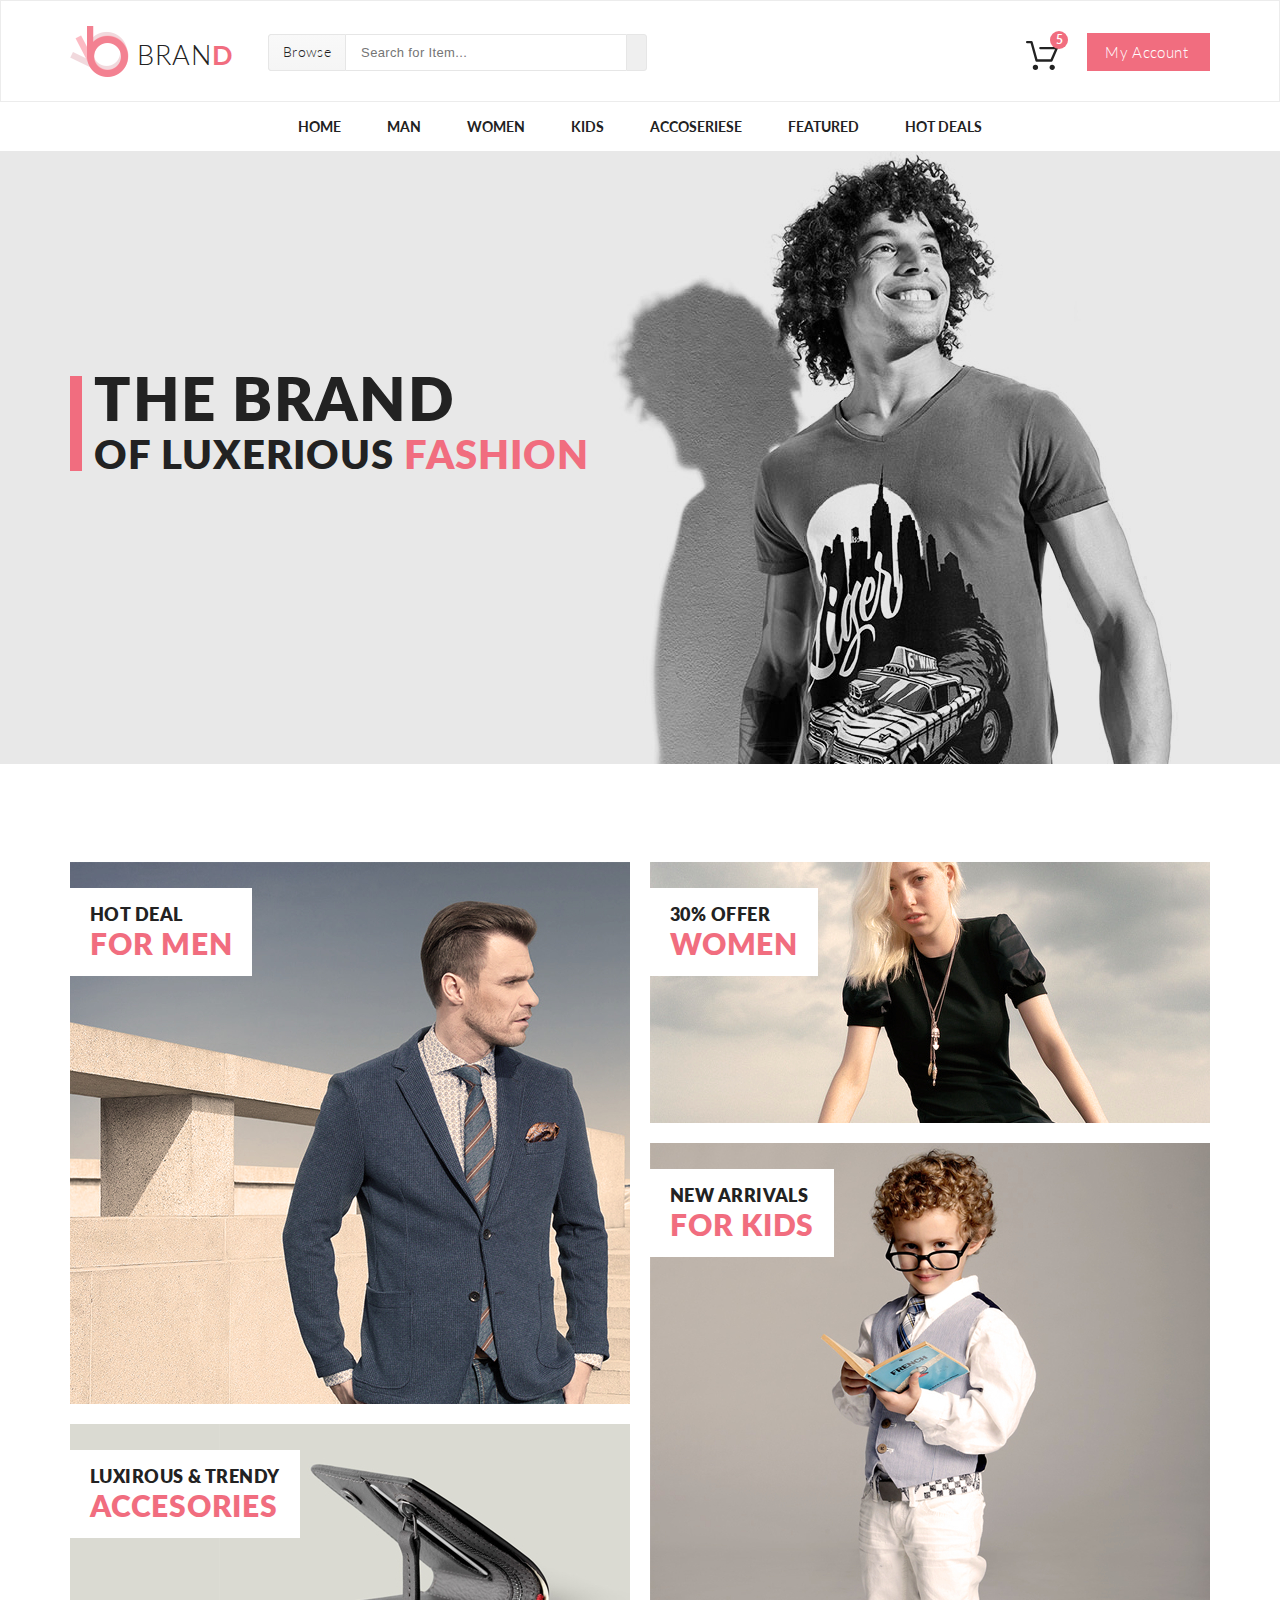
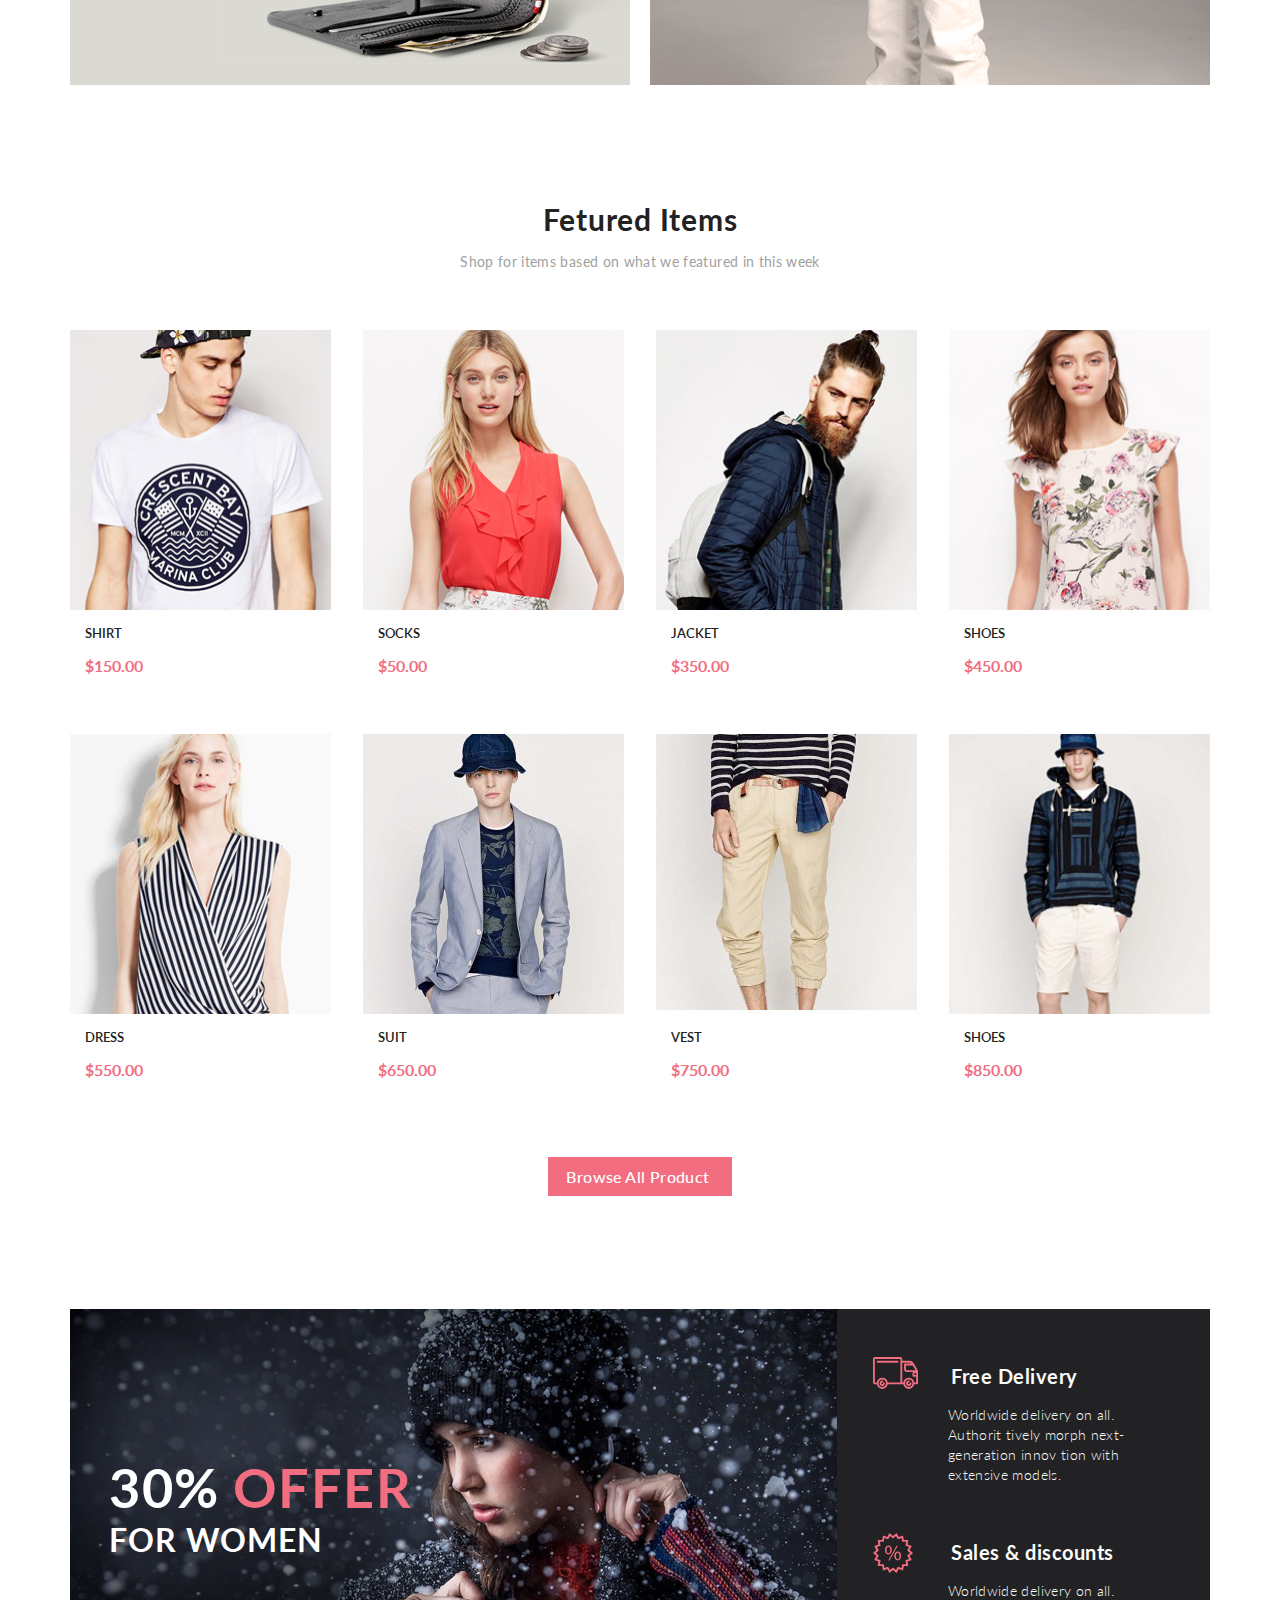
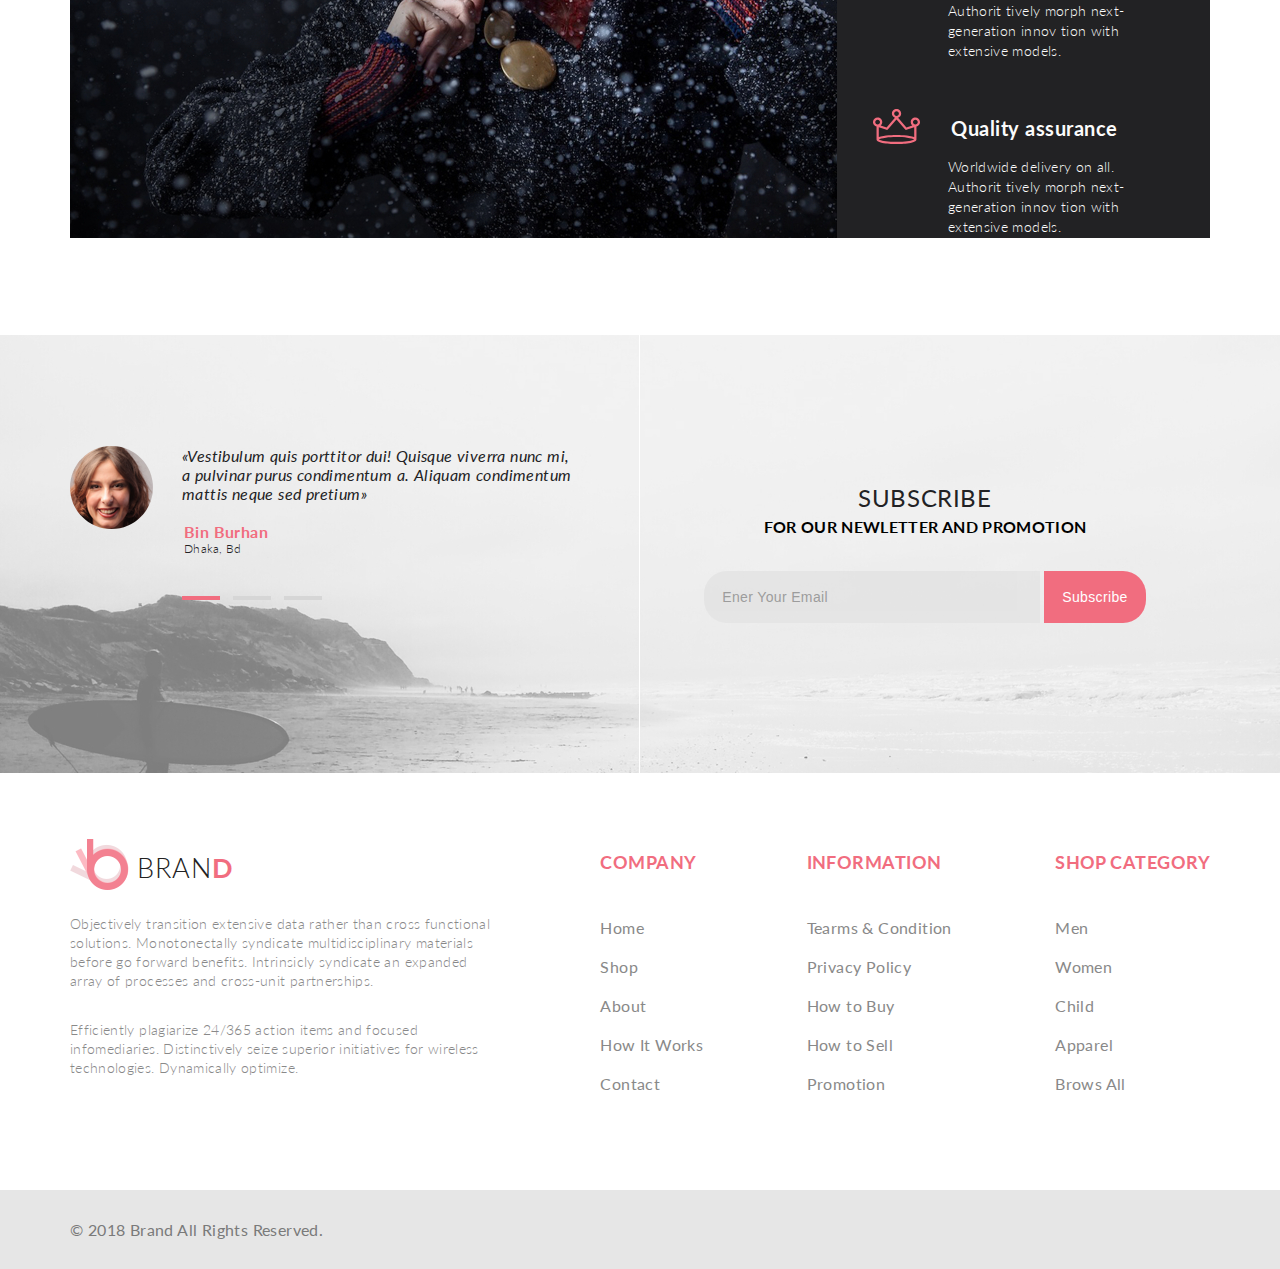
<file: shop2/index.html>
<!DOCTYPE html>
<html lang="en">

<head>
    <meta charset="UTF-8">
    <title>BRAND</title>
    <link href="https://fonts.googleapis.com/css?family=Lato:300,400,700,900" rel="stylesheet">
    <link rel="stylesheet" href="https://use.fontawesome.com/releases/v5.6.1/css/all.css"
          integrity="sha384-gfdkjb5BdAXd+lj+gudLWI+BXq4IuLW5IT+brZEZsLFm++aCMlF1V92rMkPaX4PP" crossorigin="anonymous">
    <link rel="stylesheet" href="css/style.css">    
   
</head>

<body>
<div class="wrapper">
    <div class="top">
        <!--HEADER-->
        <!--Подгонка в PixelPerfect-->
        <header class="header">
            <div class="container header__flex">
                <div class="header__left">
                    <a class="logo" href="index.html"><img src="img/logo.png" alt="logo">
                        <div class="brand">BRAN<span class="pink weight">D</span></div>
                    </a>
                    <form class="header__form" action="#">
                        <div class="browse"><a href="#" class="brw">Browse<i class="fas fa-caret-down"></i></a>
                            <div class="drop__browse">
                                <h3 class="drop__header">Women</h3>
                                <ul>
                                    <li><a href="catalog.html" class="drop__link">Dresses</a></li>
                                    <li><a href="catalog.html" class="drop__link">Tops</a></li>
                                    <li><a href="catalog.html" class="drop__link">Sweaters/Knits</a></li>
                                    <li><a href="catalog.html" class="drop__link">Jackets/Coats</a></li>
                                    <li><a href="catalog.html" class="drop__link">Blazers</a></li>
                                    <li><a href="catalog.html" class="drop__link">Denim</a></li>
                                    <li><a href="catalog.html" class="drop__link">Leggings/Pants</a></li>
                                    <li><a href="catalog.html" class="drop__link">Skirts/Shorts</a></li>
                                    <li><a href="catalog.html" class="drop__link">Accessories </a></li>
                                </ul>
                                <h3 style="margin-top: 22px;" class="drop__header">Men</h3>
                                <ul>
                                    <li><a href="catalog.html" class="drop__link">Tees/Tank tops</a></li>
                                    <li><a href="catalog.html" class="drop__link">Shirts/Polos</a></li>
                                    <li><a href="catalog.html" class="drop__link">Sweaters</a></li>
                                    <li><a href="catalog.html" class="drop__link">Sweatshirts/Hoodies</a></li>
                                    <li><a href="catalog.html" class="drop__link">Blazers</a></li>
                                    <li><a href="catalog.html" class="drop__link">Jackets/vests</a></li>
                                </ul>
                            </div>
                        </div>
                        <input type="text" class="search" placeholder="Search for Item...">
                        <button class="search__button"><i class="fas fa-search"></i></button>
                    </form>
                </div>
                <div class="header__right">
                    <div class="sh"><a href="shopping-card.html"><img src="img/Forma_1.svg" alt="basket"
                                                                     class="shopping-cart"></a>
                        <div class="sh-count">5</div>
                        <div class="shopping-cart__drop">

                            <!-- from javascript -->
                            <div class="render__cartList"></div>
                            
                            <div class="total">
                                <div>total</div>
                                <div>$500.00</div>
                            </div>
                            <a href="checkout.html" class="sc-btn">Checkout</a>
                            <a href="shopping-card.html" class="sc-btn">go&nbsp;to&nbsp;cart</a>
                        </div>
                    </div>
                    <a class="button" href="#">My&nbsp;Account<i class="fas fa-caret-down"></i></a>
                </div>
            </div>
        </header>
        <!--HEADER-->
        <!--MENU-->
        <nav class="navigation">
            <ul class="container menu">
                <li class="menu-list"><a href="index.html" class="menu-link">Home</a>
                </li>
                <li class="menu-list menu-list-second"><a href="catalog.html" class="menu-link">Man</a>
                    <div class="drop">
                        <div class="drop-flex">
                            <h3 class="drop-h3">Women</h3>
                            <ul>
                                <li><a href="catalog.html" class="drop-link">Dresses</a></li>
                                <li><a href="catalog.html" class="drop-link">Tops</a></li>
                                <li><a href="catalog.html" class="drop-link">Sweaters/Knits</a></li>
                                <li><a href="catalog.html" class="drop-link">Jackets/Coats</a></li>
                                <li><a href="catalog.html" class="drop-link">Blazers</a></li>
                                <li><a href="catalog.html" class="drop-link">Denim</a></li>
                                <li><a href="catalog.html" class="drop-link">Leggings/Pants</a></li>
                                <li><a href="catalog.html" class="drop-link">Skirts/Shorts</a></li>
                                <li><a href="catalog.html" class="drop-link">Accessories </a></li>
                            </ul>
                        </div>
                        <div class="drop-flex">
                            <h3 class="drop-h3">Women</h3>
                            <ul>
                                <li><a href="catalog.html" class="drop-link">Dresses</a></li>
                                <li><a href="catalog.html" class="drop-link">Tops</a></li>
                                <li><a href="catalog.html" class="drop-link">Sweaters/Knits</a></li>
                                <li><a href="catalog.html" class="drop-link">Jackets/Coats</a></li>
                            </ul>
                            <h3 class="drop-h3 drop-menu__margin">Women</h3>
                            <ul>
                                <li><a href="catalog.html" class="drop-link">Dresses</a></li>
                                <li><a href="catalog.html" class="drop-link">Tops</a></li>
                                <li><a href="catalog.html" class="drop-link">Sweaters/Knits</a></li>
                            </ul>
                        </div>
                        <div class="drop-flex">
                            <h3 class="drop-h3">Women</h3>
                            <ul>
                                <li><a href="catalog.html" class="drop-link">Dresses</a></li>
                                <li><a href="catalog.html" class="drop-link">Tops</a></li>
                                <li><a href="catalog.html" class="drop-link">Sweaters/Knits</a></li>
                                <li><a href="catalog.html" class="drop-link">Jackets/Coats</a></li>
                            </ul>
                            <div class="drop-flex-img"><a href="catalog.html" class="drop-super-sale">Super
                                sale!</a>
                            </div>
                        </div>
                    </div>
                </li>
                <li class="menu-list menu-list-third"><a href="catalog.html" class="menu-link">Women</a>
                    <div class="drop">
                        <div class="drop-flex">
                            <h3 class="drop-h3">Women</h3>
                            <ul>
                                <li><a href="catalog.html" class="drop-link">Dresses</a></li>
                                <li><a href="catalog.html" class="drop-link">Tops</a></li>
                                <li><a href="catalog.html" class="drop-link">Sweaters/Knits</a></li>
                                <li><a href="catalog.html" class="drop-link">Jackets/Coats</a></li>
                                <li><a href="catalog.html" class="drop-link">Blazers</a></li>
                                <li><a href="catalog.html" class="drop-link">Denim</a></li>
                                <li><a href="catalog.html" class="drop-link">Leggings/Pants</a></li>
                                <li><a href="catalog.html" class="drop-link">Skirts/Shorts</a></li>
                                <li><a href="catalog.html" class="drop-link">Accessories </a></li>
                            </ul>
                        </div>
                        <div class="drop-flex">
                            <h3 class="drop-h3">Women</h3>
                            <ul>
                                <li><a href="catalog.html" class="drop-link">Dresses</a></li>
                                <li><a href="catalog.html" class="drop-link">Tops</a></li>
                                <li><a href="catalog.html" class="drop-link">Sweaters/Knits</a></li>
                                <li><a href="catalog.html" class="drop-link">Jackets/Coats</a></li>
                            </ul>
                            <h3 class="drop-h3 drop-menu__margin">Women</h3>
                            <ul>
                                <li><a href="catalog.html" class="drop-link">Dresses</a></li>
                                <li><a href="catalog.html" class="drop-link">Tops</a></li>
                                <li><a href="catalog.html" class="drop-link">Sweaters/Knits</a></li>
                            </ul>
                        </div>
                        <div class="drop-flex">
                            <h3 class="drop-h3">Women</h3>
                            <ul>
                                <li><a href="catalog.html" class="drop-link">Dresses</a></li>
                                <li><a href="catalog.html" class="drop-link">Tops</a></li>
                                <li><a href="catalog.html" class="drop-link">Sweaters/Knits</a></li>
                                <li><a href="catalog.html" class="drop-link">Jackets/Coats</a></li>
                            </ul>
                            <div class="drop-flex-img"><a href="catalog.html" class="drop-super-sale">Super
                                sale!</a>
                            </div>
                        </div>
                    </div>
                </li>
                <li class="menu-list menu-list-fourth"><a href="catalog.html" class="menu-link">Kids</a>
                    <div class="drop">
                        <div class="drop-flex">
                            <h3 class="drop-h3">Women</h3>
                            <ul>
                                <li><a href="catalog.html" class="drop-link">Dresses</a></li>
                                <li><a href="catalog.html" class="drop-link">Tops</a></li>
                                <li><a href="catalog.html" class="drop-link">Sweaters/Knits</a></li>
                                <li><a href="catalog.html" class="drop-link">Jackets/Coats</a></li>
                                <li><a href="catalog.html" class="drop-link">Blazers</a></li>
                                <li><a href="catalog.html" class="drop-link">Denim</a></li>
                                <li><a href="catalog.html" class="drop-link">Leggings/Pants</a></li>
                                <li><a href="catalog.html" class="drop-link">Skirts/Shorts</a></li>
                                <li><a href="catalog.html" class="drop-link">Accessories </a></li>
                            </ul>
                        </div>
                        <div class="drop-flex">
                            <h3 class="drop-h3">Women</h3>
                            <ul>
                                <li><a href="catalog.html" class="drop-link">Dresses</a></li>
                                <li><a href="catalog.html" class="drop-link">Tops</a></li>
                                <li><a href="catalog.html" class="drop-link">Sweaters/Knits</a></li>
                                <li><a href="catalog.html" class="drop-link">Jackets/Coats</a></li>
                            </ul>
                            <h3 class="drop-h3 drop-menu__margin">Women</h3>
                            <ul>
                                <li><a href="catalog.html" class="drop-link">Dresses</a></li>
                                <li><a href="catalog.html" class="drop-link">Tops</a></li>
                                <li><a href="catalog.html" class="drop-link">Sweaters/Knits</a></li>
                            </ul>
                        </div>
                        <div class="drop-flex">
                            <h3 class="drop-h3">Women</h3>
                            <ul>
                                <li><a href="catalog.html" class="drop-link">Dresses</a></li>
                                <li><a href="catalog.html" class="drop-link">Tops</a></li>
                                <li><a href="catalog.html" class="drop-link">Sweaters/Knits</a></li>
                                <li><a href="catalog.html" class="drop-link">Jackets/Coats</a></li>
                            </ul>
                            <div class="drop-flex-img"><a href="catalog.html" class="drop-super-sale">Super
                                sale!</a>
                            </div>
                        </div>
                    </div>
                </li>
                <li class="menu-list menu-list-fifth"><a href="catalog.html" class="menu-link">Accoseriese</a>
                    <div class="drop">
                        <div class="drop-flex">
                            <h3 class="drop-h3">Women</h3>
                            <ul>
                                <li><a href="catalog.html" class="drop-link">Dresses</a></li>
                                <li><a href="catalog.html" class="drop-link">Tops</a></li>
                                <li><a href="catalog.html" class="drop-link">Sweaters/Knits</a></li>
                                <li><a href="catalog.html" class="drop-link">Jackets/Coats</a></li>
                                <li><a href="catalog.html" class="drop-link">Blazers</a></li>
                                <li><a href="catalog.html" class="drop-link">Denim</a></li>
                                <li><a href="catalog.html" class="drop-link">Leggings/Pants</a></li>
                                <li><a href="catalog.html" class="drop-link">Skirts/Shorts</a></li>
                                <li><a href="catalog.html" class="drop-link">Accessories </a></li>
                            </ul>
                        </div>
                        <div class="drop-flex">
                            <h3 class="drop-h3">Women</h3>
                            <ul>
                                <li><a href="catalog.html" class="drop-link">Dresses</a></li>
                                <li><a href="catalog.html" class="drop-link">Tops</a></li>
                                <li><a href="catalog.html" class="drop-link">Sweaters/Knits</a></li>
                                <li><a href="catalog.html" class="drop-link">Jackets/Coats</a></li>
                            </ul>
                            <h3 class="drop-h3 drop-menu__margin">Women</h3>
                            <ul>
                                <li><a href="catalog.html" class="drop-link">Dresses</a></li>
                                <li><a href="catalog.html" class="drop-link">Tops</a></li>
                                <li><a href="catalog.html" class="drop-link">Sweaters/Knits</a></li>
                            </ul>
                        </div>
                        <div class="drop-flex">
                            <h3 class="drop-h3">Women</h3>
                            <ul>
                                <li><a href="catalog.html" class="drop-link">Dresses</a></li>
                                <li><a href="catalog.html" class="drop-link">Tops</a></li>
                                <li><a href="catalog.html" class="drop-link">Sweaters/Knits</a></li>
                                <li><a href="catalog.html" class="drop-link">Jackets/Coats</a></li>
                            </ul>
                            <div class="drop-flex-img"><a href="catalog.html" class="drop-super-sale">Super
                                sale!</a>
                            </div>
                        </div>
                    </div>
                </li>
                <li class="menu-list menu-list-pre-last"><a href="catalog.html" class="menu-link">Featured</a>
                    <div class="drop">
                        <div class="drop-flex">
                            <h3 class="drop-h3">Women</h3>
                            <ul>
                                <li><a href="catalog.html" class="drop-link">Dresses</a></li>
                                <li><a href="catalog.html" class="drop-link">Tops</a></li>
                                <li><a href="catalog.html" class="drop-link">Sweaters/Knits</a></li>
                                <li><a href="catalog.html" class="drop-link">Jackets/Coats</a></li>
                                <li><a href="catalog.html" class="drop-link">Blazers</a></li>
                                <li><a href="catalog.html" class="drop-link">Denim</a></li>
                                <li><a href="catalog.html" class="drop-link">Leggings/Pants</a></li>
                                <li><a href="catalog.html" class="drop-link">Skirts/Shorts</a></li>
                                <li><a href="catalog.html" class="drop-link">Accessories </a></li>
                            </ul>
                        </div>
                        <div class="drop-flex">
                            <h3 class="drop-h3">Women</h3>
                            <ul>
                                <li><a href="catalog.html" class="drop-link">Dresses</a></li>
                                <li><a href="catalog.html" class="drop-link">Tops</a></li>
                                <li><a href="catalog.html" class="drop-link">Sweaters/Knits</a></li>
                                <li><a href="catalog.html" class="drop-link">Jackets/Coats</a></li>
                            </ul>
                            <h3 class="drop-h3 drop-menu__margin">Women</h3>
                            <ul>
                                <li><a href="catalog.html" class="drop-link">Dresses</a></li>
                                <li><a href="catalog.html" class="drop-link">Tops</a></li>
                                <li><a href="catalog.html" class="drop-link">Sweaters/Knits</a></li>
                            </ul>
                        </div>
                        <div class="drop-flex">
                            <h3 class="drop-h3">Women</h3>
                            <ul>
                                <li><a href="catalog.html" class="drop-link">Dresses</a></li>
                                <li><a href="catalog.html" class="drop-link">Tops</a></li>
                                <li><a href="catalog.html" class="drop-link">Sweaters/Knits</a></li>
                                <li><a href="catalog.html" class="drop-link">Jackets/Coats</a></li>
                            </ul>
                            <div class="drop-flex-img"><a href="catalog.html" class="drop-super-sale">Super
                                sale!</a>
                            </div>
                        </div>
                    </div>
                </li>
                <li class="menu-list menu-list-last"><a href="catalog.html" class="menu-link">Hot Deals</a>
                    <div class="drop">
                        <div class="drop-flex">
                            <h3 class="drop-h3">Women</h3>
                            <ul>
                                <li><a href="catalog.html" class="drop-link">Dresses</a></li>
                                <li><a href="catalog.html" class="drop-link">Tops</a></li>
                                <li><a href="catalog.html" class="drop-link">Sweaters/Knits</a></li>
                                <li><a href="catalog.html" class="drop-link">Jackets/Coats</a></li>
                                <li><a href="catalog.html" class="drop-link">Blazers</a></li>
                                <li><a href="catalog.html" class="drop-link">Denim</a></li>
                                <li><a href="catalog.html" class="drop-link">Leggings/Pants</a></li>
                                <li><a href="catalog.html" class="drop-link">Skirts/Shorts</a></li>
                                <li><a href="catalog.html" class="drop-link">Accessories </a></li>
                            </ul>
                        </div>
                        <div class="drop-flex">
                            <h3 class="drop-h3">Women</h3>
                            <ul>
                                <li><a href="catalog.html" class="drop-link">Dresses</a></li>
                                <li><a href="catalog.html" class="drop-link">Tops</a></li>
                                <li><a href="catalog.html" class="drop-link">Sweaters/Knits</a></li>
                                <li><a href="catalog.html" class="drop-link">Jackets/Coats</a></li>
                            </ul>
                            <h3 class="drop-h3 drop-menu__margin">Women</h3>
                            <ul>
                                <li><a href="catalog.html" class="drop-link">Dresses</a></li>
                                <li><a href="catalog.html" class="drop-link">Tops</a></li>
                                <li><a href="catalog.html" class="drop-link">Sweaters/Knits</a></li>
                            </ul>
                        </div>
                        <div class="drop-flex">
                            <h3 class="drop-h3">Women</h3>
                            <ul>
                                <li><a href="catalog.html" class="drop-link">Dresses</a></li>
                                <li><a href="catalog.html" class="drop-link">Tops</a></li>
                                <li><a href="catalog.html" class="drop-link">Sweaters/Knits</a></li>
                                <li><a href="catalog.html" class="drop-link">Jackets/Coats</a></li>
                            </ul>
                            <div class="drop-flex-img"><a href="catalog.html" class="drop-super-sale">Super
                                sale!</a>
                            </div>
                        </div>
                    </div>
                </li>
            </ul>
        </nav>
        <!--MENU-->
        <!--PROMO-->
        <section class="promo">
            <div class="container promo__content">
                <div class="promo__text">
                    <h2 class="promo-h2">THE BRAND</h2>
                    <h3 class="promo-h3">OF&nbsp;LUXERIOUS <span class="pink">FASHION</span></h3>
                </div>
            </div>
        </section>
        <!--PROMO-->
        <!--Подгонка в PixelPerfect-->
        <!--CATEGORIES-->
        <div class="categories container">
            <a href="catalog.html" class="categories__wrapper-men">
                <article class="formen">
                    <h3 class="cat-text">hOT dEAL<br><span class="cat-text2">
FOR MEN</span></h3>
                </article>
            </a>
            <a href="catalog.html" class="categories__wrapper-acc">
                <article class="accesories">
                    <h3 class="cat-text">LUXIROUS &amp;&nbsp;trendy<br><span class="cat-text2">
ACCESORIES</span></h3>
                </article>
            </a>
            <a href="catalog.html" class="categories__wrapper-women">
                <article class="forwomen">
                    <h3 class="cat-text">30% offer<br><span class="cat-text2">
women</span></h3>
                </article>
            </a>
            <a href="catalog.html" class="categories__wrapper-kids">
                <article class="forkids">
                    <h3 class="cat-text">new arrivals<br><span class="cat-text2">
FOR kids</span></h3>
                </article>
            </a>
        </div>
        <!--CATEGORIES-->
        <!--MAIN PAGE CATALOG-->
        <section class="container">
            <h2 class="Fetured-h2">Fetured Items</h2>
            <p class="Fetured-p">Shop for items based on&nbsp;what we&nbsp;featured in&nbsp;this week</p>
            <div class="flex-catalog">
                
                <!-- from main.js  (goods) -->

            </div>


            <div class="browsebutton"><a class="button" href="catalog.html">Browse All Product<i
                    class="fas fa-long-arrow-alt-right"></i></a></div>
        </section>
        <!--MAIN PAGE CATALOG-->
        <!--FEATURE-->
        <section class="feature container">
            <div class="banner">
                <h2 class="offer"><span class="percent">30%</span> <span class="offer2">OFFER</span></h2>
                <h3 class="offerw">FOR WOMEN</h3>
            </div>

            <div class="feature-box">
                <article class="offers-icon" style="background-image: url(img/delivery.svg);">
                    <h4>Free Delivery</h4>
                    <p>Worldwide delivery on&nbsp;all. Authorit tively morph next-generation innov tion with extensive
                        models.</p>
                </article>
                <article class="offers-icon" style="background-image: url(img/discount.svg);">
                    <h4>Sales &amp;&nbsp;discounts</h4>
                    <p>Worldwide delivery on&nbsp;all. Authorit tively morph next-generation innov tion with extensive
                        models.</p>
                </article>
                <article class="offers-icon" style="background-image: url(img/quality.svg);">
                    <h4>Quality assurance</h4>
                    <p>Worldwide delivery on&nbsp;all. Authorit tively morph next-generation innov tion with extensive
                        models.</p>
                </article>
            </div>
        </section>
        <!--FEATURE-->
        <!--SUBSCRIBE PANEL-->
        <div class="subscribe">
            <div class="container">
                <div class="review">
                    <div class="rev review__rev">
                        <p class="rev-pers">&laquo;Vestibulum quis porttitor dui! Quisque viverra nunc&nbsp;mi,
                            a&nbsp;pulvinar purus condimentum&nbsp;a. Aliquam condimentum mattis neque sed pretium&raquo;</p>
                        <p class="person-name">Bin Burhan</p>
                        <p class="person-place">Dhaka, Bd</p>
                        <div class="lines">
                            <div class="line checked"></div>
                            <div class="line"></div>
                            <div class="line"></div>
                        </div>
                    </div>

                </div>
                <article class="subs">
                    <h3>Subscribe</h3>
                    <h4>FOR OUR NEWLETTER AND PROMOTION</h4>
                    <form action="#" class="fs">
                        <input type="email" class="form" placeholder="Ener Your Email">
                        <button class="sub-but">Subscribe</button>
                    </form>
                </article>
            </div>
        </div>
    </div>
    <!--SUBSCRIBE PANEL-->
    <!--FOOTER-->
    <footer class="container">
        <div class="info">
            <a class="logo" href="index.html"><img src="img/logo.png" alt="logo">
                <div class="brand">BRAN<span class="pink weight">D</span></div>
            </a>
            <p>Objectively transition extensive data rather than cross functional solutions. Monotonectally syndicate
                multidisciplinary materials before go&nbsp;forward benefits. Intrinsicly syndicate an&nbsp;expanded
                array of&nbsp;processes
                and cross-unit partnerships.</p>
            <p>Efficiently plagiarize 24/365 action items and focused infomediaries.
                Distinctively seize superior initiatives for wireless technologies. Dynamically optimize.</p>
        </div>
        <nav>
            <h4>COMPANY</h4>
            <ul>
                <li><a href="index.html">Home</a></li>
                <li><a href="catalog.html">Shop</a></li>
                <li><a href="#">About</a></li>
                <li><a href="#">How It&nbsp;Works</a></li>
                <li><a href="#">Contact</a></li>
            </ul>
        </nav>
        <nav>

            <h4>INFORMATION</h4>
            <ul>
                <li><a href="#">Tearms &amp;&nbsp;Condition</a></li>
                <li><a href="#">Privacy Policy</a></li>
                <li><a href="#">How to&nbsp;Buy</a></li>
                <li><a href="#">How to&nbsp;Sell</a></li>
                <li><a href="#">Promotion</a></li>
            </ul>
        </nav>
        <nav>

            <h4>SHOP CATEGORY</h4>
            <ul>
                <li><a href="catalog.html">Men</a></li>
                <li><a href="catalog.html">Women</a></li>
                <li><a href="catalog.html">Child</a></li>
                <li><a href="catalog.html">Apparel</a></li>
                <li><a href="catalog.html">Brows All</a></li>
            </ul>
        </nav>

    </footer>


    <div class="social">
        <div class="container">
            <div class="rights">&copy;&nbsp;2018 Brand All Rights Reserved.</div>
            <div class="icons">
                <a href="#"><i class="fab fa-facebook-square"></i></a>
                <a href="#"><i class="fab fa-twitter-square"></i></a>
                <a href="#"><i class="fab fa-linkedin"></i></a>
                <a href="#"><i class="fab fa-pinterest-square"></i></a>
                <a href="#"><i class="fab fa-google-plus-square"></i></a>
            </div>
        </div>
    </div>
    <!--FOOTER-->
</div>

<script src="js/main.js"></script>

</body>

</html>
</file>
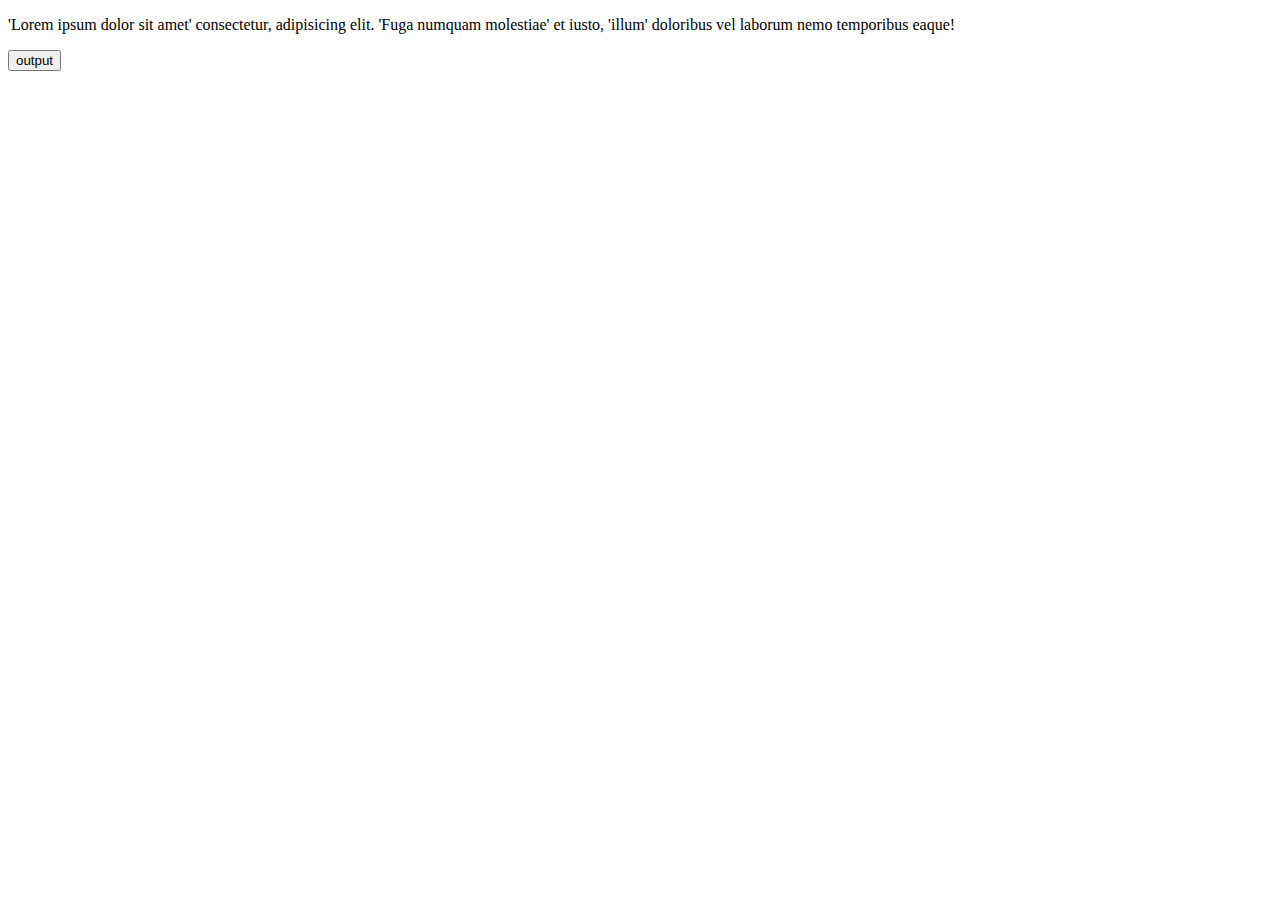
<file: task1/index.html>
<!DOCTYPE html>
<html lang="en">
<head>
    <meta charset="UTF-8">
    <meta name="viewport" content="width=device-width, initial-scale=1.0">
    <meta http-equiv="X-UA-Compatible" content="ie=edge">
    <link rel="stylesheet" href="style.css">
    <title>task 1</title>
</head>
<body>
    
    <p  class="text-in" >
        'Lorem ipsum dolor sit amet' consectetur, adipisicing elit.
         'Fuga numquam molestiae' et iusto, 'illum' doloribus vel
          laborum nemo temporibus eaque!
    </p>

    <button class="btn-test">output</button>

    <p class="text-out"></p>

    <script src="main.js"></script>
</body>
</html>
</file>
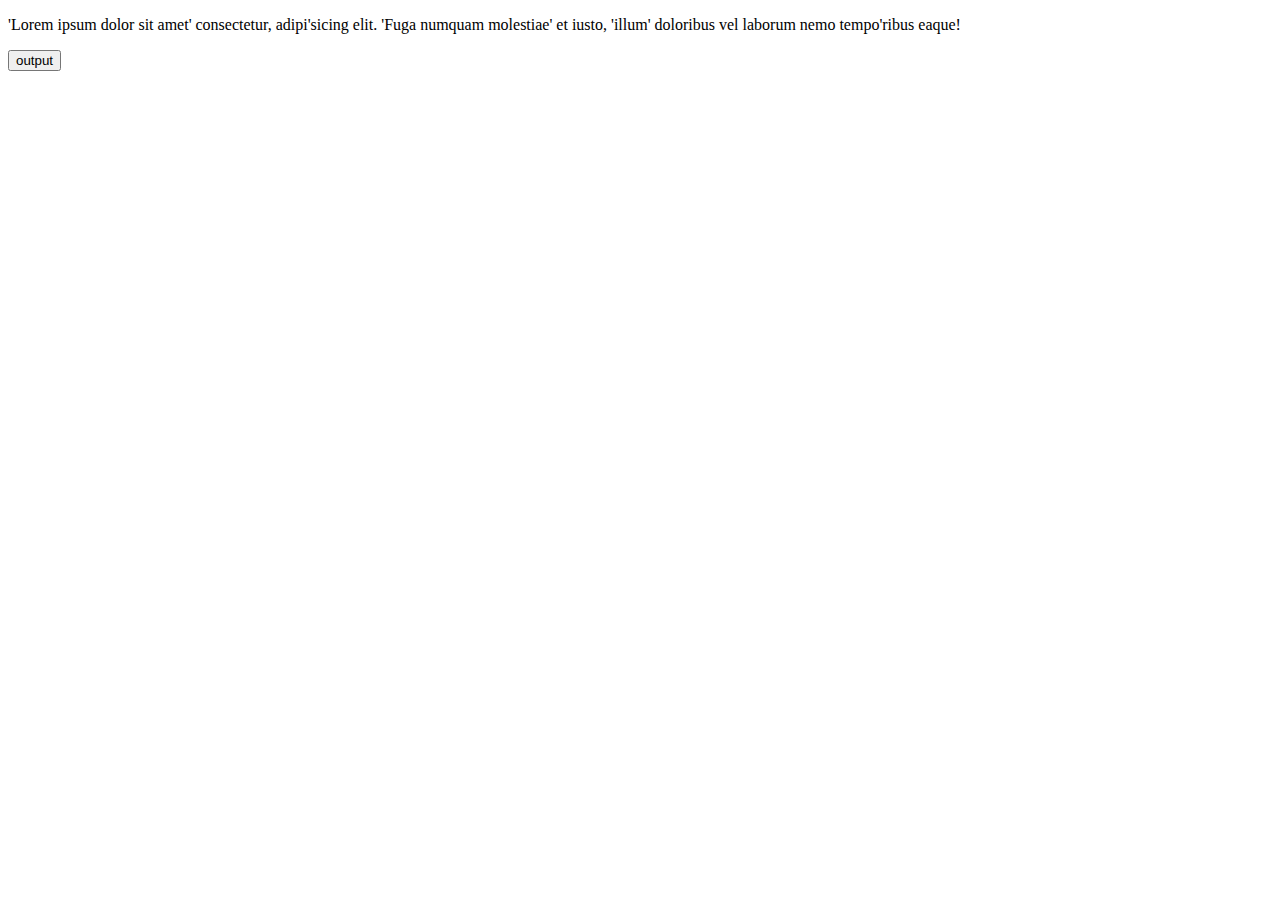
<file: task2/index.html>
<!DOCTYPE html>
<html lang="en">
<head>
    <meta charset="UTF-8">
    <meta name="viewport" content="width=device-width, initial-scale=1.0">
    <meta http-equiv="X-UA-Compatible" content="ie=edge">
    <link rel="stylesheet" href="style.css">
    <title>task 2</title>
</head>
<body>
    
    <p  class="text-in" >
        'Lorem ipsum dolor sit amet' consectetur, adipi'sicing elit.
         'Fuga numquam molestiae' et iusto, 'illum' doloribus vel
          laborum nemo tempo'ribus eaque!
    </p>

    <button class="btn-test">output</button>

    <p class="text-out"></p>

    <script src="main.js"></script>
</body>
</html>
</file>
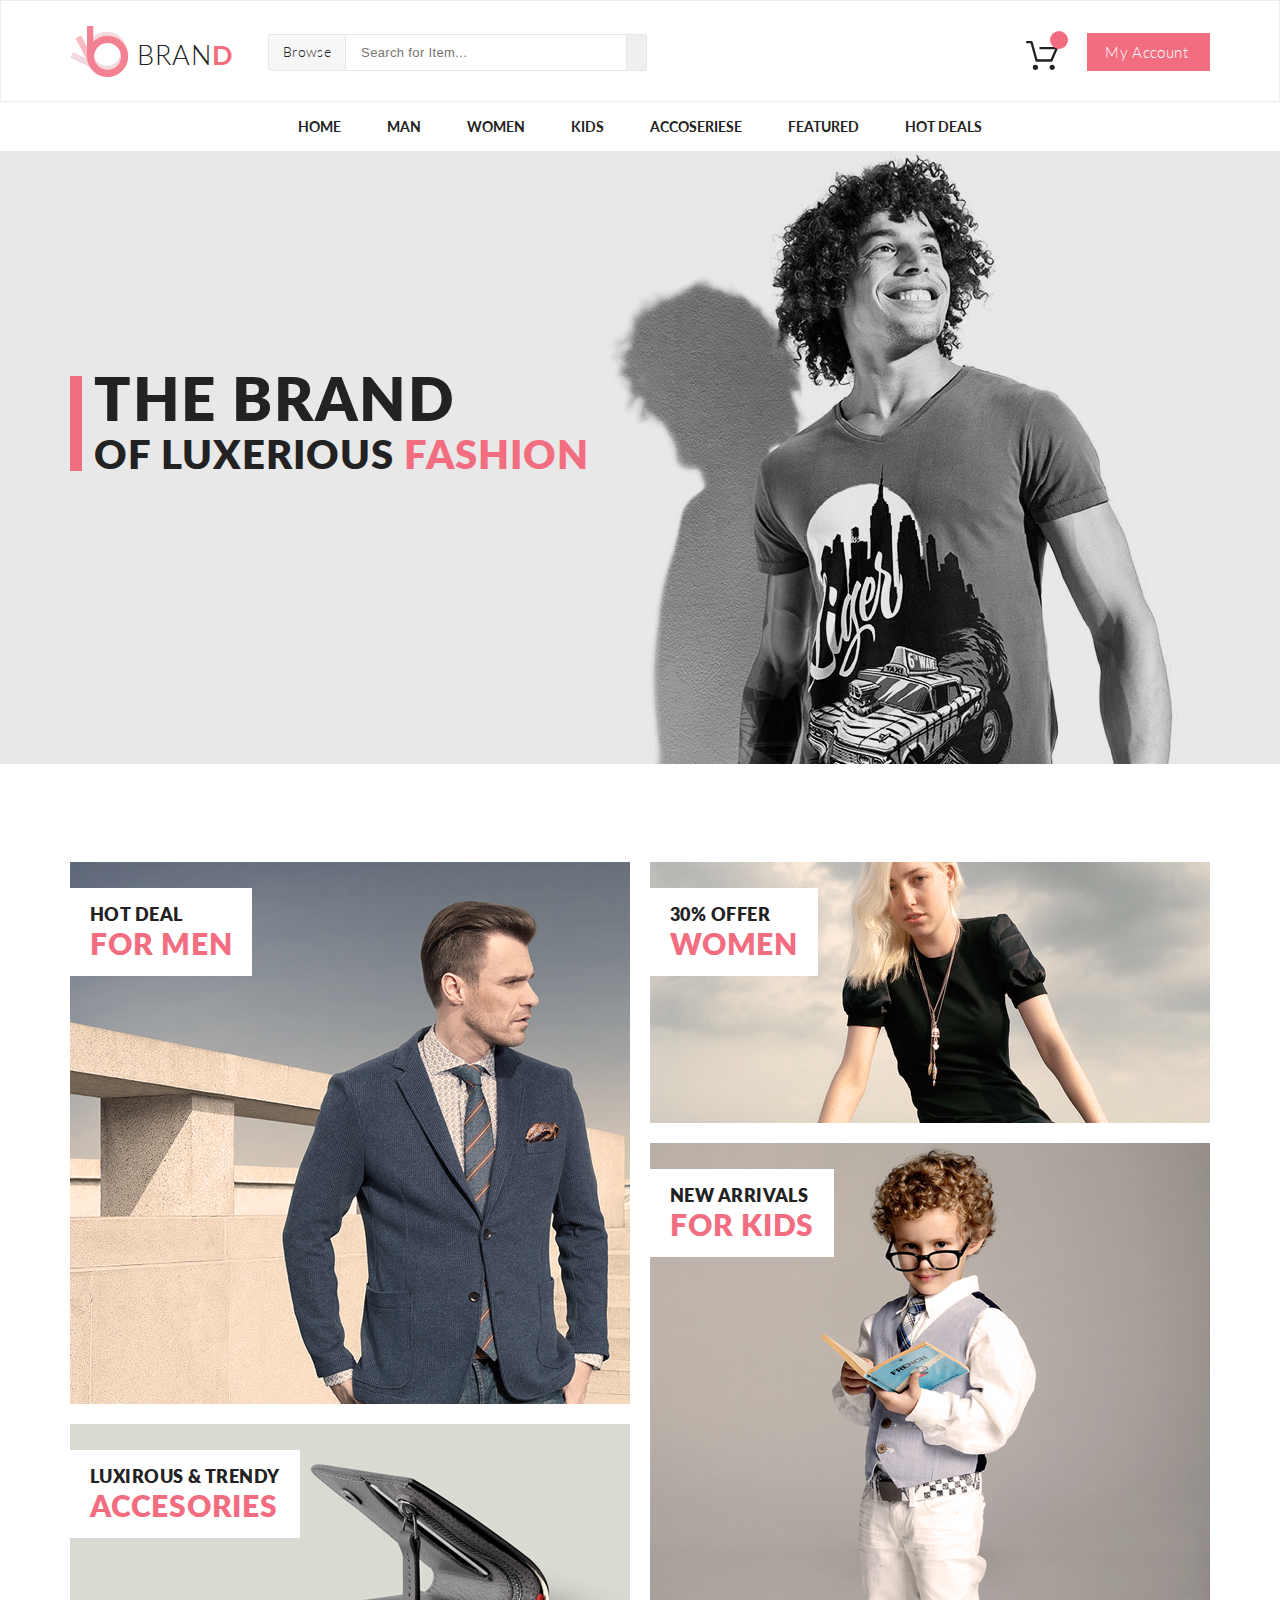
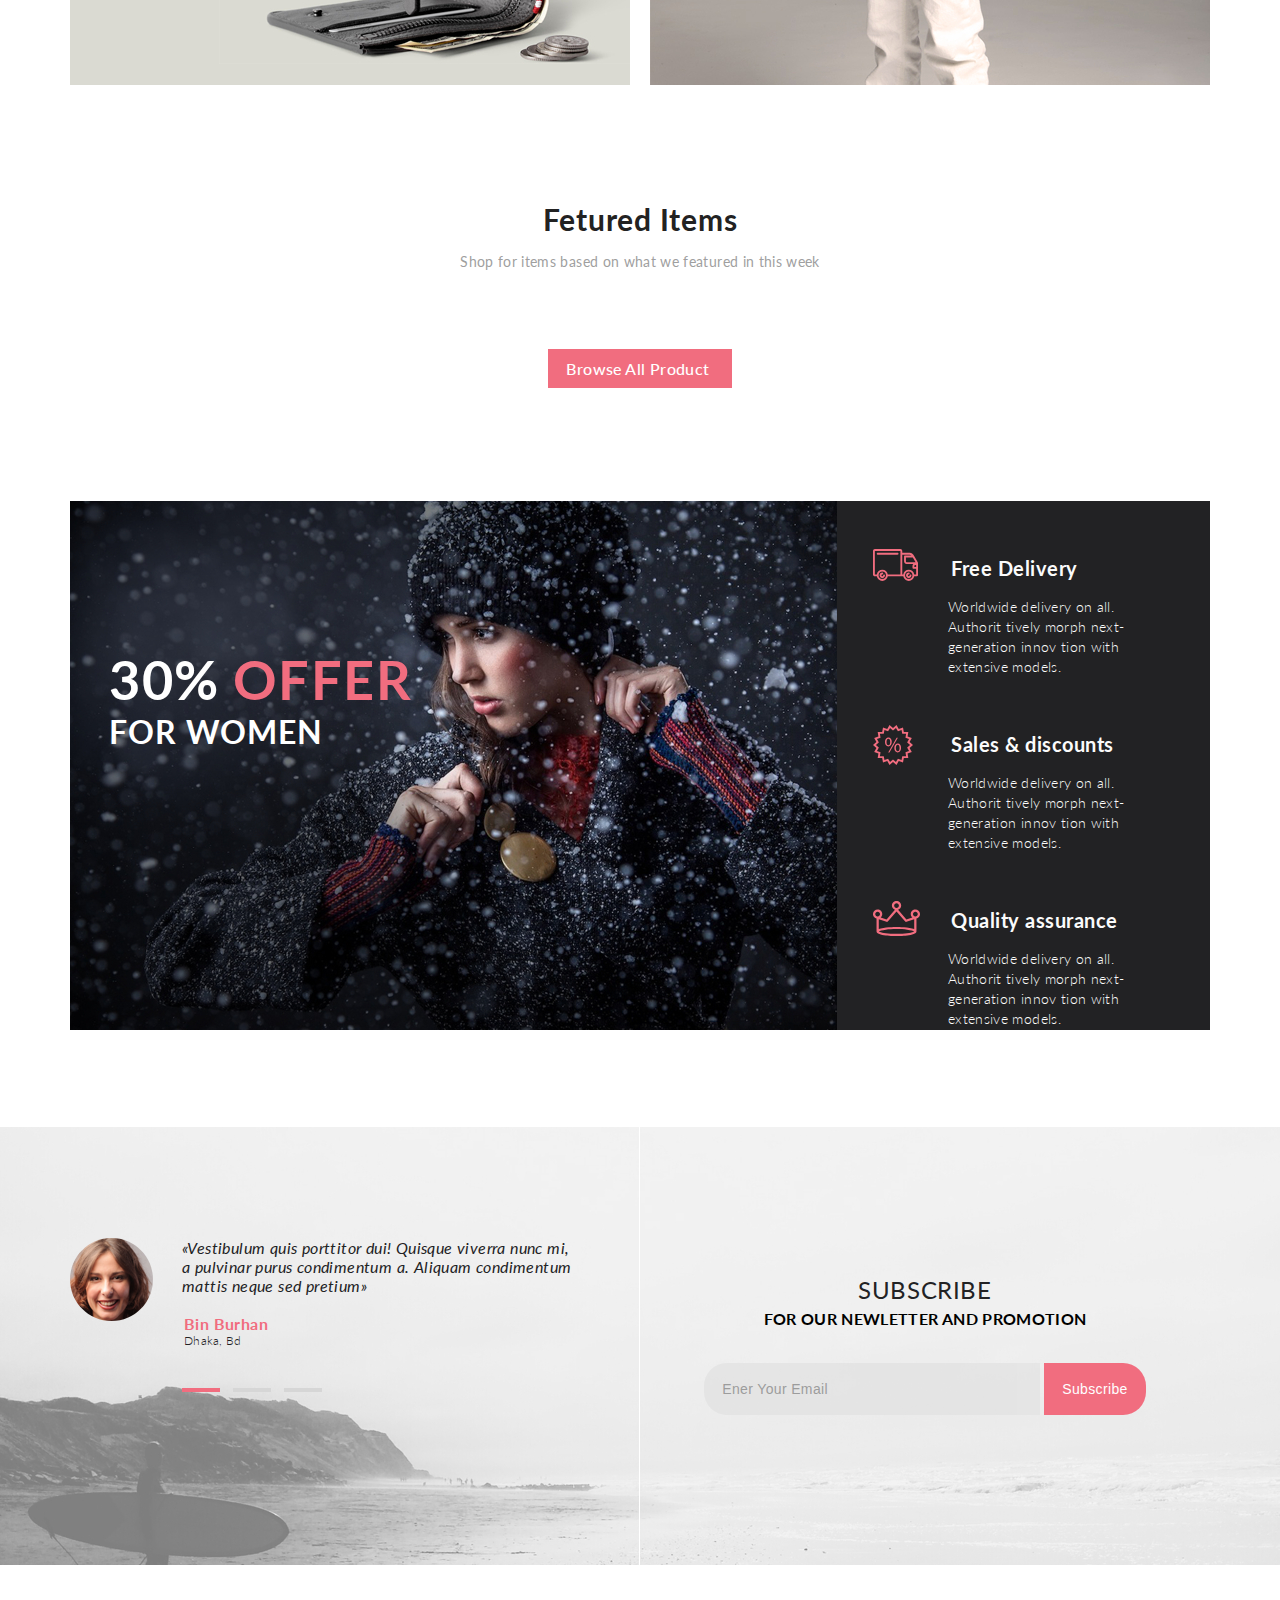
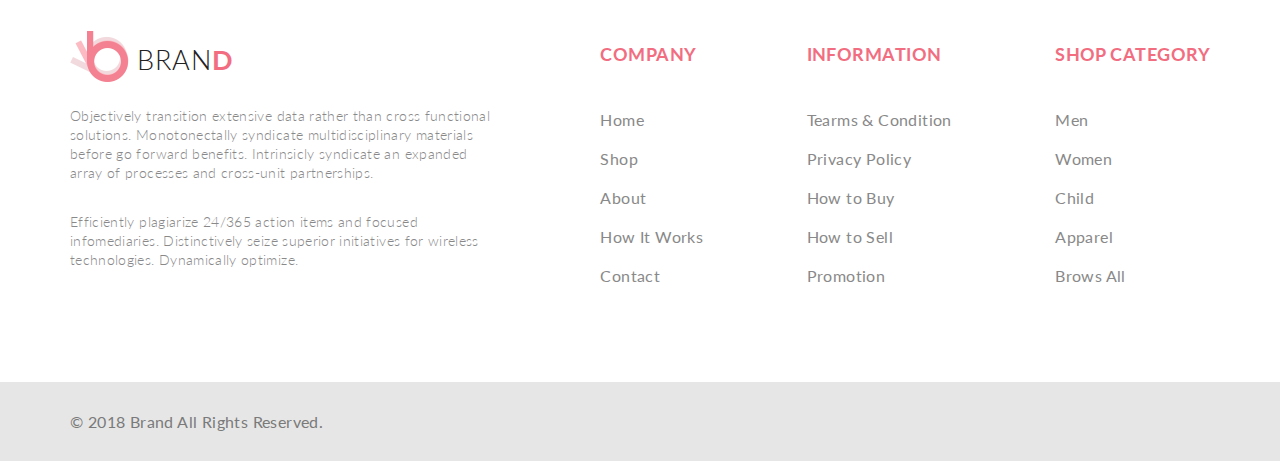
<file: eshop/public/index.html>
<!DOCTYPE html>
<html lang="en">

<head>
    <meta charset="UTF-8">
    <title>BRAND</title>
    <link href="https://fonts.googleapis.com/css?family=Lato:300,400,700,900" rel="stylesheet">
    <link rel="stylesheet" href="https://use.fontawesome.com/releases/v5.6.1/css/all.css"
          integrity="sha384-gfdkjb5BdAXd+lj+gudLWI+BXq4IuLW5IT+brZEZsLFm++aCMlF1V92rMkPaX4PP" crossorigin="anonymous">
    <link rel="stylesheet" href="css/style.css">    
   
</head>

<body>
<div class="wrapper">
    <div class="top">
        <!--HEADER-->
        <!--Подгонка в PixelPerfect-->
        <header class="header">
            <div class="container header__flex">
                <div class="header__left">
                    <a class="logo" href="index.html"><img src="img/logo.png" alt="logo">
                        <div class="brand">BRAN<span class="pink weight">D</span></div>
                    </a>
                    <form class="header__form" action="#">
                        <div class="browse"><a href="#" class="brw">Browse<i class="fas fa-caret-down"></i></a>
                            <div class="drop__browse">
                                <h3 class="drop__header">Women</h3>
                                <ul>
                                    <li><a href="catalog.html" class="drop__link">Dresses</a></li>
                                    <li><a href="catalog.html" class="drop__link">Tops</a></li>
                                    <li><a href="catalog.html" class="drop__link">Sweaters/Knits</a></li>
                                    <li><a href="catalog.html" class="drop__link">Jackets/Coats</a></li>
                                    <li><a href="catalog.html" class="drop__link">Blazers</a></li>
                                    <li><a href="catalog.html" class="drop__link">Denim</a></li>
                                    <li><a href="catalog.html" class="drop__link">Leggings/Pants</a></li>
                                    <li><a href="catalog.html" class="drop__link">Skirts/Shorts</a></li>
                                    <li><a href="catalog.html" class="drop__link">Accessories </a></li>
                                </ul>
                                <h3 style="margin-top: 22px;" class="drop__header">Men</h3>
                                <ul>
                                    <li><a href="catalog.html" class="drop__link">Tees/Tank tops</a></li>
                                    <li><a href="catalog.html" class="drop__link">Shirts/Polos</a></li>
                                    <li><a href="catalog.html" class="drop__link">Sweaters</a></li>
                                    <li><a href="catalog.html" class="drop__link">Sweatshirts/Hoodies</a></li>
                                    <li><a href="catalog.html" class="drop__link">Blazers</a></li>
                                    <li><a href="catalog.html" class="drop__link">Jackets/vests</a></li>
                                </ul>
                            </div>
                        </div>
                        <input type="text" class="search" placeholder="Search for Item...">
                        <button class="search__button"><i class="fas fa-search"></i></button>
                    </form>
                </div>
                <div class="header__right">
                    <div class="sh"><a href="shopping-card.html"><img src="img/Forma_1.svg" alt="basket"
                                                                     class="shopping-cart"></a>
                        <!--from main.js   -->
                        <div class="sh-count"></div>
                        <div class="shopping-cart__drop">

                            <!-- from javascript -->
                            <div class="render__cartList"></div>
                            
                            <div class="total">
                                <div class="total__title">total</div>
                                <!-- from mai.js -->
                                <div class="total__price"></div>
                            </div>
                            <a href="checkout.html" id="sc-btn__checkout" class="sc-btn">Checkout</a>
                            <a href="shopping-card.html" id="sc-btn__cart" class="sc-btn">go&nbsp;to&nbsp;cart</a>
                        </div>
                    </div>
                    <a class="button" href="#">My&nbsp;Account<i class="fas fa-caret-down"></i></a>
                </div>
            </div>
        </header>
        <!--HEADER-->
        <!--MENU-->
        <nav class="navigation">
            <ul class="container menu">
                <li class="menu-list"><a href="index.html" class="menu-link">Home</a>
                </li>
                <li class="menu-list menu-list-second"><a href="catalog.html" class="menu-link">Man</a>
                    <div class="drop">
                        <div class="drop-flex">
                            <h3 class="drop-h3">Women</h3>
                            <ul>
                                <li><a href="catalog.html" class="drop-link">Dresses</a></li>
                                <li><a href="catalog.html" class="drop-link">Tops</a></li>
                                <li><a href="catalog.html" class="drop-link">Sweaters/Knits</a></li>
                                <li><a href="catalog.html" class="drop-link">Jackets/Coats</a></li>
                                <li><a href="catalog.html" class="drop-link">Blazers</a></li>
                                <li><a href="catalog.html" class="drop-link">Denim</a></li>
                                <li><a href="catalog.html" class="drop-link">Leggings/Pants</a></li>
                                <li><a href="catalog.html" class="drop-link">Skirts/Shorts</a></li>
                                <li><a href="catalog.html" class="drop-link">Accessories </a></li>
                            </ul>
                        </div>
                        <div class="drop-flex">
                            <h3 class="drop-h3">Women</h3>
                            <ul>
                                <li><a href="catalog.html" class="drop-link">Dresses</a></li>
                                <li><a href="catalog.html" class="drop-link">Tops</a></li>
                                <li><a href="catalog.html" class="drop-link">Sweaters/Knits</a></li>
                                <li><a href="catalog.html" class="drop-link">Jackets/Coats</a></li>
                            </ul>
                            <h3 class="drop-h3 drop-menu__margin">Women</h3>
                            <ul>
                                <li><a href="catalog.html" class="drop-link">Dresses</a></li>
                                <li><a href="catalog.html" class="drop-link">Tops</a></li>
                                <li><a href="catalog.html" class="drop-link">Sweaters/Knits</a></li>
                            </ul>
                        </div>
                        <div class="drop-flex">
                            <h3 class="drop-h3">Women</h3>
                            <ul>
                                <li><a href="catalog.html" class="drop-link">Dresses</a></li>
                                <li><a href="catalog.html" class="drop-link">Tops</a></li>
                                <li><a href="catalog.html" class="drop-link">Sweaters/Knits</a></li>
                                <li><a href="catalog.html" class="drop-link">Jackets/Coats</a></li>
                            </ul>
                            <div class="drop-flex-img"><a href="catalog.html" class="drop-super-sale">Super
                                sale!</a>
                            </div>
                        </div>
                    </div>
                </li>
                <li class="menu-list menu-list-third"><a href="catalog.html" class="menu-link">Women</a>
                    <div class="drop">
                        <div class="drop-flex">
                            <h3 class="drop-h3">Women</h3>
                            <ul>
                                <li><a href="catalog.html" class="drop-link">Dresses</a></li>
                                <li><a href="catalog.html" class="drop-link">Tops</a></li>
                                <li><a href="catalog.html" class="drop-link">Sweaters/Knits</a></li>
                                <li><a href="catalog.html" class="drop-link">Jackets/Coats</a></li>
                                <li><a href="catalog.html" class="drop-link">Blazers</a></li>
                                <li><a href="catalog.html" class="drop-link">Denim</a></li>
                                <li><a href="catalog.html" class="drop-link">Leggings/Pants</a></li>
                                <li><a href="catalog.html" class="drop-link">Skirts/Shorts</a></li>
                                <li><a href="catalog.html" class="drop-link">Accessories </a></li>
                            </ul>
                        </div>
                        <div class="drop-flex">
                            <h3 class="drop-h3">Women</h3>
                            <ul>
                                <li><a href="catalog.html" class="drop-link">Dresses</a></li>
                                <li><a href="catalog.html" class="drop-link">Tops</a></li>
                                <li><a href="catalog.html" class="drop-link">Sweaters/Knits</a></li>
                                <li><a href="catalog.html" class="drop-link">Jackets/Coats</a></li>
                            </ul>
                            <h3 class="drop-h3 drop-menu__margin">Women</h3>
                            <ul>
                                <li><a href="catalog.html" class="drop-link">Dresses</a></li>
                                <li><a href="catalog.html" class="drop-link">Tops</a></li>
                                <li><a href="catalog.html" class="drop-link">Sweaters/Knits</a></li>
                            </ul>
                        </div>
                        <div class="drop-flex">
                            <h3 class="drop-h3">Women</h3>
                            <ul>
                                <li><a href="catalog.html" class="drop-link">Dresses</a></li>
                                <li><a href="catalog.html" class="drop-link">Tops</a></li>
                                <li><a href="catalog.html" class="drop-link">Sweaters/Knits</a></li>
                                <li><a href="catalog.html" class="drop-link">Jackets/Coats</a></li>
                            </ul>
                            <div class="drop-flex-img"><a href="catalog.html" class="drop-super-sale">Super
                                sale!</a>
                            </div>
                        </div>
                    </div>
                </li>
                <li class="menu-list menu-list-fourth"><a href="catalog.html" class="menu-link">Kids</a>
                    <div class="drop">
                        <div class="drop-flex">
                            <h3 class="drop-h3">Women</h3>
                            <ul>
                                <li><a href="catalog.html" class="drop-link">Dresses</a></li>
                                <li><a href="catalog.html" class="drop-link">Tops</a></li>
                                <li><a href="catalog.html" class="drop-link">Sweaters/Knits</a></li>
                                <li><a href="catalog.html" class="drop-link">Jackets/Coats</a></li>
                                <li><a href="catalog.html" class="drop-link">Blazers</a></li>
                                <li><a href="catalog.html" class="drop-link">Denim</a></li>
                                <li><a href="catalog.html" class="drop-link">Leggings/Pants</a></li>
                                <li><a href="catalog.html" class="drop-link">Skirts/Shorts</a></li>
                                <li><a href="catalog.html" class="drop-link">Accessories </a></li>
                            </ul>
                        </div>
                        <div class="drop-flex">
                            <h3 class="drop-h3">Women</h3>
                            <ul>
                                <li><a href="catalog.html" class="drop-link">Dresses</a></li>
                                <li><a href="catalog.html" class="drop-link">Tops</a></li>
                                <li><a href="catalog.html" class="drop-link">Sweaters/Knits</a></li>
                                <li><a href="catalog.html" class="drop-link">Jackets/Coats</a></li>
                            </ul>
                            <h3 class="drop-h3 drop-menu__margin">Women</h3>
                            <ul>
                                <li><a href="catalog.html" class="drop-link">Dresses</a></li>
                                <li><a href="catalog.html" class="drop-link">Tops</a></li>
                                <li><a href="catalog.html" class="drop-link">Sweaters/Knits</a></li>
                            </ul>
                        </div>
                        <div class="drop-flex">
                            <h3 class="drop-h3">Women</h3>
                            <ul>
                                <li><a href="catalog.html" class="drop-link">Dresses</a></li>
                                <li><a href="catalog.html" class="drop-link">Tops</a></li>
                                <li><a href="catalog.html" class="drop-link">Sweaters/Knits</a></li>
                                <li><a href="catalog.html" class="drop-link">Jackets/Coats</a></li>
                            </ul>
                            <div class="drop-flex-img"><a href="catalog.html" class="drop-super-sale">Super
                                sale!</a>
                            </div>
                        </div>
                    </div>
                </li>
                <li class="menu-list menu-list-fifth"><a href="catalog.html" class="menu-link">Accoseriese</a>
                    <div class="drop">
                        <div class="drop-flex">
                            <h3 class="drop-h3">Women</h3>
                            <ul>
                                <li><a href="catalog.html" class="drop-link">Dresses</a></li>
                                <li><a href="catalog.html" class="drop-link">Tops</a></li>
                                <li><a href="catalog.html" class="drop-link">Sweaters/Knits</a></li>
                                <li><a href="catalog.html" class="drop-link">Jackets/Coats</a></li>
                                <li><a href="catalog.html" class="drop-link">Blazers</a></li>
                                <li><a href="catalog.html" class="drop-link">Denim</a></li>
                                <li><a href="catalog.html" class="drop-link">Leggings/Pants</a></li>
                                <li><a href="catalog.html" class="drop-link">Skirts/Shorts</a></li>
                                <li><a href="catalog.html" class="drop-link">Accessories </a></li>
                            </ul>
                        </div>
                        <div class="drop-flex">
                            <h3 class="drop-h3">Women</h3>
                            <ul>
                                <li><a href="catalog.html" class="drop-link">Dresses</a></li>
                                <li><a href="catalog.html" class="drop-link">Tops</a></li>
                                <li><a href="catalog.html" class="drop-link">Sweaters/Knits</a></li>
                                <li><a href="catalog.html" class="drop-link">Jackets/Coats</a></li>
                            </ul>
                            <h3 class="drop-h3 drop-menu__margin">Women</h3>
                            <ul>
                                <li><a href="catalog.html" class="drop-link">Dresses</a></li>
                                <li><a href="catalog.html" class="drop-link">Tops</a></li>
                                <li><a href="catalog.html" class="drop-link">Sweaters/Knits</a></li>
                            </ul>
                        </div>
                        <div class="drop-flex">
                            <h3 class="drop-h3">Women</h3>
                            <ul>
                                <li><a href="catalog.html" class="drop-link">Dresses</a></li>
                                <li><a href="catalog.html" class="drop-link">Tops</a></li>
                                <li><a href="catalog.html" class="drop-link">Sweaters/Knits</a></li>
                                <li><a href="catalog.html" class="drop-link">Jackets/Coats</a></li>
                            </ul>
                            <div class="drop-flex-img"><a href="catalog.html" class="drop-super-sale">Super
                                sale!</a>
                            </div>
                        </div>
                    </div>
                </li>
                <li class="menu-list menu-list-pre-last"><a href="catalog.html" class="menu-link">Featured</a>
                    <div class="drop">
                        <div class="drop-flex">
                            <h3 class="drop-h3">Women</h3>
                            <ul>
                                <li><a href="catalog.html" class="drop-link">Dresses</a></li>
                                <li><a href="catalog.html" class="drop-link">Tops</a></li>
                                <li><a href="catalog.html" class="drop-link">Sweaters/Knits</a></li>
                                <li><a href="catalog.html" class="drop-link">Jackets/Coats</a></li>
                                <li><a href="catalog.html" class="drop-link">Blazers</a></li>
                                <li><a href="catalog.html" class="drop-link">Denim</a></li>
                                <li><a href="catalog.html" class="drop-link">Leggings/Pants</a></li>
                                <li><a href="catalog.html" class="drop-link">Skirts/Shorts</a></li>
                                <li><a href="catalog.html" class="drop-link">Accessories </a></li>
                            </ul>
                        </div>
                        <div class="drop-flex">
                            <h3 class="drop-h3">Women</h3>
                            <ul>
                                <li><a href="catalog.html" class="drop-link">Dresses</a></li>
                                <li><a href="catalog.html" class="drop-link">Tops</a></li>
                                <li><a href="catalog.html" class="drop-link">Sweaters/Knits</a></li>
                                <li><a href="catalog.html" class="drop-link">Jackets/Coats</a></li>
                            </ul>
                            <h3 class="drop-h3 drop-menu__margin">Women</h3>
                            <ul>
                                <li><a href="catalog.html" class="drop-link">Dresses</a></li>
                                <li><a href="catalog.html" class="drop-link">Tops</a></li>
                                <li><a href="catalog.html" class="drop-link">Sweaters/Knits</a></li>
                            </ul>
                        </div>
                        <div class="drop-flex">
                            <h3 class="drop-h3">Women</h3>
                            <ul>
                                <li><a href="catalog.html" class="drop-link">Dresses</a></li>
                                <li><a href="catalog.html" class="drop-link">Tops</a></li>
                                <li><a href="catalog.html" class="drop-link">Sweaters/Knits</a></li>
                                <li><a href="catalog.html" class="drop-link">Jackets/Coats</a></li>
                            </ul>
                            <div class="drop-flex-img"><a href="catalog.html" class="drop-super-sale">Super
                                sale!</a>
                            </div>
                        </div>
                    </div>
                </li>
                <li class="menu-list menu-list-last"><a href="catalog.html" class="menu-link">Hot Deals</a>
                    <div class="drop">
                        <div class="drop-flex">
                            <h3 class="drop-h3">Women</h3>
                            <ul>
                                <li><a href="catalog.html" class="drop-link">Dresses</a></li>
                                <li><a href="catalog.html" class="drop-link">Tops</a></li>
                                <li><a href="catalog.html" class="drop-link">Sweaters/Knits</a></li>
                                <li><a href="catalog.html" class="drop-link">Jackets/Coats</a></li>
                                <li><a href="catalog.html" class="drop-link">Blazers</a></li>
                                <li><a href="catalog.html" class="drop-link">Denim</a></li>
                                <li><a href="catalog.html" class="drop-link">Leggings/Pants</a></li>
                                <li><a href="catalog.html" class="drop-link">Skirts/Shorts</a></li>
                                <li><a href="catalog.html" class="drop-link">Accessories </a></li>
                            </ul>
                        </div>
                        <div class="drop-flex">
                            <h3 class="drop-h3">Women</h3>
                            <ul>
                                <li><a href="catalog.html" class="drop-link">Dresses</a></li>
                                <li><a href="catalog.html" class="drop-link">Tops</a></li>
                                <li><a href="catalog.html" class="drop-link">Sweaters/Knits</a></li>
                                <li><a href="catalog.html" class="drop-link">Jackets/Coats</a></li>
                            </ul>
                            <h3 class="drop-h3 drop-menu__margin">Women</h3>
                            <ul>
                                <li><a href="catalog.html" class="drop-link">Dresses</a></li>
                                <li><a href="catalog.html" class="drop-link">Tops</a></li>
                                <li><a href="catalog.html" class="drop-link">Sweaters/Knits</a></li>
                            </ul>
                        </div>
                        <div class="drop-flex">
                            <h3 class="drop-h3">Women</h3>
                            <ul>
                                <li><a href="catalog.html" class="drop-link">Dresses</a></li>
                                <li><a href="catalog.html" class="drop-link">Tops</a></li>
                                <li><a href="catalog.html" class="drop-link">Sweaters/Knits</a></li>
                                <li><a href="catalog.html" class="drop-link">Jackets/Coats</a></li>
                            </ul>
                            <div class="drop-flex-img"><a href="catalog.html" class="drop-super-sale">Super
                                sale!</a>
                            </div>
                        </div>
                    </div>
                </li>
            </ul>
        </nav>
        <!--MENU-->
        <!--PROMO-->
        <section class="promo">
            <div class="container promo__content">
                <div class="promo__text">
                    <h2 class="promo-h2">THE BRAND</h2>
                    <h3 class="promo-h3">OF&nbsp;LUXERIOUS <span class="pink">FASHION</span></h3>
                </div>
            </div>
        </section>
        <!--PROMO-->
        <!--Подгонка в PixelPerfect-->
        <!--CATEGORIES-->
        <div class="categories container">
            <a href="catalog.html" class="categories__wrapper-men">
                <article class="formen">
                    <h3 class="cat-text">hOT dEAL<br><span class="cat-text2">
FOR MEN</span></h3>
                </article>
            </a>
            <a href="catalog.html" class="categories__wrapper-acc">
                <article class="accesories">
                    <h3 class="cat-text">LUXIROUS &amp;&nbsp;trendy<br><span class="cat-text2">
ACCESORIES</span></h3>
                </article>
            </a>
            <a href="catalog.html" class="categories__wrapper-women">
                <article class="forwomen">
                    <h3 class="cat-text">30% offer<br><span class="cat-text2">
women</span></h3>
                </article>
            </a>
            <a href="catalog.html" class="categories__wrapper-kids">
                <article class="forkids">
                    <h3 class="cat-text">new arrivals<br><span class="cat-text2">
FOR kids</span></h3>
                </article>
            </a>
        </div>
        <!--CATEGORIES-->
        <!--MAIN PAGE CATALOG-->
        <section class="container">
            <h2 class="Fetured-h2">Fetured Items</h2>
            <p class="Fetured-p">Shop for items based on&nbsp;what we&nbsp;featured in&nbsp;this week</p>
            <div class="flex-catalog">
                
                <!-- from main.js  (goods) -->

            </div>


            <div class="browsebutton"><a class="button" href="catalog.html">Browse All Product<i
                    class="fas fa-long-arrow-alt-right"></i></a></div>
        </section>
        <!--MAIN PAGE CATALOG-->
        <!--FEATURE-->
        <section class="feature container">
            <div class="banner">
                <h2 class="offer"><span class="percent">30%</span> <span class="offer2">OFFER</span></h2>
                <h3 class="offerw">FOR WOMEN</h3>
            </div>

            <div class="feature-box">
                <article class="offers-icon" style="background-image: url(img/delivery.svg);">
                    <h4>Free Delivery</h4>
                    <p>Worldwide delivery on&nbsp;all. Authorit tively morph next-generation innov tion with extensive
                        models.</p>
                </article>
                <article class="offers-icon" style="background-image: url(img/discount.svg);">
                    <h4>Sales &amp;&nbsp;discounts</h4>
                    <p>Worldwide delivery on&nbsp;all. Authorit tively morph next-generation innov tion with extensive
                        models.</p>
                </article>
                <article class="offers-icon" style="background-image: url(img/quality.svg);">
                    <h4>Quality assurance</h4>
                    <p>Worldwide delivery on&nbsp;all. Authorit tively morph next-generation innov tion with extensive
                        models.</p>
                </article>
            </div>
        </section>
        <!--FEATURE-->
        <!--SUBSCRIBE PANEL-->
        <div class="subscribe">
            <div class="container">
                <div class="review">
                    <div class="rev review__rev">
                        <p class="rev-pers">&laquo;Vestibulum quis porttitor dui! Quisque viverra nunc&nbsp;mi,
                            a&nbsp;pulvinar purus condimentum&nbsp;a. Aliquam condimentum mattis neque sed pretium&raquo;</p>
                        <p class="person-name">Bin Burhan</p>
                        <p class="person-place">Dhaka, Bd</p>
                        <div class="lines">
                            <div class="line checked"></div>
                            <div class="line"></div>
                            <div class="line"></div>
                        </div>
                    </div>

                </div>
                <article class="subs">
                    <h3>Subscribe</h3>
                    <h4>FOR OUR NEWLETTER AND PROMOTION</h4>
                    <form action="#" class="fs">
                        <input type="email" class="form" placeholder="Ener Your Email">
                        <button class="sub-but">Subscribe</button>
                    </form>
                </article>
            </div>
        </div>
    </div>
    <!--SUBSCRIBE PANEL-->
    <!--FOOTER-->
    <footer class="container">
        <div class="info">
            <a class="logo" href="index.html"><img src="img/logo.png" alt="logo">
                <div class="brand">BRAN<span class="pink weight">D</span></div>
            </a>
            <p>Objectively transition extensive data rather than cross functional solutions. Monotonectally syndicate
                multidisciplinary materials before go&nbsp;forward benefits. Intrinsicly syndicate an&nbsp;expanded
                array of&nbsp;processes
                and cross-unit partnerships.</p>
            <p>Efficiently plagiarize 24/365 action items and focused infomediaries.
                Distinctively seize superior initiatives for wireless technologies. Dynamically optimize.</p>
        </div>
        <nav>
            <h4>COMPANY</h4>
            <ul>
                <li><a href="index.html">Home</a></li>
                <li><a href="catalog.html">Shop</a></li>
                <li><a href="#">About</a></li>
                <li><a href="#">How It&nbsp;Works</a></li>
                <li><a href="#">Contact</a></li>
            </ul>
        </nav>
        <nav>

            <h4>INFORMATION</h4>
            <ul>
                <li><a href="#">Tearms &amp;&nbsp;Condition</a></li>
                <li><a href="#">Privacy Policy</a></li>
                <li><a href="#">How to&nbsp;Buy</a></li>
                <li><a href="#">How to&nbsp;Sell</a></li>
                <li><a href="#">Promotion</a></li>
            </ul>
        </nav>
        <nav>

            <h4>SHOP CATEGORY</h4>
            <ul>
                <li><a href="catalog.html">Men</a></li>
                <li><a href="catalog.html">Women</a></li>
                <li><a href="catalog.html">Child</a></li>
                <li><a href="catalog.html">Apparel</a></li>
                <li><a href="catalog.html">Brows All</a></li>
            </ul>
        </nav>

    </footer>


    <div class="social">
        <div class="container">
            <div class="rights">&copy;&nbsp;2018 Brand All Rights Reserved.</div>
            <div class="icons">
                <a href="#"><i class="fab fa-facebook-square"></i></a>
                <a href="#"><i class="fab fa-twitter-square"></i></a>
                <a href="#"><i class="fab fa-linkedin"></i></a>
                <a href="#"><i class="fab fa-pinterest-square"></i></a>
                <a href="#"><i class="fab fa-google-plus-square"></i></a>
            </div>
        </div>
    </div>
    <!--FOOTER-->
</div>

<script src="js/main.js"></script>

</body>

</html>
</file>
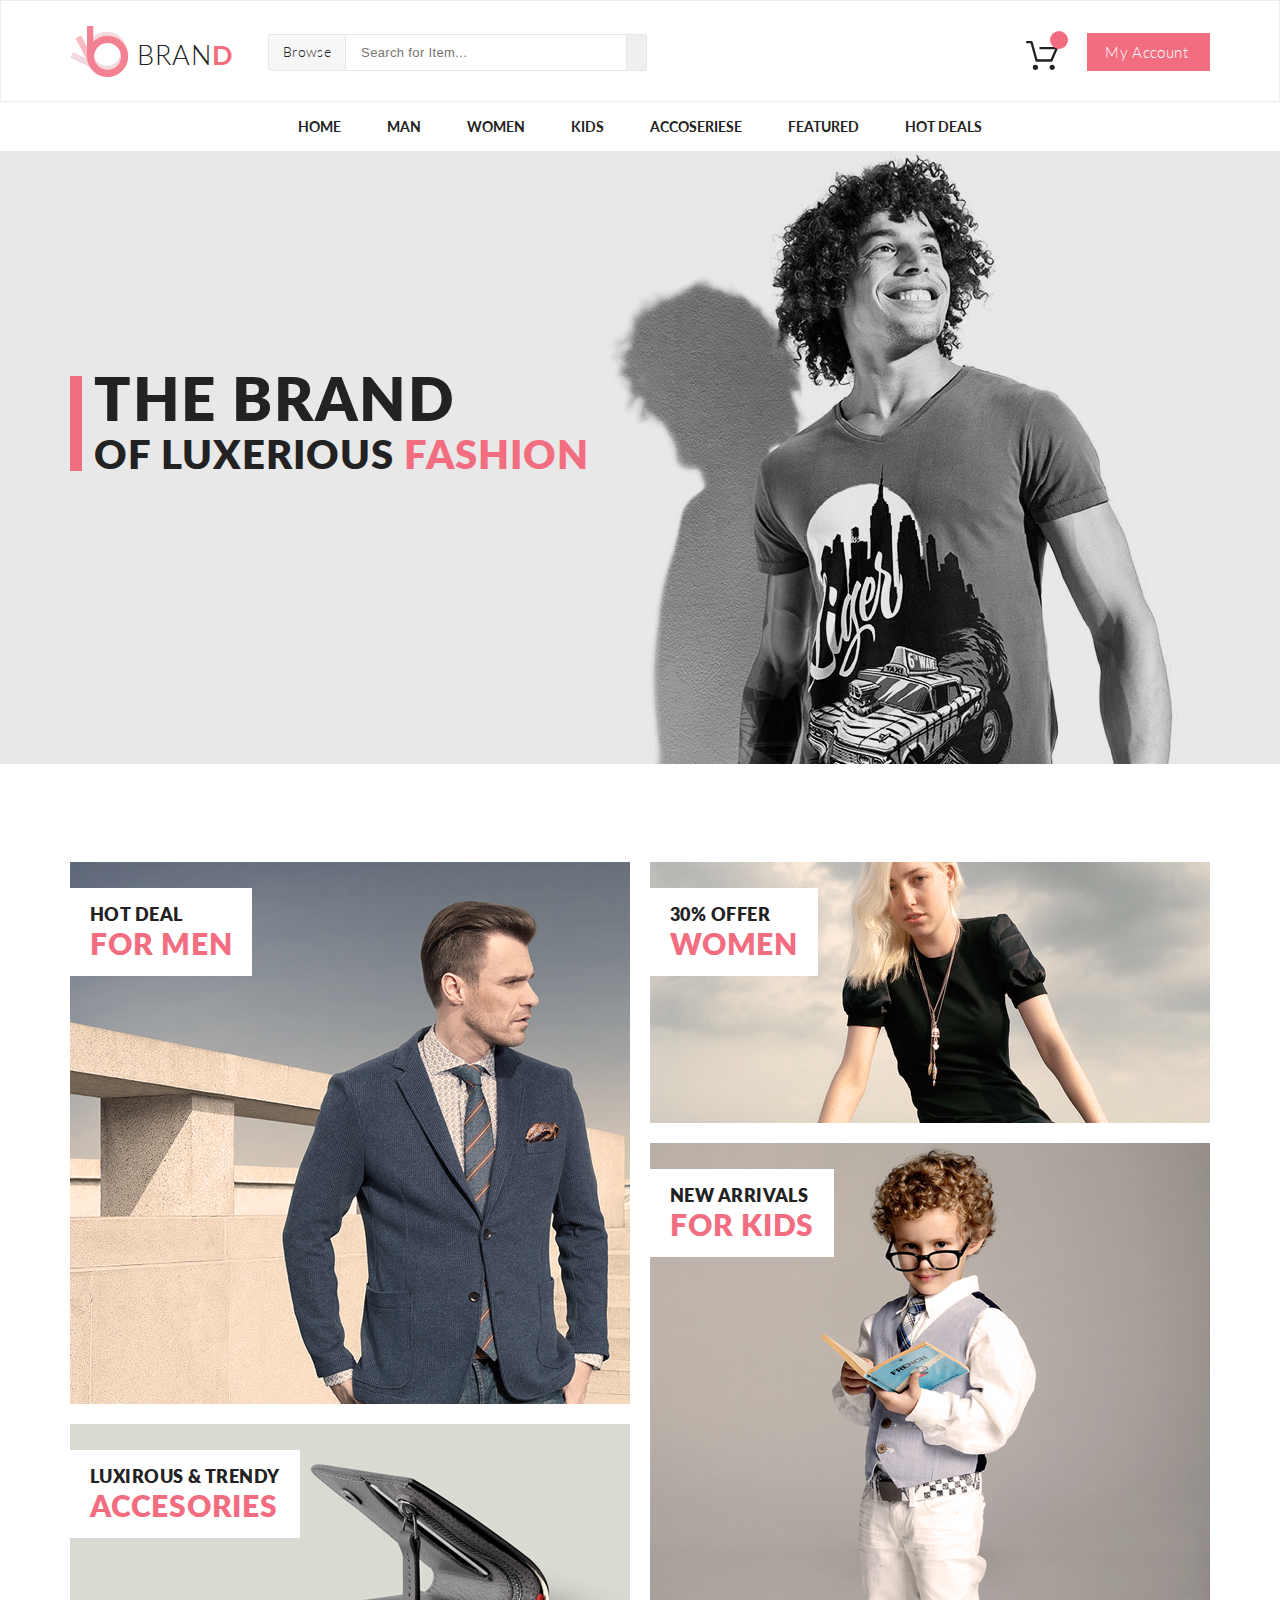
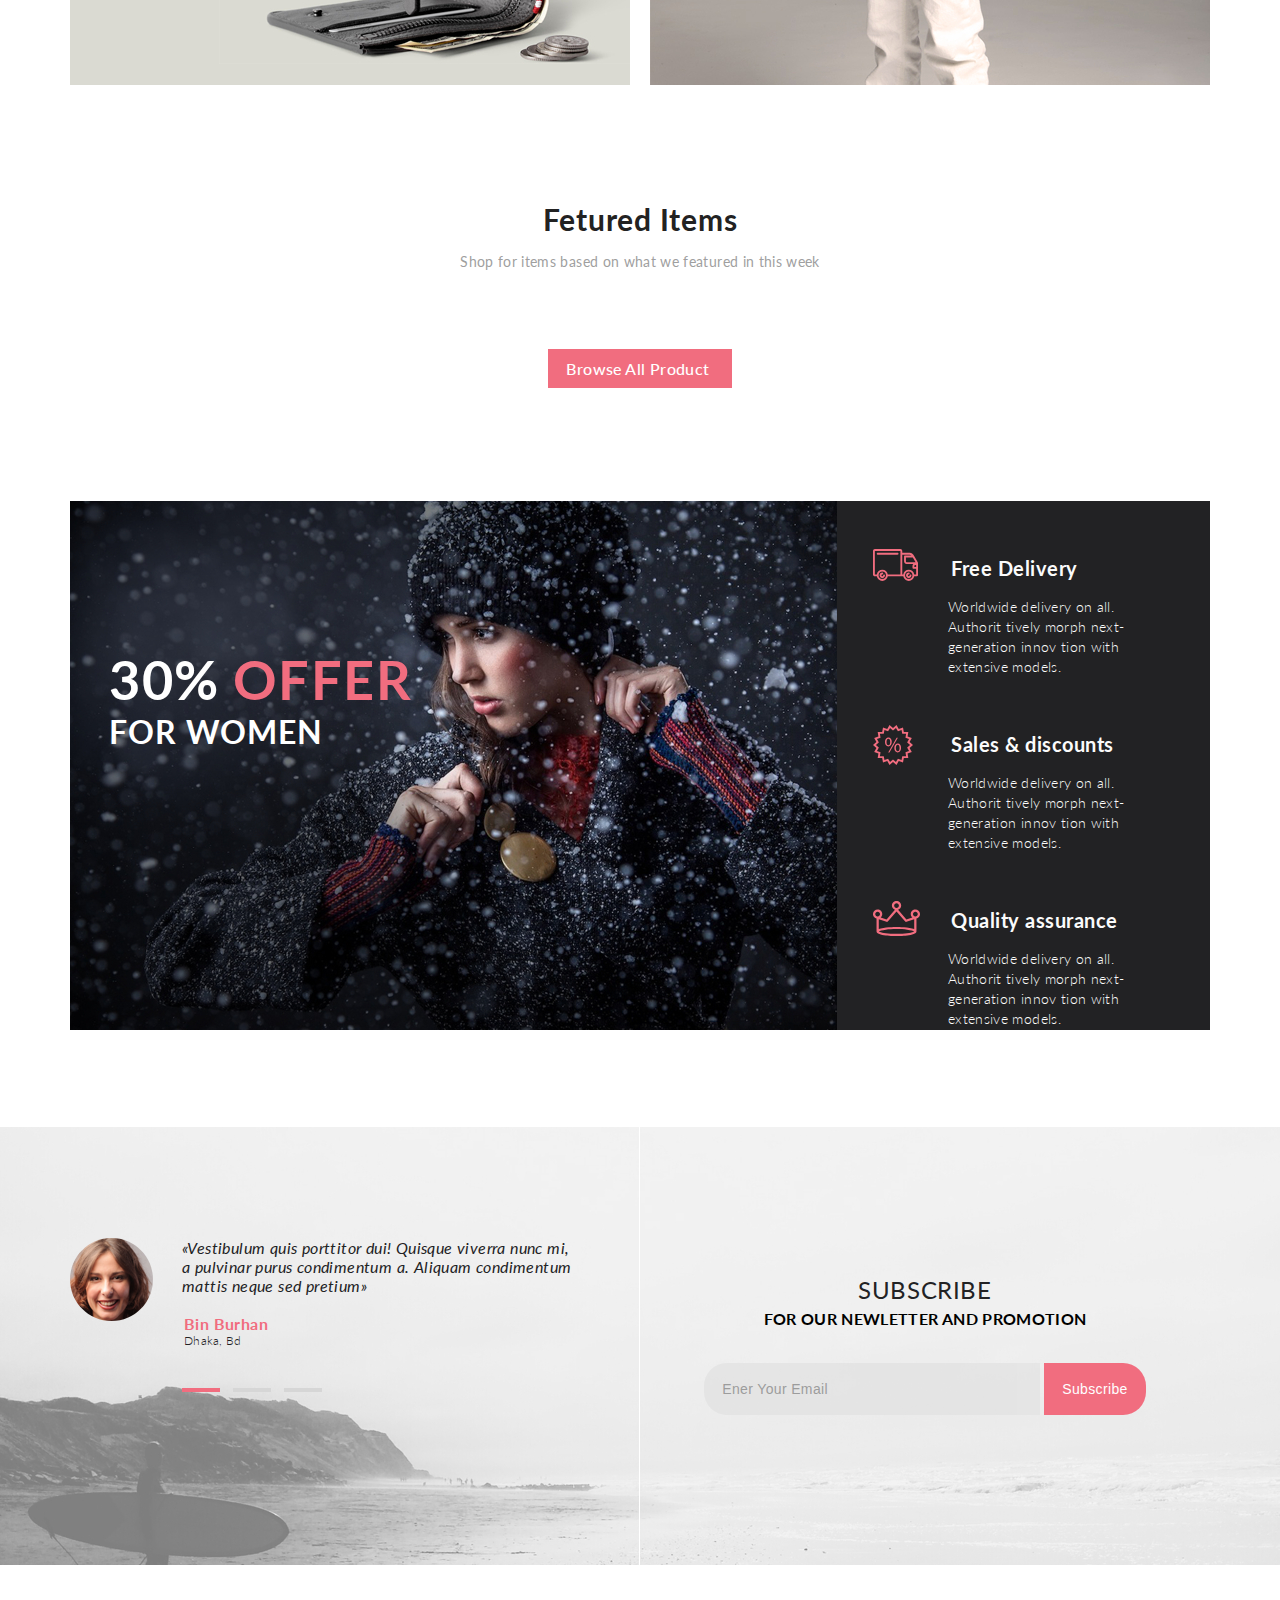
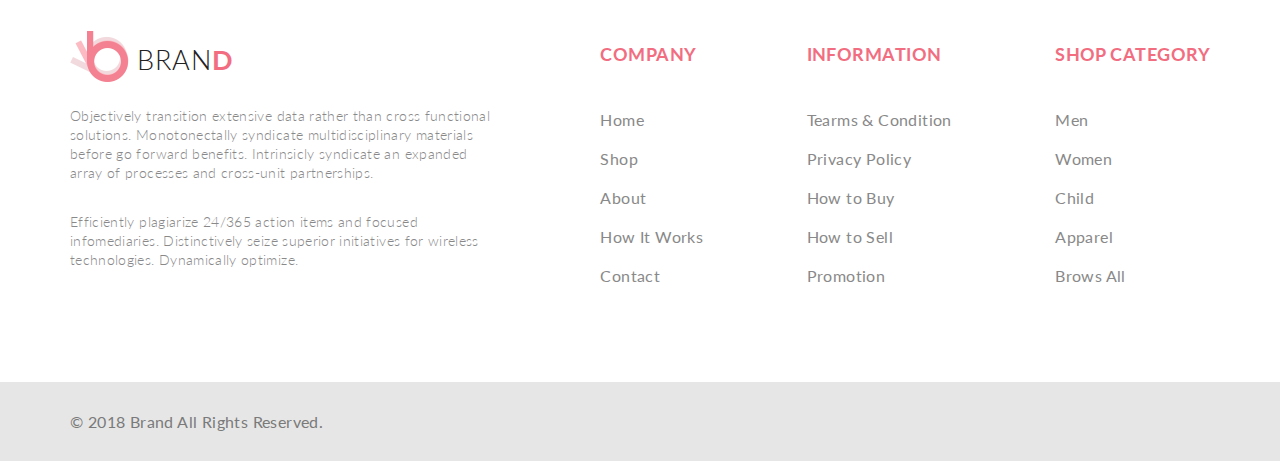
<file: shop3/public/index.html>
<!DOCTYPE html>
<html lang="en">

<head>
    <meta charset="UTF-8">
    <title>BRAND</title>
    <link href="https://fonts.googleapis.com/css?family=Lato:300,400,700,900" rel="stylesheet">
    <link rel="stylesheet" href="https://use.fontawesome.com/releases/v5.6.1/css/all.css"
          integrity="sha384-gfdkjb5BdAXd+lj+gudLWI+BXq4IuLW5IT+brZEZsLFm++aCMlF1V92rMkPaX4PP" crossorigin="anonymous">
    <link rel="stylesheet" href="css/style.css">    
   
</head>

<body>
<div class="wrapper">
    <div class="top">
        <!--HEADER-->
        <!--Подгонка в PixelPerfect-->
        <header class="header">
            <div class="container header__flex">
                <div class="header__left">
                    <a class="logo" href="index.html"><img src="img/logo.png" alt="logo">
                        <div class="brand">BRAN<span class="pink weight">D</span></div>
                    </a>
                    <form class="header__form" action="#">
                        <div class="browse"><a href="#" class="brw">Browse<i class="fas fa-caret-down"></i></a>
                            <div class="drop__browse">
                                <h3 class="drop__header">Women</h3>
                                <ul>
                                    <li><a href="catalog.html" class="drop__link">Dresses</a></li>
                                    <li><a href="catalog.html" class="drop__link">Tops</a></li>
                                    <li><a href="catalog.html" class="drop__link">Sweaters/Knits</a></li>
                                    <li><a href="catalog.html" class="drop__link">Jackets/Coats</a></li>
                                    <li><a href="catalog.html" class="drop__link">Blazers</a></li>
                                    <li><a href="catalog.html" class="drop__link">Denim</a></li>
                                    <li><a href="catalog.html" class="drop__link">Leggings/Pants</a></li>
                                    <li><a href="catalog.html" class="drop__link">Skirts/Shorts</a></li>
                                    <li><a href="catalog.html" class="drop__link">Accessories </a></li>
                                </ul>
                                <h3 style="margin-top: 22px;" class="drop__header">Men</h3>
                                <ul>
                                    <li><a href="catalog.html" class="drop__link">Tees/Tank tops</a></li>
                                    <li><a href="catalog.html" class="drop__link">Shirts/Polos</a></li>
                                    <li><a href="catalog.html" class="drop__link">Sweaters</a></li>
                                    <li><a href="catalog.html" class="drop__link">Sweatshirts/Hoodies</a></li>
                                    <li><a href="catalog.html" class="drop__link">Blazers</a></li>
                                    <li><a href="catalog.html" class="drop__link">Jackets/vests</a></li>
                                </ul>
                            </div>
                        </div>
                        <input type="text" class="search" placeholder="Search for Item...">
                        <button class="search__button"><i class="fas fa-search"></i></button>
                    </form>
                </div>
                <div class="header__right">
                    <div class="sh"><a href="shopping-card.html"><img src="img/Forma_1.svg" alt="basket"
                                                                     class="shopping-cart"></a>
                        <!--from main.js   -->
                        <div class="sh-count"></div>
                        <div class="shopping-cart__drop">

                            <!-- from javascript -->
                            <div class="render__cartList"></div>
                            
                            <div class="total">
                                <div>total</div>
                                <!-- from mai.js -->
                                <div class="total__price"></div>
                            </div>
                            <a href="checkout.html" class="sc-btn">Checkout</a>
                            <a href="shopping-card.html" class="sc-btn">go&nbsp;to&nbsp;cart</a>
                        </div>
                    </div>
                    <a class="button" href="#">My&nbsp;Account<i class="fas fa-caret-down"></i></a>
                </div>
            </div>
        </header>
        <!--HEADER-->
        <!--MENU-->
        <nav class="navigation">
            <ul class="container menu">
                <li class="menu-list"><a href="index.html" class="menu-link">Home</a>
                </li>
                <li class="menu-list menu-list-second"><a href="catalog.html" class="menu-link">Man</a>
                    <div class="drop">
                        <div class="drop-flex">
                            <h3 class="drop-h3">Women</h3>
                            <ul>
                                <li><a href="catalog.html" class="drop-link">Dresses</a></li>
                                <li><a href="catalog.html" class="drop-link">Tops</a></li>
                                <li><a href="catalog.html" class="drop-link">Sweaters/Knits</a></li>
                                <li><a href="catalog.html" class="drop-link">Jackets/Coats</a></li>
                                <li><a href="catalog.html" class="drop-link">Blazers</a></li>
                                <li><a href="catalog.html" class="drop-link">Denim</a></li>
                                <li><a href="catalog.html" class="drop-link">Leggings/Pants</a></li>
                                <li><a href="catalog.html" class="drop-link">Skirts/Shorts</a></li>
                                <li><a href="catalog.html" class="drop-link">Accessories </a></li>
                            </ul>
                        </div>
                        <div class="drop-flex">
                            <h3 class="drop-h3">Women</h3>
                            <ul>
                                <li><a href="catalog.html" class="drop-link">Dresses</a></li>
                                <li><a href="catalog.html" class="drop-link">Tops</a></li>
                                <li><a href="catalog.html" class="drop-link">Sweaters/Knits</a></li>
                                <li><a href="catalog.html" class="drop-link">Jackets/Coats</a></li>
                            </ul>
                            <h3 class="drop-h3 drop-menu__margin">Women</h3>
                            <ul>
                                <li><a href="catalog.html" class="drop-link">Dresses</a></li>
                                <li><a href="catalog.html" class="drop-link">Tops</a></li>
                                <li><a href="catalog.html" class="drop-link">Sweaters/Knits</a></li>
                            </ul>
                        </div>
                        <div class="drop-flex">
                            <h3 class="drop-h3">Women</h3>
                            <ul>
                                <li><a href="catalog.html" class="drop-link">Dresses</a></li>
                                <li><a href="catalog.html" class="drop-link">Tops</a></li>
                                <li><a href="catalog.html" class="drop-link">Sweaters/Knits</a></li>
                                <li><a href="catalog.html" class="drop-link">Jackets/Coats</a></li>
                            </ul>
                            <div class="drop-flex-img"><a href="catalog.html" class="drop-super-sale">Super
                                sale!</a>
                            </div>
                        </div>
                    </div>
                </li>
                <li class="menu-list menu-list-third"><a href="catalog.html" class="menu-link">Women</a>
                    <div class="drop">
                        <div class="drop-flex">
                            <h3 class="drop-h3">Women</h3>
                            <ul>
                                <li><a href="catalog.html" class="drop-link">Dresses</a></li>
                                <li><a href="catalog.html" class="drop-link">Tops</a></li>
                                <li><a href="catalog.html" class="drop-link">Sweaters/Knits</a></li>
                                <li><a href="catalog.html" class="drop-link">Jackets/Coats</a></li>
                                <li><a href="catalog.html" class="drop-link">Blazers</a></li>
                                <li><a href="catalog.html" class="drop-link">Denim</a></li>
                                <li><a href="catalog.html" class="drop-link">Leggings/Pants</a></li>
                                <li><a href="catalog.html" class="drop-link">Skirts/Shorts</a></li>
                                <li><a href="catalog.html" class="drop-link">Accessories </a></li>
                            </ul>
                        </div>
                        <div class="drop-flex">
                            <h3 class="drop-h3">Women</h3>
                            <ul>
                                <li><a href="catalog.html" class="drop-link">Dresses</a></li>
                                <li><a href="catalog.html" class="drop-link">Tops</a></li>
                                <li><a href="catalog.html" class="drop-link">Sweaters/Knits</a></li>
                                <li><a href="catalog.html" class="drop-link">Jackets/Coats</a></li>
                            </ul>
                            <h3 class="drop-h3 drop-menu__margin">Women</h3>
                            <ul>
                                <li><a href="catalog.html" class="drop-link">Dresses</a></li>
                                <li><a href="catalog.html" class="drop-link">Tops</a></li>
                                <li><a href="catalog.html" class="drop-link">Sweaters/Knits</a></li>
                            </ul>
                        </div>
                        <div class="drop-flex">
                            <h3 class="drop-h3">Women</h3>
                            <ul>
                                <li><a href="catalog.html" class="drop-link">Dresses</a></li>
                                <li><a href="catalog.html" class="drop-link">Tops</a></li>
                                <li><a href="catalog.html" class="drop-link">Sweaters/Knits</a></li>
                                <li><a href="catalog.html" class="drop-link">Jackets/Coats</a></li>
                            </ul>
                            <div class="drop-flex-img"><a href="catalog.html" class="drop-super-sale">Super
                                sale!</a>
                            </div>
                        </div>
                    </div>
                </li>
                <li class="menu-list menu-list-fourth"><a href="catalog.html" class="menu-link">Kids</a>
                    <div class="drop">
                        <div class="drop-flex">
                            <h3 class="drop-h3">Women</h3>
                            <ul>
                                <li><a href="catalog.html" class="drop-link">Dresses</a></li>
                                <li><a href="catalog.html" class="drop-link">Tops</a></li>
                                <li><a href="catalog.html" class="drop-link">Sweaters/Knits</a></li>
                                <li><a href="catalog.html" class="drop-link">Jackets/Coats</a></li>
                                <li><a href="catalog.html" class="drop-link">Blazers</a></li>
                                <li><a href="catalog.html" class="drop-link">Denim</a></li>
                                <li><a href="catalog.html" class="drop-link">Leggings/Pants</a></li>
                                <li><a href="catalog.html" class="drop-link">Skirts/Shorts</a></li>
                                <li><a href="catalog.html" class="drop-link">Accessories </a></li>
                            </ul>
                        </div>
                        <div class="drop-flex">
                            <h3 class="drop-h3">Women</h3>
                            <ul>
                                <li><a href="catalog.html" class="drop-link">Dresses</a></li>
                                <li><a href="catalog.html" class="drop-link">Tops</a></li>
                                <li><a href="catalog.html" class="drop-link">Sweaters/Knits</a></li>
                                <li><a href="catalog.html" class="drop-link">Jackets/Coats</a></li>
                            </ul>
                            <h3 class="drop-h3 drop-menu__margin">Women</h3>
                            <ul>
                                <li><a href="catalog.html" class="drop-link">Dresses</a></li>
                                <li><a href="catalog.html" class="drop-link">Tops</a></li>
                                <li><a href="catalog.html" class="drop-link">Sweaters/Knits</a></li>
                            </ul>
                        </div>
                        <div class="drop-flex">
                            <h3 class="drop-h3">Women</h3>
                            <ul>
                                <li><a href="catalog.html" class="drop-link">Dresses</a></li>
                                <li><a href="catalog.html" class="drop-link">Tops</a></li>
                                <li><a href="catalog.html" class="drop-link">Sweaters/Knits</a></li>
                                <li><a href="catalog.html" class="drop-link">Jackets/Coats</a></li>
                            </ul>
                            <div class="drop-flex-img"><a href="catalog.html" class="drop-super-sale">Super
                                sale!</a>
                            </div>
                        </div>
                    </div>
                </li>
                <li class="menu-list menu-list-fifth"><a href="catalog.html" class="menu-link">Accoseriese</a>
                    <div class="drop">
                        <div class="drop-flex">
                            <h3 class="drop-h3">Women</h3>
                            <ul>
                                <li><a href="catalog.html" class="drop-link">Dresses</a></li>
                                <li><a href="catalog.html" class="drop-link">Tops</a></li>
                                <li><a href="catalog.html" class="drop-link">Sweaters/Knits</a></li>
                                <li><a href="catalog.html" class="drop-link">Jackets/Coats</a></li>
                                <li><a href="catalog.html" class="drop-link">Blazers</a></li>
                                <li><a href="catalog.html" class="drop-link">Denim</a></li>
                                <li><a href="catalog.html" class="drop-link">Leggings/Pants</a></li>
                                <li><a href="catalog.html" class="drop-link">Skirts/Shorts</a></li>
                                <li><a href="catalog.html" class="drop-link">Accessories </a></li>
                            </ul>
                        </div>
                        <div class="drop-flex">
                            <h3 class="drop-h3">Women</h3>
                            <ul>
                                <li><a href="catalog.html" class="drop-link">Dresses</a></li>
                                <li><a href="catalog.html" class="drop-link">Tops</a></li>
                                <li><a href="catalog.html" class="drop-link">Sweaters/Knits</a></li>
                                <li><a href="catalog.html" class="drop-link">Jackets/Coats</a></li>
                            </ul>
                            <h3 class="drop-h3 drop-menu__margin">Women</h3>
                            <ul>
                                <li><a href="catalog.html" class="drop-link">Dresses</a></li>
                                <li><a href="catalog.html" class="drop-link">Tops</a></li>
                                <li><a href="catalog.html" class="drop-link">Sweaters/Knits</a></li>
                            </ul>
                        </div>
                        <div class="drop-flex">
                            <h3 class="drop-h3">Women</h3>
                            <ul>
                                <li><a href="catalog.html" class="drop-link">Dresses</a></li>
                                <li><a href="catalog.html" class="drop-link">Tops</a></li>
                                <li><a href="catalog.html" class="drop-link">Sweaters/Knits</a></li>
                                <li><a href="catalog.html" class="drop-link">Jackets/Coats</a></li>
                            </ul>
                            <div class="drop-flex-img"><a href="catalog.html" class="drop-super-sale">Super
                                sale!</a>
                            </div>
                        </div>
                    </div>
                </li>
                <li class="menu-list menu-list-pre-last"><a href="catalog.html" class="menu-link">Featured</a>
                    <div class="drop">
                        <div class="drop-flex">
                            <h3 class="drop-h3">Women</h3>
                            <ul>
                                <li><a href="catalog.html" class="drop-link">Dresses</a></li>
                                <li><a href="catalog.html" class="drop-link">Tops</a></li>
                                <li><a href="catalog.html" class="drop-link">Sweaters/Knits</a></li>
                                <li><a href="catalog.html" class="drop-link">Jackets/Coats</a></li>
                                <li><a href="catalog.html" class="drop-link">Blazers</a></li>
                                <li><a href="catalog.html" class="drop-link">Denim</a></li>
                                <li><a href="catalog.html" class="drop-link">Leggings/Pants</a></li>
                                <li><a href="catalog.html" class="drop-link">Skirts/Shorts</a></li>
                                <li><a href="catalog.html" class="drop-link">Accessories </a></li>
                            </ul>
                        </div>
                        <div class="drop-flex">
                            <h3 class="drop-h3">Women</h3>
                            <ul>
                                <li><a href="catalog.html" class="drop-link">Dresses</a></li>
                                <li><a href="catalog.html" class="drop-link">Tops</a></li>
                                <li><a href="catalog.html" class="drop-link">Sweaters/Knits</a></li>
                                <li><a href="catalog.html" class="drop-link">Jackets/Coats</a></li>
                            </ul>
                            <h3 class="drop-h3 drop-menu__margin">Women</h3>
                            <ul>
                                <li><a href="catalog.html" class="drop-link">Dresses</a></li>
                                <li><a href="catalog.html" class="drop-link">Tops</a></li>
                                <li><a href="catalog.html" class="drop-link">Sweaters/Knits</a></li>
                            </ul>
                        </div>
                        <div class="drop-flex">
                            <h3 class="drop-h3">Women</h3>
                            <ul>
                                <li><a href="catalog.html" class="drop-link">Dresses</a></li>
                                <li><a href="catalog.html" class="drop-link">Tops</a></li>
                                <li><a href="catalog.html" class="drop-link">Sweaters/Knits</a></li>
                                <li><a href="catalog.html" class="drop-link">Jackets/Coats</a></li>
                            </ul>
                            <div class="drop-flex-img"><a href="catalog.html" class="drop-super-sale">Super
                                sale!</a>
                            </div>
                        </div>
                    </div>
                </li>
                <li class="menu-list menu-list-last"><a href="catalog.html" class="menu-link">Hot Deals</a>
                    <div class="drop">
                        <div class="drop-flex">
                            <h3 class="drop-h3">Women</h3>
                            <ul>
                                <li><a href="catalog.html" class="drop-link">Dresses</a></li>
                                <li><a href="catalog.html" class="drop-link">Tops</a></li>
                                <li><a href="catalog.html" class="drop-link">Sweaters/Knits</a></li>
                                <li><a href="catalog.html" class="drop-link">Jackets/Coats</a></li>
                                <li><a href="catalog.html" class="drop-link">Blazers</a></li>
                                <li><a href="catalog.html" class="drop-link">Denim</a></li>
                                <li><a href="catalog.html" class="drop-link">Leggings/Pants</a></li>
                                <li><a href="catalog.html" class="drop-link">Skirts/Shorts</a></li>
                                <li><a href="catalog.html" class="drop-link">Accessories </a></li>
                            </ul>
                        </div>
                        <div class="drop-flex">
                            <h3 class="drop-h3">Women</h3>
                            <ul>
                                <li><a href="catalog.html" class="drop-link">Dresses</a></li>
                                <li><a href="catalog.html" class="drop-link">Tops</a></li>
                                <li><a href="catalog.html" class="drop-link">Sweaters/Knits</a></li>
                                <li><a href="catalog.html" class="drop-link">Jackets/Coats</a></li>
                            </ul>
                            <h3 class="drop-h3 drop-menu__margin">Women</h3>
                            <ul>
                                <li><a href="catalog.html" class="drop-link">Dresses</a></li>
                                <li><a href="catalog.html" class="drop-link">Tops</a></li>
                                <li><a href="catalog.html" class="drop-link">Sweaters/Knits</a></li>
                            </ul>
                        </div>
                        <div class="drop-flex">
                            <h3 class="drop-h3">Women</h3>
                            <ul>
                                <li><a href="catalog.html" class="drop-link">Dresses</a></li>
                                <li><a href="catalog.html" class="drop-link">Tops</a></li>
                                <li><a href="catalog.html" class="drop-link">Sweaters/Knits</a></li>
                                <li><a href="catalog.html" class="drop-link">Jackets/Coats</a></li>
                            </ul>
                            <div class="drop-flex-img"><a href="catalog.html" class="drop-super-sale">Super
                                sale!</a>
                            </div>
                        </div>
                    </div>
                </li>
            </ul>
        </nav>
        <!--MENU-->
        <!--PROMO-->
        <section class="promo">
            <div class="container promo__content">
                <div class="promo__text">
                    <h2 class="promo-h2">THE BRAND</h2>
                    <h3 class="promo-h3">OF&nbsp;LUXERIOUS <span class="pink">FASHION</span></h3>
                </div>
            </div>
        </section>
        <!--PROMO-->
        <!--Подгонка в PixelPerfect-->
        <!--CATEGORIES-->
        <div class="categories container">
            <a href="catalog.html" class="categories__wrapper-men">
                <article class="formen">
                    <h3 class="cat-text">hOT dEAL<br><span class="cat-text2">
FOR MEN</span></h3>
                </article>
            </a>
            <a href="catalog.html" class="categories__wrapper-acc">
                <article class="accesories">
                    <h3 class="cat-text">LUXIROUS &amp;&nbsp;trendy<br><span class="cat-text2">
ACCESORIES</span></h3>
                </article>
            </a>
            <a href="catalog.html" class="categories__wrapper-women">
                <article class="forwomen">
                    <h3 class="cat-text">30% offer<br><span class="cat-text2">
women</span></h3>
                </article>
            </a>
            <a href="catalog.html" class="categories__wrapper-kids">
                <article class="forkids">
                    <h3 class="cat-text">new arrivals<br><span class="cat-text2">
FOR kids</span></h3>
                </article>
            </a>
        </div>
        <!--CATEGORIES-->
        <!--MAIN PAGE CATALOG-->
        <section class="container">
            <h2 class="Fetured-h2">Fetured Items</h2>
            <p class="Fetured-p">Shop for items based on&nbsp;what we&nbsp;featured in&nbsp;this week</p>
            <div class="flex-catalog">
                
                <!-- from main.js  (goods) -->

            </div>


            <div class="browsebutton"><a class="button" href="catalog.html">Browse All Product<i
                    class="fas fa-long-arrow-alt-right"></i></a></div>
        </section>
        <!--MAIN PAGE CATALOG-->
        <!--FEATURE-->
        <section class="feature container">
            <div class="banner">
                <h2 class="offer"><span class="percent">30%</span> <span class="offer2">OFFER</span></h2>
                <h3 class="offerw">FOR WOMEN</h3>
            </div>

            <div class="feature-box">
                <article class="offers-icon" style="background-image: url(img/delivery.svg);">
                    <h4>Free Delivery</h4>
                    <p>Worldwide delivery on&nbsp;all. Authorit tively morph next-generation innov tion with extensive
                        models.</p>
                </article>
                <article class="offers-icon" style="background-image: url(img/discount.svg);">
                    <h4>Sales &amp;&nbsp;discounts</h4>
                    <p>Worldwide delivery on&nbsp;all. Authorit tively morph next-generation innov tion with extensive
                        models.</p>
                </article>
                <article class="offers-icon" style="background-image: url(img/quality.svg);">
                    <h4>Quality assurance</h4>
                    <p>Worldwide delivery on&nbsp;all. Authorit tively morph next-generation innov tion with extensive
                        models.</p>
                </article>
            </div>
        </section>
        <!--FEATURE-->
        <!--SUBSCRIBE PANEL-->
        <div class="subscribe">
            <div class="container">
                <div class="review">
                    <div class="rev review__rev">
                        <p class="rev-pers">&laquo;Vestibulum quis porttitor dui! Quisque viverra nunc&nbsp;mi,
                            a&nbsp;pulvinar purus condimentum&nbsp;a. Aliquam condimentum mattis neque sed pretium&raquo;</p>
                        <p class="person-name">Bin Burhan</p>
                        <p class="person-place">Dhaka, Bd</p>
                        <div class="lines">
                            <div class="line checked"></div>
                            <div class="line"></div>
                            <div class="line"></div>
                        </div>
                    </div>

                </div>
                <article class="subs">
                    <h3>Subscribe</h3>
                    <h4>FOR OUR NEWLETTER AND PROMOTION</h4>
                    <form action="#" class="fs">
                        <input type="email" class="form" placeholder="Ener Your Email">
                        <button class="sub-but">Subscribe</button>
                    </form>
                </article>
            </div>
        </div>
    </div>
    <!--SUBSCRIBE PANEL-->
    <!--FOOTER-->
    <footer class="container">
        <div class="info">
            <a class="logo" href="index.html"><img src="img/logo.png" alt="logo">
                <div class="brand">BRAN<span class="pink weight">D</span></div>
            </a>
            <p>Objectively transition extensive data rather than cross functional solutions. Monotonectally syndicate
                multidisciplinary materials before go&nbsp;forward benefits. Intrinsicly syndicate an&nbsp;expanded
                array of&nbsp;processes
                and cross-unit partnerships.</p>
            <p>Efficiently plagiarize 24/365 action items and focused infomediaries.
                Distinctively seize superior initiatives for wireless technologies. Dynamically optimize.</p>
        </div>
        <nav>
            <h4>COMPANY</h4>
            <ul>
                <li><a href="index.html">Home</a></li>
                <li><a href="catalog.html">Shop</a></li>
                <li><a href="#">About</a></li>
                <li><a href="#">How It&nbsp;Works</a></li>
                <li><a href="#">Contact</a></li>
            </ul>
        </nav>
        <nav>

            <h4>INFORMATION</h4>
            <ul>
                <li><a href="#">Tearms &amp;&nbsp;Condition</a></li>
                <li><a href="#">Privacy Policy</a></li>
                <li><a href="#">How to&nbsp;Buy</a></li>
                <li><a href="#">How to&nbsp;Sell</a></li>
                <li><a href="#">Promotion</a></li>
            </ul>
        </nav>
        <nav>

            <h4>SHOP CATEGORY</h4>
            <ul>
                <li><a href="catalog.html">Men</a></li>
                <li><a href="catalog.html">Women</a></li>
                <li><a href="catalog.html">Child</a></li>
                <li><a href="catalog.html">Apparel</a></li>
                <li><a href="catalog.html">Brows All</a></li>
            </ul>
        </nav>

    </footer>


    <div class="social">
        <div class="container">
            <div class="rights">&copy;&nbsp;2018 Brand All Rights Reserved.</div>
            <div class="icons">
                <a href="#"><i class="fab fa-facebook-square"></i></a>
                <a href="#"><i class="fab fa-twitter-square"></i></a>
                <a href="#"><i class="fab fa-linkedin"></i></a>
                <a href="#"><i class="fab fa-pinterest-square"></i></a>
                <a href="#"><i class="fab fa-google-plus-square"></i></a>
            </div>
        </div>
    </div>
    <!--FOOTER-->
</div>

<script src="js/main.js"></script>

</body>

</html>
</file>
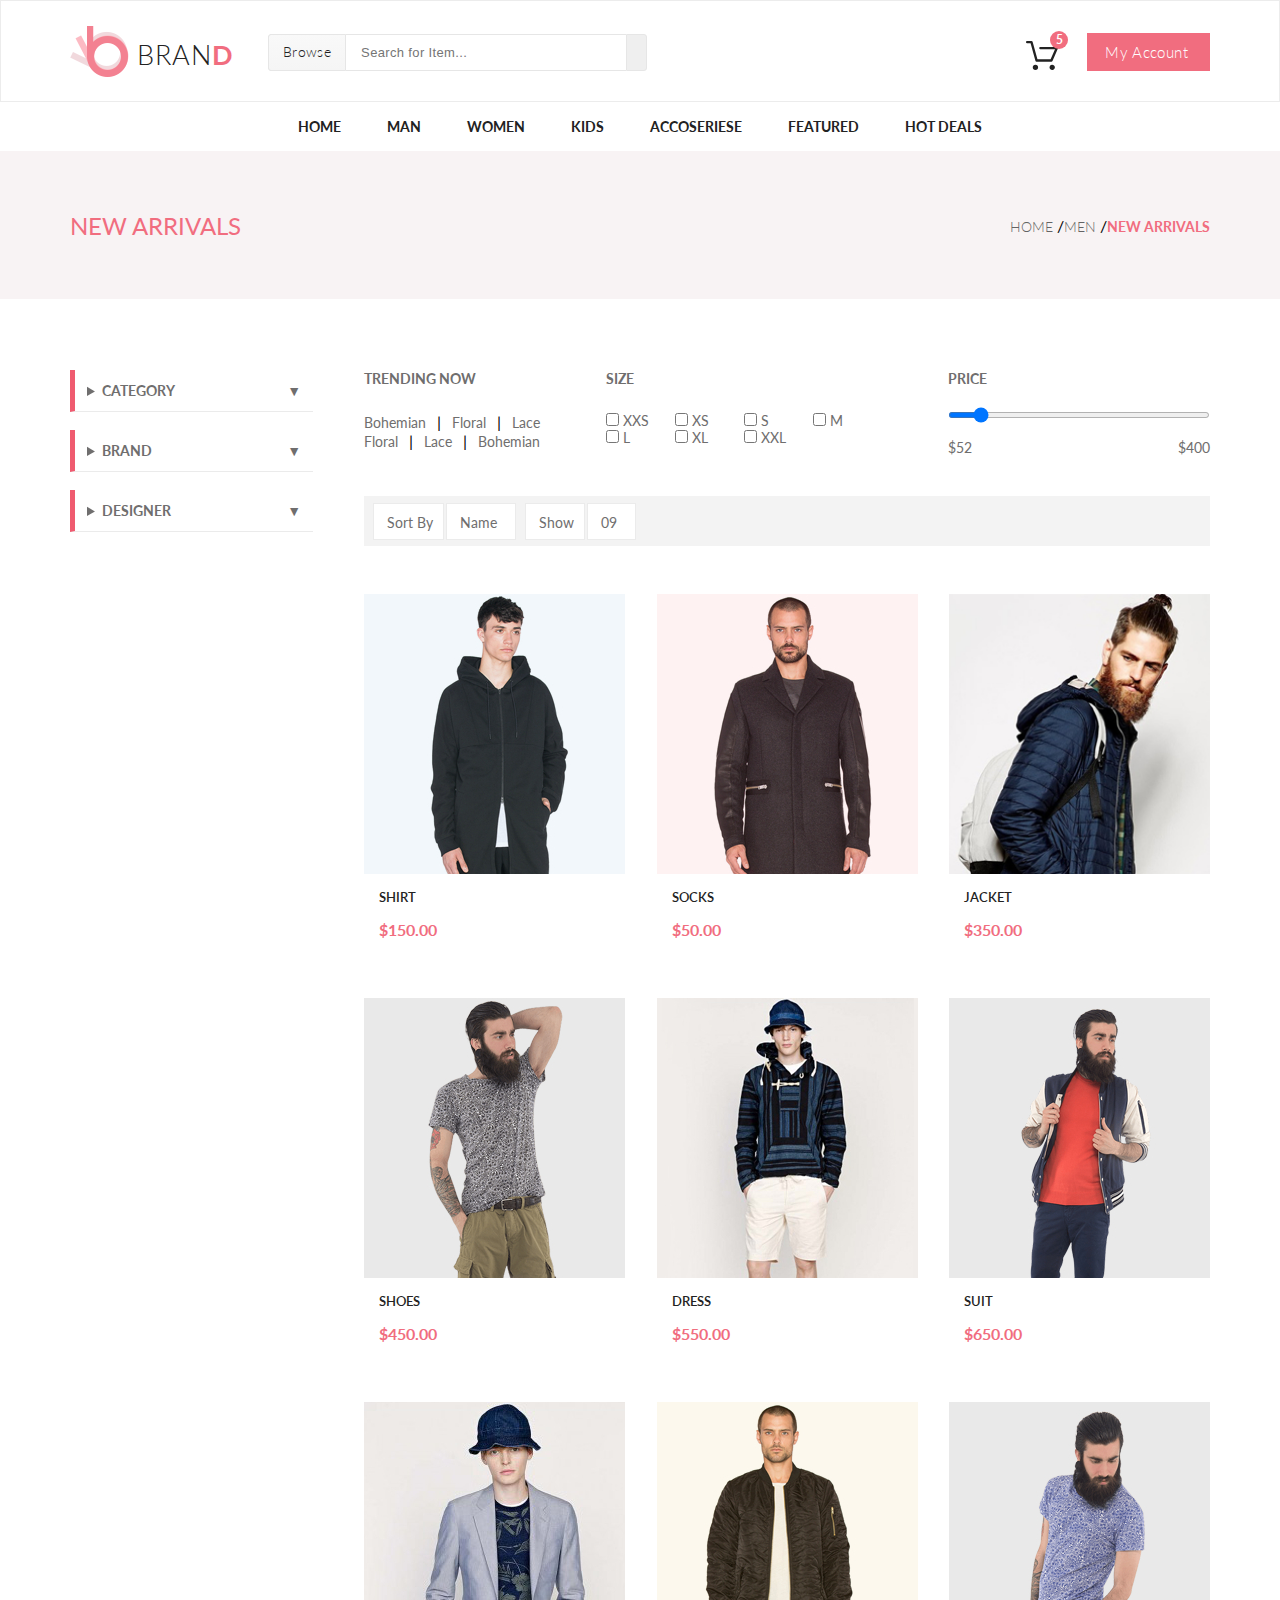
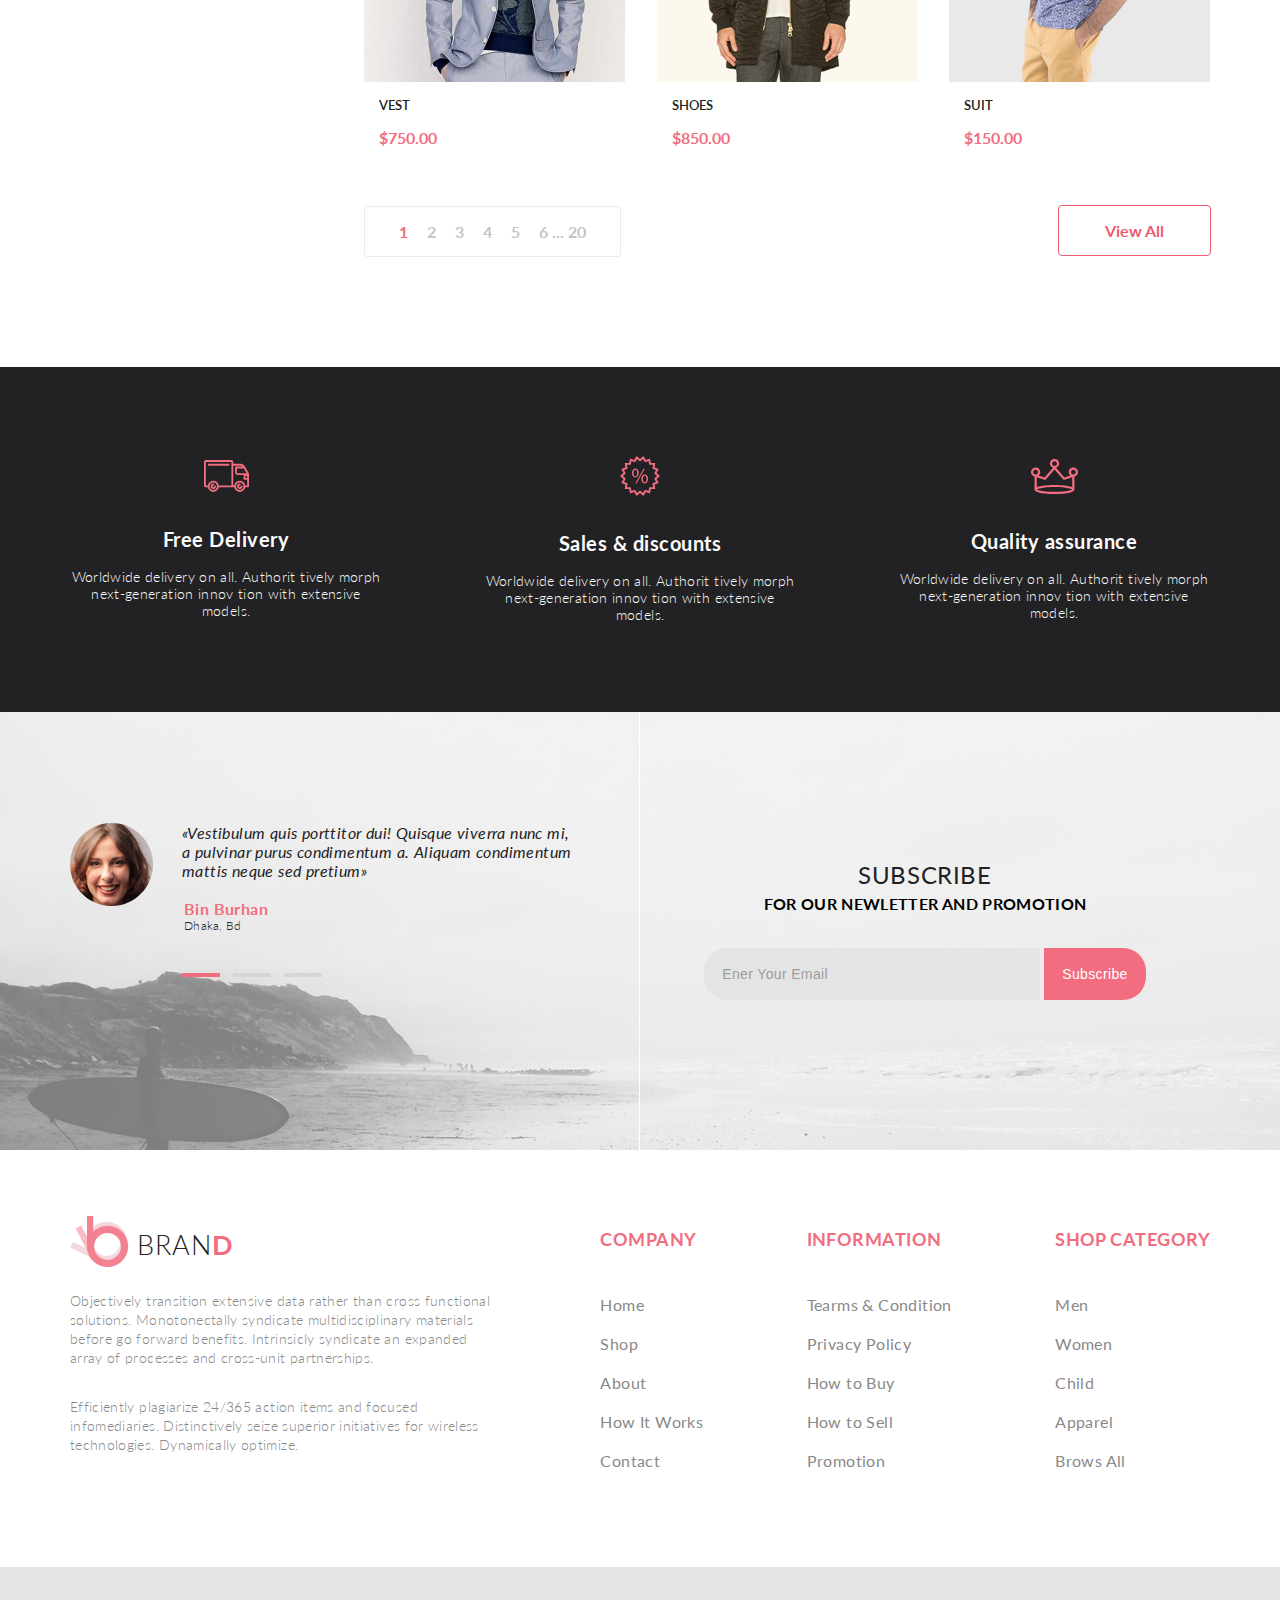
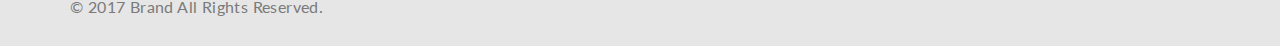
<file: shop2/catalog.html>
<!DOCTYPE html>
<html lang="en">

<head>
    <meta charset="UTF-8">
    <title>Catalog</title>
    <link href="https://fonts.googleapis.com/css?family=Lato:300,400,700,900" rel="stylesheet">
    <link rel="stylesheet" href="https://use.fontawesome.com/releases/v5.6.1/css/all.css"
          integrity="sha384-gfdkjb5BdAXd+lj+gudLWI+BXq4IuLW5IT+brZEZsLFm++aCMlF1V92rMkPaX4PP" crossorigin="anonymous">
    <link rel="stylesheet" href="css/style.css">
</head>

<body>
<div class="wrapper">
    <div class="top">
        <!--HEADER-->
        <header class="header">
            <div class="container header__flex">
                <div class="header__left">
                    <a class="logo" href="index.html"><img src="img/logo.png" alt="logo">
                        <div class="brand">BRAN<span class="pink weight">D</span></div>
                    </a>
                    <form class="header__form" action="#">
                        <div class="browse"><a href="#" class="brw">Browse<i class="fas fa-caret-down"></i></a>
                            <div class="drop__browse">
                                <h3 class="drop__header">Women</h3>
                                <ul>
                                    <li><a href="catalog.html" class="drop__link">Dresses</a></li>
                                    <li><a href="catalog.html" class="drop__link">Tops</a></li>
                                    <li><a href="catalog.html" class="drop__link">Sweaters/Knits</a></li>
                                    <li><a href="catalog.html" class="drop__link">Jackets/Coats</a></li>
                                    <li><a href="catalog.html" class="drop__link">Blazers</a></li>
                                    <li><a href="catalog.html" class="drop__link">Denim</a></li>
                                    <li><a href="catalog.html" class="drop__link">Leggings/Pants</a></li>
                                    <li><a href="catalog.html" class="drop__link">Skirts/Shorts</a></li>
                                    <li><a href="catalog.html" class="drop__link">Accessories </a></li>
                                </ul>
                                <h3 style="margin-top: 22px;" class="drop__header">Men</h3>
                                <ul>
                                    <li><a href="catalog.html" class="drop__link">Tees/Tank tops</a></li>
                                    <li><a href="catalog.html" class="drop__link">Shirts/Polos</a></li>
                                    <li><a href="catalog.html" class="drop__link">Sweaters</a></li>
                                    <li><a href="catalog.html" class="drop__link">Sweatshirts/Hoodies</a></li>
                                    <li><a href="catalog.html" class="drop__link">Blazers</a></li>
                                    <li><a href="catalog.html" class="drop__link">Jackets/vests</a></li>
                                </ul>
                            </div>
                        </div>
                        <input type="text" class="search" placeholder="Search for Item...">
                        <button class="search__button"><i class="fas fa-search"></i></button>
                    </form>
                </div>
                <div class="header__right">
                    <div class="sh"><a href="shopping-card.html"><img src="img/Forma_1.svg" alt="basket"
                                                                     class="shopping-cart"></a>
                        <div class="sh-count">5</div>
                        <div class="shopping-cart__drop">
                            
                            <!-- from catalog.js -->
                            <div class="render__cartList"></div>    
                            
                            <div class="total">
                                <div>total</div>
                                <div>$500.00</div>
                            </div>
                            <a href="checkout.html" class="sc-btn">Checkout</a>
                            <a href="shopping-card.html" class="sc-btn">go&nbsp;to&nbsp;cart</a>
                        </div>
                    </div>
                    <a class="button" href="#">My&nbsp;Account<i class="fas fa-caret-down"></i></a>
                </div>
            </div>
        </header>
        <!--HEADER-->
        <!--MENU-->
        <nav class="navigation">
            <ul class="container menu">
                <li class="menu-list"><a href="index.html" class="menu-link">Home</a>
                </li>
                <li class="menu-list menu-list-second"><a href="catalog.html" class="menu-link">Man</a>
                    <div class="drop">
                        <div class="drop-flex">
                            <h3 class="drop-h3">Women</h3>
                            <ul>
                                <li><a href="catalog.html" class="drop-link">Dresses</a></li>
                                <li><a href="catalog.html" class="drop-link">Tops</a></li>
                                <li><a href="catalog.html" class="drop-link">Sweaters/Knits</a></li>
                                <li><a href="catalog.html" class="drop-link">Jackets/Coats</a></li>
                                <li><a href="catalog.html" class="drop-link">Blazers</a></li>
                                <li><a href="catalog.html" class="drop-link">Denim</a></li>
                                <li><a href="catalog.html" class="drop-link">Leggings/Pants</a></li>
                                <li><a href="catalog.html" class="drop-link">Skirts/Shorts</a></li>
                                <li><a href="catalog.html" class="drop-link">Accessories </a></li>
                            </ul>
                        </div>
                        <div class="drop-flex">
                            <h3 class="drop-h3">Women</h3>
                            <ul>
                                <li><a href="catalog.html" class="drop-link">Dresses</a></li>
                                <li><a href="catalog.html" class="drop-link">Tops</a></li>
                                <li><a href="catalog.html" class="drop-link">Sweaters/Knits</a></li>
                                <li><a href="catalog.html" class="drop-link">Jackets/Coats</a></li>
                            </ul>
                            <h3 class="drop-h3 drop-menu__margin">Women</h3>
                            <ul>
                                <li><a href="catalog.html" class="drop-link">Dresses</a></li>
                                <li><a href="catalog.html" class="drop-link">Tops</a></li>
                                <li><a href="catalog.html" class="drop-link">Sweaters/Knits</a></li>
                            </ul>
                        </div>
                        <div class="drop-flex">
                            <h3 class="drop-h3">Women</h3>
                            <ul>
                                <li><a href="catalog.html" class="drop-link">Dresses</a></li>
                                <li><a href="catalog.html" class="drop-link">Tops</a></li>
                                <li><a href="catalog.html" class="drop-link">Sweaters/Knits</a></li>
                                <li><a href="catalog.html" class="drop-link">Jackets/Coats</a></li>
                            </ul>
                            <div class="drop-flex-img"><a href="catalog.html" class="drop-super-sale">Super
                                sale!</a>
                            </div>
                        </div>
                    </div>
                </li>
                <li class="menu-list menu-list-third"><a href="catalog.html" class="menu-link">Women</a>
                    <div class="drop">
                        <div class="drop-flex">
                            <h3 class="drop-h3">Women</h3>
                            <ul>
                                <li><a href="catalog.html" class="drop-link">Dresses</a></li>
                                <li><a href="catalog.html" class="drop-link">Tops</a></li>
                                <li><a href="catalog.html" class="drop-link">Sweaters/Knits</a></li>
                                <li><a href="catalog.html" class="drop-link">Jackets/Coats</a></li>
                                <li><a href="catalog.html" class="drop-link">Blazers</a></li>
                                <li><a href="catalog.html" class="drop-link">Denim</a></li>
                                <li><a href="catalog.html" class="drop-link">Leggings/Pants</a></li>
                                <li><a href="catalog.html" class="drop-link">Skirts/Shorts</a></li>
                                <li><a href="catalog.html" class="drop-link">Accessories </a></li>
                            </ul>
                        </div>
                        <div class="drop-flex">
                            <h3 class="drop-h3">Women</h3>
                            <ul>
                                <li><a href="catalog.html" class="drop-link">Dresses</a></li>
                                <li><a href="catalog.html" class="drop-link">Tops</a></li>
                                <li><a href="catalog.html" class="drop-link">Sweaters/Knits</a></li>
                                <li><a href="catalog.html" class="drop-link">Jackets/Coats</a></li>
                            </ul>
                            <h3 class="drop-h3 drop-menu__margin">Women</h3>
                            <ul>
                                <li><a href="catalog.html" class="drop-link">Dresses</a></li>
                                <li><a href="catalog.html" class="drop-link">Tops</a></li>
                                <li><a href="catalog.html" class="drop-link">Sweaters/Knits</a></li>
                            </ul>
                        </div>
                        <div class="drop-flex">
                            <h3 class="drop-h3">Women</h3>
                            <ul>
                                <li><a href="catalog.html" class="drop-link">Dresses</a></li>
                                <li><a href="catalog.html" class="drop-link">Tops</a></li>
                                <li><a href="catalog.html" class="drop-link">Sweaters/Knits</a></li>
                                <li><a href="catalog.html" class="drop-link">Jackets/Coats</a></li>
                            </ul>
                            <div class="drop-flex-img"><a href="catalog.html" class="drop-super-sale">Super
                                sale!</a>
                            </div>
                        </div>
                    </div>
                </li>
                <li class="menu-list menu-list-fourth"><a href="catalog.html" class="menu-link">Kids</a>
                    <div class="drop">
                        <div class="drop-flex">
                            <h3 class="drop-h3">Women</h3>
                            <ul>
                                <li><a href="catalog.html" class="drop-link">Dresses</a></li>
                                <li><a href="catalog.html" class="drop-link">Tops</a></li>
                                <li><a href="catalog.html" class="drop-link">Sweaters/Knits</a></li>
                                <li><a href="catalog.html" class="drop-link">Jackets/Coats</a></li>
                                <li><a href="catalog.html" class="drop-link">Blazers</a></li>
                                <li><a href="catalog.html" class="drop-link">Denim</a></li>
                                <li><a href="catalog.html" class="drop-link">Leggings/Pants</a></li>
                                <li><a href="catalog.html" class="drop-link">Skirts/Shorts</a></li>
                                <li><a href="catalog.html" class="drop-link">Accessories </a></li>
                            </ul>
                        </div>
                        <div class="drop-flex">
                            <h3 class="drop-h3">Women</h3>
                            <ul>
                                <li><a href="catalog.html" class="drop-link">Dresses</a></li>
                                <li><a href="catalog.html" class="drop-link">Tops</a></li>
                                <li><a href="catalog.html" class="drop-link">Sweaters/Knits</a></li>
                                <li><a href="catalog.html" class="drop-link">Jackets/Coats</a></li>
                            </ul>
                            <h3 class="drop-h3 drop-menu__margin">Women</h3>
                            <ul>
                                <li><a href="catalog.html" class="drop-link">Dresses</a></li>
                                <li><a href="catalog.html" class="drop-link">Tops</a></li>
                                <li><a href="catalog.html" class="drop-link">Sweaters/Knits</a></li>
                            </ul>
                        </div>
                        <div class="drop-flex">
                            <h3 class="drop-h3">Women</h3>
                            <ul>
                                <li><a href="catalog.html" class="drop-link">Dresses</a></li>
                                <li><a href="catalog.html" class="drop-link">Tops</a></li>
                                <li><a href="catalog.html" class="drop-link">Sweaters/Knits</a></li>
                                <li><a href="catalog.html" class="drop-link">Jackets/Coats</a></li>
                            </ul>
                            <div class="drop-flex-img"><a href="catalog.html" class="drop-super-sale">Super
                                sale!</a>
                            </div>
                        </div>
                    </div>
                </li>
                <li class="menu-list menu-list-fifth"><a href="catalog.html" class="menu-link">Accoseriese</a>
                    <div class="drop">
                        <div class="drop-flex">
                            <h3 class="drop-h3">Women</h3>
                            <ul>
                                <li><a href="catalog.html" class="drop-link">Dresses</a></li>
                                <li><a href="catalog.html" class="drop-link">Tops</a></li>
                                <li><a href="catalog.html" class="drop-link">Sweaters/Knits</a></li>
                                <li><a href="catalog.html" class="drop-link">Jackets/Coats</a></li>
                                <li><a href="catalog.html" class="drop-link">Blazers</a></li>
                                <li><a href="catalog.html" class="drop-link">Denim</a></li>
                                <li><a href="catalog.html" class="drop-link">Leggings/Pants</a></li>
                                <li><a href="catalog.html" class="drop-link">Skirts/Shorts</a></li>
                                <li><a href="catalog.html" class="drop-link">Accessories </a></li>
                            </ul>
                        </div>
                        <div class="drop-flex">
                            <h3 class="drop-h3">Women</h3>
                            <ul>
                                <li><a href="catalog.html" class="drop-link">Dresses</a></li>
                                <li><a href="catalog.html" class="drop-link">Tops</a></li>
                                <li><a href="catalog.html" class="drop-link">Sweaters/Knits</a></li>
                                <li><a href="catalog.html" class="drop-link">Jackets/Coats</a></li>
                            </ul>
                            <h3 class="drop-h3 drop-menu__margin">Women</h3>
                            <ul>
                                <li><a href="catalog.html" class="drop-link">Dresses</a></li>
                                <li><a href="catalog.html" class="drop-link">Tops</a></li>
                                <li><a href="catalog.html" class="drop-link">Sweaters/Knits</a></li>
                            </ul>
                        </div>
                        <div class="drop-flex">
                            <h3 class="drop-h3">Women</h3>
                            <ul>
                                <li><a href="catalog.html" class="drop-link">Dresses</a></li>
                                <li><a href="catalog.html" class="drop-link">Tops</a></li>
                                <li><a href="catalog.html" class="drop-link">Sweaters/Knits</a></li>
                                <li><a href="catalog.html" class="drop-link">Jackets/Coats</a></li>
                            </ul>
                            <div class="drop-flex-img"><a href="catalog.html" class="drop-super-sale">Super
                                sale!</a>
                            </div>
                        </div>
                    </div>
                </li>
                <li class="menu-list menu-list-pre-last"><a href="catalog.html" class="menu-link">Featured</a>
                    <div class="drop">
                        <div class="drop-flex">
                            <h3 class="drop-h3">Women</h3>
                            <ul>
                                <li><a href="catalog.html" class="drop-link">Dresses</a></li>
                                <li><a href="catalog.html" class="drop-link">Tops</a></li>
                                <li><a href="catalog.html" class="drop-link">Sweaters/Knits</a></li>
                                <li><a href="catalog.html" class="drop-link">Jackets/Coats</a></li>
                                <li><a href="catalog.html" class="drop-link">Blazers</a></li>
                                <li><a href="catalog.html" class="drop-link">Denim</a></li>
                                <li><a href="catalog.html" class="drop-link">Leggings/Pants</a></li>
                                <li><a href="catalog.html" class="drop-link">Skirts/Shorts</a></li>
                                <li><a href="catalog.html" class="drop-link">Accessories </a></li>
                            </ul>
                        </div>
                        <div class="drop-flex">
                            <h3 class="drop-h3">Women</h3>
                            <ul>
                                <li><a href="catalog.html" class="drop-link">Dresses</a></li>
                                <li><a href="catalog.html" class="drop-link">Tops</a></li>
                                <li><a href="catalog.html" class="drop-link">Sweaters/Knits</a></li>
                                <li><a href="catalog.html" class="drop-link">Jackets/Coats</a></li>
                            </ul>
                            <h3 class="drop-h3 drop-menu__margin">Women</h3>
                            <ul>
                                <li><a href="catalog.html" class="drop-link">Dresses</a></li>
                                <li><a href="catalog.html" class="drop-link">Tops</a></li>
                                <li><a href="catalog.html" class="drop-link">Sweaters/Knits</a></li>
                            </ul>
                        </div>
                        <div class="drop-flex">
                            <h3 class="drop-h3">Women</h3>
                            <ul>
                                <li><a href="catalog.html" class="drop-link">Dresses</a></li>
                                <li><a href="catalog.html" class="drop-link">Tops</a></li>
                                <li><a href="catalog.html" class="drop-link">Sweaters/Knits</a></li>
                                <li><a href="catalog.html" class="drop-link">Jackets/Coats</a></li>
                            </ul>
                            <div class="drop-flex-img"><a href="catalog.html" class="drop-super-sale">Super
                                sale!</a>
                            </div>
                        </div>
                    </div>
                </li>
                <li class="menu-list menu-list-last"><a href="catalog.html" class="menu-link">Hot Deals</a>
                    <div class="drop">
                        <div class="drop-flex">
                            <h3 class="drop-h3">Women</h3>
                            <ul>
                                <li><a href="catalog.html" class="drop-link">Dresses</a></li>
                                <li><a href="catalog.html" class="drop-link">Tops</a></li>
                                <li><a href="catalog.html" class="drop-link">Sweaters/Knits</a></li>
                                <li><a href="catalog.html" class="drop-link">Jackets/Coats</a></li>
                                <li><a href="catalog.html" class="drop-link">Blazers</a></li>
                                <li><a href="catalog.html" class="drop-link">Denim</a></li>
                                <li><a href="catalog.html" class="drop-link">Leggings/Pants</a></li>
                                <li><a href="catalog.html" class="drop-link">Skirts/Shorts</a></li>
                                <li><a href="catalog.html" class="drop-link">Accessories </a></li>
                            </ul>
                        </div>
                        <div class="drop-flex">
                            <h3 class="drop-h3">Women</h3>
                            <ul>
                                <li><a href="catalog.html" class="drop-link">Dresses</a></li>
                                <li><a href="catalog.html" class="drop-link">Tops</a></li>
                                <li><a href="catalog.html" class="drop-link">Sweaters/Knits</a></li>
                                <li><a href="catalog.html" class="drop-link">Jackets/Coats</a></li>
                            </ul>
                            <h3 class="drop-h3 drop-menu__margin">Women</h3>
                            <ul>
                                <li><a href="catalog.html" class="drop-link">Dresses</a></li>
                                <li><a href="catalog.html" class="drop-link">Tops</a></li>
                                <li><a href="catalog.html" class="drop-link">Sweaters/Knits</a></li>
                            </ul>
                        </div>
                        <div class="drop-flex">
                            <h3 class="drop-h3">Women</h3>
                            <ul>
                                <li><a href="catalog.html" class="drop-link">Dresses</a></li>
                                <li><a href="catalog.html" class="drop-link">Tops</a></li>
                                <li><a href="catalog.html" class="drop-link">Sweaters/Knits</a></li>
                                <li><a href="catalog.html" class="drop-link">Jackets/Coats</a></li>
                            </ul>
                            <div class="drop-flex-img"><a href="catalog.html" class="drop-super-sale">Super
                                sale!</a>
                            </div>
                        </div>
                    </div>
                </li>
            </ul>
        </nav>
        <!--MENU-->
        <!--BREADCRUMBS-->
        <section class="catalog-header">
            <div class="container ch-flex">
                <h1>New Arrivals</h1>
                <nav>
                    <ul>
                        <li><a href="index.html">Home</a>&nbsp;/</li>
                        <li><a href="catalog.html">Men</a>&nbsp;/</li>
                        <li><a href="#" class="activate">New Arrivals</a></li>
                    </ul>
                </nav>
            </div>
        </section>
        <!--BREADCRUMBS-->
        <div class="container">
            <!--LEFT-SIDE CATALOG-->
            <nav class="left-side">
                <details>
                    <summary>Category</summary>
                    <ul>
                        <li><a href="catalog.html">Accessories</a></li>
                        <li><a href="catalog.html">Bags</a></li>
                        <li><a href="catalog.html">Denim</a></li>
                        <li><a href="catalog.html">Hoodies &amp;&nbsp;Sweatshirts</a></li>
                        <li><a href="catalog.html">Jackets &amp;&nbsp;Coats</a></li>
                        <li><a href="catalog.html">Pants</a></li>
                        <li><a href="catalog.html">Polos</a></li>
                        <li><a href="catalog.html">Shirts</a></li>
                        <li><a href="catalog.html">Shoes</a></li>
                        <li><a href="catalog.html">Shorts</a></li>
                        <li><a href="catalog.html">Sweaters &amp;&nbsp;Knits</a></li>
                        <li><a href="catalog.html">T-Shirts</a></li>
                        <li><a href="catalog.html">Tanks</a></li>
                    </ul>
                </details>
                <details>
                    <summary>BRAND</summary>
                </details>
                <details>
                    <summary>DESIGNER</summary>
                </details>
            </nav>
            <!--LEFT-SIDE CATALOG-->
            <!--RIGHT-SIDE CATALOG-->
            <section class="right-side">
                <!--FILTERS-->
                <div class="top-filter">
                    <div class="trending">
                        <h3>Trending now</h3>
                        <div class="floral">
                            <a href="catalog.html">Bohemian</a>&nbsp;| <a href="catalog.html">Floral</a>&nbsp;| <a
                                href="catalog.html">Lace</a>
                            <a href="catalog.html">Floral</a>&nbsp;| <a href="catalog.html">Lace</a>&nbsp;| <a
                                href="catalog.html">Bohemian</a>
                        </div>
                    </div>
                    <div class="size">
                        <h3>Size</h3>
                        <div class="size-filter">
                            <div>
                                <label for="XXS">
                                    <input id="XXS" type="checkbox">
                                    XXS
                                </label>
                                <label for="L">
                                    <input id="L" type="checkbox">
                                    L
                                </label>
                            </div>
                            <div>
                                <label for="XS">
                                    <input id="XS" type="checkbox">
                                    XS
                                </label>
                                <label for="XL">
                                    <input id="XL" type="checkbox">
                                    XL
                                </label>
                            </div>
                            <div>
                                <label for="S">
                                    <input id="S" type="checkbox">
                                    S
                                </label>
                                <label for="XXL">
                                    <input id="XXL" type="checkbox">
                                    XXL
                                </label>
                            </div>
                            <div>
                                <label for="M">
                                    <input id="M" type="checkbox">
                                    M
                                </label>
                            </div>
                        </div>
                    </div>
                    <div>
                        <h3>Price</h3>
                        <input type="range" value="10" step="0.1" class="range" title="range">
                        <div class="min-price">$52</div>
                        <div class="max-price">$400</div>
                    </div>
                </div>
                <div class="sort">
                    <div class="sortby">Sort By</div>
                    <a href="#">
                        <div class="sortname">Name <i class="fas fa-caret-down"></i></div>
                    </a>
                    <div class="sortby">Show</div>
                    <a href="#">
                        <div class="sortname">09 <i class="fas fa-caret-down"></i></div>
                    </a>
                </div>
                <!--FILTERS-->
                <!--PRODUCT CATALOG-->
                <div class="product-catalog">
                  
                    <!-- from catalog.js -->

                </div>
                <!--PRODUCT CATALOG-->
                <!--PRODUCT CATALOG BOTTOM-->
                <div>
                    <div class="pages">
                        <a href="#"><i class="fas fa-angle-left"></i></a>
                        <a href="#"><i class="active">1</i></a>
                        <a href="#"><i>2</i></a>
                        <a href="#"><i>3</i></a>
                        <a href="#"><i>4</i></a>
                        <a href="#"><i>5</i></a>
                        <a href="#"><i>6</i></a>
                        <a href="#"><i>...</i></a>
                        <a href="#"><i>20</i></a>
                        <a href="#"><i class="fas fa-angle-right"></i></a>
                    </div>
                    <a href="#" class="viewall">View All</a>
                </div>

            </section>
            <!--PRODUCT CATALOG-->
        </div>

        <!--FEATURE-->
        <div class="feature-box-side">
            <div class="feature-box-catalog container">
                <article class="box-catalog-title">
                    <img src="img/delivery.svg" alt="delivery">
                    <h4>Free Delivery</h4>
                    <p>Worldwide delivery on&nbsp;all. Authorit tively morph next-generation innov tion with extensive
                        models.</p>
                </article>
                <article class="box-catalog-title">
                    <img src="img/discount.svg" alt="discount">
                    <h4>Sales &amp;&nbsp;discounts</h4>
                    <p>Worldwide delivery on&nbsp;all. Authorit tively morph next-generation innov tion with extensive
                        models.</p>
                </article>
                <article class="box-catalog-title">
                    <img src="img/quality.svg" alt="quality">
                    <h4>Quality assurance</h4>
                    <p>Worldwide delivery on&nbsp;all. Authorit tively morph next-generation innov tion with extensive
                        models.</p>
                </article>
            </div>
        </div>
        <!--FEATURE-->
        <!--SUBSCRIBE PANEL-->
        <div class="subscribe">
            <div class="container">
                <div class="review">
                    <div class="rev review__rev">
                        <p class="rev-pers">&laquo;Vestibulum quis porttitor dui! Quisque viverra nunc&nbsp;mi,
                            a&nbsp;pulvinar purus condimentum&nbsp;a. Aliquam condimentum mattis neque sed pretium&raquo;</p>
                        <p class="person-name">Bin Burhan</p>
                        <p class="person-place">Dhaka, Bd</p>
                        <div class="lines">
                            <div class="line checked"></div>
                            <div class="line"></div>
                            <div class="line"></div>
                        </div>
                    </div>

                </div>
                <article class="subs">
                    <h3>Subscribe</h3>
                    <h4>FOR OUR NEWLETTER AND PROMOTION</h4>
                    <form action="#" class="fs">
                        <input type="email" class="form" placeholder="Ener Your Email">
                        <button class="sub-but">Subscribe</button>
                    </form>
                </article>
            </div>
        </div>
    </div>
    <!--SUBSCRIBE PANEL-->
    <!--FOOTER-->
    <footer class="container">
        <div class="info">
            <a class="logo" href="index.html"><img src="img/logo.png" alt="logo">
                <div class="brand">BRAN<span class="pink weight">D</span></div>
            </a>
            <p>Objectively transition extensive data rather than cross functional solutions. Monotonectally syndicate
                multidisciplinary materials before go&nbsp;forward benefits. Intrinsicly syndicate an&nbsp;expanded
                array of
                processes
                and cross-unit partnerships.</p>
            <p>Efficiently plagiarize 24/365 action items and focused infomediaries.
                Distinctively seize superior initiatives for wireless technologies. Dynamically optimize.</p>
        </div>
        <nav>
            <h4>COMPANY</h4>
            <ul>
                <li><a href="index.html">Home</a></li>
                <li><a href="catalog.html">Shop</a></li>
                <li><a href="#">About</a></li>
                <li><a href="#">How It&nbsp;Works</a></li>
                <li><a href="#">Contact</a></li>
            </ul>
        </nav>
        <nav>

            <h4>INFORMATION</h4>
            <ul>
                <li><a href="#">Tearms &amp;&nbsp;Condition</a></li>
                <li><a href="#">Privacy Policy</a></li>
                <li><a href="#">How to&nbsp;Buy</a></li>
                <li><a href="#">How to&nbsp;Sell</a></li>
                <li><a href="#">Promotion</a></li>
            </ul>
        </nav>
        <nav>

            <h4>SHOP CATEGORY</h4>
            <ul>
                <li><a href="catalog.html">Men</a></li>
                <li><a href="catalog.html">Women</a></li>
                <li><a href="catalog.html">Child</a></li>
                <li><a href="catalog.html">Apparel</a></li>
                <li><a href="catalog.html">Brows All</a></li>
            </ul>
        </nav>

    </footer>


    <div class="social">
        <div class="container">
            <div class="rights">&copy;&nbsp;2017 Brand All Rights Reserved.</div>
            <div class="icons">
                <a href="#"><i class="fab fa-facebook-square"></i></a>
                <a href="#"><i class="fab fa-twitter-square"></i></a>
                <a href="#"><i class="fab fa-linkedin"></i></a>
                <a href="#"><i class="fab fa-pinterest-square"></i></a>
                <a href="#"><i class="fab fa-google-plus-square"></i></a>
            </div>
        </div>
    </div>
    <!--FOOTER-->
</div>

<script src="js/catalog.js"></script>

</body>
</html>
</file>
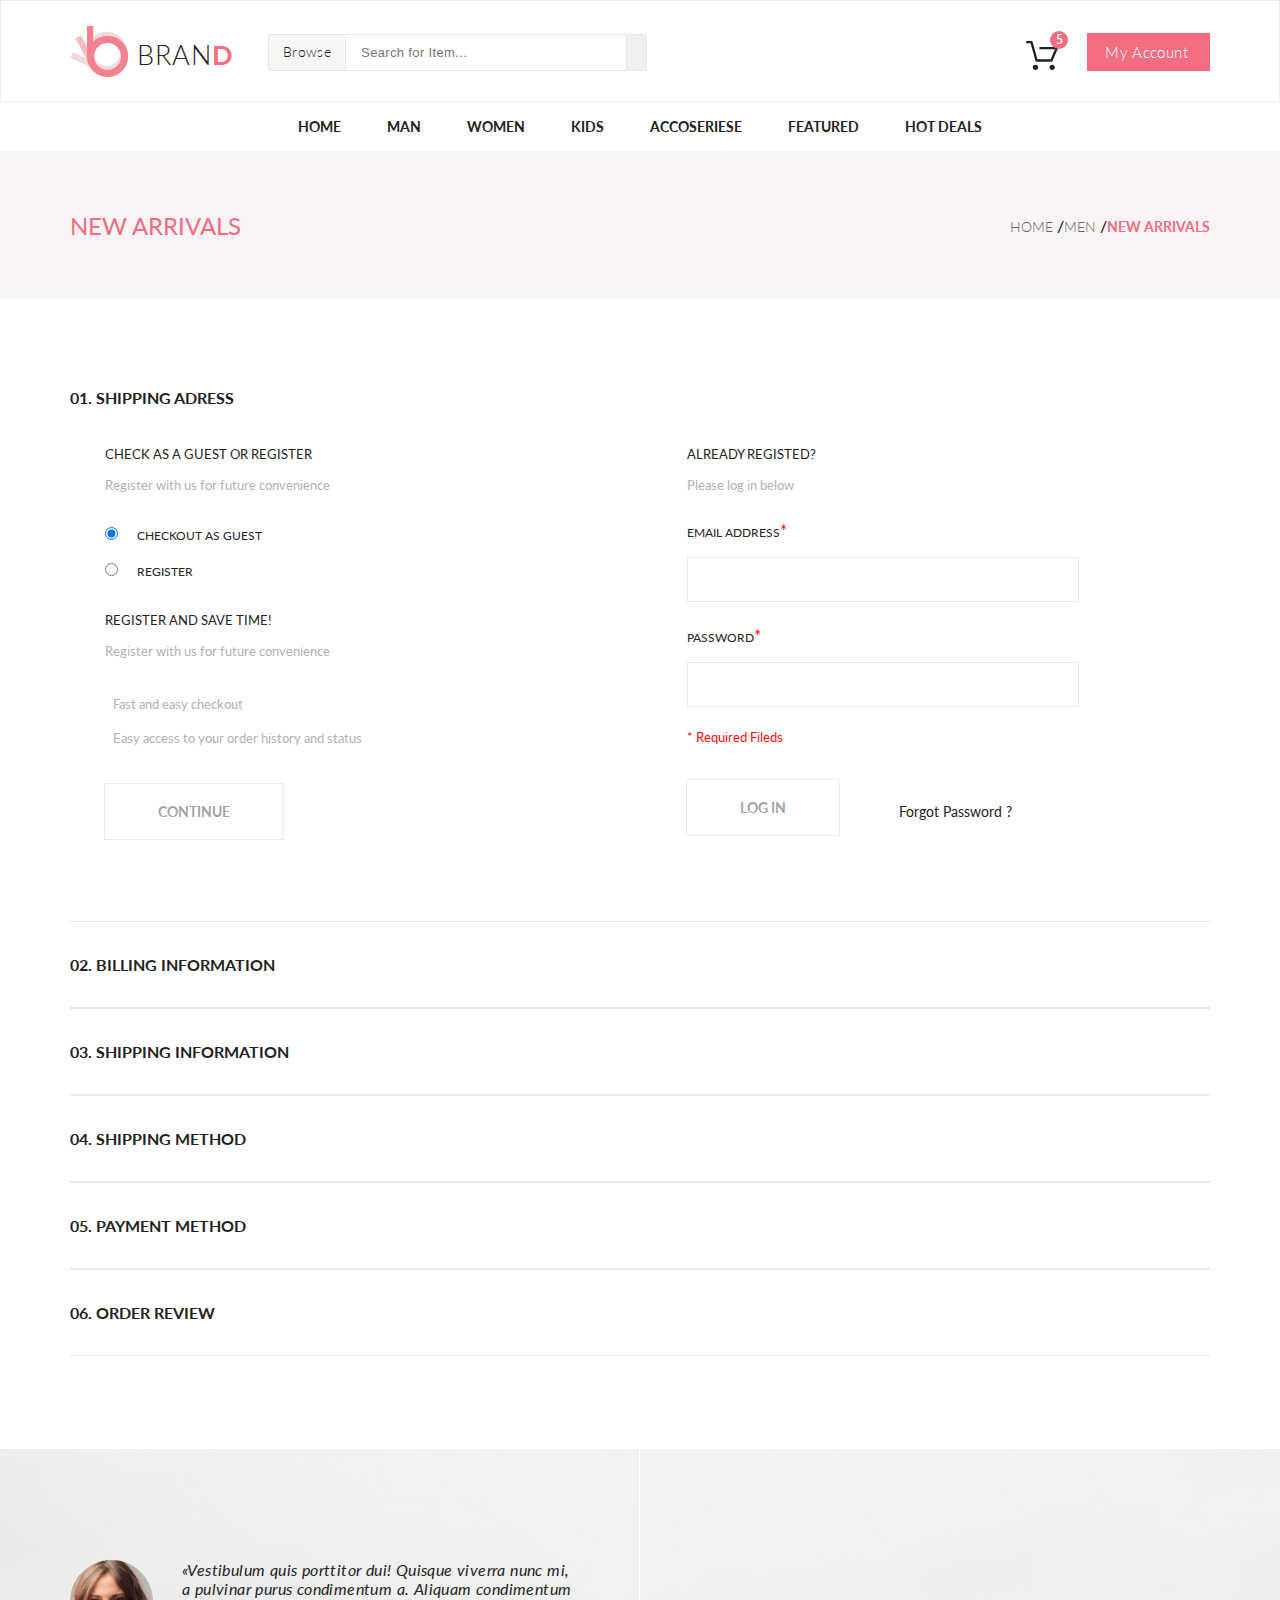
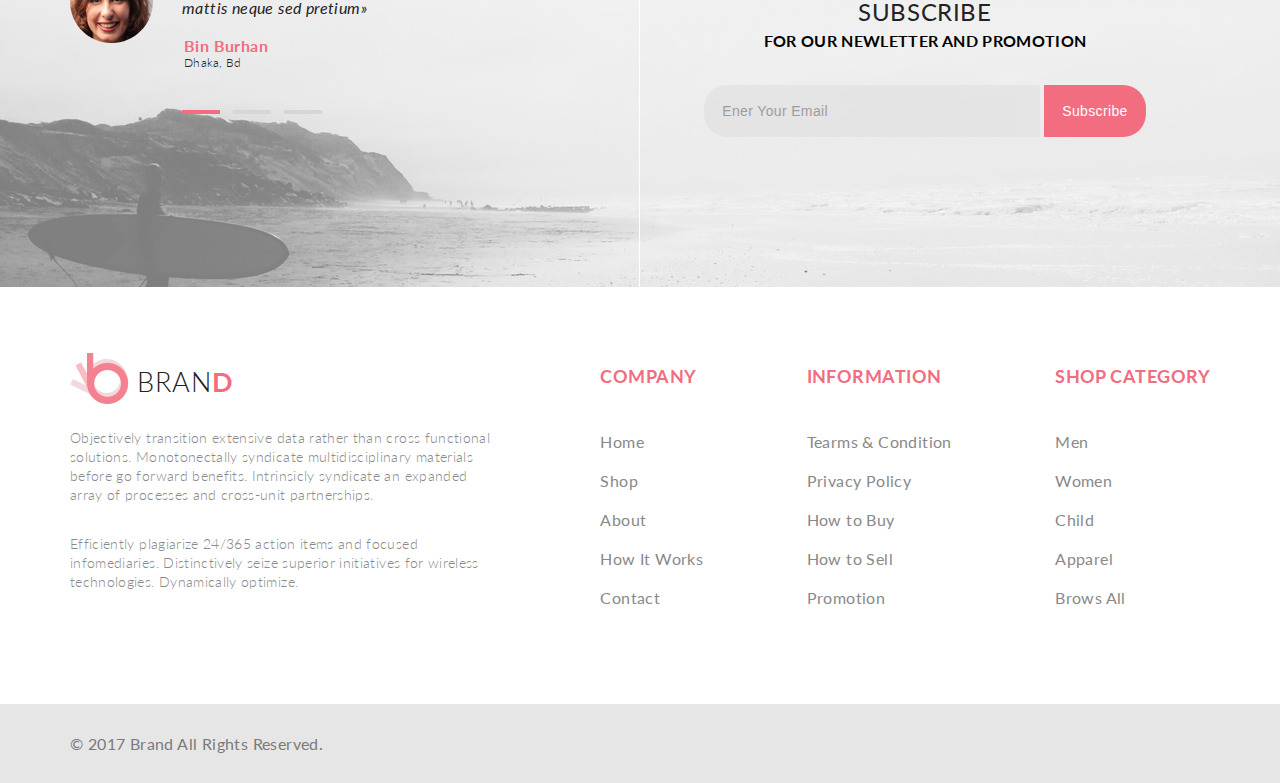
<file: shop2/checkout.html>
<!DOCTYPE html>
<html lang="en">

<head>
    <meta charset="UTF-8">
    <title>Check-out</title>
    <link href="https://fonts.googleapis.com/css?family=Lato:300,400,700,900" rel="stylesheet">
    <link rel="stylesheet" href="https://use.fontawesome.com/releases/v5.6.1/css/all.css"
          integrity="sha384-gfdkjb5BdAXd+lj+gudLWI+BXq4IuLW5IT+brZEZsLFm++aCMlF1V92rMkPaX4PP" crossorigin="anonymous">
    <link rel="stylesheet" href="css/style.css">
</head>

<body>
<div class="wrapper">
    <div class="top">
        <!--HEADER-->
        <header class="header">
            <div class="container header__flex">
                <div class="header__left">
                    <a class="logo" href="index.html"><img src="img/logo.png" alt="logo">
                        <div class="brand">BRAN<span class="pink weight">D</span></div>
                    </a>
                    <form class="header__form" action="#">
                        <div class="browse"><a href="#" class="brw">Browse<i class="fas fa-caret-down"></i></a>
                            <div class="drop__browse">
                                <h3 class="drop__header">Women</h3>
                                <ul>
                                    <li><a href="catalog.html" class="drop__link">Dresses</a></li>
                                    <li><a href="catalog.html" class="drop__link">Tops</a></li>
                                    <li><a href="catalog.html" class="drop__link">Sweaters/Knits</a></li>
                                    <li><a href="catalog.html" class="drop__link">Jackets/Coats</a></li>
                                    <li><a href="catalog.html" class="drop__link">Blazers</a></li>
                                    <li><a href="catalog.html" class="drop__link">Denim</a></li>
                                    <li><a href="catalog.html" class="drop__link">Leggings/Pants</a></li>
                                    <li><a href="catalog.html" class="drop__link">Skirts/Shorts</a></li>
                                    <li><a href="catalog.html" class="drop__link">Accessories </a></li>
                                </ul>
                                <h3 style="margin-top: 22px;" class="drop__header">Men</h3>
                                <ul>
                                    <li><a href="catalog.html" class="drop__link">Tees/Tank tops</a></li>
                                    <li><a href="catalog.html" class="drop__link">Shirts/Polos</a></li>
                                    <li><a href="catalog.html" class="drop__link">Sweaters</a></li>
                                    <li><a href="catalog.html" class="drop__link">Sweatshirts/Hoodies</a></li>
                                    <li><a href="catalog.html" class="drop__link">Blazers</a></li>
                                    <li><a href="catalog.html" class="drop__link">Jackets/vests</a></li>
                                </ul>
                            </div>
                        </div>
                        <input type="text" class="search" placeholder="Search for Item...">
                        <button class="search__button"><i class="fas fa-search"></i></button>
                    </form>
                </div>
                <div class="header__right">
                    <div class="sh"><a href="shopping-card.html"><img src="img/Forma_1.svg" alt="basket"
                                                                     class="shopping-cart"></a>
                        <div class="sh-count">5</div>
                        <div class="shopping-cart__drop">
                            <div class="product-in-sc">
                                <a href="single-page.html" style="float: left; width: 240px;">
                                    <div class="product-in-sc-img" style="background-image: url(img/sc_img1.jpg)">
                                    </div>

                                    <div class="product-in-sc-desc">
                                        <h3 class="h3-sc-name">Rebox Zane</h3>
                                        <div class="sc-rating">
                                            <i class="fas fa-star rat"></i>
                                            <i class="fas fa-star rat"></i>
                                            <i class="fas fa-star rat"></i>
                                            <i class="fas fa-star rat"></i>
                                            <i class="fas fa-star rat"></i>
                                        </div>
                                        <div class="sc-count">1&nbsp;x $250</div>

                                    </div>
                                </a>
                                <div class="sh__action"><a href="#" class="action"><i
                                        class="far fa-times-circle"></i></a></div>

                            </div>
                            <div class="product-in-sc"><a href="single-page.html" style="float: left; width: 240px;">
                                <div class="product-in-sc-img" style="background-image: url(img/sc_img2.jpg)">
                                </div>

                                <div class="product-in-sc-desc">
                                    <h3 class="h3-sc-name">Rebox Zane</h3>
                                    <div class="sc-rating">
                                        <i class="fas fa-star rat"></i>
                                        <i class="fas fa-star rat"></i>
                                        <i class="fas fa-star rat"></i>
                                        <i class="fas fa-star rat"></i>
                                        <i class="fas fa-star rat"></i>
                                    </div>
                                    <div class="sc-count">1&nbsp;x $250</div>

                                </div>
                            </a>
                                <div class="sh__action"><a href="#" class="action"><i
                                        class="far fa-times-circle"></i></a></div>
                            </div>
                            <div class="total">
                                <div>total</div>
                                <div>$500.00</div>
                            </div>
                            <a href="checkout.html" class="sc-btn">Checkout</a>
                            <a href="shopping-card.html" class="sc-btn">go&nbsp;to&nbsp;cart</a>
                        </div>
                    </div>
                    <a class="button" href="#">My&nbsp;Account<i class="fas fa-caret-down"></i></a>
                </div>
            </div>
        </header>
        <!--HEADER-->
        <!--MENU-->
        <nav class="navigation">
            <ul class="container menu">
                <li class="menu-list"><a href="index.html" class="menu-link">Home</a>
                </li>
                <li class="menu-list menu-list-second"><a href="catalog.html" class="menu-link">Man</a>
                    <div class="drop">
                        <div class="drop-flex">
                            <h3 class="drop-h3">Women</h3>
                            <ul>
                                <li><a href="catalog.html" class="drop-link">Dresses</a></li>
                                <li><a href="catalog.html" class="drop-link">Tops</a></li>
                                <li><a href="catalog.html" class="drop-link">Sweaters/Knits</a></li>
                                <li><a href="catalog.html" class="drop-link">Jackets/Coats</a></li>
                                <li><a href="catalog.html" class="drop-link">Blazers</a></li>
                                <li><a href="catalog.html" class="drop-link">Denim</a></li>
                                <li><a href="catalog.html" class="drop-link">Leggings/Pants</a></li>
                                <li><a href="catalog.html" class="drop-link">Skirts/Shorts</a></li>
                                <li><a href="catalog.html" class="drop-link">Accessories </a></li>
                            </ul>
                        </div>
                        <div class="drop-flex">
                            <h3 class="drop-h3">Women</h3>
                            <ul>
                                <li><a href="catalog.html" class="drop-link">Dresses</a></li>
                                <li><a href="catalog.html" class="drop-link">Tops</a></li>
                                <li><a href="catalog.html" class="drop-link">Sweaters/Knits</a></li>
                                <li><a href="catalog.html" class="drop-link">Jackets/Coats</a></li>
                            </ul>
                            <h3 class="drop-h3 drop-menu__margin">Women</h3>
                            <ul>
                                <li><a href="catalog.html" class="drop-link">Dresses</a></li>
                                <li><a href="catalog.html" class="drop-link">Tops</a></li>
                                <li><a href="catalog.html" class="drop-link">Sweaters/Knits</a></li>
                            </ul>
                        </div>
                        <div class="drop-flex">
                            <h3 class="drop-h3">Women</h3>
                            <ul>
                                <li><a href="catalog.html" class="drop-link">Dresses</a></li>
                                <li><a href="catalog.html" class="drop-link">Tops</a></li>
                                <li><a href="catalog.html" class="drop-link">Sweaters/Knits</a></li>
                                <li><a href="catalog.html" class="drop-link">Jackets/Coats</a></li>
                            </ul>
                            <div class="drop-flex-img"><a href="catalog.html" class="drop-super-sale">Super
                                sale!</a>
                            </div>
                        </div>
                    </div>
                </li>
                <li class="menu-list menu-list-third"><a href="catalog.html" class="menu-link">Women</a>
                    <div class="drop">
                        <div class="drop-flex">
                            <h3 class="drop-h3">Women</h3>
                            <ul>
                                <li><a href="catalog.html" class="drop-link">Dresses</a></li>
                                <li><a href="catalog.html" class="drop-link">Tops</a></li>
                                <li><a href="catalog.html" class="drop-link">Sweaters/Knits</a></li>
                                <li><a href="catalog.html" class="drop-link">Jackets/Coats</a></li>
                                <li><a href="catalog.html" class="drop-link">Blazers</a></li>
                                <li><a href="catalog.html" class="drop-link">Denim</a></li>
                                <li><a href="catalog.html" class="drop-link">Leggings/Pants</a></li>
                                <li><a href="catalog.html" class="drop-link">Skirts/Shorts</a></li>
                                <li><a href="catalog.html" class="drop-link">Accessories </a></li>
                            </ul>
                        </div>
                        <div class="drop-flex">
                            <h3 class="drop-h3">Women</h3>
                            <ul>
                                <li><a href="catalog.html" class="drop-link">Dresses</a></li>
                                <li><a href="catalog.html" class="drop-link">Tops</a></li>
                                <li><a href="catalog.html" class="drop-link">Sweaters/Knits</a></li>
                                <li><a href="catalog.html" class="drop-link">Jackets/Coats</a></li>
                            </ul>
                            <h3 class="drop-h3 drop-menu__margin">Women</h3>
                            <ul>
                                <li><a href="catalog.html" class="drop-link">Dresses</a></li>
                                <li><a href="catalog.html" class="drop-link">Tops</a></li>
                                <li><a href="catalog.html" class="drop-link">Sweaters/Knits</a></li>
                            </ul>
                        </div>
                        <div class="drop-flex">
                            <h3 class="drop-h3">Women</h3>
                            <ul>
                                <li><a href="catalog.html" class="drop-link">Dresses</a></li>
                                <li><a href="catalog.html" class="drop-link">Tops</a></li>
                                <li><a href="catalog.html" class="drop-link">Sweaters/Knits</a></li>
                                <li><a href="catalog.html" class="drop-link">Jackets/Coats</a></li>
                            </ul>
                            <div class="drop-flex-img"><a href="catalog.html" class="drop-super-sale">Super
                                sale!</a>
                            </div>
                        </div>
                    </div>
                </li>
                <li class="menu-list menu-list-fourth"><a href="catalog.html" class="menu-link">Kids</a>
                    <div class="drop">
                        <div class="drop-flex">
                            <h3 class="drop-h3">Women</h3>
                            <ul>
                                <li><a href="catalog.html" class="drop-link">Dresses</a></li>
                                <li><a href="catalog.html" class="drop-link">Tops</a></li>
                                <li><a href="catalog.html" class="drop-link">Sweaters/Knits</a></li>
                                <li><a href="catalog.html" class="drop-link">Jackets/Coats</a></li>
                                <li><a href="catalog.html" class="drop-link">Blazers</a></li>
                                <li><a href="catalog.html" class="drop-link">Denim</a></li>
                                <li><a href="catalog.html" class="drop-link">Leggings/Pants</a></li>
                                <li><a href="catalog.html" class="drop-link">Skirts/Shorts</a></li>
                                <li><a href="catalog.html" class="drop-link">Accessories </a></li>
                            </ul>
                        </div>
                        <div class="drop-flex">
                            <h3 class="drop-h3">Women</h3>
                            <ul>
                                <li><a href="catalog.html" class="drop-link">Dresses</a></li>
                                <li><a href="catalog.html" class="drop-link">Tops</a></li>
                                <li><a href="catalog.html" class="drop-link">Sweaters/Knits</a></li>
                                <li><a href="catalog.html" class="drop-link">Jackets/Coats</a></li>
                            </ul>
                            <h3 class="drop-h3 drop-menu__margin">Women</h3>
                            <ul>
                                <li><a href="catalog.html" class="drop-link">Dresses</a></li>
                                <li><a href="catalog.html" class="drop-link">Tops</a></li>
                                <li><a href="catalog.html" class="drop-link">Sweaters/Knits</a></li>
                            </ul>
                        </div>
                        <div class="drop-flex">
                            <h3 class="drop-h3">Women</h3>
                            <ul>
                                <li><a href="catalog.html" class="drop-link">Dresses</a></li>
                                <li><a href="catalog.html" class="drop-link">Tops</a></li>
                                <li><a href="catalog.html" class="drop-link">Sweaters/Knits</a></li>
                                <li><a href="catalog.html" class="drop-link">Jackets/Coats</a></li>
                            </ul>
                            <div class="drop-flex-img"><a href="catalog.html" class="drop-super-sale">Super
                                sale!</a>
                            </div>
                        </div>
                    </div>
                </li>
                <li class="menu-list menu-list-fifth"><a href="catalog.html" class="menu-link">Accoseriese</a>
                    <div class="drop">
                        <div class="drop-flex">
                            <h3 class="drop-h3">Women</h3>
                            <ul>
                                <li><a href="catalog.html" class="drop-link">Dresses</a></li>
                                <li><a href="catalog.html" class="drop-link">Tops</a></li>
                                <li><a href="catalog.html" class="drop-link">Sweaters/Knits</a></li>
                                <li><a href="catalog.html" class="drop-link">Jackets/Coats</a></li>
                                <li><a href="catalog.html" class="drop-link">Blazers</a></li>
                                <li><a href="catalog.html" class="drop-link">Denim</a></li>
                                <li><a href="catalog.html" class="drop-link">Leggings/Pants</a></li>
                                <li><a href="catalog.html" class="drop-link">Skirts/Shorts</a></li>
                                <li><a href="catalog.html" class="drop-link">Accessories </a></li>
                            </ul>
                        </div>
                        <div class="drop-flex">
                            <h3 class="drop-h3">Women</h3>
                            <ul>
                                <li><a href="catalog.html" class="drop-link">Dresses</a></li>
                                <li><a href="catalog.html" class="drop-link">Tops</a></li>
                                <li><a href="catalog.html" class="drop-link">Sweaters/Knits</a></li>
                                <li><a href="catalog.html" class="drop-link">Jackets/Coats</a></li>
                            </ul>
                            <h3 class="drop-h3 drop-menu__margin">Women</h3>
                            <ul>
                                <li><a href="catalog.html" class="drop-link">Dresses</a></li>
                                <li><a href="catalog.html" class="drop-link">Tops</a></li>
                                <li><a href="catalog.html" class="drop-link">Sweaters/Knits</a></li>
                            </ul>
                        </div>
                        <div class="drop-flex">
                            <h3 class="drop-h3">Women</h3>
                            <ul>
                                <li><a href="catalog.html" class="drop-link">Dresses</a></li>
                                <li><a href="catalog.html" class="drop-link">Tops</a></li>
                                <li><a href="catalog.html" class="drop-link">Sweaters/Knits</a></li>
                                <li><a href="catalog.html" class="drop-link">Jackets/Coats</a></li>
                            </ul>
                            <div class="drop-flex-img"><a href="catalog.html" class="drop-super-sale">Super
                                sale!</a>
                            </div>
                        </div>
                    </div>
                </li>
                <li class="menu-list menu-list-pre-last"><a href="catalog.html" class="menu-link">Featured</a>
                    <div class="drop">
                        <div class="drop-flex">
                            <h3 class="drop-h3">Women</h3>
                            <ul>
                                <li><a href="catalog.html" class="drop-link">Dresses</a></li>
                                <li><a href="catalog.html" class="drop-link">Tops</a></li>
                                <li><a href="catalog.html" class="drop-link">Sweaters/Knits</a></li>
                                <li><a href="catalog.html" class="drop-link">Jackets/Coats</a></li>
                                <li><a href="catalog.html" class="drop-link">Blazers</a></li>
                                <li><a href="catalog.html" class="drop-link">Denim</a></li>
                                <li><a href="catalog.html" class="drop-link">Leggings/Pants</a></li>
                                <li><a href="catalog.html" class="drop-link">Skirts/Shorts</a></li>
                                <li><a href="catalog.html" class="drop-link">Accessories </a></li>
                            </ul>
                        </div>
                        <div class="drop-flex">
                            <h3 class="drop-h3">Women</h3>
                            <ul>
                                <li><a href="catalog.html" class="drop-link">Dresses</a></li>
                                <li><a href="catalog.html" class="drop-link">Tops</a></li>
                                <li><a href="catalog.html" class="drop-link">Sweaters/Knits</a></li>
                                <li><a href="catalog.html" class="drop-link">Jackets/Coats</a></li>
                            </ul>
                            <h3 class="drop-h3 drop-menu__margin">Women</h3>
                            <ul>
                                <li><a href="catalog.html" class="drop-link">Dresses</a></li>
                                <li><a href="catalog.html" class="drop-link">Tops</a></li>
                                <li><a href="catalog.html" class="drop-link">Sweaters/Knits</a></li>
                            </ul>
                        </div>
                        <div class="drop-flex">
                            <h3 class="drop-h3">Women</h3>
                            <ul>
                                <li><a href="catalog.html" class="drop-link">Dresses</a></li>
                                <li><a href="catalog.html" class="drop-link">Tops</a></li>
                                <li><a href="catalog.html" class="drop-link">Sweaters/Knits</a></li>
                                <li><a href="catalog.html" class="drop-link">Jackets/Coats</a></li>
                            </ul>
                            <div class="drop-flex-img"><a href="catalog.html" class="drop-super-sale">Super
                                sale!</a>
                            </div>
                        </div>
                    </div>
                </li>
                <li class="menu-list menu-list-last"><a href="catalog.html" class="menu-link">Hot Deals</a>
                    <div class="drop">
                        <div class="drop-flex">
                            <h3 class="drop-h3">Women</h3>
                            <ul>
                                <li><a href="catalog.html" class="drop-link">Dresses</a></li>
                                <li><a href="catalog.html" class="drop-link">Tops</a></li>
                                <li><a href="catalog.html" class="drop-link">Sweaters/Knits</a></li>
                                <li><a href="catalog.html" class="drop-link">Jackets/Coats</a></li>
                                <li><a href="catalog.html" class="drop-link">Blazers</a></li>
                                <li><a href="catalog.html" class="drop-link">Denim</a></li>
                                <li><a href="catalog.html" class="drop-link">Leggings/Pants</a></li>
                                <li><a href="catalog.html" class="drop-link">Skirts/Shorts</a></li>
                                <li><a href="catalog.html" class="drop-link">Accessories </a></li>
                            </ul>
                        </div>
                        <div class="drop-flex">
                            <h3 class="drop-h3">Women</h3>
                            <ul>
                                <li><a href="catalog.html" class="drop-link">Dresses</a></li>
                                <li><a href="catalog.html" class="drop-link">Tops</a></li>
                                <li><a href="catalog.html" class="drop-link">Sweaters/Knits</a></li>
                                <li><a href="catalog.html" class="drop-link">Jackets/Coats</a></li>
                            </ul>
                            <h3 class="drop-h3 drop-menu__margin">Women</h3>
                            <ul>
                                <li><a href="catalog.html" class="drop-link">Dresses</a></li>
                                <li><a href="catalog.html" class="drop-link">Tops</a></li>
                                <li><a href="catalog.html" class="drop-link">Sweaters/Knits</a></li>
                            </ul>
                        </div>
                        <div class="drop-flex">
                            <h3 class="drop-h3">Women</h3>
                            <ul>
                                <li><a href="catalog.html" class="drop-link">Dresses</a></li>
                                <li><a href="catalog.html" class="drop-link">Tops</a></li>
                                <li><a href="catalog.html" class="drop-link">Sweaters/Knits</a></li>
                                <li><a href="catalog.html" class="drop-link">Jackets/Coats</a></li>
                            </ul>
                            <div class="drop-flex-img"><a href="catalog.html" class="drop-super-sale">Super
                                sale!</a>
                            </div>
                        </div>
                    </div>
                </li>
            </ul>
        </nav>
        <!--MENU-->
        <!--BREADCRUMBS-->
        <section class="catalog-header">
            <div class="container ch-flex">
                <h1>New Arrivals</h1>
                <nav>
                    <ul>
                        <li><a href="index.html">Home</a>&nbsp;/</li>
                        <li><a href="catalog.html">Men</a>&nbsp;/</li>
                        <li><a href="#" class="activate">New Arrivals</a></li>
                    </ul>
                </nav>
            </div>
        </section>
        <!--BREADCRUMBS-->
        <!--SHIPPING ADDRESS-->
        <section class="checkout container">
            <h2 class="first-shipping">
                01. Shipping Adress
            </h2>
            <div class="first-shipping-div">
                <!--LEFT-SIDE-->
                <div class="ch-left-side">
                    <div class="checkas">Check as&nbsp;a&nbsp;guest or&nbsp;register</div>
                    <div class="register">Register with&nbsp;us for future convenience</div>
                    <div class="radio">
                        <div>
                            <input type="radio" name="form" id="radio-guest" checked><label for="radio-guest">checkout
                            as
                            guest</label>
                        </div>
                        <div>
                            <input type="radio" name="form" id="radio-reg"><label for="radio-reg">register</label>
                        </div>
                    </div>
                    <div class="checkas">register and save time!</div>
                    <div class="register">Register with&nbsp;us for future convenience</div>
                    <div class="fast"><a href="#"><i class="fas fa-angle-double-right"></i> Fast and
                        easy
                        checkout</a></div>
                    <div class="fast"><a href="#"><i class="fas fa-angle-double-right"></i> Easy access
                        to&nbsp;your
                        order history and status</a></div>
                    <a href="#">
                        <div class="button-continue">Continue</div>
                    </a>
                </div>
                <!--LEFT-SIDE-->
                <!--RIGHT-SIDE-->
                <div class="ch-right-side">
                    <div class="checkas">Already registed?</div>
                    <div class="log">Please log in&nbsp;below</div>
                    <div class="input-text"><label for="email">EMAIL&nbsp;ADDRESS</label><span class="star">*</span>
                    </div>
                    <div>
                        <input type="email" class="reg-form" id="email">
                    </div>
                    <div class="input-text"><label for="password">PASSWORD</label><span class="star">*</span></div>
                    <div><input type="password" class="reg-form" id="password">
                    </div>
                    <div class="required">* Required Fileds</div>
                    <a href="#">
                        <div style="float:left;" class="button-continue">Log in</div>
                    </a>
                    <div class="forgot"><a href="#" class="forgot-text">Forgot Password ?</a></div>
                </div>
            </div>
            <!--RIGHT-SIDE-->
            <!--SHIPPING ADDRESS-->
            <!--ANOTHER SHIPIINGS-->
            <h2 class="shipping">02. BILLING INFORMATION</h2>
            <h2 class="shipping">03. SHIPPING INFORMATION</h2>
            <h2 class="shipping">04. SHIPPING METHOD</h2>
            <h2 class="shipping">05. PAYMENT METHOD</h2>
            <h2 class="shipping">06. ORDER REVIEW</h2>
            <!--ANOTHER SHIPIINGS-->
        </section>

        <!--SUBSCRIBE PANEL-->
        <div class="subscribe">
            <div class="container">
                <div class="review">
                    <div class="rev review__rev">
                        <p class="rev-pers">&laquo;Vestibulum quis porttitor dui! Quisque viverra nunc&nbsp;mi,
                            a&nbsp;pulvinar purus condimentum&nbsp;a. Aliquam condimentum mattis neque sed pretium&raquo;</p>
                        <p class="person-name">Bin Burhan</p>
                        <p class="person-place">Dhaka, Bd</p>
                        <div class="lines">
                            <div class="line checked"></div>
                            <div class="line"></div>
                            <div class="line"></div>
                        </div>
                    </div>

                </div>
                <article class="subs">
                    <h3>Subscribe</h3>
                    <h4>FOR OUR NEWLETTER AND PROMOTION</h4>
                    <form action="#" class="fs">
                        <input type="email" class="form" placeholder="Ener Your Email">
                        <button class="sub-but">Subscribe</button>
                    </form>
                </article>
            </div>
        </div>
    </div>
    <!--SUBSCRIBE PANEL-->
    <!--FOOTER-->
    <footer class="container">
        <div class="info">
            <a class="logo" href="index.html"><img src="img/logo.png" alt="logo">
                <div class="brand">BRAN<span class="pink weight">D</span></div>
            </a>
            <p>Objectively transition extensive data rather than cross functional solutions. Monotonectally syndicate
                multidisciplinary materials before go&nbsp;forward benefits. Intrinsicly syndicate an&nbsp;expanded
                array of
                processes
                and cross-unit partnerships.</p>
            <p>Efficiently plagiarize 24/365 action items and focused infomediaries.
                Distinctively seize superior initiatives for wireless technologies. Dynamically optimize.</p>
        </div>
        <nav>
            <h4>COMPANY</h4>
            <ul>
                <li><a href="index.html">Home</a></li>
                <li><a href="catalog.html">Shop</a></li>
                <li><a href="#">About</a></li>
                <li><a href="#">How It&nbsp;Works</a></li>
                <li><a href="#">Contact</a></li>
            </ul>
        </nav>
        <nav>

            <h4>INFORMATION</h4>
            <ul>
                <li><a href="#">Tearms &amp;&nbsp;Condition</a></li>
                <li><a href="#">Privacy Policy</a></li>
                <li><a href="#">How to&nbsp;Buy</a></li>
                <li><a href="#">How to&nbsp;Sell</a></li>
                <li><a href="#">Promotion</a></li>
            </ul>
        </nav>
        <nav>

            <h4>SHOP CATEGORY</h4>
            <ul>
                <li><a href="catalog.html">Men</a></li>
                <li><a href="catalog.html">Women</a></li>
                <li><a href="catalog.html">Child</a></li>
                <li><a href="catalog.html">Apparel</a></li>
                <li><a href="catalog.html">Brows All</a></li>
            </ul>
        </nav>
        </div>

    </footer>


    <div class="social">
        <div class="container">
            <div class="rights">&copy;&nbsp;2017 Brand All Rights Reserved.</div>
            <div class="icons">
                <a href="#"><i class="fab fa-facebook-square"></i></a>
                <a href="#"><i class="fab fa-twitter-square"></i></a>
                <a href="#"><i class="fab fa-linkedin"></i></a>
                <a href="#"><i class="fab fa-pinterest-square"></i></a>
                <a href="#"><i class="fab fa-google-plus-square"></i></a>
            </div>
        </div>
    </div>
    <!--FOOTER-->
</div>
</body>
</html>
</file>
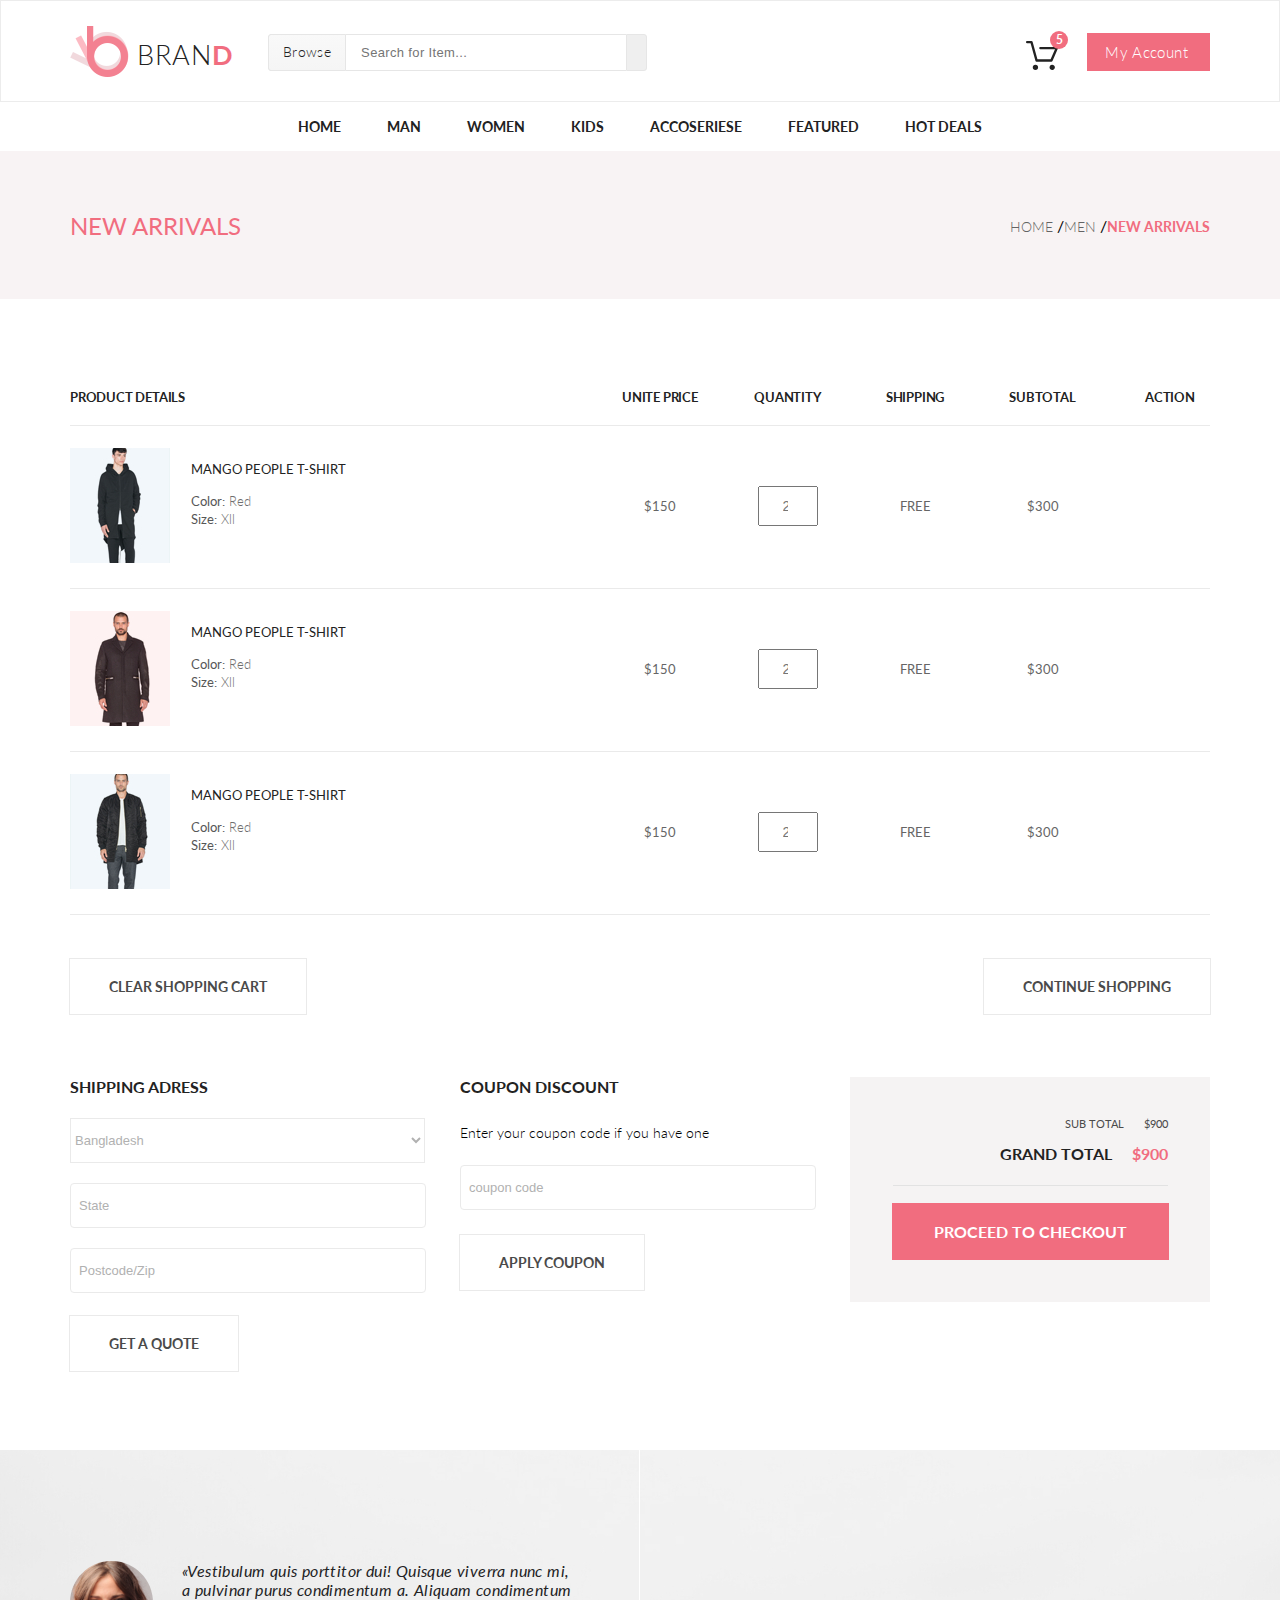
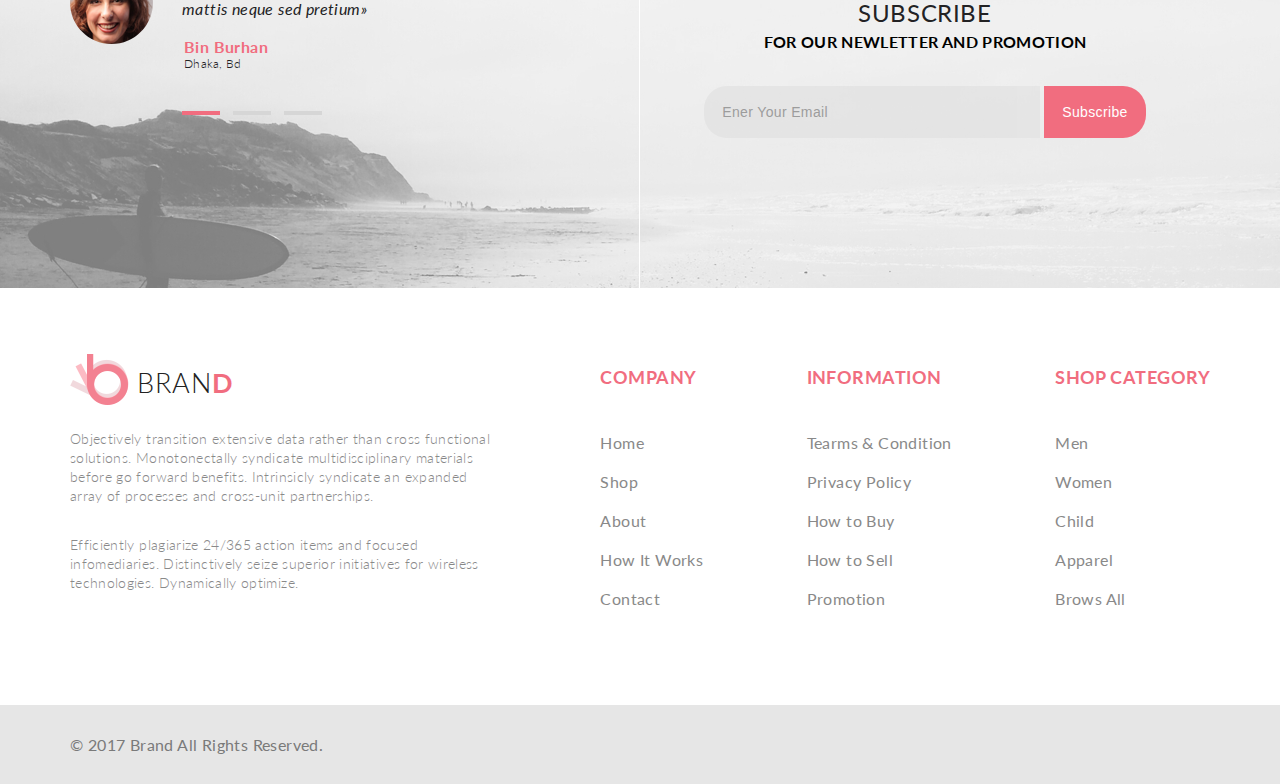
<file: shop2/shopping-card.html>
<!DOCTYPE html>
<html lang="en">

<head>
    <meta charset="UTF-8">
    <title>Shopping-Cart</title>
    <link href="https://fonts.googleapis.com/css?family=Lato:300,400,700,900" rel="stylesheet">
    <link rel="stylesheet" href="https://use.fontawesome.com/releases/v5.6.1/css/all.css"
          integrity="sha384-gfdkjb5BdAXd+lj+gudLWI+BXq4IuLW5IT+brZEZsLFm++aCMlF1V92rMkPaX4PP" crossorigin="anonymous">
    <link rel="stylesheet" href="css/style.css">
</head>

<body>
<div class="wrapper">
    <div class="top">
        <!--HEADER-->
        <header class="header">
            <div class="container header__flex">
                <div class="header__left">
                    <a class="logo" href="index.html"><img src="img/logo.png" alt="logo">
                        <div class="brand">BRAN<span class="pink weight">D</span></div>
                    </a>
                    <form class="header__form" action="#">
                        <div class="browse"><a href="#" class="brw">Browse<i class="fas fa-caret-down"></i></a>
                            <div class="drop__browse">
                                <h3 class="drop__header">Women</h3>
                                <ul>
                                    <li><a href="catalog.html" class="drop__link">Dresses</a></li>
                                    <li><a href="catalog.html" class="drop__link">Tops</a></li>
                                    <li><a href="catalog.html" class="drop__link">Sweaters/Knits</a></li>
                                    <li><a href="catalog.html" class="drop__link">Jackets/Coats</a></li>
                                    <li><a href="catalog.html" class="drop__link">Blazers</a></li>
                                    <li><a href="catalog.html" class="drop__link">Denim</a></li>
                                    <li><a href="catalog.html" class="drop__link">Leggings/Pants</a></li>
                                    <li><a href="catalog.html" class="drop__link">Skirts/Shorts</a></li>
                                    <li><a href="catalog.html" class="drop__link">Accessories </a></li>
                                </ul>
                                <h3 style="margin-top: 22px;" class="drop__header">Men</h3>
                                <ul>
                                    <li><a href="catalog.html" class="drop__link">Tees/Tank tops</a></li>
                                    <li><a href="catalog.html" class="drop__link">Shirts/Polos</a></li>
                                    <li><a href="catalog.html" class="drop__link">Sweaters</a></li>
                                    <li><a href="catalog.html" class="drop__link">Sweatshirts/Hoodies</a></li>
                                    <li><a href="catalog.html" class="drop__link">Blazers</a></li>
                                    <li><a href="catalog.html" class="drop__link">Jackets/vests</a></li>
                                </ul>
                            </div>
                        </div>
                        <input type="text" class="search" placeholder="Search for Item...">
                        <button class="search__button"><i class="fas fa-search"></i></button>
                    </form>
                </div>
                <div class="header__right">
                    <div class="sh"><a href="shopping-card.html"><img src="img/Forma_1.svg" alt="basket"
                                                                     class="shopping-cart"></a>
                        <div class="sh-count">5</div>
                        <div class="shopping-cart__drop">
                            <div class="product-in-sc">
                                <a href="single-page.html" style="float: left; width: 240px;">
                                    <div class="product-in-sc-img" style="background-image: url(img/sc_img1.jpg)">
                                    </div>

                                    <div class="product-in-sc-desc">
                                        <h3 class="h3-sc-name">Rebox Zane</h3>
                                        <div class="sc-rating">
                                            <i class="fas fa-star rat"></i>
                                            <i class="fas fa-star rat"></i>
                                            <i class="fas fa-star rat"></i>
                                            <i class="fas fa-star rat"></i>
                                            <i class="fas fa-star rat"></i>
                                        </div>
                                        <div class="sc-count">1&nbsp;x $250</div>

                                    </div>
                                </a>
                                <div class="sh__action"><a href="#" class="action"><i
                                        class="far fa-times-circle"></i></a></div>

                            </div>
                            <div class="product-in-sc"><a href="single-page.html" style="float: left; width: 240px;">
                                <div class="product-in-sc-img" style="background-image: url(img/sc_img2.jpg)">
                                </div>

                                <div class="product-in-sc-desc">
                                    <h3 class="h3-sc-name">Rebox Zane</h3>
                                    <div class="sc-rating">
                                        <i class="fas fa-star rat"></i>
                                        <i class="fas fa-star rat"></i>
                                        <i class="fas fa-star rat"></i>
                                        <i class="fas fa-star rat"></i>
                                        <i class="fas fa-star rat"></i>
                                    </div>
                                    <div class="sc-count">1&nbsp;x $250</div>

                                </div>
                            </a>
                                <div class="sh__action"><a href="#" class="action"><i
                                        class="far fa-times-circle"></i></a></div>
                            </div>
                            <div class="total">
                                <div>total</div>
                                <div>$500.00</div>
                            </div>
                            <a href="checkout.html" class="sc-btn">Checkout</a>
                            <a href="shopping-card.html" class="sc-btn">go&nbsp;to&nbsp;cart</a>
                        </div>
                    </div>
                    <a class="button" href="#">My&nbsp;Account<i class="fas fa-caret-down"></i></a>
                </div>
            </div>
        </header>
        <!--HEADER-->
        <!--MENU-->
        <nav class="navigation">
            <ul class="container menu">
                <li class="menu-list"><a href="index.html" class="menu-link">Home</a>
                </li>
                <li class="menu-list menu-list-second"><a href="catalog.html" class="menu-link">Man</a>
                    <div class="drop">
                        <div class="drop-flex">
                            <h3 class="drop-h3">Women</h3>
                            <ul>
                                <li><a href="catalog.html" class="drop-link">Dresses</a></li>
                                <li><a href="catalog.html" class="drop-link">Tops</a></li>
                                <li><a href="catalog.html" class="drop-link">Sweaters/Knits</a></li>
                                <li><a href="catalog.html" class="drop-link">Jackets/Coats</a></li>
                                <li><a href="catalog.html" class="drop-link">Blazers</a></li>
                                <li><a href="catalog.html" class="drop-link">Denim</a></li>
                                <li><a href="catalog.html" class="drop-link">Leggings/Pants</a></li>
                                <li><a href="catalog.html" class="drop-link">Skirts/Shorts</a></li>
                                <li><a href="catalog.html" class="drop-link">Accessories </a></li>
                            </ul>
                        </div>
                        <div class="drop-flex">
                            <h3 class="drop-h3">Women</h3>
                            <ul>
                                <li><a href="catalog.html" class="drop-link">Dresses</a></li>
                                <li><a href="catalog.html" class="drop-link">Tops</a></li>
                                <li><a href="catalog.html" class="drop-link">Sweaters/Knits</a></li>
                                <li><a href="catalog.html" class="drop-link">Jackets/Coats</a></li>
                            </ul>
                            <h3 class="drop-h3 drop-menu__margin">Women</h3>
                            <ul>
                                <li><a href="catalog.html" class="drop-link">Dresses</a></li>
                                <li><a href="catalog.html" class="drop-link">Tops</a></li>
                                <li><a href="catalog.html" class="drop-link">Sweaters/Knits</a></li>
                            </ul>
                        </div>
                        <div class="drop-flex">
                            <h3 class="drop-h3">Women</h3>
                            <ul>
                                <li><a href="catalog.html" class="drop-link">Dresses</a></li>
                                <li><a href="catalog.html" class="drop-link">Tops</a></li>
                                <li><a href="catalog.html" class="drop-link">Sweaters/Knits</a></li>
                                <li><a href="catalog.html" class="drop-link">Jackets/Coats</a></li>
                            </ul>
                            <div class="drop-flex-img"><a href="catalog.html" class="drop-super-sale">Super
                                sale!</a>
                            </div>
                        </div>
                    </div>
                </li>
                <li class="menu-list menu-list-third"><a href="catalog.html" class="menu-link">Women</a>
                    <div class="drop">
                        <div class="drop-flex">
                            <h3 class="drop-h3">Women</h3>
                            <ul>
                                <li><a href="catalog.html" class="drop-link">Dresses</a></li>
                                <li><a href="catalog.html" class="drop-link">Tops</a></li>
                                <li><a href="catalog.html" class="drop-link">Sweaters/Knits</a></li>
                                <li><a href="catalog.html" class="drop-link">Jackets/Coats</a></li>
                                <li><a href="catalog.html" class="drop-link">Blazers</a></li>
                                <li><a href="catalog.html" class="drop-link">Denim</a></li>
                                <li><a href="catalog.html" class="drop-link">Leggings/Pants</a></li>
                                <li><a href="catalog.html" class="drop-link">Skirts/Shorts</a></li>
                                <li><a href="catalog.html" class="drop-link">Accessories </a></li>
                            </ul>
                        </div>
                        <div class="drop-flex">
                            <h3 class="drop-h3">Women</h3>
                            <ul>
                                <li><a href="catalog.html" class="drop-link">Dresses</a></li>
                                <li><a href="catalog.html" class="drop-link">Tops</a></li>
                                <li><a href="catalog.html" class="drop-link">Sweaters/Knits</a></li>
                                <li><a href="catalog.html" class="drop-link">Jackets/Coats</a></li>
                            </ul>
                            <h3 class="drop-h3 drop-menu__margin">Women</h3>
                            <ul>
                                <li><a href="catalog.html" class="drop-link">Dresses</a></li>
                                <li><a href="catalog.html" class="drop-link">Tops</a></li>
                                <li><a href="catalog.html" class="drop-link">Sweaters/Knits</a></li>
                            </ul>
                        </div>
                        <div class="drop-flex">
                            <h3 class="drop-h3">Women</h3>
                            <ul>
                                <li><a href="catalog.html" class="drop-link">Dresses</a></li>
                                <li><a href="catalog.html" class="drop-link">Tops</a></li>
                                <li><a href="catalog.html" class="drop-link">Sweaters/Knits</a></li>
                                <li><a href="catalog.html" class="drop-link">Jackets/Coats</a></li>
                            </ul>
                            <div class="drop-flex-img"><a href="catalog.html" class="drop-super-sale">Super
                                sale!</a>
                            </div>
                        </div>
                    </div>
                </li>
                <li class="menu-list menu-list-fourth"><a href="catalog.html" class="menu-link">Kids</a>
                    <div class="drop">
                        <div class="drop-flex">
                            <h3 class="drop-h3">Women</h3>
                            <ul>
                                <li><a href="catalog.html" class="drop-link">Dresses</a></li>
                                <li><a href="catalog.html" class="drop-link">Tops</a></li>
                                <li><a href="catalog.html" class="drop-link">Sweaters/Knits</a></li>
                                <li><a href="catalog.html" class="drop-link">Jackets/Coats</a></li>
                                <li><a href="catalog.html" class="drop-link">Blazers</a></li>
                                <li><a href="catalog.html" class="drop-link">Denim</a></li>
                                <li><a href="catalog.html" class="drop-link">Leggings/Pants</a></li>
                                <li><a href="catalog.html" class="drop-link">Skirts/Shorts</a></li>
                                <li><a href="catalog.html" class="drop-link">Accessories </a></li>
                            </ul>
                        </div>
                        <div class="drop-flex">
                            <h3 class="drop-h3">Women</h3>
                            <ul>
                                <li><a href="catalog.html" class="drop-link">Dresses</a></li>
                                <li><a href="catalog.html" class="drop-link">Tops</a></li>
                                <li><a href="catalog.html" class="drop-link">Sweaters/Knits</a></li>
                                <li><a href="catalog.html" class="drop-link">Jackets/Coats</a></li>
                            </ul>
                            <h3 class="drop-h3 drop-menu__margin">Women</h3>
                            <ul>
                                <li><a href="catalog.html" class="drop-link">Dresses</a></li>
                                <li><a href="catalog.html" class="drop-link">Tops</a></li>
                                <li><a href="catalog.html" class="drop-link">Sweaters/Knits</a></li>
                            </ul>
                        </div>
                        <div class="drop-flex">
                            <h3 class="drop-h3">Women</h3>
                            <ul>
                                <li><a href="catalog.html" class="drop-link">Dresses</a></li>
                                <li><a href="catalog.html" class="drop-link">Tops</a></li>
                                <li><a href="catalog.html" class="drop-link">Sweaters/Knits</a></li>
                                <li><a href="catalog.html" class="drop-link">Jackets/Coats</a></li>
                            </ul>
                            <div class="drop-flex-img"><a href="catalog.html" class="drop-super-sale">Super
                                sale!</a>
                            </div>
                        </div>
                    </div>
                </li>
                <li class="menu-list menu-list-fifth"><a href="catalog.html" class="menu-link">Accoseriese</a>
                    <div class="drop">
                        <div class="drop-flex">
                            <h3 class="drop-h3">Women</h3>
                            <ul>
                                <li><a href="catalog.html" class="drop-link">Dresses</a></li>
                                <li><a href="catalog.html" class="drop-link">Tops</a></li>
                                <li><a href="catalog.html" class="drop-link">Sweaters/Knits</a></li>
                                <li><a href="catalog.html" class="drop-link">Jackets/Coats</a></li>
                                <li><a href="catalog.html" class="drop-link">Blazers</a></li>
                                <li><a href="catalog.html" class="drop-link">Denim</a></li>
                                <li><a href="catalog.html" class="drop-link">Leggings/Pants</a></li>
                                <li><a href="catalog.html" class="drop-link">Skirts/Shorts</a></li>
                                <li><a href="catalog.html" class="drop-link">Accessories </a></li>
                            </ul>
                        </div>
                        <div class="drop-flex">
                            <h3 class="drop-h3">Women</h3>
                            <ul>
                                <li><a href="catalog.html" class="drop-link">Dresses</a></li>
                                <li><a href="catalog.html" class="drop-link">Tops</a></li>
                                <li><a href="catalog.html" class="drop-link">Sweaters/Knits</a></li>
                                <li><a href="catalog.html" class="drop-link">Jackets/Coats</a></li>
                            </ul>
                            <h3 class="drop-h3 drop-menu__margin">Women</h3>
                            <ul>
                                <li><a href="catalog.html" class="drop-link">Dresses</a></li>
                                <li><a href="catalog.html" class="drop-link">Tops</a></li>
                                <li><a href="catalog.html" class="drop-link">Sweaters/Knits</a></li>
                            </ul>
                        </div>
                        <div class="drop-flex">
                            <h3 class="drop-h3">Women</h3>
                            <ul>
                                <li><a href="catalog.html" class="drop-link">Dresses</a></li>
                                <li><a href="catalog.html" class="drop-link">Tops</a></li>
                                <li><a href="catalog.html" class="drop-link">Sweaters/Knits</a></li>
                                <li><a href="catalog.html" class="drop-link">Jackets/Coats</a></li>
                            </ul>
                            <div class="drop-flex-img"><a href="catalog.html" class="drop-super-sale">Super
                                sale!</a>
                            </div>
                        </div>
                    </div>
                </li>
                <li class="menu-list menu-list-pre-last"><a href="catalog.html" class="menu-link">Featured</a>
                    <div class="drop">
                        <div class="drop-flex">
                            <h3 class="drop-h3">Women</h3>
                            <ul>
                                <li><a href="catalog.html" class="drop-link">Dresses</a></li>
                                <li><a href="catalog.html" class="drop-link">Tops</a></li>
                                <li><a href="catalog.html" class="drop-link">Sweaters/Knits</a></li>
                                <li><a href="catalog.html" class="drop-link">Jackets/Coats</a></li>
                                <li><a href="catalog.html" class="drop-link">Blazers</a></li>
                                <li><a href="catalog.html" class="drop-link">Denim</a></li>
                                <li><a href="catalog.html" class="drop-link">Leggings/Pants</a></li>
                                <li><a href="catalog.html" class="drop-link">Skirts/Shorts</a></li>
                                <li><a href="catalog.html" class="drop-link">Accessories </a></li>
                            </ul>
                        </div>
                        <div class="drop-flex">
                            <h3 class="drop-h3">Women</h3>
                            <ul>
                                <li><a href="catalog.html" class="drop-link">Dresses</a></li>
                                <li><a href="catalog.html" class="drop-link">Tops</a></li>
                                <li><a href="catalog.html" class="drop-link">Sweaters/Knits</a></li>
                                <li><a href="catalog.html" class="drop-link">Jackets/Coats</a></li>
                            </ul>
                            <h3 class="drop-h3 drop-menu__margin">Women</h3>
                            <ul>
                                <li><a href="catalog.html" class="drop-link">Dresses</a></li>
                                <li><a href="catalog.html" class="drop-link">Tops</a></li>
                                <li><a href="catalog.html" class="drop-link">Sweaters/Knits</a></li>
                            </ul>
                        </div>
                        <div class="drop-flex">
                            <h3 class="drop-h3">Women</h3>
                            <ul>
                                <li><a href="catalog.html" class="drop-link">Dresses</a></li>
                                <li><a href="catalog.html" class="drop-link">Tops</a></li>
                                <li><a href="catalog.html" class="drop-link">Sweaters/Knits</a></li>
                                <li><a href="catalog.html" class="drop-link">Jackets/Coats</a></li>
                            </ul>
                            <div class="drop-flex-img"><a href="catalog.html" class="drop-super-sale">Super
                                sale!</a>
                            </div>
                        </div>
                    </div>
                </li>
                <li class="menu-list menu-list-last"><a href="catalog.html" class="menu-link">Hot Deals</a>
                    <div class="drop">
                        <div class="drop-flex">
                            <h3 class="drop-h3">Women</h3>
                            <ul>
                                <li><a href="catalog.html" class="drop-link">Dresses</a></li>
                                <li><a href="catalog.html" class="drop-link">Tops</a></li>
                                <li><a href="catalog.html" class="drop-link">Sweaters/Knits</a></li>
                                <li><a href="catalog.html" class="drop-link">Jackets/Coats</a></li>
                                <li><a href="catalog.html" class="drop-link">Blazers</a></li>
                                <li><a href="catalog.html" class="drop-link">Denim</a></li>
                                <li><a href="catalog.html" class="drop-link">Leggings/Pants</a></li>
                                <li><a href="catalog.html" class="drop-link">Skirts/Shorts</a></li>
                                <li><a href="catalog.html" class="drop-link">Accessories </a></li>
                            </ul>
                        </div>
                        <div class="drop-flex">
                            <h3 class="drop-h3">Women</h3>
                            <ul>
                                <li><a href="catalog.html" class="drop-link">Dresses</a></li>
                                <li><a href="catalog.html" class="drop-link">Tops</a></li>
                                <li><a href="catalog.html" class="drop-link">Sweaters/Knits</a></li>
                                <li><a href="catalog.html" class="drop-link">Jackets/Coats</a></li>
                            </ul>
                            <h3 class="drop-h3 drop-menu__margin">Women</h3>
                            <ul>
                                <li><a href="catalog.html" class="drop-link">Dresses</a></li>
                                <li><a href="catalog.html" class="drop-link">Tops</a></li>
                                <li><a href="catalog.html" class="drop-link">Sweaters/Knits</a></li>
                            </ul>
                        </div>
                        <div class="drop-flex">
                            <h3 class="drop-h3">Women</h3>
                            <ul>
                                <li><a href="catalog.html" class="drop-link">Dresses</a></li>
                                <li><a href="catalog.html" class="drop-link">Tops</a></li>
                                <li><a href="catalog.html" class="drop-link">Sweaters/Knits</a></li>
                                <li><a href="catalog.html" class="drop-link">Jackets/Coats</a></li>
                            </ul>
                            <div class="drop-flex-img"><a href="catalog.html" class="drop-super-sale">Super
                                sale!</a>
                            </div>
                        </div>
                    </div>
                </li>
            </ul>
        </nav>
        <!--MENU-->
        <!--BREADCRUMBS-->
        <section class="catalog-header">
            <div class="container ch-flex">
                <h1>New Arrivals</h1>
                <nav>
                    <ul>
                        <li><a href="index.html">Home</a>&nbsp;/</li>
                        <li><a href="catalog.html">Men</a>&nbsp;/</li>
                        <li><a href="#" class="activate">New Arrivals</a></li>
                    </ul>
                </nav>
            </div>
        </section>
        <!--BREADCRUMBS-->
        <!--SHOPPING CART-->
        <div>
            <div class="shopping-card container">
                <div class="header__shopping-card">
                    <div class="product-details">Product Details</div>
                    <div class="flex-shopping-card">
                        <div>unite Price</div>
                        <div>Quantity</div>
                        <div>shipping</div>
                        <div>Subtotal</div>
                        <div>ACTION</div>
                    </div>
                </div>

                <div class="unit-shopping-card">

                    <a href="single-page.html" class="product-details shopping-card-unit">
                        <div style="background-image: url(img/shopping-card-img/Layer_43.jpg);"
                             class="unit-shopping-card-img"></div>
                        <div class="unit-shopping-card-info">
                            <div class="unit-shopping-card-name">Mango People T-shirt</div>
                            <div class="unit-shopping-card-rating">
                                <i class="fas fa-star rat"></i>
                                <i class="fas fa-star rat"></i>
                                <i class="fas fa-star rat"></i>
                                <i class="fas fa-star rat"></i>
                                <i class="fas fa-star rat"></i>
                            </div>
                            <div class="unit-shopping-card-color"><span class="color-size">Color:</span> Red</div>
                            <div class="unit-shopping-card-color"><span class="color-size">Size:</span> Xll</div>
                        </div>
                    </a>

                    <div class="flex-shopping-card">
                        <div class="shopping-card-price">$150</div>
                        <div><input type="number" placeholder="2" class="quanity"></div>
                        <div class="shipping-shopping-card">free</div>
                        <div class="shopping-card-price">$300</div>
                        <div><a href="#" class="action"><i class="far fa-times-circle"></i></a></div>
                    </div>
                </div>

                <div class="unit-shopping-card">
                    <a href="single-page.html" class="product-details shopping-card-unit">
                        <div style="background-image: url(img/shopping-card-img/Layer_44.jpg);"
                             class="unit-shopping-card-img"></div>
                        <div class="unit-shopping-card-info">
                            <div class="unit-shopping-card-name">Mango People T-shirt</div>
                            <div class="unit-shopping-card-rating">
                                <i class="fas fa-star rat"></i>
                                <i class="fas fa-star rat"></i>
                                <i class="fas fa-star rat"></i>
                                <i class="fas fa-star rat"></i>
                                <i class="fas fa-star rat"></i>
                            </div>
                            <div class="unit-shopping-card-color"><span class="color-size">Color:</span> Red</div>
                            <div class="unit-shopping-card-color"><span class="color-size">Size:</span> Xll</div>
                        </div>
                    </a>
                    <div class="flex-shopping-card">
                        <div class="shopping-card-price">$150</div>
                        <div><input type="number" placeholder="2" class="quanity"></div>
                        <div class="shipping-shopping-card">free</div>
                        <div class="shopping-card-price">$300</div>
                        <div><a href="#" class="action"><i class="far fa-times-circle"></i></a></div>
                    </div>
                </div>

                <div class="unit-shopping-card">
                    <a href="single-page.html" class="product-details shopping-card-unit">
                        <div style="background-image: url(img/shopping-card-img/Layer-45.jpg);"
                             class="unit-shopping-card-img"></div>
                        <div class="unit-shopping-card-info">
                            <div class="unit-shopping-card-name">Mango People T-shirt</div>
                            <div class="unit-shopping-card-rating">
                                <i class="fas fa-star rat"></i>
                                <i class="fas fa-star rat"></i>
                                <i class="fas fa-star rat"></i>
                                <i class="fas fa-star rat"></i>
                                <i class="fas fa-star rat"></i>
                            </div>
                            <div class="unit-shopping-card-color"><span class="color-size">Color:</span> Red</div>
                            <div class="unit-shopping-card-color"><span class="color-size">Size:</span> Xll</div>
                        </div>
                    </a>
                    <div class="flex-shopping-card">
                        <div class="shopping-card-price">$150</div>
                        <div><input type="number" placeholder="2" class="quanity"></div>
                        <div class="shipping-shopping-card">free</div>
                        <div class="shopping-card-price">$300</div>
                        <div><a href="#" class="action"><i class="far fa-times-circle"></i></a></div>
                    </div>
                </div>

                <div class="shopping-card-buttons">
                    <div><a href="#" class="btn">cLEAR SHOPPING CART</a></div>
                    <div><a href="checkout.html" class="btn">cONTINUE sHOPPING</a></div>
                </div>

            </div>
            <!--SHOPPING CART-->
            <!--SHOPPING CART FORMS-->
            <div class="container flex">
                <div class="flex-element">
                    <div class="flex-header">Shipping Adress</div>
                    <select name="country" id="country" class="choice-country" title="Choice your country">
                        <option value="bangladesh">Bangladesh</option>
                        <option value="russia">Russia</option>
                    </select>
                    <input type="text" placeholder="State" class="state">
                    <input type="text" placeholder="Postcode/Zip" class="state">
                    <div style="margin-top: 23px;"><a href="#" class="btn">get a&nbsp;quote</a></div>
                </div>
                <div class="flex-element">
                    <div class="flex-header">coupon discount</div>
                    <div class="coupon">Enter your coupon code if&nbsp;you have one</div>
                    <input type="text" placeholder="coupon code" class="coupon-input">
                    <div style="margin-top: 25px;"><a href="#" class="btn">Apply coupon</a></div>
                </div>
                <div class="checkout-panel">
                    <div class="border-checkout">
                        <div class="sub-total">Sub total<span class="sub-total-price">$900</span></div>
                        <div class="grand-total">GRAND TOTAL<span class="grand-total-price">$900</span></div>
                    </div>
                    <div><a href="checkout.html" class="check-btn">proceed to&nbsp;checkout</a></div>
                </div>
            </div>
        </div>
        <!--SHOPPING CART FORMS-->
        <!--SUBSCRIBE PANEL-->
        <div class="subscribe">
            <div class="container">
                <div class="review">
                    <div class="rev review__rev">
                        <p class="rev-pers">&laquo;Vestibulum quis porttitor dui! Quisque viverra nunc&nbsp;mi,
                            a&nbsp;pulvinar purus condimentum&nbsp;a. Aliquam condimentum mattis neque sed pretium&raquo;</p>
                        <p class="person-name">Bin Burhan</p>
                        <p class="person-place">Dhaka, Bd</p>
                        <div class="lines">
                            <div class="line checked"></div>
                            <div class="line"></div>
                            <div class="line"></div>
                        </div>
                    </div>

                </div>
                <article class="subs">
                    <h3>Subscribe</h3>
                    <h4>FOR OUR NEWLETTER AND PROMOTION</h4>
                    <form action="#" class="fs">
                        <input type="email" class="form" placeholder="Ener Your Email">
                        <button class="sub-but">Subscribe</button>
                    </form>
                </article>
            </div>
        </div>
    </div>
    <!--&lt;!&ndash;SUBSCRIBE PANEL&ndash;&gt;-->
    <!--&lt;!&ndash;FOOTER&ndash;&gt;-->
    <footer class="container">
        <div class="info">
            <a class="logo" href="index.html"><img src="img/logo.png" alt="logo">
                <div class="brand">BRAN<span class="pink weight">D</span></div>
            </a>
            <p>Objectively transition extensive data rather than cross functional solutions. Monotonectally syndicate
                multidisciplinary materials before go&nbsp;forward benefits. Intrinsicly syndicate an&nbsp;expanded
                array of
                processes
                and cross-unit partnerships.</p>
            <p>Efficiently plagiarize 24/365 action items and focused infomediaries.
                Distinctively seize superior initiatives for wireless technologies. Dynamically optimize.</p>
        </div>
        <nav>
            <h4>COMPANY</h4>
            <ul>
                <li><a href="index.html">Home</a></li>
                <li><a href="catalog.html">Shop</a></li>
                <li><a href="#">About</a></li>
                <li><a href="#">How It&nbsp;Works</a></li>
                <li><a href="#">Contact</a></li>
            </ul>
        </nav>
        <nav>

            <h4>INFORMATION</h4>
            <ul>
                <li><a href="#">Tearms &amp;&nbsp;Condition</a></li>
                <li><a href="#">Privacy Policy</a></li>
                <li><a href="#">How to&nbsp;Buy</a></li>
                <li><a href="#">How to&nbsp;Sell</a></li>
                <li><a href="#">Promotion</a></li>
            </ul>
        </nav>
        <nav>

            <h4>SHOP CATEGORY</h4>
            <ul>
                <li><a href="catalog.html">Men</a></li>
                <li><a href="catalog.html">Women</a></li>
                <li><a href="catalog.html">Child</a></li>
                <li><a href="catalog.html">Apparel</a></li>
                <li><a href="catalog.html">Brows All</a></li>
            </ul>
        </nav>

    </footer>


    <div class="social">
        <div class="container">
            <div class="rights">&copy;&nbsp;2017 Brand All Rights Reserved.</div>
            <div class="icons">
                <a href="#"><i class="fab fa-facebook-square"></i></a>
                <a href="#"><i class="fab fa-twitter-square"></i></a>
                <a href="#"><i class="fab fa-linkedin"></i></a>
                <a href="#"><i class="fab fa-pinterest-square"></i></a>
                <a href="#"><i class="fab fa-google-plus-square"></i></a>
            </div>
        </div>
    </div>
    <!--FOOTER-->
</div>
</body>
</html>
</file>
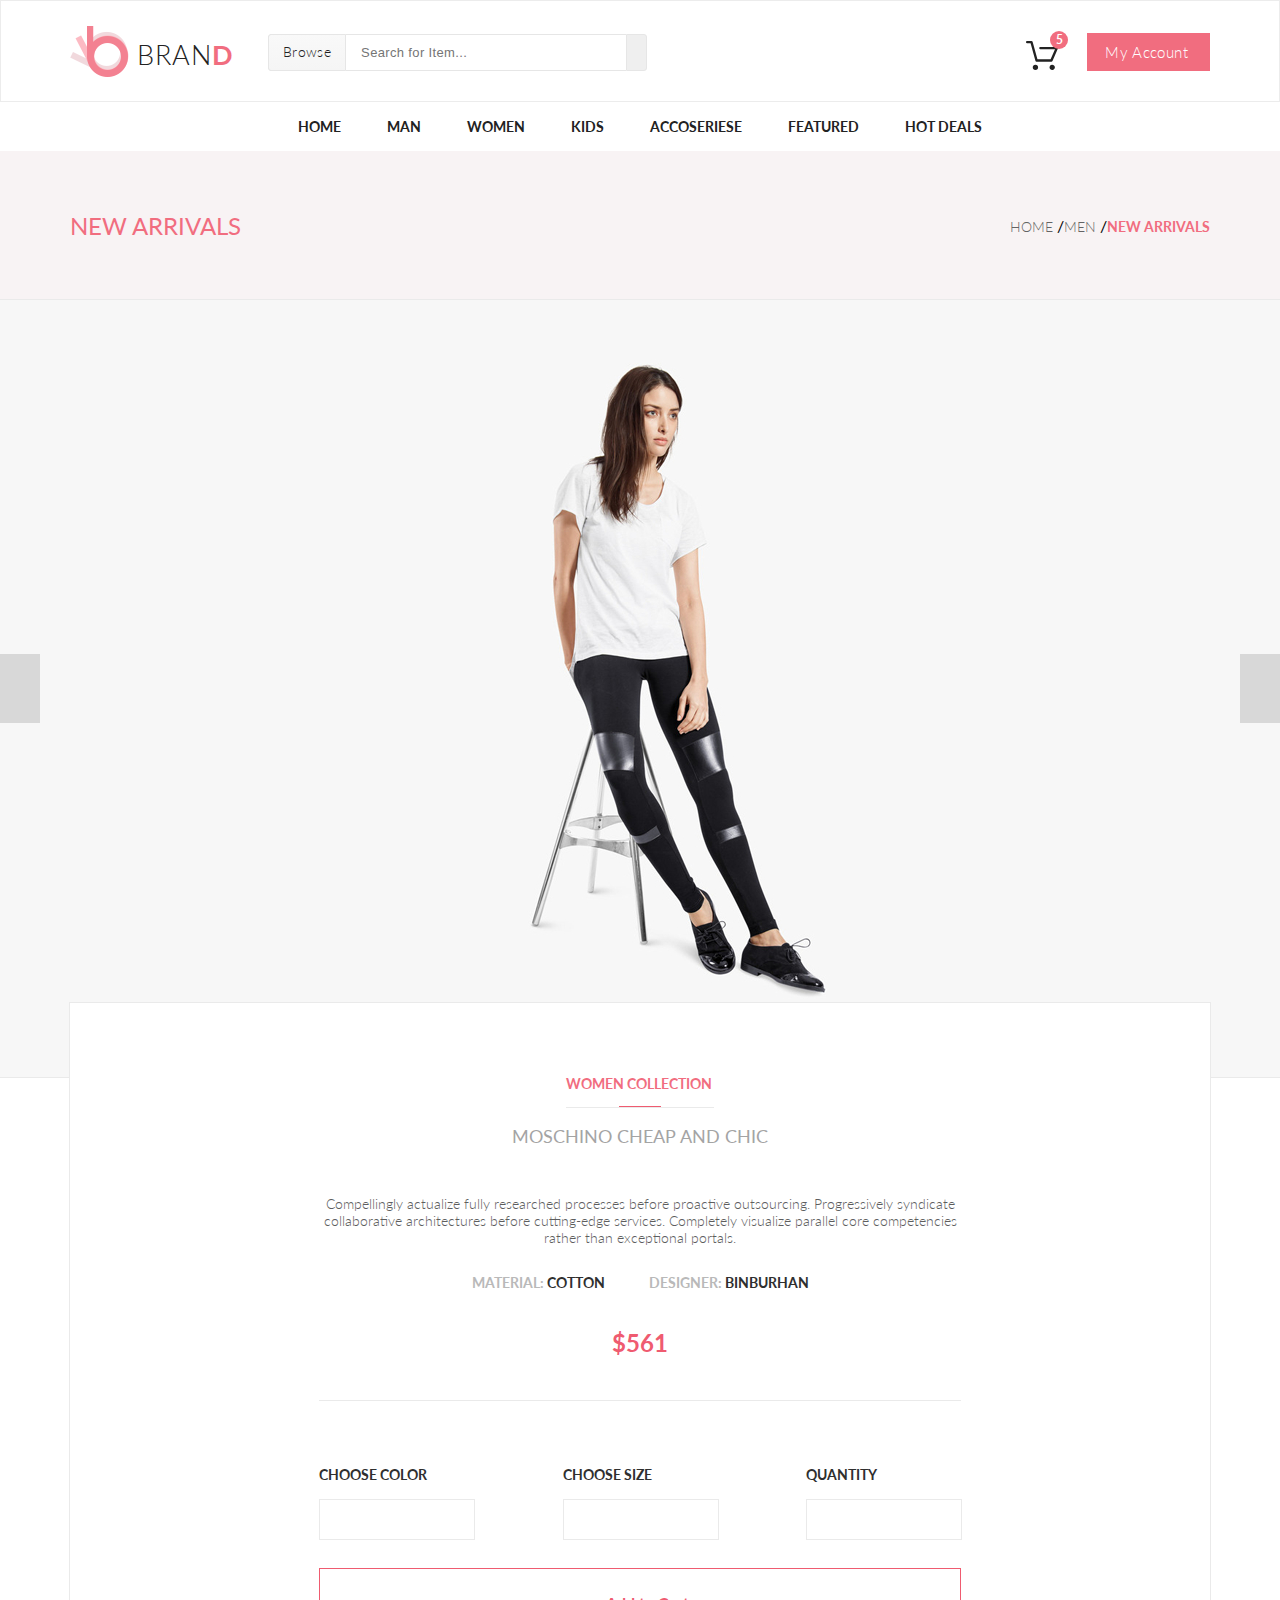
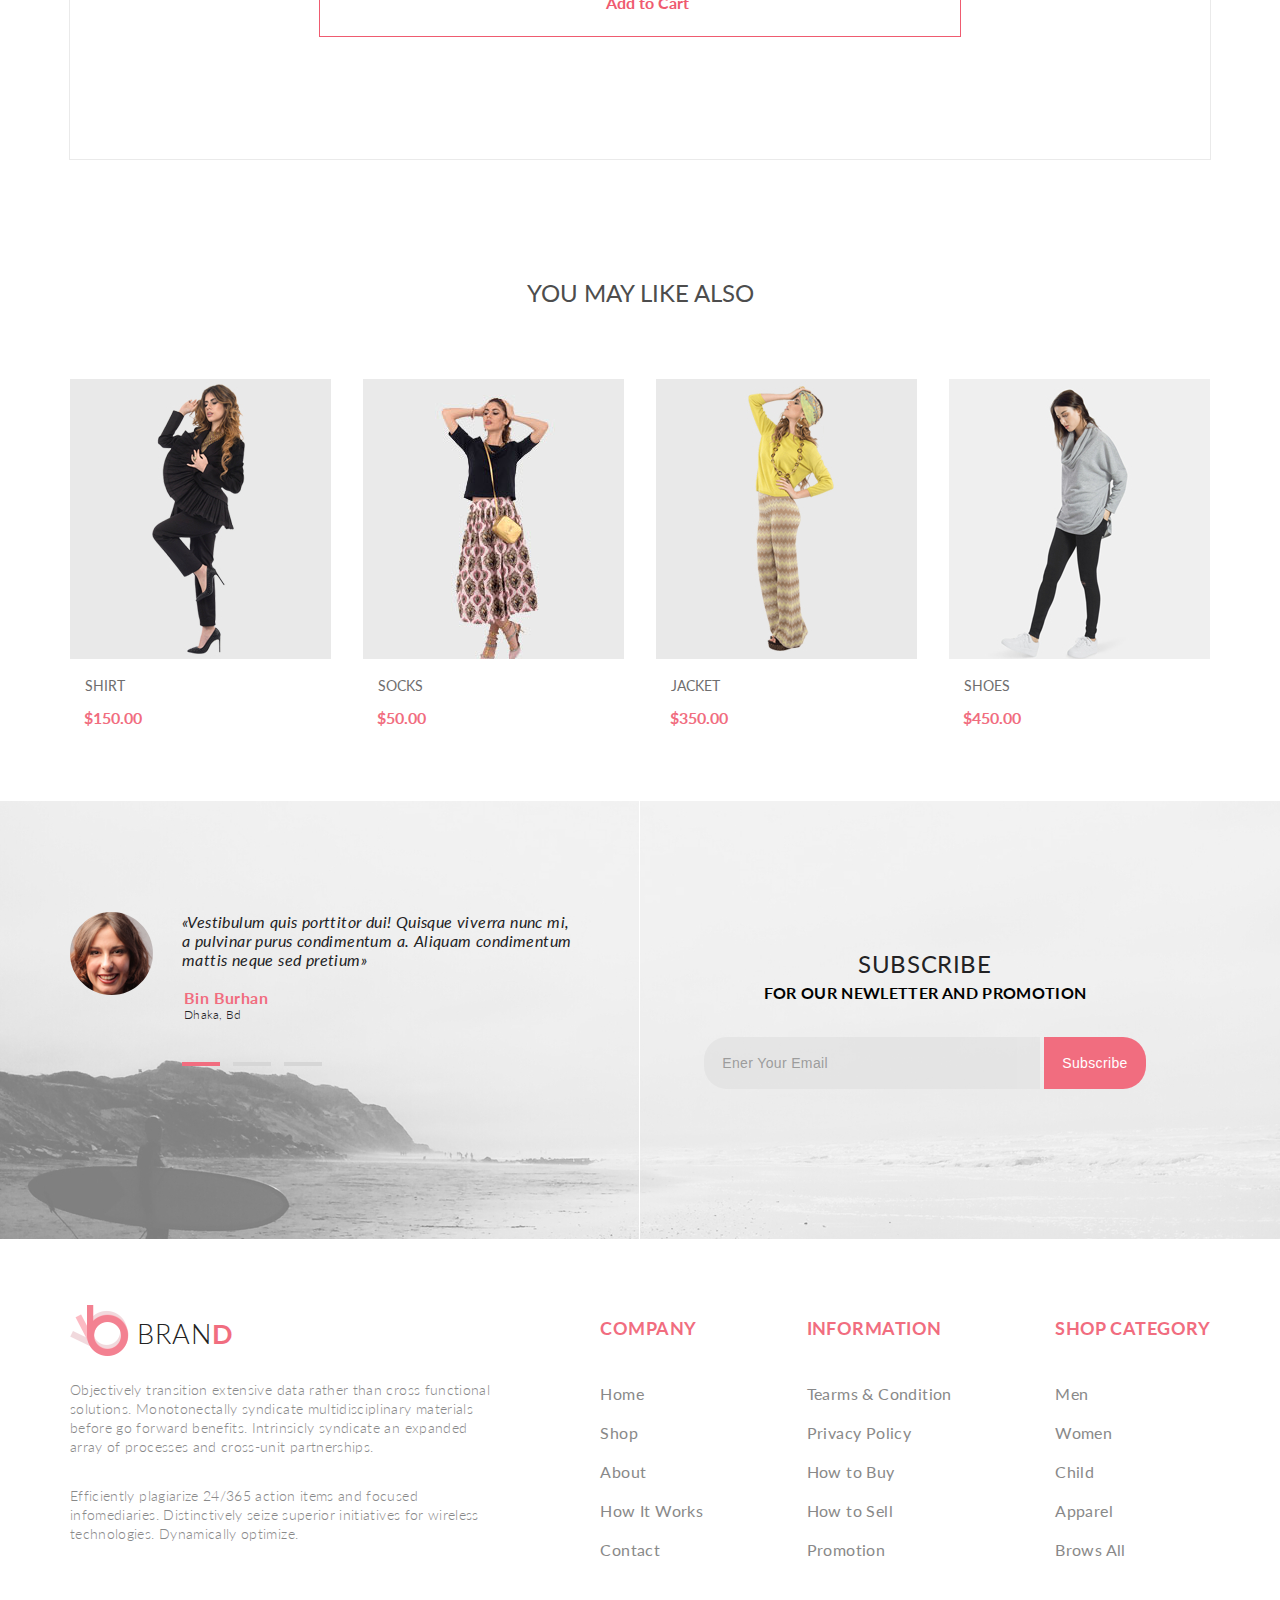
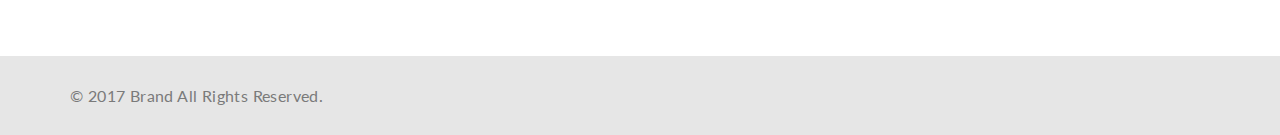
<file: shop2/single-page.html>
<!DOCTYPE html>
<html lang="en">

<head>
    <meta charset="UTF-8">
    <title>Single-Page</title>
    <link href="https://fonts.googleapis.com/css?family=Lato:300,400,700,900" rel="stylesheet">
    <link rel="stylesheet" href="https://use.fontawesome.com/releases/v5.6.1/css/all.css"
          integrity="sha384-gfdkjb5BdAXd+lj+gudLWI+BXq4IuLW5IT+brZEZsLFm++aCMlF1V92rMkPaX4PP" crossorigin="anonymous">
    <link rel="stylesheet" href="css/style.css">
</head>

<body>
<div class="wrapper">
    <div class="top">
        <!--HEADER-->
        <header class="header">
            <div class="container header__flex">
                <div class="header__left">
                    <a class="logo" href="index.html"><img src="img/logo.png" alt="logo">
                        <div class="brand">BRAN<span class="pink weight">D</span></div>
                    </a>
                    <form class="header__form" action="#">
                        <div class="browse"><a href="#" class="brw">Browse<i class="fas fa-caret-down"></i></a>
                            <div class="drop__browse">
                                <h3 class="drop__header">Women</h3>
                                <ul>
                                    <li><a href="catalog.html" class="drop__link">Dresses</a></li>
                                    <li><a href="catalog.html" class="drop__link">Tops</a></li>
                                    <li><a href="catalog.html" class="drop__link">Sweaters/Knits</a></li>
                                    <li><a href="catalog.html" class="drop__link">Jackets/Coats</a></li>
                                    <li><a href="catalog.html" class="drop__link">Blazers</a></li>
                                    <li><a href="catalog.html" class="drop__link">Denim</a></li>
                                    <li><a href="catalog.html" class="drop__link">Leggings/Pants</a></li>
                                    <li><a href="catalog.html" class="drop__link">Skirts/Shorts</a></li>
                                    <li><a href="catalog.html" class="drop__link">Accessories </a></li>
                                </ul>
                                <h3 style="margin-top: 22px;" class="drop__header">Men</h3>
                                <ul>
                                    <li><a href="catalog.html" class="drop__link">Tees/Tank tops</a></li>
                                    <li><a href="catalog.html" class="drop__link">Shirts/Polos</a></li>
                                    <li><a href="catalog.html" class="drop__link">Sweaters</a></li>
                                    <li><a href="catalog.html" class="drop__link">Sweatshirts/Hoodies</a></li>
                                    <li><a href="catalog.html" class="drop__link">Blazers</a></li>
                                    <li><a href="catalog.html" class="drop__link">Jackets/vests</a></li>
                                </ul>
                            </div>
                        </div>
                        <input type="text" class="search" placeholder="Search for Item...">
                        <button class="search__button"><i class="fas fa-search"></i></button>
                    </form>
                </div>
                <div class="header__right">
                    <div class="sh"><a href="shopping-card.html"><img src="img/Forma_1.svg" alt="basket"
                                                                     class="shopping-cart"></a>
                        <div class="sh-count">5</div>
                        <div class="shopping-cart__drop">
                            
                            <!-- from single-page.js -->
                            <div class="render__cartList"></div>
                            
                            <div class="total">
                                <div>total</div>
                                <div>$500.00</div>
                            </div>
                            <a href="checkout.html" class="sc-btn">Checkout</a>
                            <a href="shopping-card.html" class="sc-btn">go&nbsp;to&nbsp;cart</a>
                        </div>
                    </div>
                    <a class="button" href="#">My&nbsp;Account<i class="fas fa-caret-down"></i></a>
                </div>
            </div>
        </header>
        <!--HEADER-->
        <!--MENU-->
        <nav class="navigation">
            <ul class="container menu">
                <li class="menu-list"><a href="index.html" class="menu-link">Home</a>
                </li>
                <li class="menu-list menu-list-second"><a href="catalog.html" class="menu-link">Man</a>
                    <div class="drop">
                        <div class="drop-flex">
                            <h3 class="drop-h3">Women</h3>
                            <ul>
                                <li><a href="catalog.html" class="drop-link">Dresses</a></li>
                                <li><a href="catalog.html" class="drop-link">Tops</a></li>
                                <li><a href="catalog.html" class="drop-link">Sweaters/Knits</a></li>
                                <li><a href="catalog.html" class="drop-link">Jackets/Coats</a></li>
                                <li><a href="catalog.html" class="drop-link">Blazers</a></li>
                                <li><a href="catalog.html" class="drop-link">Denim</a></li>
                                <li><a href="catalog.html" class="drop-link">Leggings/Pants</a></li>
                                <li><a href="catalog.html" class="drop-link">Skirts/Shorts</a></li>
                                <li><a href="catalog.html" class="drop-link">Accessories </a></li>
                            </ul>
                        </div>
                        <div class="drop-flex">
                            <h3 class="drop-h3">Women</h3>
                            <ul>
                                <li><a href="catalog.html" class="drop-link">Dresses</a></li>
                                <li><a href="catalog.html" class="drop-link">Tops</a></li>
                                <li><a href="catalog.html" class="drop-link">Sweaters/Knits</a></li>
                                <li><a href="catalog.html" class="drop-link">Jackets/Coats</a></li>
                            </ul>
                            <h3 class="drop-h3 drop-menu__margin">Women</h3>
                            <ul>
                                <li><a href="catalog.html" class="drop-link">Dresses</a></li>
                                <li><a href="catalog.html" class="drop-link">Tops</a></li>
                                <li><a href="catalog.html" class="drop-link">Sweaters/Knits</a></li>
                            </ul>
                        </div>
                        <div class="drop-flex">
                            <h3 class="drop-h3">Women</h3>
                            <ul>
                                <li><a href="catalog.html" class="drop-link">Dresses</a></li>
                                <li><a href="catalog.html" class="drop-link">Tops</a></li>
                                <li><a href="catalog.html" class="drop-link">Sweaters/Knits</a></li>
                                <li><a href="catalog.html" class="drop-link">Jackets/Coats</a></li>
                            </ul>
                            <div class="drop-flex-img"><a href="catalog.html" class="drop-super-sale">Super
                                sale!</a>
                            </div>
                        </div>
                    </div>
                </li>
                <li class="menu-list menu-list-third"><a href="catalog.html" class="menu-link">Women</a>
                    <div class="drop">
                        <div class="drop-flex">
                            <h3 class="drop-h3">Women</h3>
                            <ul>
                                <li><a href="catalog.html" class="drop-link">Dresses</a></li>
                                <li><a href="catalog.html" class="drop-link">Tops</a></li>
                                <li><a href="catalog.html" class="drop-link">Sweaters/Knits</a></li>
                                <li><a href="catalog.html" class="drop-link">Jackets/Coats</a></li>
                                <li><a href="catalog.html" class="drop-link">Blazers</a></li>
                                <li><a href="catalog.html" class="drop-link">Denim</a></li>
                                <li><a href="catalog.html" class="drop-link">Leggings/Pants</a></li>
                                <li><a href="catalog.html" class="drop-link">Skirts/Shorts</a></li>
                                <li><a href="catalog.html" class="drop-link">Accessories </a></li>
                            </ul>
                        </div>
                        <div class="drop-flex">
                            <h3 class="drop-h3">Women</h3>
                            <ul>
                                <li><a href="catalog.html" class="drop-link">Dresses</a></li>
                                <li><a href="catalog.html" class="drop-link">Tops</a></li>
                                <li><a href="catalog.html" class="drop-link">Sweaters/Knits</a></li>
                                <li><a href="catalog.html" class="drop-link">Jackets/Coats</a></li>
                            </ul>
                            <h3 class="drop-h3 drop-menu__margin">Women</h3>
                            <ul>
                                <li><a href="catalog.html" class="drop-link">Dresses</a></li>
                                <li><a href="catalog.html" class="drop-link">Tops</a></li>
                                <li><a href="catalog.html" class="drop-link">Sweaters/Knits</a></li>
                            </ul>
                        </div>
                        <div class="drop-flex">
                            <h3 class="drop-h3">Women</h3>
                            <ul>
                                <li><a href="catalog.html" class="drop-link">Dresses</a></li>
                                <li><a href="catalog.html" class="drop-link">Tops</a></li>
                                <li><a href="catalog.html" class="drop-link">Sweaters/Knits</a></li>
                                <li><a href="catalog.html" class="drop-link">Jackets/Coats</a></li>
                            </ul>
                            <div class="drop-flex-img"><a href="catalog.html" class="drop-super-sale">Super
                                sale!</a>
                            </div>
                        </div>
                    </div>
                </li>
                <li class="menu-list menu-list-fourth"><a href="catalog.html" class="menu-link">Kids</a>
                    <div class="drop">
                        <div class="drop-flex">
                            <h3 class="drop-h3">Women</h3>
                            <ul>
                                <li><a href="catalog.html" class="drop-link">Dresses</a></li>
                                <li><a href="catalog.html" class="drop-link">Tops</a></li>
                                <li><a href="catalog.html" class="drop-link">Sweaters/Knits</a></li>
                                <li><a href="catalog.html" class="drop-link">Jackets/Coats</a></li>
                                <li><a href="catalog.html" class="drop-link">Blazers</a></li>
                                <li><a href="catalog.html" class="drop-link">Denim</a></li>
                                <li><a href="catalog.html" class="drop-link">Leggings/Pants</a></li>
                                <li><a href="catalog.html" class="drop-link">Skirts/Shorts</a></li>
                                <li><a href="catalog.html" class="drop-link">Accessories </a></li>
                            </ul>
                        </div>
                        <div class="drop-flex">
                            <h3 class="drop-h3">Women</h3>
                            <ul>
                                <li><a href="catalog.html" class="drop-link">Dresses</a></li>
                                <li><a href="catalog.html" class="drop-link">Tops</a></li>
                                <li><a href="catalog.html" class="drop-link">Sweaters/Knits</a></li>
                                <li><a href="catalog.html" class="drop-link">Jackets/Coats</a></li>
                            </ul>
                            <h3 class="drop-h3 drop-menu__margin">Women</h3>
                            <ul>
                                <li><a href="catalog.html" class="drop-link">Dresses</a></li>
                                <li><a href="catalog.html" class="drop-link">Tops</a></li>
                                <li><a href="catalog.html" class="drop-link">Sweaters/Knits</a></li>
                            </ul>
                        </div>
                        <div class="drop-flex">
                            <h3 class="drop-h3">Women</h3>
                            <ul>
                                <li><a href="catalog.html" class="drop-link">Dresses</a></li>
                                <li><a href="catalog.html" class="drop-link">Tops</a></li>
                                <li><a href="catalog.html" class="drop-link">Sweaters/Knits</a></li>
                                <li><a href="catalog.html" class="drop-link">Jackets/Coats</a></li>
                            </ul>
                            <div class="drop-flex-img"><a href="catalog.html" class="drop-super-sale">Super
                                sale!</a>
                            </div>
                        </div>
                    </div>
                </li>
                <li class="menu-list menu-list-fifth"><a href="catalog.html" class="menu-link">Accoseriese</a>
                    <div class="drop">
                        <div class="drop-flex">
                            <h3 class="drop-h3">Women</h3>
                            <ul>
                                <li><a href="catalog.html" class="drop-link">Dresses</a></li>
                                <li><a href="catalog.html" class="drop-link">Tops</a></li>
                                <li><a href="catalog.html" class="drop-link">Sweaters/Knits</a></li>
                                <li><a href="catalog.html" class="drop-link">Jackets/Coats</a></li>
                                <li><a href="catalog.html" class="drop-link">Blazers</a></li>
                                <li><a href="catalog.html" class="drop-link">Denim</a></li>
                                <li><a href="catalog.html" class="drop-link">Leggings/Pants</a></li>
                                <li><a href="catalog.html" class="drop-link">Skirts/Shorts</a></li>
                                <li><a href="catalog.html" class="drop-link">Accessories </a></li>
                            </ul>
                        </div>
                        <div class="drop-flex">
                            <h3 class="drop-h3">Women</h3>
                            <ul>
                                <li><a href="catalog.html" class="drop-link">Dresses</a></li>
                                <li><a href="catalog.html" class="drop-link">Tops</a></li>
                                <li><a href="catalog.html" class="drop-link">Sweaters/Knits</a></li>
                                <li><a href="catalog.html" class="drop-link">Jackets/Coats</a></li>
                            </ul>
                            <h3 class="drop-h3 drop-menu__margin">Women</h3>
                            <ul>
                                <li><a href="catalog.html" class="drop-link">Dresses</a></li>
                                <li><a href="catalog.html" class="drop-link">Tops</a></li>
                                <li><a href="catalog.html" class="drop-link">Sweaters/Knits</a></li>
                            </ul>
                        </div>
                        <div class="drop-flex">
                            <h3 class="drop-h3">Women</h3>
                            <ul>
                                <li><a href="catalog.html" class="drop-link">Dresses</a></li>
                                <li><a href="catalog.html" class="drop-link">Tops</a></li>
                                <li><a href="catalog.html" class="drop-link">Sweaters/Knits</a></li>
                                <li><a href="catalog.html" class="drop-link">Jackets/Coats</a></li>
                            </ul>
                            <div class="drop-flex-img"><a href="catalog.html" class="drop-super-sale">Super
                                sale!</a>
                            </div>
                        </div>
                    </div>
                </li>
                <li class="menu-list menu-list-pre-last"><a href="catalog.html" class="menu-link">Featured</a>
                    <div class="drop">
                        <div class="drop-flex">
                            <h3 class="drop-h3">Women</h3>
                            <ul>
                                <li><a href="catalog.html" class="drop-link">Dresses</a></li>
                                <li><a href="catalog.html" class="drop-link">Tops</a></li>
                                <li><a href="catalog.html" class="drop-link">Sweaters/Knits</a></li>
                                <li><a href="catalog.html" class="drop-link">Jackets/Coats</a></li>
                                <li><a href="catalog.html" class="drop-link">Blazers</a></li>
                                <li><a href="catalog.html" class="drop-link">Denim</a></li>
                                <li><a href="catalog.html" class="drop-link">Leggings/Pants</a></li>
                                <li><a href="catalog.html" class="drop-link">Skirts/Shorts</a></li>
                                <li><a href="catalog.html" class="drop-link">Accessories </a></li>
                            </ul>
                        </div>
                        <div class="drop-flex">
                            <h3 class="drop-h3">Women</h3>
                            <ul>
                                <li><a href="catalog.html" class="drop-link">Dresses</a></li>
                                <li><a href="catalog.html" class="drop-link">Tops</a></li>
                                <li><a href="catalog.html" class="drop-link">Sweaters/Knits</a></li>
                                <li><a href="catalog.html" class="drop-link">Jackets/Coats</a></li>
                            </ul>
                            <h3 class="drop-h3 drop-menu__margin">Women</h3>
                            <ul>
                                <li><a href="catalog.html" class="drop-link">Dresses</a></li>
                                <li><a href="catalog.html" class="drop-link">Tops</a></li>
                                <li><a href="catalog.html" class="drop-link">Sweaters/Knits</a></li>
                            </ul>
                        </div>
                        <div class="drop-flex">
                            <h3 class="drop-h3">Women</h3>
                            <ul>
                                <li><a href="catalog.html" class="drop-link">Dresses</a></li>
                                <li><a href="catalog.html" class="drop-link">Tops</a></li>
                                <li><a href="catalog.html" class="drop-link">Sweaters/Knits</a></li>
                                <li><a href="catalog.html" class="drop-link">Jackets/Coats</a></li>
                            </ul>
                            <div class="drop-flex-img"><a href="catalog.html" class="drop-super-sale">Super
                                sale!</a>
                            </div>
                        </div>
                    </div>
                </li>
                <li class="menu-list menu-list-last"><a href="catalog.html" class="menu-link">Hot Deals</a>
                    <div class="drop">
                        <div class="drop-flex">
                            <h3 class="drop-h3">Women</h3>
                            <ul>
                                <li><a href="catalog.html" class="drop-link">Dresses</a></li>
                                <li><a href="catalog.html" class="drop-link">Tops</a></li>
                                <li><a href="catalog.html" class="drop-link">Sweaters/Knits</a></li>
                                <li><a href="catalog.html" class="drop-link">Jackets/Coats</a></li>
                                <li><a href="catalog.html" class="drop-link">Blazers</a></li>
                                <li><a href="catalog.html" class="drop-link">Denim</a></li>
                                <li><a href="catalog.html" class="drop-link">Leggings/Pants</a></li>
                                <li><a href="catalog.html" class="drop-link">Skirts/Shorts</a></li>
                                <li><a href="catalog.html" class="drop-link">Accessories </a></li>
                            </ul>
                        </div>
                        <div class="drop-flex">
                            <h3 class="drop-h3">Women</h3>
                            <ul>
                                <li><a href="catalog.html" class="drop-link">Dresses</a></li>
                                <li><a href="catalog.html" class="drop-link">Tops</a></li>
                                <li><a href="catalog.html" class="drop-link">Sweaters/Knits</a></li>
                                <li><a href="catalog.html" class="drop-link">Jackets/Coats</a></li>
                            </ul>
                            <h3 class="drop-h3 drop-menu__margin">Women</h3>
                            <ul>
                                <li><a href="catalog.html" class="drop-link">Dresses</a></li>
                                <li><a href="catalog.html" class="drop-link">Tops</a></li>
                                <li><a href="catalog.html" class="drop-link">Sweaters/Knits</a></li>
                            </ul>
                        </div>
                        <div class="drop-flex">
                            <h3 class="drop-h3">Women</h3>
                            <ul>
                                <li><a href="catalog.html" class="drop-link">Dresses</a></li>
                                <li><a href="catalog.html" class="drop-link">Tops</a></li>
                                <li><a href="catalog.html" class="drop-link">Sweaters/Knits</a></li>
                                <li><a href="catalog.html" class="drop-link">Jackets/Coats</a></li>
                            </ul>
                            <div class="drop-flex-img"><a href="catalog.html" class="drop-super-sale">Super
                                sale!</a>
                            </div>
                        </div>
                    </div>
                </li>
            </ul>
        </nav>
        <!--MENU-->
        <!--BREADCRUMBS-->
        <section class="catalog-header">
            <div class="container ch-flex">
                <h1>New Arrivals</h1>
                <nav>
                    <ul>
                        <li><a href="index.html">Home</a>&nbsp;/</li>
                        <li><a href="catalog.html">Men</a>&nbsp;/</li>
                        <li><a href="#" class="activate">New Arrivals</a></li>
                    </ul>
                </nav>
            </div>
        </section>
        <!--BREADCRUMBS-->
        <!--SINGLE PAGE PANEL-->
        <div class="single-page" style="background-image: url(img/Layer_42.jpg)">
            <a href="#" class="arrow">
                <div class="angle"><i class="fas fa-angle-left"></i></div>
            </a>
            <a href="#" class="arrow">
                <div class="angle"><i class="fas fa-angle-right"></i></div>
            </a>
        </div>
        <!--SINGLE PAGE PANEL-->
        <!--SINGLE PAGE DESCRIPTION-->
        <div class="product-description container">
            <div class="product-desc__wrapper">
                <div class="desc-head">WOMEN COLLECTION
                    <div class="border-bottom"></div>
                </div>
                <div class="product-description-name">Moschino Cheap And Chic</div>
                <div class="product-description-rating">
                    <i class="fas fa-star rat"></i>
                    <i class="fas fa-star rat"></i>
                    <i class="fas fa-star rat"></i>
                    <i class="fas fa-star rat"></i>
                    <i class="fas fa-star rat"></i>
                </div>
                <div class="product-description-desc">Compellingly actualize fully researched processes before proactive
                    outsourcing. Progressively syndicate collaborative architectures before cutting-edge services.
                    Completely
                    visualize parallel core competencies rather than exceptional portals.
                </div>
                <div class="product-description-info">
                    <div><span class="desc-info-name">MATERIAL:</span> COTTON</div>
                    <div><span class="desc-info-name">DESIGNER:</span> BINBURHAN</div>
                </div>
                <div class="desc-info-price">$561</div>
                <div class="choose-form">
                    <div class="form-choose-div"><span class="product-desc-head">CHOOSE COLOR</span><input id="color"
                                                                                                           list="dl_color"
                                                                                                           class="color"
                                                                                                           title="color">
                        <datalist id="dl_color">
                            <option label="Red" value="Red"></option>
                            <option label="Blue" value="Blue"></option>
                            <option label="Green" value="Green"></option>
                        </datalist>
                    </div>
                    <div class="form-choose-div"><span class="product-desc-head">CHOOSE SIZE</span><input id="size"
                                                                                                          list="dl_size"
                                                                                                          class="color"
                                                                                                          title="size">
                        <datalist id="dl_size">
                            <option label="S" value="S"></option>
                            <option label="M" value="M"></option>
                            <option label="L" value="L"></option>
                        </datalist>
                    </div>
                    <div class="form-choose-div"><span class="product-desc-head">QUANTITY</span><input type="number"
                                                                                                       class="number"
                                                                                                       title="number">
                    </div>
                </div>
                <a href="shopping-card.html"
                   class="choose-btn-text">
                    <div class="choose-btn"><i class="fas fa-shopping-cart qw"></i>Add to&nbsp;Cart</div>
                </a>
            </div>
        </div>
        <!--SINGLE PAGE DESCRIPTION-->
        <!--YOU MAY LIKE ALSO BLOCK-->
        <div class="container">
            <div class="also-header">you may like also</div>
            <div class="also-flex">
                
                <!-- from single-page.js -->

            </div>
        </div>
        <!--YOU MAY LIKE ALSO BLOCK-->
        <!--SUBSCRIBE PANEL-->
        <div class="subscribe">
            <div class="container">
                <div class="review">
                    <div class="rev review__rev">
                        <p class="rev-pers">&laquo;Vestibulum quis porttitor dui! Quisque viverra nunc&nbsp;mi,
                            a&nbsp;pulvinar purus condimentum&nbsp;a. Aliquam condimentum mattis neque sed pretium&raquo;</p>
                        <p class="person-name">Bin Burhan</p>
                        <p class="person-place">Dhaka, Bd</p>
                        <div class="lines">
                            <div class="line checked"></div>
                            <div class="line"></div>
                            <div class="line"></div>
                        </div>
                    </div>

                </div>
                <article class="subs">
                    <h3>Subscribe</h3>
                    <h4>FOR OUR NEWLETTER AND PROMOTION</h4>
                    <form action="#" class="fs">
                        <input type="email" class="form" placeholder="Ener Your Email">
                        <button class="sub-but">Subscribe</button>
                    </form>
                </article>
            </div>
        </div>
    </div>
    <!--SUBSCRIBE PANEL-->
    <!--FOOTER-->
    <footer class="container">
        <div class="info">
            <a class="logo" href="index.html"><img src="img/logo.png" alt="logo">
                <div class="brand">BRAN<span class="pink weight">D</span></div>
            </a>
            <p>Objectively transition extensive data rather than cross functional solutions. Monotonectally syndicate
                multidisciplinary materials before go&nbsp;forward benefits. Intrinsicly syndicate an&nbsp;expanded
                array of&nbsp;processes
                and cross-unit partnerships.</p>
            <p>Efficiently plagiarize 24/365 action items and focused infomediaries.
                Distinctively seize superior initiatives for wireless technologies. Dynamically optimize.</p>
        </div>
        <nav>
            <h4>COMPANY</h4>
            <ul>
                <li><a href="index.html">Home</a></li>
                <li><a href="catalog.html">Shop</a></li>
                <li><a href="#">About</a></li>
                <li><a href="#">How It&nbsp;Works</a></li>
                <li><a href="#">Contact</a></li>
            </ul>
        </nav>
        <nav>

            <h4>INFORMATION</h4>
            <ul>
                <li><a href="#">Tearms &amp;&nbsp;Condition</a></li>
                <li><a href="#">Privacy Policy</a></li>
                <li><a href="#">How to&nbsp;Buy</a></li>
                <li><a href="#">How to&nbsp;Sell</a></li>
                <li><a href="#">Promotion</a></li>
            </ul>
        </nav>
        <nav>

            <h4>SHOP CATEGORY</h4>
            <ul>
                <li><a href="catalog.html">Men</a></li>
                <li><a href="catalog.html">Women</a></li>
                <li><a href="catalog.html">Child</a></li>
                <li><a href="catalog.html">Apparel</a></li>
                <li><a href="catalog.html">Brows All</a></li>
            </ul>
        </nav>

    </footer>


    <div class="social">
        <div class="container">
            <div class="rights">&copy;&nbsp;2017 Brand All Rights Reserved.</div>
            <div class="icons">
                <a href="#"><i class="fab fa-facebook-square"></i></a>
                <a href="#"><i class="fab fa-twitter-square"></i></a>
                <a href="#"><i class="fab fa-linkedin"></i></a>
                <a href="#"><i class="fab fa-pinterest-square"></i></a>
                <a href="#"><i class="fab fa-google-plus-square"></i></a>
            </div>
        </div>
    </div>
    <!--FOOTER-->
</div>

<script src="js/single-page.js"></script>

</body>
</html>
</file>
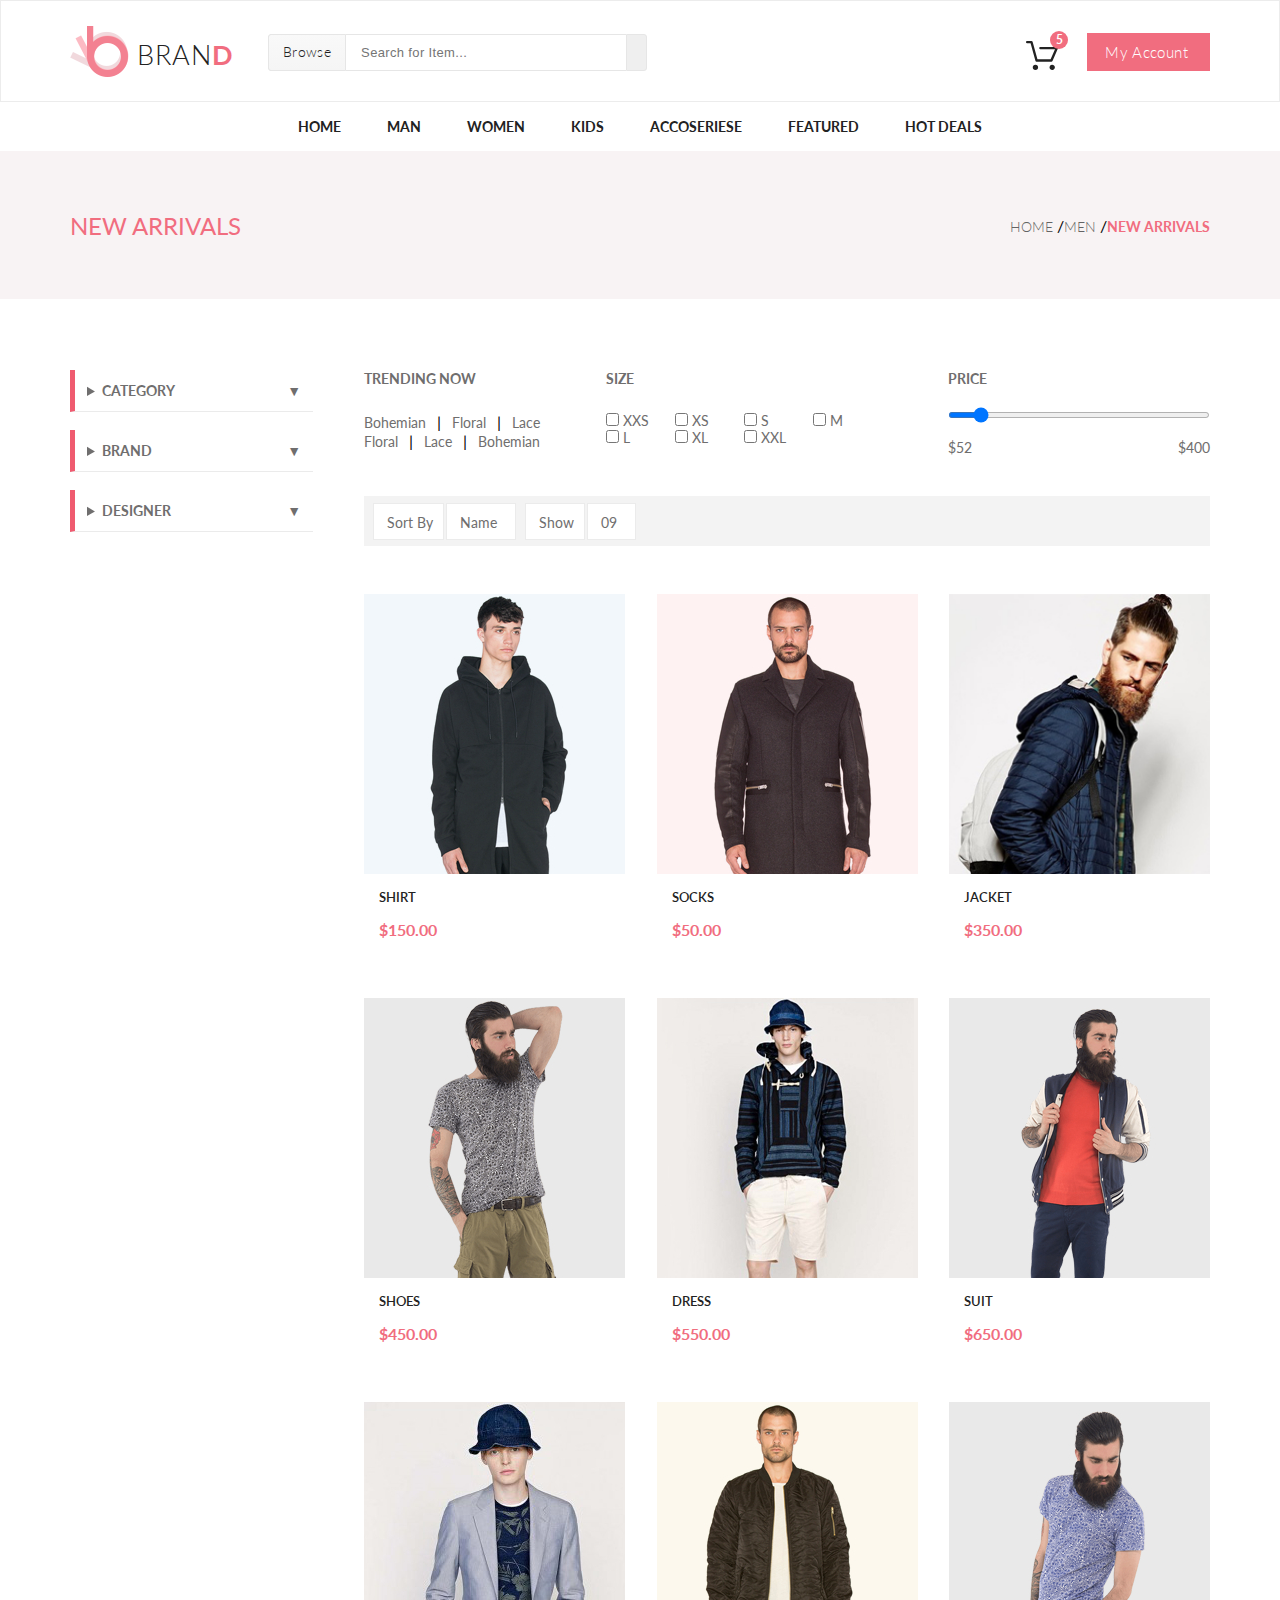
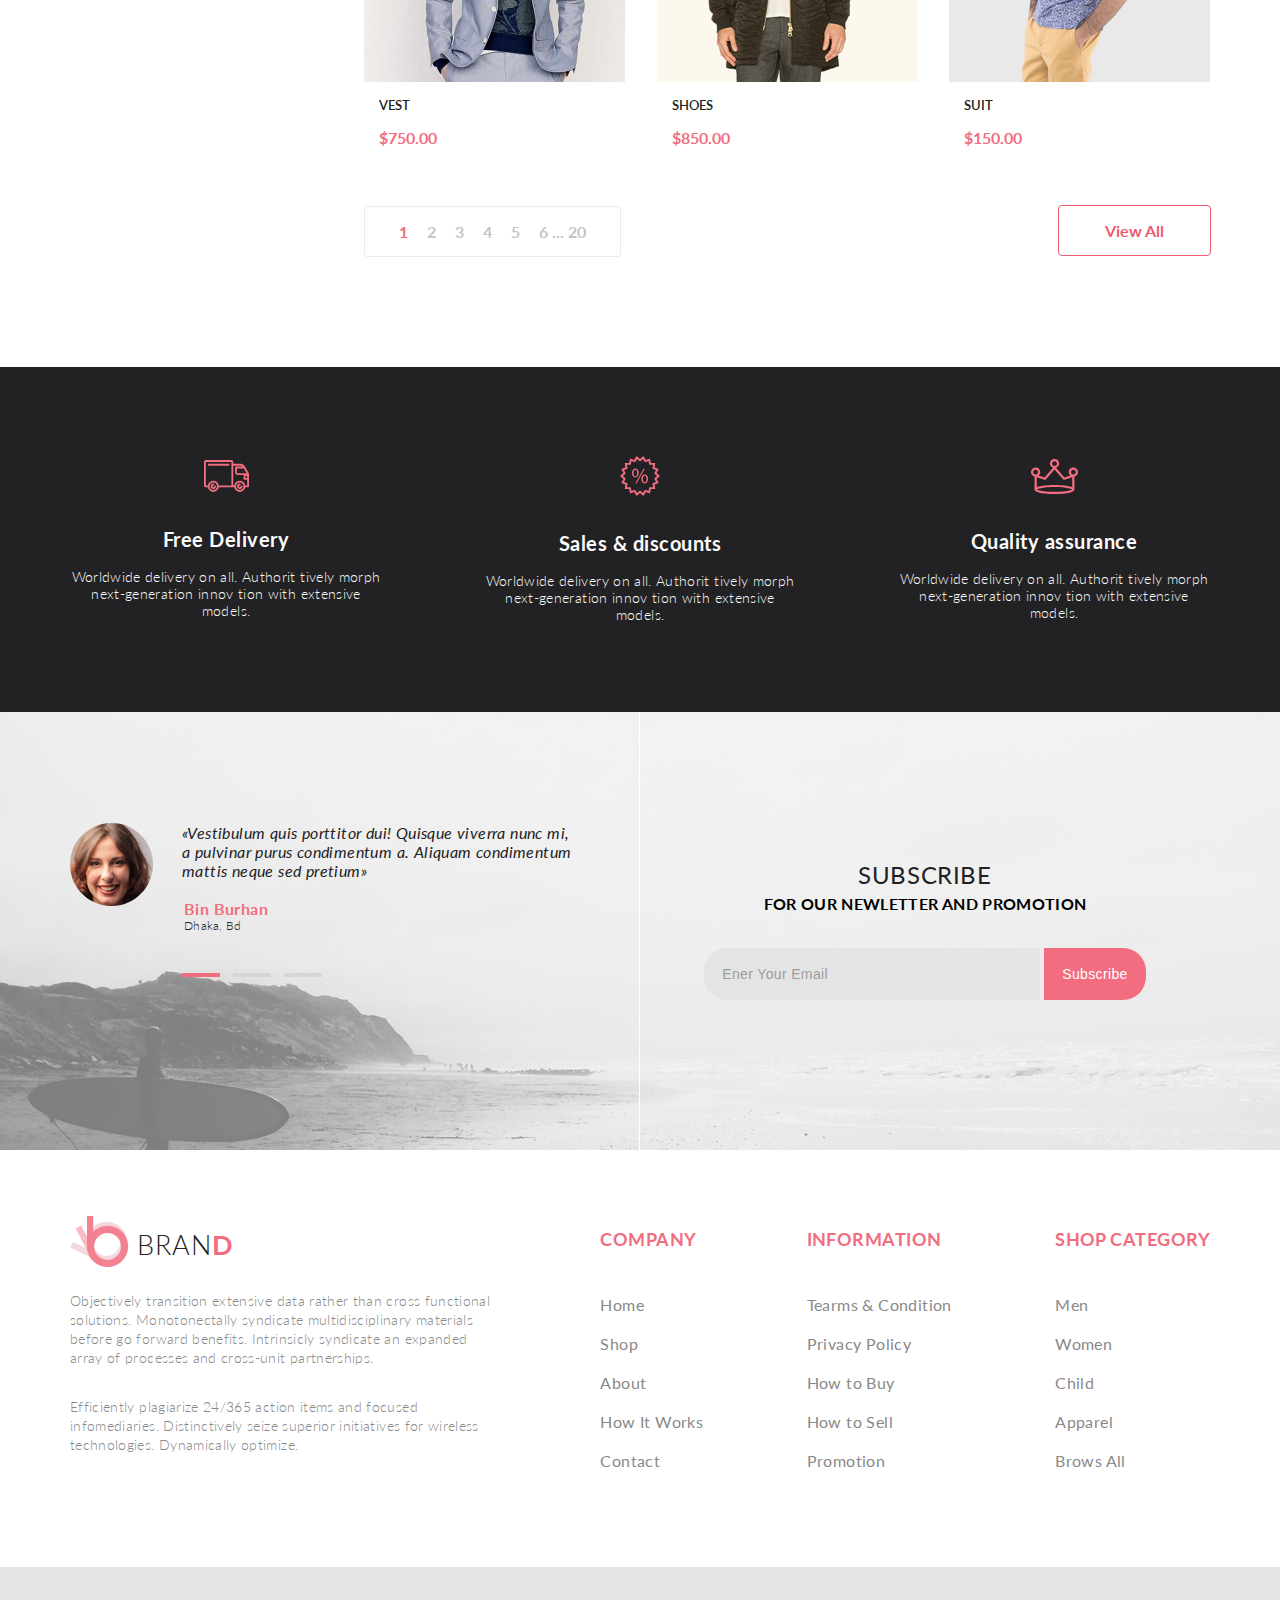
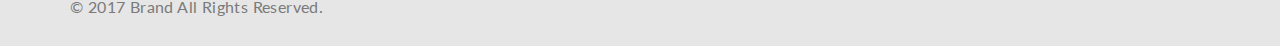
<file: eshop/public/catalog.html>
<!DOCTYPE html>
<html lang="en">

<head>
    <meta charset="UTF-8">
    <title>Catalog</title>
    <link href="https://fonts.googleapis.com/css?family=Lato:300,400,700,900" rel="stylesheet">
    <link rel="stylesheet" href="https://use.fontawesome.com/releases/v5.6.1/css/all.css"
          integrity="sha384-gfdkjb5BdAXd+lj+gudLWI+BXq4IuLW5IT+brZEZsLFm++aCMlF1V92rMkPaX4PP" crossorigin="anonymous">
    <link rel="stylesheet" href="css/style.css">
</head>

<body>
<div class="wrapper">
    <div class="top">
        <!--HEADER-->
        <header class="header">
            <div class="container header__flex">
                <div class="header__left">
                    <a class="logo" href="index.html"><img src="img/logo.png" alt="logo">
                        <div class="brand">BRAN<span class="pink weight">D</span></div>
                    </a>
                    <form class="header__form" action="#">
                        <div class="browse"><a href="#" class="brw">Browse<i class="fas fa-caret-down"></i></a>
                            <div class="drop__browse">
                                <h3 class="drop__header">Women</h3>
                                <ul>
                                    <li><a href="catalog.html" class="drop__link">Dresses</a></li>
                                    <li><a href="catalog.html" class="drop__link">Tops</a></li>
                                    <li><a href="catalog.html" class="drop__link">Sweaters/Knits</a></li>
                                    <li><a href="catalog.html" class="drop__link">Jackets/Coats</a></li>
                                    <li><a href="catalog.html" class="drop__link">Blazers</a></li>
                                    <li><a href="catalog.html" class="drop__link">Denim</a></li>
                                    <li><a href="catalog.html" class="drop__link">Leggings/Pants</a></li>
                                    <li><a href="catalog.html" class="drop__link">Skirts/Shorts</a></li>
                                    <li><a href="catalog.html" class="drop__link">Accessories </a></li>
                                </ul>
                                <h3 style="margin-top: 22px;" class="drop__header">Men</h3>
                                <ul>
                                    <li><a href="catalog.html" class="drop__link">Tees/Tank tops</a></li>
                                    <li><a href="catalog.html" class="drop__link">Shirts/Polos</a></li>
                                    <li><a href="catalog.html" class="drop__link">Sweaters</a></li>
                                    <li><a href="catalog.html" class="drop__link">Sweatshirts/Hoodies</a></li>
                                    <li><a href="catalog.html" class="drop__link">Blazers</a></li>
                                    <li><a href="catalog.html" class="drop__link">Jackets/vests</a></li>
                                </ul>
                            </div>
                        </div>
                        <input type="text" class="search" placeholder="Search for Item...">
                        <button class="search__button"><i class="fas fa-search"></i></button>
                    </form>
                </div>
                <div class="header__right">
                    <div class="sh"><a href="shopping-card.html"><img src="img/Forma_1.svg" alt="basket"
                                                                     class="shopping-cart"></a>
                        <!--from catalog.js  -->
                        <div class="sh-count"></div>
                        <div class="shopping-cart__drop">
                            
                            <!-- from catalog.js -->
                            <div class="render__cartList"></div>    
                            
                            <div class="total">
                                <div>total</div>
                                <div class="total__price"></div>
                            </div>
                            <a href="checkout.html" class="sc-btn">Checkout</a>
                            <a href="shopping-card.html" class="sc-btn">go&nbsp;to&nbsp;cart</a>
                        </div>
                    </div>
                    <a class="button" href="#">My&nbsp;Account<i class="fas fa-caret-down"></i></a>
                </div>
            </div>
        </header>
        <!--HEADER-->
        <!--MENU-->
        <nav class="navigation">
            <ul class="container menu">
                <li class="menu-list"><a href="index.html" class="menu-link">Home</a>
                </li>
                <li class="menu-list menu-list-second"><a href="catalog.html" class="menu-link">Man</a>
                    <div class="drop">
                        <div class="drop-flex">
                            <h3 class="drop-h3">Women</h3>
                            <ul>
                                <li><a href="catalog.html" class="drop-link">Dresses</a></li>
                                <li><a href="catalog.html" class="drop-link">Tops</a></li>
                                <li><a href="catalog.html" class="drop-link">Sweaters/Knits</a></li>
                                <li><a href="catalog.html" class="drop-link">Jackets/Coats</a></li>
                                <li><a href="catalog.html" class="drop-link">Blazers</a></li>
                                <li><a href="catalog.html" class="drop-link">Denim</a></li>
                                <li><a href="catalog.html" class="drop-link">Leggings/Pants</a></li>
                                <li><a href="catalog.html" class="drop-link">Skirts/Shorts</a></li>
                                <li><a href="catalog.html" class="drop-link">Accessories </a></li>
                            </ul>
                        </div>
                        <div class="drop-flex">
                            <h3 class="drop-h3">Women</h3>
                            <ul>
                                <li><a href="catalog.html" class="drop-link">Dresses</a></li>
                                <li><a href="catalog.html" class="drop-link">Tops</a></li>
                                <li><a href="catalog.html" class="drop-link">Sweaters/Knits</a></li>
                                <li><a href="catalog.html" class="drop-link">Jackets/Coats</a></li>
                            </ul>
                            <h3 class="drop-h3 drop-menu__margin">Women</h3>
                            <ul>
                                <li><a href="catalog.html" class="drop-link">Dresses</a></li>
                                <li><a href="catalog.html" class="drop-link">Tops</a></li>
                                <li><a href="catalog.html" class="drop-link">Sweaters/Knits</a></li>
                            </ul>
                        </div>
                        <div class="drop-flex">
                            <h3 class="drop-h3">Women</h3>
                            <ul>
                                <li><a href="catalog.html" class="drop-link">Dresses</a></li>
                                <li><a href="catalog.html" class="drop-link">Tops</a></li>
                                <li><a href="catalog.html" class="drop-link">Sweaters/Knits</a></li>
                                <li><a href="catalog.html" class="drop-link">Jackets/Coats</a></li>
                            </ul>
                            <div class="drop-flex-img"><a href="catalog.html" class="drop-super-sale">Super
                                sale!</a>
                            </div>
                        </div>
                    </div>
                </li>
                <li class="menu-list menu-list-third"><a href="catalog.html" class="menu-link">Women</a>
                    <div class="drop">
                        <div class="drop-flex">
                            <h3 class="drop-h3">Women</h3>
                            <ul>
                                <li><a href="catalog.html" class="drop-link">Dresses</a></li>
                                <li><a href="catalog.html" class="drop-link">Tops</a></li>
                                <li><a href="catalog.html" class="drop-link">Sweaters/Knits</a></li>
                                <li><a href="catalog.html" class="drop-link">Jackets/Coats</a></li>
                                <li><a href="catalog.html" class="drop-link">Blazers</a></li>
                                <li><a href="catalog.html" class="drop-link">Denim</a></li>
                                <li><a href="catalog.html" class="drop-link">Leggings/Pants</a></li>
                                <li><a href="catalog.html" class="drop-link">Skirts/Shorts</a></li>
                                <li><a href="catalog.html" class="drop-link">Accessories </a></li>
                            </ul>
                        </div>
                        <div class="drop-flex">
                            <h3 class="drop-h3">Women</h3>
                            <ul>
                                <li><a href="catalog.html" class="drop-link">Dresses</a></li>
                                <li><a href="catalog.html" class="drop-link">Tops</a></li>
                                <li><a href="catalog.html" class="drop-link">Sweaters/Knits</a></li>
                                <li><a href="catalog.html" class="drop-link">Jackets/Coats</a></li>
                            </ul>
                            <h3 class="drop-h3 drop-menu__margin">Women</h3>
                            <ul>
                                <li><a href="catalog.html" class="drop-link">Dresses</a></li>
                                <li><a href="catalog.html" class="drop-link">Tops</a></li>
                                <li><a href="catalog.html" class="drop-link">Sweaters/Knits</a></li>
                            </ul>
                        </div>
                        <div class="drop-flex">
                            <h3 class="drop-h3">Women</h3>
                            <ul>
                                <li><a href="catalog.html" class="drop-link">Dresses</a></li>
                                <li><a href="catalog.html" class="drop-link">Tops</a></li>
                                <li><a href="catalog.html" class="drop-link">Sweaters/Knits</a></li>
                                <li><a href="catalog.html" class="drop-link">Jackets/Coats</a></li>
                            </ul>
                            <div class="drop-flex-img"><a href="catalog.html" class="drop-super-sale">Super
                                sale!</a>
                            </div>
                        </div>
                    </div>
                </li>
                <li class="menu-list menu-list-fourth"><a href="catalog.html" class="menu-link">Kids</a>
                    <div class="drop">
                        <div class="drop-flex">
                            <h3 class="drop-h3">Women</h3>
                            <ul>
                                <li><a href="catalog.html" class="drop-link">Dresses</a></li>
                                <li><a href="catalog.html" class="drop-link">Tops</a></li>
                                <li><a href="catalog.html" class="drop-link">Sweaters/Knits</a></li>
                                <li><a href="catalog.html" class="drop-link">Jackets/Coats</a></li>
                                <li><a href="catalog.html" class="drop-link">Blazers</a></li>
                                <li><a href="catalog.html" class="drop-link">Denim</a></li>
                                <li><a href="catalog.html" class="drop-link">Leggings/Pants</a></li>
                                <li><a href="catalog.html" class="drop-link">Skirts/Shorts</a></li>
                                <li><a href="catalog.html" class="drop-link">Accessories </a></li>
                            </ul>
                        </div>
                        <div class="drop-flex">
                            <h3 class="drop-h3">Women</h3>
                            <ul>
                                <li><a href="catalog.html" class="drop-link">Dresses</a></li>
                                <li><a href="catalog.html" class="drop-link">Tops</a></li>
                                <li><a href="catalog.html" class="drop-link">Sweaters/Knits</a></li>
                                <li><a href="catalog.html" class="drop-link">Jackets/Coats</a></li>
                            </ul>
                            <h3 class="drop-h3 drop-menu__margin">Women</h3>
                            <ul>
                                <li><a href="catalog.html" class="drop-link">Dresses</a></li>
                                <li><a href="catalog.html" class="drop-link">Tops</a></li>
                                <li><a href="catalog.html" class="drop-link">Sweaters/Knits</a></li>
                            </ul>
                        </div>
                        <div class="drop-flex">
                            <h3 class="drop-h3">Women</h3>
                            <ul>
                                <li><a href="catalog.html" class="drop-link">Dresses</a></li>
                                <li><a href="catalog.html" class="drop-link">Tops</a></li>
                                <li><a href="catalog.html" class="drop-link">Sweaters/Knits</a></li>
                                <li><a href="catalog.html" class="drop-link">Jackets/Coats</a></li>
                            </ul>
                            <div class="drop-flex-img"><a href="catalog.html" class="drop-super-sale">Super
                                sale!</a>
                            </div>
                        </div>
                    </div>
                </li>
                <li class="menu-list menu-list-fifth"><a href="catalog.html" class="menu-link">Accoseriese</a>
                    <div class="drop">
                        <div class="drop-flex">
                            <h3 class="drop-h3">Women</h3>
                            <ul>
                                <li><a href="catalog.html" class="drop-link">Dresses</a></li>
                                <li><a href="catalog.html" class="drop-link">Tops</a></li>
                                <li><a href="catalog.html" class="drop-link">Sweaters/Knits</a></li>
                                <li><a href="catalog.html" class="drop-link">Jackets/Coats</a></li>
                                <li><a href="catalog.html" class="drop-link">Blazers</a></li>
                                <li><a href="catalog.html" class="drop-link">Denim</a></li>
                                <li><a href="catalog.html" class="drop-link">Leggings/Pants</a></li>
                                <li><a href="catalog.html" class="drop-link">Skirts/Shorts</a></li>
                                <li><a href="catalog.html" class="drop-link">Accessories </a></li>
                            </ul>
                        </div>
                        <div class="drop-flex">
                            <h3 class="drop-h3">Women</h3>
                            <ul>
                                <li><a href="catalog.html" class="drop-link">Dresses</a></li>
                                <li><a href="catalog.html" class="drop-link">Tops</a></li>
                                <li><a href="catalog.html" class="drop-link">Sweaters/Knits</a></li>
                                <li><a href="catalog.html" class="drop-link">Jackets/Coats</a></li>
                            </ul>
                            <h3 class="drop-h3 drop-menu__margin">Women</h3>
                            <ul>
                                <li><a href="catalog.html" class="drop-link">Dresses</a></li>
                                <li><a href="catalog.html" class="drop-link">Tops</a></li>
                                <li><a href="catalog.html" class="drop-link">Sweaters/Knits</a></li>
                            </ul>
                        </div>
                        <div class="drop-flex">
                            <h3 class="drop-h3">Women</h3>
                            <ul>
                                <li><a href="catalog.html" class="drop-link">Dresses</a></li>
                                <li><a href="catalog.html" class="drop-link">Tops</a></li>
                                <li><a href="catalog.html" class="drop-link">Sweaters/Knits</a></li>
                                <li><a href="catalog.html" class="drop-link">Jackets/Coats</a></li>
                            </ul>
                            <div class="drop-flex-img"><a href="catalog.html" class="drop-super-sale">Super
                                sale!</a>
                            </div>
                        </div>
                    </div>
                </li>
                <li class="menu-list menu-list-pre-last"><a href="catalog.html" class="menu-link">Featured</a>
                    <div class="drop">
                        <div class="drop-flex">
                            <h3 class="drop-h3">Women</h3>
                            <ul>
                                <li><a href="catalog.html" class="drop-link">Dresses</a></li>
                                <li><a href="catalog.html" class="drop-link">Tops</a></li>
                                <li><a href="catalog.html" class="drop-link">Sweaters/Knits</a></li>
                                <li><a href="catalog.html" class="drop-link">Jackets/Coats</a></li>
                                <li><a href="catalog.html" class="drop-link">Blazers</a></li>
                                <li><a href="catalog.html" class="drop-link">Denim</a></li>
                                <li><a href="catalog.html" class="drop-link">Leggings/Pants</a></li>
                                <li><a href="catalog.html" class="drop-link">Skirts/Shorts</a></li>
                                <li><a href="catalog.html" class="drop-link">Accessories </a></li>
                            </ul>
                        </div>
                        <div class="drop-flex">
                            <h3 class="drop-h3">Women</h3>
                            <ul>
                                <li><a href="catalog.html" class="drop-link">Dresses</a></li>
                                <li><a href="catalog.html" class="drop-link">Tops</a></li>
                                <li><a href="catalog.html" class="drop-link">Sweaters/Knits</a></li>
                                <li><a href="catalog.html" class="drop-link">Jackets/Coats</a></li>
                            </ul>
                            <h3 class="drop-h3 drop-menu__margin">Women</h3>
                            <ul>
                                <li><a href="catalog.html" class="drop-link">Dresses</a></li>
                                <li><a href="catalog.html" class="drop-link">Tops</a></li>
                                <li><a href="catalog.html" class="drop-link">Sweaters/Knits</a></li>
                            </ul>
                        </div>
                        <div class="drop-flex">
                            <h3 class="drop-h3">Women</h3>
                            <ul>
                                <li><a href="catalog.html" class="drop-link">Dresses</a></li>
                                <li><a href="catalog.html" class="drop-link">Tops</a></li>
                                <li><a href="catalog.html" class="drop-link">Sweaters/Knits</a></li>
                                <li><a href="catalog.html" class="drop-link">Jackets/Coats</a></li>
                            </ul>
                            <div class="drop-flex-img"><a href="catalog.html" class="drop-super-sale">Super
                                sale!</a>
                            </div>
                        </div>
                    </div>
                </li>
                <li class="menu-list menu-list-last"><a href="catalog.html" class="menu-link">Hot Deals</a>
                    <div class="drop">
                        <div class="drop-flex">
                            <h3 class="drop-h3">Women</h3>
                            <ul>
                                <li><a href="catalog.html" class="drop-link">Dresses</a></li>
                                <li><a href="catalog.html" class="drop-link">Tops</a></li>
                                <li><a href="catalog.html" class="drop-link">Sweaters/Knits</a></li>
                                <li><a href="catalog.html" class="drop-link">Jackets/Coats</a></li>
                                <li><a href="catalog.html" class="drop-link">Blazers</a></li>
                                <li><a href="catalog.html" class="drop-link">Denim</a></li>
                                <li><a href="catalog.html" class="drop-link">Leggings/Pants</a></li>
                                <li><a href="catalog.html" class="drop-link">Skirts/Shorts</a></li>
                                <li><a href="catalog.html" class="drop-link">Accessories </a></li>
                            </ul>
                        </div>
                        <div class="drop-flex">
                            <h3 class="drop-h3">Women</h3>
                            <ul>
                                <li><a href="catalog.html" class="drop-link">Dresses</a></li>
                                <li><a href="catalog.html" class="drop-link">Tops</a></li>
                                <li><a href="catalog.html" class="drop-link">Sweaters/Knits</a></li>
                                <li><a href="catalog.html" class="drop-link">Jackets/Coats</a></li>
                            </ul>
                            <h3 class="drop-h3 drop-menu__margin">Women</h3>
                            <ul>
                                <li><a href="catalog.html" class="drop-link">Dresses</a></li>
                                <li><a href="catalog.html" class="drop-link">Tops</a></li>
                                <li><a href="catalog.html" class="drop-link">Sweaters/Knits</a></li>
                            </ul>
                        </div>
                        <div class="drop-flex">
                            <h3 class="drop-h3">Women</h3>
                            <ul>
                                <li><a href="catalog.html" class="drop-link">Dresses</a></li>
                                <li><a href="catalog.html" class="drop-link">Tops</a></li>
                                <li><a href="catalog.html" class="drop-link">Sweaters/Knits</a></li>
                                <li><a href="catalog.html" class="drop-link">Jackets/Coats</a></li>
                            </ul>
                            <div class="drop-flex-img"><a href="catalog.html" class="drop-super-sale">Super
                                sale!</a>
                            </div>
                        </div>
                    </div>
                </li>
            </ul>
        </nav>
        <!--MENU-->
        <!--BREADCRUMBS-->
        <section class="catalog-header">
            <div class="container ch-flex">
                <h1>New Arrivals</h1>
                <nav>
                    <ul>
                        <li><a href="index.html">Home</a>&nbsp;/</li>
                        <li><a href="catalog.html">Men</a>&nbsp;/</li>
                        <li><a href="#" class="activate">New Arrivals</a></li>
                    </ul>
                </nav>
            </div>
        </section>
        <!--BREADCRUMBS-->
        <div class="container">
            <!--LEFT-SIDE CATALOG-->
            <nav class="left-side">
                <details>
                    <summary>Category</summary>
                    <ul>
                        <li><a href="catalog.html">Accessories</a></li>
                        <li><a href="catalog.html">Bags</a></li>
                        <li><a href="catalog.html">Denim</a></li>
                        <li><a href="catalog.html">Hoodies &amp;&nbsp;Sweatshirts</a></li>
                        <li><a href="catalog.html">Jackets &amp;&nbsp;Coats</a></li>
                        <li><a href="catalog.html">Pants</a></li>
                        <li><a href="catalog.html">Polos</a></li>
                        <li><a href="catalog.html">Shirts</a></li>
                        <li><a href="catalog.html">Shoes</a></li>
                        <li><a href="catalog.html">Shorts</a></li>
                        <li><a href="catalog.html">Sweaters &amp;&nbsp;Knits</a></li>
                        <li><a href="catalog.html">T-Shirts</a></li>
                        <li><a href="catalog.html">Tanks</a></li>
                    </ul>
                </details>
                <details>
                    <summary>BRAND</summary>
                </details>
                <details>
                    <summary>DESIGNER</summary>
                </details>
            </nav>
            <!--LEFT-SIDE CATALOG-->
            <!--RIGHT-SIDE CATALOG-->
            <section class="right-side">
                <!--FILTERS-->
                <div class="top-filter">
                    <div class="trending">
                        <h3>Trending now</h3>
                        <div class="floral">
                            <a href="catalog.html">Bohemian</a>&nbsp;| <a href="catalog.html">Floral</a>&nbsp;| <a
                                href="catalog.html">Lace</a>
                            <a href="catalog.html">Floral</a>&nbsp;| <a href="catalog.html">Lace</a>&nbsp;| <a
                                href="catalog.html">Bohemian</a>
                        </div>
                    </div>
                    <div class="size">
                        <h3>Size</h3>
                        <div class="size-filter">
                            <div>
                                <label for="XXS">
                                    <input id="XXS" type="checkbox">
                                    XXS
                                </label>
                                <label for="L">
                                    <input id="L" type="checkbox">
                                    L
                                </label>
                            </div>
                            <div>
                                <label for="XS">
                                    <input id="XS" type="checkbox">
                                    XS
                                </label>
                                <label for="XL">
                                    <input id="XL" type="checkbox">
                                    XL
                                </label>
                            </div>
                            <div>
                                <label for="S">
                                    <input id="S" type="checkbox">
                                    S
                                </label>
                                <label for="XXL">
                                    <input id="XXL" type="checkbox">
                                    XXL
                                </label>
                            </div>
                            <div>
                                <label for="M">
                                    <input id="M" type="checkbox">
                                    M
                                </label>
                            </div>
                        </div>
                    </div>
                    <div>
                        <h3>Price</h3>
                        <input type="range" value="10" step="0.1" class="range" title="range">
                        <div class="min-price">$52</div>
                        <div class="max-price">$400</div>
                    </div>
                </div>
                <div class="sort">
                    <div class="sortby">Sort By</div>
                    <a href="#">
                        <div class="sortname">Name <i class="fas fa-caret-down"></i></div>
                    </a>
                    <div class="sortby">Show</div>
                    <a href="#">
                        <div class="sortname">09 <i class="fas fa-caret-down"></i></div>
                    </a>
                </div>
                <!--FILTERS-->
                <!--PRODUCT CATALOG-->
                <div class="product-catalog">
                  
                    <!-- from catalog.js -->

                </div>
                <!--PRODUCT CATALOG-->
                <!--PRODUCT CATALOG BOTTOM-->
                <div>
                    <div class="pages">
                        <a href="#"><i class="fas fa-angle-left"></i></a>
                        <a href="#"><i class="active">1</i></a>
                        <a href="#"><i>2</i></a>
                        <a href="#"><i>3</i></a>
                        <a href="#"><i>4</i></a>
                        <a href="#"><i>5</i></a>
                        <a href="#"><i>6</i></a>
                        <a href="#"><i>...</i></a>
                        <a href="#"><i>20</i></a>
                        <a href="#"><i class="fas fa-angle-right"></i></a>
                    </div>
                    <a href="#" class="viewall">View All</a>
                </div>

            </section>
            <!--PRODUCT CATALOG-->
        </div>

        <!--FEATURE-->
        <div class="feature-box-side">
            <div class="feature-box-catalog container">
                <article class="box-catalog-title">
                    <img src="img/delivery.svg" alt="delivery">
                    <h4>Free Delivery</h4>
                    <p>Worldwide delivery on&nbsp;all. Authorit tively morph next-generation innov tion with extensive
                        models.</p>
                </article>
                <article class="box-catalog-title">
                    <img src="img/discount.svg" alt="discount">
                    <h4>Sales &amp;&nbsp;discounts</h4>
                    <p>Worldwide delivery on&nbsp;all. Authorit tively morph next-generation innov tion with extensive
                        models.</p>
                </article>
                <article class="box-catalog-title">
                    <img src="img/quality.svg" alt="quality">
                    <h4>Quality assurance</h4>
                    <p>Worldwide delivery on&nbsp;all. Authorit tively morph next-generation innov tion with extensive
                        models.</p>
                </article>
            </div>
        </div>
        <!--FEATURE-->
        <!--SUBSCRIBE PANEL-->
        <div class="subscribe">
            <div class="container">
                <div class="review">
                    <div class="rev review__rev">
                        <p class="rev-pers">&laquo;Vestibulum quis porttitor dui! Quisque viverra nunc&nbsp;mi,
                            a&nbsp;pulvinar purus condimentum&nbsp;a. Aliquam condimentum mattis neque sed pretium&raquo;</p>
                        <p class="person-name">Bin Burhan</p>
                        <p class="person-place">Dhaka, Bd</p>
                        <div class="lines">
                            <div class="line checked"></div>
                            <div class="line"></div>
                            <div class="line"></div>
                        </div>
                    </div>

                </div>
                <article class="subs">
                    <h3>Subscribe</h3>
                    <h4>FOR OUR NEWLETTER AND PROMOTION</h4>
                    <form action="#" class="fs">
                        <input type="email" class="form" placeholder="Ener Your Email">
                        <button class="sub-but">Subscribe</button>
                    </form>
                </article>
            </div>
        </div>
    </div>
    <!--SUBSCRIBE PANEL-->
    <!--FOOTER-->
    <footer class="container">
        <div class="info">
            <a class="logo" href="index.html"><img src="img/logo.png" alt="logo">
                <div class="brand">BRAN<span class="pink weight">D</span></div>
            </a>
            <p>Objectively transition extensive data rather than cross functional solutions. Monotonectally syndicate
                multidisciplinary materials before go&nbsp;forward benefits. Intrinsicly syndicate an&nbsp;expanded
                array of
                processes
                and cross-unit partnerships.</p>
            <p>Efficiently plagiarize 24/365 action items and focused infomediaries.
                Distinctively seize superior initiatives for wireless technologies. Dynamically optimize.</p>
        </div>
        <nav>
            <h4>COMPANY</h4>
            <ul>
                <li><a href="index.html">Home</a></li>
                <li><a href="catalog.html">Shop</a></li>
                <li><a href="#">About</a></li>
                <li><a href="#">How It&nbsp;Works</a></li>
                <li><a href="#">Contact</a></li>
            </ul>
        </nav>
        <nav>

            <h4>INFORMATION</h4>
            <ul>
                <li><a href="#">Tearms &amp;&nbsp;Condition</a></li>
                <li><a href="#">Privacy Policy</a></li>
                <li><a href="#">How to&nbsp;Buy</a></li>
                <li><a href="#">How to&nbsp;Sell</a></li>
                <li><a href="#">Promotion</a></li>
            </ul>
        </nav>
        <nav>

            <h4>SHOP CATEGORY</h4>
            <ul>
                <li><a href="catalog.html">Men</a></li>
                <li><a href="catalog.html">Women</a></li>
                <li><a href="catalog.html">Child</a></li>
                <li><a href="catalog.html">Apparel</a></li>
                <li><a href="catalog.html">Brows All</a></li>
            </ul>
        </nav>

    </footer>


    <div class="social">
        <div class="container">
            <div class="rights">&copy;&nbsp;2017 Brand All Rights Reserved.</div>
            <div class="icons">
                <a href="#"><i class="fab fa-facebook-square"></i></a>
                <a href="#"><i class="fab fa-twitter-square"></i></a>
                <a href="#"><i class="fab fa-linkedin"></i></a>
                <a href="#"><i class="fab fa-pinterest-square"></i></a>
                <a href="#"><i class="fab fa-google-plus-square"></i></a>
            </div>
        </div>
    </div>
    <!--FOOTER-->
</div>

<script src="js/catalog.js"></script>

</body>
</html>
</file>
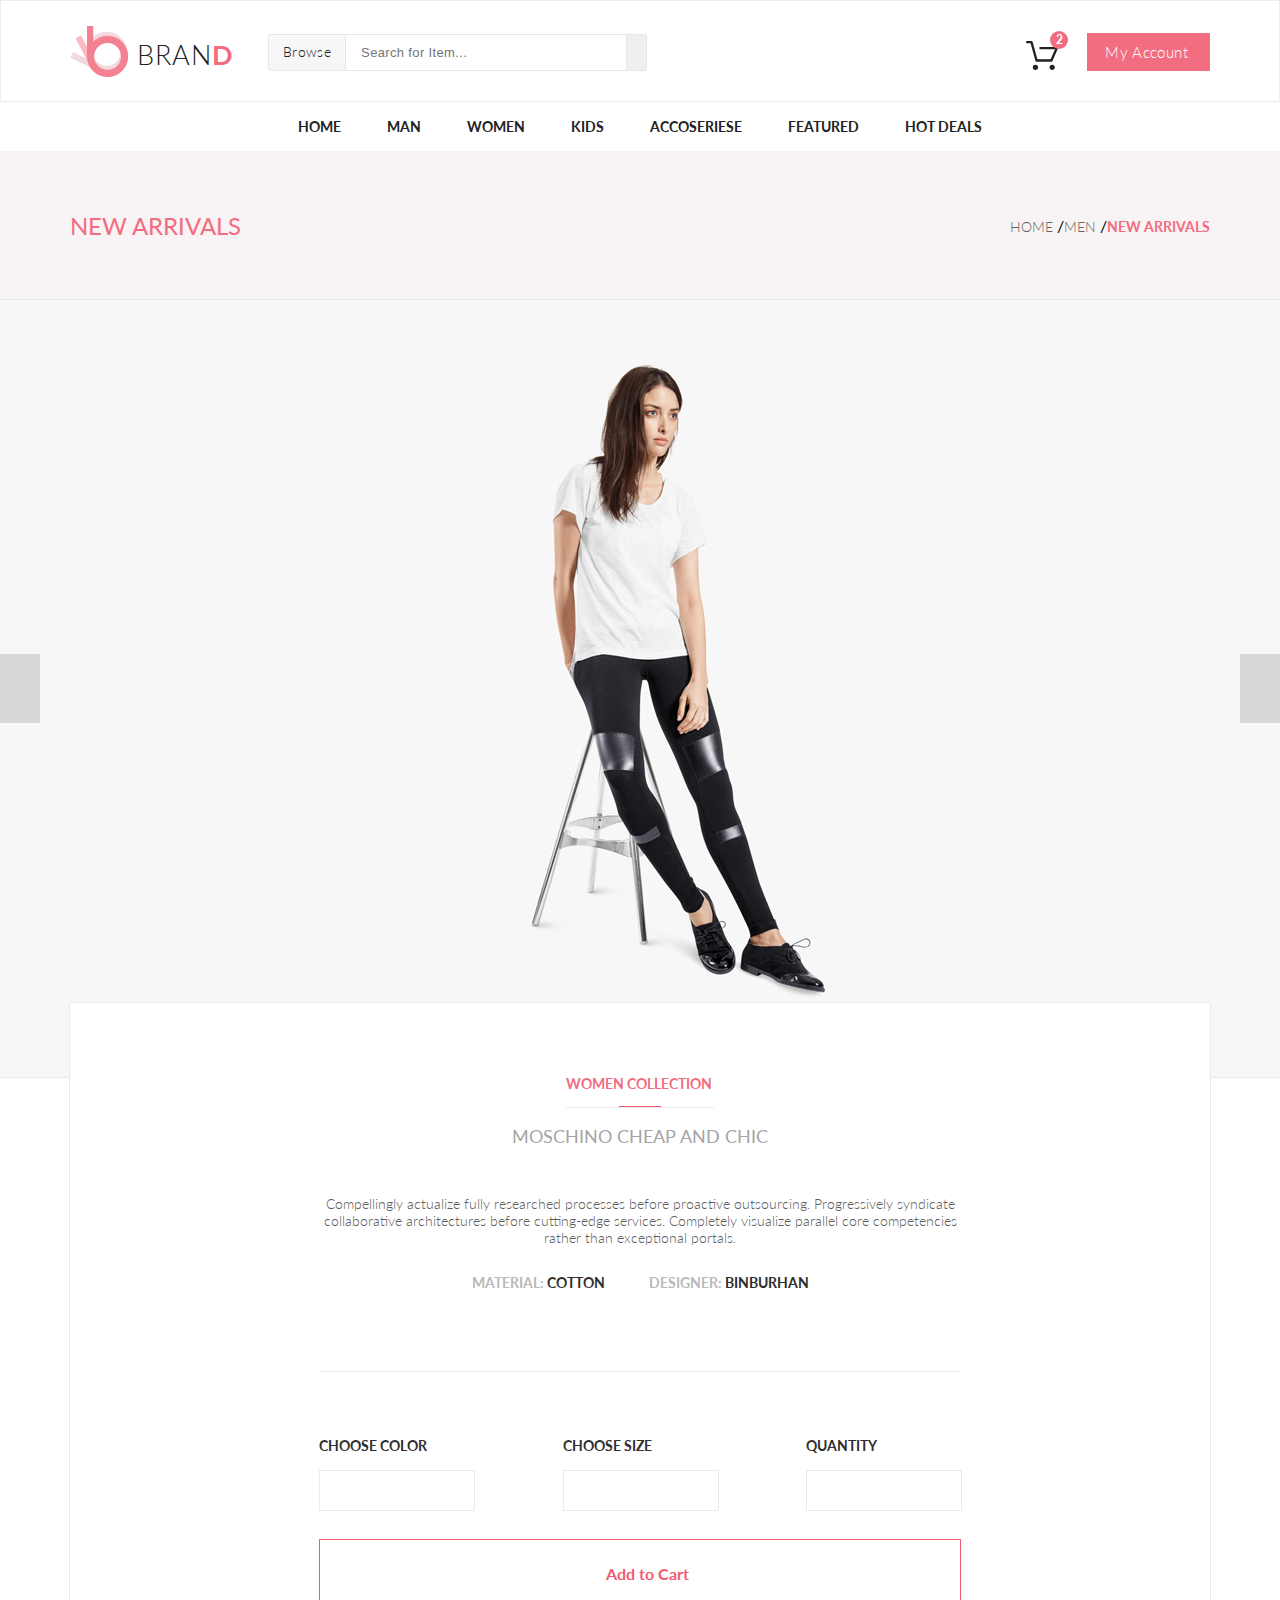
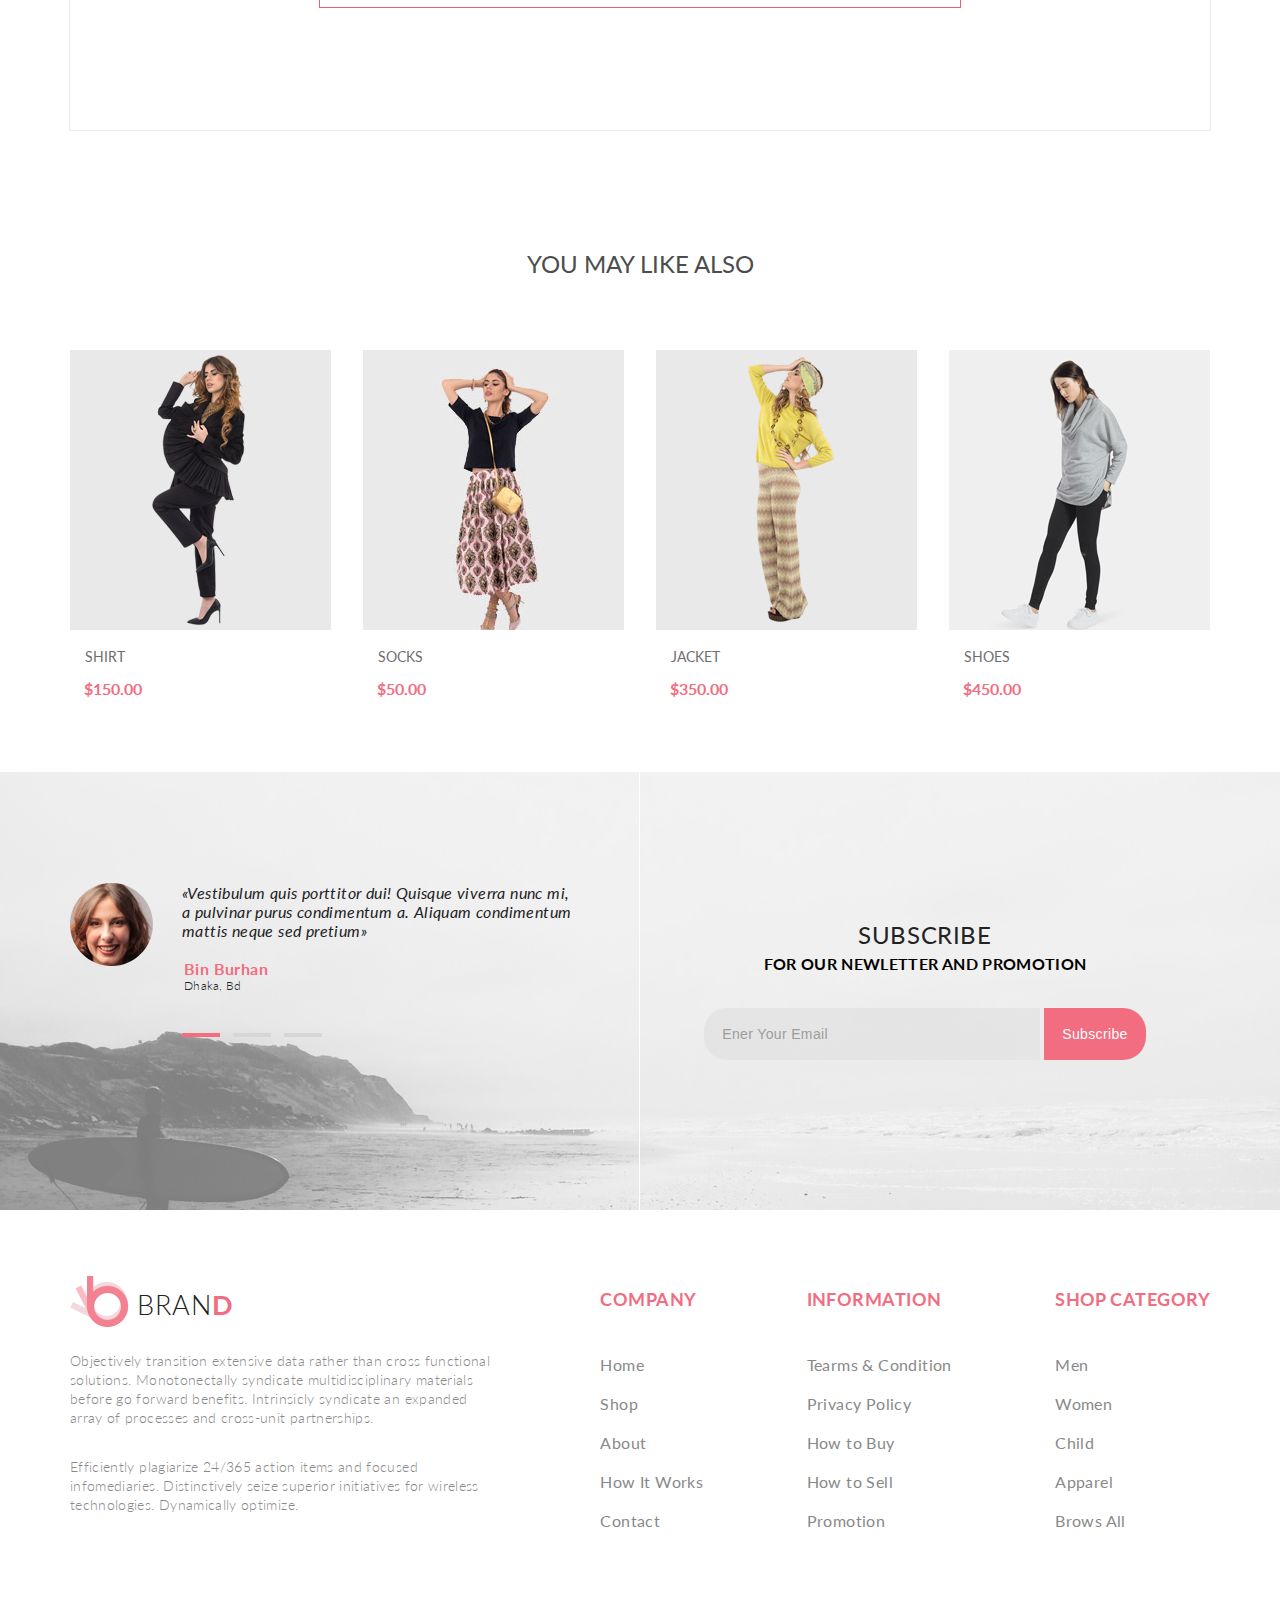
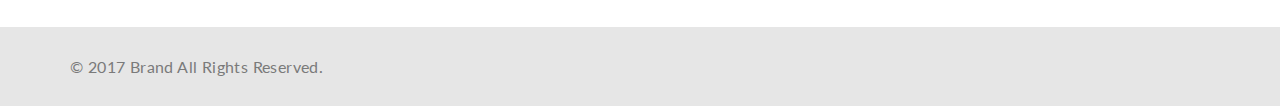
<file: eshop/public/single-page.html>
<!DOCTYPE html>
<html lang="en">

<head>
    <meta charset="UTF-8">
    <title>Single-Page</title>
    <link href="https://fonts.googleapis.com/css?family=Lato:300,400,700,900" rel="stylesheet">
    <link rel="stylesheet" href="https://use.fontawesome.com/releases/v5.6.1/css/all.css"
          integrity="sha384-gfdkjb5BdAXd+lj+gudLWI+BXq4IuLW5IT+brZEZsLFm++aCMlF1V92rMkPaX4PP" crossorigin="anonymous">
    <link rel="stylesheet" href="css/style.css">
</head>

<body>
<div class="wrapper">
    <div class="top">
        <!--HEADER-->
        <header class="header">
            <div class="container header__flex">
                <div class="header__left">
                    <a class="logo" href="index.html"><img src="img/logo.png" alt="logo">
                        <div class="brand">BRAN<span class="pink weight">D</span></div>
                    </a>
                    <form class="header__form" action="#">
                        <div class="browse"><a href="#" class="brw">Browse<i class="fas fa-caret-down"></i></a>
                            <div class="drop__browse">
                                <h3 class="drop__header">Women</h3>
                                <ul>
                                    <li><a href="catalog.html" class="drop__link">Dresses</a></li>
                                    <li><a href="catalog.html" class="drop__link">Tops</a></li>
                                    <li><a href="catalog.html" class="drop__link">Sweaters/Knits</a></li>
                                    <li><a href="catalog.html" class="drop__link">Jackets/Coats</a></li>
                                    <li><a href="catalog.html" class="drop__link">Blazers</a></li>
                                    <li><a href="catalog.html" class="drop__link">Denim</a></li>
                                    <li><a href="catalog.html" class="drop__link">Leggings/Pants</a></li>
                                    <li><a href="catalog.html" class="drop__link">Skirts/Shorts</a></li>
                                    <li><a href="catalog.html" class="drop__link">Accessories </a></li>
                                </ul>
                                <h3 style="margin-top: 22px;" class="drop__header">Men</h3>
                                <ul>
                                    <li><a href="catalog.html" class="drop__link">Tees/Tank tops</a></li>
                                    <li><a href="catalog.html" class="drop__link">Shirts/Polos</a></li>
                                    <li><a href="catalog.html" class="drop__link">Sweaters</a></li>
                                    <li><a href="catalog.html" class="drop__link">Sweatshirts/Hoodies</a></li>
                                    <li><a href="catalog.html" class="drop__link">Blazers</a></li>
                                    <li><a href="catalog.html" class="drop__link">Jackets/vests</a></li>
                                </ul>
                            </div>
                        </div>
                        <input type="text" class="search" placeholder="Search for Item...">
                        <button class="search__button"><i class="fas fa-search"></i></button>
                    </form>
                </div>
                <div class="header__right">
                    <div class="sh"><a href="shopping-card.html"><img src="img/Forma_1.svg" alt="basket"
                                                                     class="shopping-cart"></a>
                        <!-- from single-page.js -->
                        <div class="sh-count"></div>
                        <div class="shopping-cart__drop">
                            
                            <!-- from single-page.js -->
                            <div class="render__cartList"></div>
                            
                            <div class="total">
                                <div>total</div>
                                <!-- from single-page.js -->
                                <div class="total__price"></div>
                            </div>
                            <a href="checkout.html" class="sc-btn">Checkout</a>
                            <a href="shopping-card.html" class="sc-btn">go&nbsp;to&nbsp;cart</a>
                        </div>
                    </div>
                    <a class="button" href="#">My&nbsp;Account<i class="fas fa-caret-down"></i></a>
                </div>
            </div>
        </header>
        <!--HEADER-->
        <!--MENU-->
        <nav class="navigation">
            <ul class="container menu">
                <li class="menu-list"><a href="index.html" class="menu-link">Home</a>
                </li>
                <li class="menu-list menu-list-second"><a href="catalog.html" class="menu-link">Man</a>
                    <div class="drop">
                        <div class="drop-flex">
                            <h3 class="drop-h3">Women</h3>
                            <ul>
                                <li><a href="catalog.html" class="drop-link">Dresses</a></li>
                                <li><a href="catalog.html" class="drop-link">Tops</a></li>
                                <li><a href="catalog.html" class="drop-link">Sweaters/Knits</a></li>
                                <li><a href="catalog.html" class="drop-link">Jackets/Coats</a></li>
                                <li><a href="catalog.html" class="drop-link">Blazers</a></li>
                                <li><a href="catalog.html" class="drop-link">Denim</a></li>
                                <li><a href="catalog.html" class="drop-link">Leggings/Pants</a></li>
                                <li><a href="catalog.html" class="drop-link">Skirts/Shorts</a></li>
                                <li><a href="catalog.html" class="drop-link">Accessories </a></li>
                            </ul>
                        </div>
                        <div class="drop-flex">
                            <h3 class="drop-h3">Women</h3>
                            <ul>
                                <li><a href="catalog.html" class="drop-link">Dresses</a></li>
                                <li><a href="catalog.html" class="drop-link">Tops</a></li>
                                <li><a href="catalog.html" class="drop-link">Sweaters/Knits</a></li>
                                <li><a href="catalog.html" class="drop-link">Jackets/Coats</a></li>
                            </ul>
                            <h3 class="drop-h3 drop-menu__margin">Women</h3>
                            <ul>
                                <li><a href="catalog.html" class="drop-link">Dresses</a></li>
                                <li><a href="catalog.html" class="drop-link">Tops</a></li>
                                <li><a href="catalog.html" class="drop-link">Sweaters/Knits</a></li>
                            </ul>
                        </div>
                        <div class="drop-flex">
                            <h3 class="drop-h3">Women</h3>
                            <ul>
                                <li><a href="catalog.html" class="drop-link">Dresses</a></li>
                                <li><a href="catalog.html" class="drop-link">Tops</a></li>
                                <li><a href="catalog.html" class="drop-link">Sweaters/Knits</a></li>
                                <li><a href="catalog.html" class="drop-link">Jackets/Coats</a></li>
                            </ul>
                            <div class="drop-flex-img"><a href="catalog.html" class="drop-super-sale">Super
                                sale!</a>
                            </div>
                        </div>
                    </div>
                </li>
                <li class="menu-list menu-list-third"><a href="catalog.html" class="menu-link">Women</a>
                    <div class="drop">
                        <div class="drop-flex">
                            <h3 class="drop-h3">Women</h3>
                            <ul>
                                <li><a href="catalog.html" class="drop-link">Dresses</a></li>
                                <li><a href="catalog.html" class="drop-link">Tops</a></li>
                                <li><a href="catalog.html" class="drop-link">Sweaters/Knits</a></li>
                                <li><a href="catalog.html" class="drop-link">Jackets/Coats</a></li>
                                <li><a href="catalog.html" class="drop-link">Blazers</a></li>
                                <li><a href="catalog.html" class="drop-link">Denim</a></li>
                                <li><a href="catalog.html" class="drop-link">Leggings/Pants</a></li>
                                <li><a href="catalog.html" class="drop-link">Skirts/Shorts</a></li>
                                <li><a href="catalog.html" class="drop-link">Accessories </a></li>
                            </ul>
                        </div>
                        <div class="drop-flex">
                            <h3 class="drop-h3">Women</h3>
                            <ul>
                                <li><a href="catalog.html" class="drop-link">Dresses</a></li>
                                <li><a href="catalog.html" class="drop-link">Tops</a></li>
                                <li><a href="catalog.html" class="drop-link">Sweaters/Knits</a></li>
                                <li><a href="catalog.html" class="drop-link">Jackets/Coats</a></li>
                            </ul>
                            <h3 class="drop-h3 drop-menu__margin">Women</h3>
                            <ul>
                                <li><a href="catalog.html" class="drop-link">Dresses</a></li>
                                <li><a href="catalog.html" class="drop-link">Tops</a></li>
                                <li><a href="catalog.html" class="drop-link">Sweaters/Knits</a></li>
                            </ul>
                        </div>
                        <div class="drop-flex">
                            <h3 class="drop-h3">Women</h3>
                            <ul>
                                <li><a href="catalog.html" class="drop-link">Dresses</a></li>
                                <li><a href="catalog.html" class="drop-link">Tops</a></li>
                                <li><a href="catalog.html" class="drop-link">Sweaters/Knits</a></li>
                                <li><a href="catalog.html" class="drop-link">Jackets/Coats</a></li>
                            </ul>
                            <div class="drop-flex-img"><a href="catalog.html" class="drop-super-sale">Super
                                sale!</a>
                            </div>
                        </div>
                    </div>
                </li>
                <li class="menu-list menu-list-fourth"><a href="catalog.html" class="menu-link">Kids</a>
                    <div class="drop">
                        <div class="drop-flex">
                            <h3 class="drop-h3">Women</h3>
                            <ul>
                                <li><a href="catalog.html" class="drop-link">Dresses</a></li>
                                <li><a href="catalog.html" class="drop-link">Tops</a></li>
                                <li><a href="catalog.html" class="drop-link">Sweaters/Knits</a></li>
                                <li><a href="catalog.html" class="drop-link">Jackets/Coats</a></li>
                                <li><a href="catalog.html" class="drop-link">Blazers</a></li>
                                <li><a href="catalog.html" class="drop-link">Denim</a></li>
                                <li><a href="catalog.html" class="drop-link">Leggings/Pants</a></li>
                                <li><a href="catalog.html" class="drop-link">Skirts/Shorts</a></li>
                                <li><a href="catalog.html" class="drop-link">Accessories </a></li>
                            </ul>
                        </div>
                        <div class="drop-flex">
                            <h3 class="drop-h3">Women</h3>
                            <ul>
                                <li><a href="catalog.html" class="drop-link">Dresses</a></li>
                                <li><a href="catalog.html" class="drop-link">Tops</a></li>
                                <li><a href="catalog.html" class="drop-link">Sweaters/Knits</a></li>
                                <li><a href="catalog.html" class="drop-link">Jackets/Coats</a></li>
                            </ul>
                            <h3 class="drop-h3 drop-menu__margin">Women</h3>
                            <ul>
                                <li><a href="catalog.html" class="drop-link">Dresses</a></li>
                                <li><a href="catalog.html" class="drop-link">Tops</a></li>
                                <li><a href="catalog.html" class="drop-link">Sweaters/Knits</a></li>
                            </ul>
                        </div>
                        <div class="drop-flex">
                            <h3 class="drop-h3">Women</h3>
                            <ul>
                                <li><a href="catalog.html" class="drop-link">Dresses</a></li>
                                <li><a href="catalog.html" class="drop-link">Tops</a></li>
                                <li><a href="catalog.html" class="drop-link">Sweaters/Knits</a></li>
                                <li><a href="catalog.html" class="drop-link">Jackets/Coats</a></li>
                            </ul>
                            <div class="drop-flex-img"><a href="catalog.html" class="drop-super-sale">Super
                                sale!</a>
                            </div>
                        </div>
                    </div>
                </li>
                <li class="menu-list menu-list-fifth"><a href="catalog.html" class="menu-link">Accoseriese</a>
                    <div class="drop">
                        <div class="drop-flex">
                            <h3 class="drop-h3">Women</h3>
                            <ul>
                                <li><a href="catalog.html" class="drop-link">Dresses</a></li>
                                <li><a href="catalog.html" class="drop-link">Tops</a></li>
                                <li><a href="catalog.html" class="drop-link">Sweaters/Knits</a></li>
                                <li><a href="catalog.html" class="drop-link">Jackets/Coats</a></li>
                                <li><a href="catalog.html" class="drop-link">Blazers</a></li>
                                <li><a href="catalog.html" class="drop-link">Denim</a></li>
                                <li><a href="catalog.html" class="drop-link">Leggings/Pants</a></li>
                                <li><a href="catalog.html" class="drop-link">Skirts/Shorts</a></li>
                                <li><a href="catalog.html" class="drop-link">Accessories </a></li>
                            </ul>
                        </div>
                        <div class="drop-flex">
                            <h3 class="drop-h3">Women</h3>
                            <ul>
                                <li><a href="catalog.html" class="drop-link">Dresses</a></li>
                                <li><a href="catalog.html" class="drop-link">Tops</a></li>
                                <li><a href="catalog.html" class="drop-link">Sweaters/Knits</a></li>
                                <li><a href="catalog.html" class="drop-link">Jackets/Coats</a></li>
                            </ul>
                            <h3 class="drop-h3 drop-menu__margin">Women</h3>
                            <ul>
                                <li><a href="catalog.html" class="drop-link">Dresses</a></li>
                                <li><a href="catalog.html" class="drop-link">Tops</a></li>
                                <li><a href="catalog.html" class="drop-link">Sweaters/Knits</a></li>
                            </ul>
                        </div>
                        <div class="drop-flex">
                            <h3 class="drop-h3">Women</h3>
                            <ul>
                                <li><a href="catalog.html" class="drop-link">Dresses</a></li>
                                <li><a href="catalog.html" class="drop-link">Tops</a></li>
                                <li><a href="catalog.html" class="drop-link">Sweaters/Knits</a></li>
                                <li><a href="catalog.html" class="drop-link">Jackets/Coats</a></li>
                            </ul>
                            <div class="drop-flex-img"><a href="catalog.html" class="drop-super-sale">Super
                                sale!</a>
                            </div>
                        </div>
                    </div>
                </li>
                <li class="menu-list menu-list-pre-last"><a href="catalog.html" class="menu-link">Featured</a>
                    <div class="drop">
                        <div class="drop-flex">
                            <h3 class="drop-h3">Women</h3>
                            <ul>
                                <li><a href="catalog.html" class="drop-link">Dresses</a></li>
                                <li><a href="catalog.html" class="drop-link">Tops</a></li>
                                <li><a href="catalog.html" class="drop-link">Sweaters/Knits</a></li>
                                <li><a href="catalog.html" class="drop-link">Jackets/Coats</a></li>
                                <li><a href="catalog.html" class="drop-link">Blazers</a></li>
                                <li><a href="catalog.html" class="drop-link">Denim</a></li>
                                <li><a href="catalog.html" class="drop-link">Leggings/Pants</a></li>
                                <li><a href="catalog.html" class="drop-link">Skirts/Shorts</a></li>
                                <li><a href="catalog.html" class="drop-link">Accessories </a></li>
                            </ul>
                        </div>
                        <div class="drop-flex">
                            <h3 class="drop-h3">Women</h3>
                            <ul>
                                <li><a href="catalog.html" class="drop-link">Dresses</a></li>
                                <li><a href="catalog.html" class="drop-link">Tops</a></li>
                                <li><a href="catalog.html" class="drop-link">Sweaters/Knits</a></li>
                                <li><a href="catalog.html" class="drop-link">Jackets/Coats</a></li>
                            </ul>
                            <h3 class="drop-h3 drop-menu__margin">Women</h3>
                            <ul>
                                <li><a href="catalog.html" class="drop-link">Dresses</a></li>
                                <li><a href="catalog.html" class="drop-link">Tops</a></li>
                                <li><a href="catalog.html" class="drop-link">Sweaters/Knits</a></li>
                            </ul>
                        </div>
                        <div class="drop-flex">
                            <h3 class="drop-h3">Women</h3>
                            <ul>
                                <li><a href="catalog.html" class="drop-link">Dresses</a></li>
                                <li><a href="catalog.html" class="drop-link">Tops</a></li>
                                <li><a href="catalog.html" class="drop-link">Sweaters/Knits</a></li>
                                <li><a href="catalog.html" class="drop-link">Jackets/Coats</a></li>
                            </ul>
                            <div class="drop-flex-img"><a href="catalog.html" class="drop-super-sale">Super
                                sale!</a>
                            </div>
                        </div>
                    </div>
                </li>
                <li class="menu-list menu-list-last"><a href="catalog.html" class="menu-link">Hot Deals</a>
                    <div class="drop">
                        <div class="drop-flex">
                            <h3 class="drop-h3">Women</h3>
                            <ul>
                                <li><a href="catalog.html" class="drop-link">Dresses</a></li>
                                <li><a href="catalog.html" class="drop-link">Tops</a></li>
                                <li><a href="catalog.html" class="drop-link">Sweaters/Knits</a></li>
                                <li><a href="catalog.html" class="drop-link">Jackets/Coats</a></li>
                                <li><a href="catalog.html" class="drop-link">Blazers</a></li>
                                <li><a href="catalog.html" class="drop-link">Denim</a></li>
                                <li><a href="catalog.html" class="drop-link">Leggings/Pants</a></li>
                                <li><a href="catalog.html" class="drop-link">Skirts/Shorts</a></li>
                                <li><a href="catalog.html" class="drop-link">Accessories </a></li>
                            </ul>
                        </div>
                        <div class="drop-flex">
                            <h3 class="drop-h3">Women</h3>
                            <ul>
                                <li><a href="catalog.html" class="drop-link">Dresses</a></li>
                                <li><a href="catalog.html" class="drop-link">Tops</a></li>
                                <li><a href="catalog.html" class="drop-link">Sweaters/Knits</a></li>
                                <li><a href="catalog.html" class="drop-link">Jackets/Coats</a></li>
                            </ul>
                            <h3 class="drop-h3 drop-menu__margin">Women</h3>
                            <ul>
                                <li><a href="catalog.html" class="drop-link">Dresses</a></li>
                                <li><a href="catalog.html" class="drop-link">Tops</a></li>
                                <li><a href="catalog.html" class="drop-link">Sweaters/Knits</a></li>
                            </ul>
                        </div>
                        <div class="drop-flex">
                            <h3 class="drop-h3">Women</h3>
                            <ul>
                                <li><a href="catalog.html" class="drop-link">Dresses</a></li>
                                <li><a href="catalog.html" class="drop-link">Tops</a></li>
                                <li><a href="catalog.html" class="drop-link">Sweaters/Knits</a></li>
                                <li><a href="catalog.html" class="drop-link">Jackets/Coats</a></li>
                            </ul>
                            <div class="drop-flex-img"><a href="catalog.html" class="drop-super-sale">Super
                                sale!</a>
                            </div>
                        </div>
                    </div>
                </li>
            </ul>
        </nav>
        <!--MENU-->
        <!--BREADCRUMBS-->
        <section class="catalog-header">
            <div class="container ch-flex">
                <h1>New Arrivals</h1>
                <nav>
                    <ul>
                        <li><a href="index.html">Home</a>&nbsp;/</li>
                        <li><a href="catalog.html">Men</a>&nbsp;/</li>
                        <li><a href="#" class="activate">New Arrivals</a></li>
                    </ul>
                </nav>
            </div>
        </section>
        <!--BREADCRUMBS-->
        <!--SINGLE PAGE PANEL-->
        <div class="single-page" style="background-image: url(img/Layer_42.jpg)">
            <a href="#" class="arrow">
                <div class="angle"><i class="fas fa-angle-left"></i></div>
            </a>
            <a href="#" class="arrow">
                <div class="angle"><i class="fas fa-angle-right"></i></div>
            </a>
        </div>
        <!--SINGLE PAGE PANEL-->
        <!--SINGLE PAGE DESCRIPTION-->
        <div class="product-description container">
            <div class="product-desc__wrapper">
                <div class="desc-head">WOMEN COLLECTION
                    <div class="border-bottom"></div>
                </div>
                <div class="product-description-name">Moschino Cheap And Chic</div>
                <div class="product-description-rating">
                    <i class="fas fa-star rat"></i>
                    <i class="fas fa-star rat"></i>
                    <i class="fas fa-star rat"></i>
                    <i class="fas fa-star rat"></i>
                    <i class="fas fa-star rat"></i>
                </div>
                <div class="product-description-desc">Compellingly actualize fully researched processes before proactive
                    outsourcing. Progressively syndicate collaborative architectures before cutting-edge services.
                    Completely
                    visualize parallel core competencies rather than exceptional portals.
                </div>
                <div class="product-description-info">
                    <div><span class="desc-info-name">MATERIAL:</span> COTTON</div>
                    <div><span class="desc-info-name">DESIGNER:</span> BINBURHAN</div>
                </div>
                <div class="desc-info-price"></div>
                <div class="choose-form">
                    <div class="form-choose-div"><span class="product-desc-head">CHOOSE COLOR</span><input id="color"
                                                                                                           list="dl_color"
                                                                                                           class="color"
                                                                                                           title="color">
                        <datalist id="dl_color">
                            <option label="Red" value="Red"></option>
                            <option label="Blue" value="Blue"></option>
                            <option label="Green" value="Green"></option>
                        </datalist>
                    </div>
                    <div class="form-choose-div"><span class="product-desc-head">CHOOSE SIZE</span><input id="size"
                                                                                                          list="dl_size"
                                                                                                          class="color"
                                                                                                          title="size">
                        <datalist id="dl_size">
                            <option label="S" value="S"></option>
                            <option label="M" value="M"></option>
                            <option label="L" value="L"></option>
                        </datalist>
                    </div>
                    <div class="form-choose-div"><span class="product-desc-head">QUANTITY</span><input type="number"
                                                                                                       class="number"
                                                                                                       title="number">
                    </div>
                </div>
                <a href="shopping-card.html"
                   class="choose-btn-text">
                    <div class="choose-btn"><i class="fas fa-shopping-cart qw"></i>Add to&nbsp;Cart</div>
                </a>
            </div>
        </div>
        <!--SINGLE PAGE DESCRIPTION-->
        <!--YOU MAY LIKE ALSO BLOCK-->
        <div class="container">
            <div class="also-header">you may like also</div>
            <div class="also-flex">
                
                <!-- from single-page.js -->

            </div>
        </div>
        <!--YOU MAY LIKE ALSO BLOCK-->
        <!--SUBSCRIBE PANEL-->
        <div class="subscribe">
            <div class="container">
                <div class="review">
                    <div class="rev review__rev">
                        <p class="rev-pers">&laquo;Vestibulum quis porttitor dui! Quisque viverra nunc&nbsp;mi,
                            a&nbsp;pulvinar purus condimentum&nbsp;a. Aliquam condimentum mattis neque sed pretium&raquo;</p>
                        <p class="person-name">Bin Burhan</p>
                        <p class="person-place">Dhaka, Bd</p>
                        <div class="lines">
                            <div class="line checked"></div>
                            <div class="line"></div>
                            <div class="line"></div>
                        </div>
                    </div>

                </div>
                <article class="subs">
                    <h3>Subscribe</h3>
                    <h4>FOR OUR NEWLETTER AND PROMOTION</h4>
                    <form action="#" class="fs">
                        <input type="email" class="form" placeholder="Ener Your Email">
                        <button class="sub-but">Subscribe</button>
                    </form>
                </article>
            </div>
        </div>
    </div>
    <!--SUBSCRIBE PANEL-->
    <!--FOOTER-->
    <footer class="container">
        <div class="info">
            <a class="logo" href="index.html"><img src="img/logo.png" alt="logo">
                <div class="brand">BRAN<span class="pink weight">D</span></div>
            </a>
            <p>Objectively transition extensive data rather than cross functional solutions. Monotonectally syndicate
                multidisciplinary materials before go&nbsp;forward benefits. Intrinsicly syndicate an&nbsp;expanded
                array of&nbsp;processes
                and cross-unit partnerships.</p>
            <p>Efficiently plagiarize 24/365 action items and focused infomediaries.
                Distinctively seize superior initiatives for wireless technologies. Dynamically optimize.</p>
        </div>
        <nav>
            <h4>COMPANY</h4>
            <ul>
                <li><a href="index.html">Home</a></li>
                <li><a href="catalog.html">Shop</a></li>
                <li><a href="#">About</a></li>
                <li><a href="#">How It&nbsp;Works</a></li>
                <li><a href="#">Contact</a></li>
            </ul>
        </nav>
        <nav>

            <h4>INFORMATION</h4>
            <ul>
                <li><a href="#">Tearms &amp;&nbsp;Condition</a></li>
                <li><a href="#">Privacy Policy</a></li>
                <li><a href="#">How to&nbsp;Buy</a></li>
                <li><a href="#">How to&nbsp;Sell</a></li>
                <li><a href="#">Promotion</a></li>
            </ul>
        </nav>
        <nav>

            <h4>SHOP CATEGORY</h4>
            <ul>
                <li><a href="catalog.html">Men</a></li>
                <li><a href="catalog.html">Women</a></li>
                <li><a href="catalog.html">Child</a></li>
                <li><a href="catalog.html">Apparel</a></li>
                <li><a href="catalog.html">Brows All</a></li>
            </ul>
        </nav>

    </footer>


    <div class="social">
        <div class="container">
            <div class="rights">&copy;&nbsp;2017 Brand All Rights Reserved.</div>
            <div class="icons">
                <a href="#"><i class="fab fa-facebook-square"></i></a>
                <a href="#"><i class="fab fa-twitter-square"></i></a>
                <a href="#"><i class="fab fa-linkedin"></i></a>
                <a href="#"><i class="fab fa-pinterest-square"></i></a>
                <a href="#"><i class="fab fa-google-plus-square"></i></a>
            </div>
        </div>
    </div>
    <!--FOOTER-->
</div>

<script src="js/single-page.js"></script>

</body>
</html>
</file>
<file: shop2/css/style.css>
@charset "UTF-8";
* {
  margin: 0;
  padding: 0; }

html, body {
  height: 100%; }

body {
  font-family: "Lato", sans-serif; }

.wrapper {
  min-height: 100%;
  display: flex;
  flex-direction: column;
  min-width: 1140px;
  margin: 0 auto; }

.top {
  flex-grow: 1; }

a {
  display: inline-block;
  text-decoration: none; }

li {
  list-style-type: none; }

.container {
  width: 1140px;
  margin: 0 auto; }

.header {
  box-shadow: 0 0 10px rgba(0, 0, 0, 0.17);
  border: 1px solid #ececec;
  background-color: #fff;
  height: 100px; }
  .header__flex {
    display: flex;
    justify-content: space-between;
    align-items: center;
    height: 100%;
    padding-top: 1px; }
  .header__left {
    display: flex;
    align-items: center; }

.logo {
  display: flex;
  align-items: center; }
  .logo img {
    padding-right: 8px;
    padding-bottom: 2px; }

.brand {
  color: #222;
  font-size: 27px;
  text-transform: uppercase;
  font-weight: 300;
  letter-spacing: 1px;
  padding: 20px 34px 15px 0; }

.pink {
  color: #f16d7f; }

.weight {
  font-weight: 700; }

.header__form {
  display: flex;
  align-items: center; }

.browse {
  border-radius: 3px 0 0 3px;
  border: 1px solid #e6e6e6;
  background-color: #cdcdcc;
  background-image: linear-gradient(to bottom, #f9f9f9 0%, #f5f5f5 100%);
  font-size: 14px;
  font-weight: 300;
  letter-spacing: 0.35px;
  line-height: 14px;
  padding: 10px 6px 11px 14px;
  position: relative; }
  .browse .fas {
    color: #838383; }

.brw {
  color: #222;
  position: relative; }

.drop__browse {
  border-radius: 5px;
  background-color: #fff;
  border: 1px solid #ececec;
  padding: 13px 20px;
  position: absolute;
  top: 35px;
  left: 17px;
  z-index: 1;
  display: none;
  width: 236px; }
  .drop__browse::before {
    content: "";
    display: block;
    width: 10px;
    height: 10px;
    background-color: #fff;
    position: absolute;
    top: -6px;
    left: 50px;
    transform: rotate(45deg);
    border-top: 1px solid #ececec;
    border-left: 1px solid #ececec; }

.drop__header {
  color: #232323;
  font-size: 14px;
  font-weight: 400;
  text-transform: uppercase;
  letter-spacing: 0.35px;
  border-bottom: 1px solid #e8e8e8;
  padding-bottom: 8px;
  overflow: hidden; }

.drop__link {
  color: #4f4f4f;
  font-size: 14px;
  font-weight: 400;
  line-height: 28px;
  letter-spacing: 0.35px;
  transition: all 0.3s ease;
  overflow: hidden; }
  .drop__link:hover {
    color: #f16d7f; }

.browse:hover .drop__browse {
  display: block; }

.search {
  border-width: 1px 0;
  border-style: solid;
  border-color: #e6e6e6;
  background-color: #fff;
  width: 250px;
  color: #a4a4a4;
  font-size: 13px;
  font-weight: 300;
  letter-spacing: 0.35px;
  padding: 10px 15px; }

.search__button {
  color: #a4a4a4;
  font-size: 15px;
  padding: 12px 9px 9px 2px;
  border-radius: 0 3px 3px 0;
  border: 1px solid #e6e6e6;
  font-weight: 300;
  letter-spacing: 0.35px;
  line-height: 14px;
  cursor: pointer;
  transition: all 0.3s ease; }
  .search__button:hover {
    color: #ccc; }

.fas {
  padding-left: 8px; }

.header__right {
  display: flex;
  align-items: center; }

.sh {
  position: relative;
  transition: all 1s ease-out; }
  .sh:hover img {
    transform: scale(1.4); }
  .sh:hover .sh-count {
    transform: rotate(12deg) scale(1.4); }
  .sh:hover .shopping-cart__drop {
    display: block; }

.shopping-cart {
  padding-top: 10px;
  padding-right: 29px;
  position: relative; }

.sh-count {
  position: absolute;
  width: 18px;
  height: 18px;
  background-color: #f16d7f;
  color: #fff;
  z-index: 1;
  text-align: center;
  line-height: 18px;
  font-size: 12px;
  font-weight: 700;
  letter-spacing: 0.3px;
  top: 0;
  left: 24px;
  border-radius: 9px; }

.shopping-cart__drop {
  border-radius: 5px;
  background-color: #fff;
  border: 1px solid #ececec;
  padding: 4px 20px 9px 20px;
  position: absolute;
  width: 262px;
  z-index: 1;
  display: none; }
  .shopping-cart__drop::before {
    content: "";
    display: block;
    width: 10px;
    height: 10px;
    background-color: #fff;
    position: absolute;
    top: -6px;
    left: 10px;
    transform: rotate(45deg);
    border-top: 1px solid #ececec;
    border-left: 1px solid #ececec; }

.product-in-sc {
  padding-bottom: 16px;
  padding-top: 16px;
  border-bottom: 1px solid #ededed;
  height: 88px; }
  .product-in-sc-img {
    width: 75px;
    height: 85px;
    float: left;
    background-size: cover; }

.product-in-sc-desc {
  float: left;
  padding-left: 15px;
  width: 150px; }

.h3-sc-name {
  color: #222;
  font-size: 12px;
  font-weight: 700;
  text-transform: uppercase;
  padding: 10px 0;
  width: inherit;
  overflow: hidden; }

.sc-rating {
  color: #e4af48;
  font-size: 12px;
  font-weight: 400;
  text-transform: uppercase; }

.sc-count {
  color: #f16d7f;
  font-size: 12px;
  font-weight: 400;
  text-transform: uppercase;
  padding-top: 12px; }

.sh__action {
  float: right;
  height: inherit;
  display: flex;
  justify-content: center;
  align-items: center; }

.total {
  color: #222;
  font-size: 16px;
  font-weight: 700;
  text-transform: uppercase;
  display: flex;
  justify-content: space-between;
  padding: 20px 0; }

.sc-btn {
  color: #4a4a4a;
  font-size: 14px;
  font-weight: 700;
  text-transform: uppercase;
  border: 1px solid #eaeaea;
  background-color: #fff;
  display: flex;
  justify-content: center;
  padding: 19px;
  margin: 11px 0;
  transition: all 0.3s ease; }
  .sc-btn:hover {
    color: #f16d7f;
    border: 1px solid #f16d7f; }

.button {
  color: #fff;
  font-size: 15px;
  font-weight: 300;
  background-color: #f16d7f;
  letter-spacing: 0.38px;
  padding: 10px 14px 10px 18px;
  transition: all 0.3s ease; }
  .button:hover {
    opacity: 0.8; }

.navigation {
  background-color: #fff; }

.menu {
  display: flex;
  justify-content: center; }

.menu-list {
  position: relative; }
  .menu-list:hover .drop {
    display: flex; }
  .menu-list-second:hover .drop {
    left: -250px; }
  .menu-list-third:hover .drop {
    left: -300px; }
  .menu-list-fourth:hover .drop {
    left: -350px; }
  .menu-list-fifth:hover .drop {
    left: -400px; }
  .menu-list-pre-last:hover .drop {
    left: -450px; }
  .menu-list-last:hover .drop {
    left: -500px; }
  .menu-list-second:hover .drop::before {
    left: 275px; }
  .menu-list-third:hover .drop::before {
    left: 325px; }
  .menu-list-fourth:hover .drop::before {
    left: 375px; }
  .menu-list-fifth:hover .drop::before {
    left: 425px; }
  .menu-list-pre-last:hover .drop::before {
    left: 475px; }
  .menu-list-last:hover .drop::before {
    left: 525px; }

.menu-link {
  display: block;
  padding: 16px 23px;
  color: #222;
  font-size: 14px;
  font-weight: 700;
  text-transform: uppercase;
  transition: all 0.3s ease; }
  .menu-link:hover {
    color: #f16d7f; }

.drop {
  border-radius: 5px;
  background-color: #ffffff;
  border: 1px solid #ececec;
  padding: 20px;
  position: absolute;
  top: 50px;
  left: -23px;
  display: none; }
  .drop::before {
    content: "";
    display: block;
    width: 10px;
    height: 10px;
    background-color: #fff;
    position: absolute;
    top: -6px;
    left: 50px;
    transform: rotate(45deg);
    border-top: 1px solid #ececec;
    border-left: 1px solid #ececec; }

.drop-flex {
  width: 255px;
  margin-right: 29px;
  display: flex;
  flex-direction: column;
  justify-content: space-between; }
  .drop-flex ul {
    margin-left: 22px; }
  .drop-flex:last-of-type {
    margin-right: 0; }

.drop-h3 {
  color: #232323;
  font-size: 14px;
  font-weight: 400;
  text-transform: uppercase;
  letter-spacing: 0.35px;
  border-bottom: 1px solid #e8e8e8;
  padding-bottom: 8px;
  margin-left: 22px; }

.drop-menu__margin {
  margin-top: 27px; }

.drop-link {
  color: #646464;
  font-size: 14px;
  font-weight: 400;
  letter-spacing: 0.35px;
  line-height: 28px;
  transition: all 0.3s ease; }
  .drop-link:hover {
    color: #f16d7f; }

.drop-flex-img {
  background-image: url(../img/drop-menu-img.jpg);
  background-repeat: no-repeat;
  width: 255px;
  height: 118px;
  margin-top: 22px; }

.drop-super-sale {
  width: 71px;
  padding-top: 61px;
  padding-left: 174px;
  color: #ffffff;
  font-size: 22px;
  font-weight: 400;
  text-transform: uppercase;
  letter-spacing: 0.55px; }

.promo {
  background-color: #e8e8e8;
  height: 613px; }

.promo__content {
  background: url(../img/promo.jpg);
  height: 100%;
  background-position: 5px -50px; }

.promo__text {
  margin-top: 225px;
  border-left: 12px solid #f16d7f;
  padding-left: 12px;
  float: left; }

.promo-h2 {
  color: #222;
  font-size: 60px;
  font-weight: 800;
  text-transform: uppercase;
  line-height: 45px;
  margin-bottom: 17px;
  letter-spacing: 1.6px; }

.promo-h3 {
  color: #222;
  font-size: 40px;
  font-weight: 800;
  text-transform: uppercase;
  line-height: 33px;
  letter-spacing: 1px; }

/*BREADCRUMBS */
.catalog-header {
  height: 148px;
  background-color: #f8f3f4; }

.ch-flex {
  display: flex;
  justify-content: space-between;
  align-items: center;
  height: 100%; }
  .ch-flex h1 {
    color: #f16d7f;
    font-size: 24px;
    font-weight: 400;
    text-transform: uppercase; }
  .ch-flex nav ul {
    display: flex;
    justify-content: space-around; }
    .ch-flex nav ul li a {
      color: #636363;
      font-weight: 300;
      text-transform: uppercase;
      font-size: 14px;
      transition: all 0.3s ease; }
      .ch-flex nav ul li a:hover {
        color: #f16d7f; }
  .ch-flex .activate {
    color: #f16d7f;
    font-weight: 700; }

/*BREADCRUMBS */
/*CATEGORIES */
.categories {
  height: 823px;
  padding-top: 98px;
  padding-bottom: 100px;
  display: flex;
  flex-flow: column wrap;
  justify-content: space-between; }

.categories__wrapper-men {
  width: 560px;
  height: 542px;
  overflow: hidden;
  margin-right: 10px;
  margin-bottom: 10px; }

.formen {
  background: url(../img/formen.jpg) no-repeat;
  width: inherit;
  height: inherit;
  transition: all 0.5s ease-out; }

.categories__wrapper-women {
  width: 560px;
  height: 261px;
  overflow: hidden;
  margin-left: 10px;
  margin-bottom: 10px; }

.forwomen {
  background: url(../img/forwomen.jpg) no-repeat;
  width: inherit;
  height: inherit;
  transition: all 0.5s ease-out; }

.categories__wrapper-kids {
  width: 560px;
  height: 542px;
  overflow: hidden;
  margin-top: 10px;
  margin-left: 10px; }

.forkids {
  width: inherit;
  height: inherit;
  background: url(../img/forkids.jpg) no-repeat;
  transition: all 0.5s ease-out; }

.categories__wrapper-acc {
  width: 560px;
  height: 261px;
  overflow: hidden;
  margin-top: 10px;
  margin-right: 10px; }

.accesories {
  width: inherit;
  height: inherit;
  background-image: url(../img/accesories.jpg);
  background-position: right top;
  background-repeat: no-repeat;
  background-color: #dadad2;
  transition: all 0.5s ease-out; }

.formen:hover,
.forwomen:hover,
.accesories:hover,
.forkids:hover {
  -webkit-transform: scale(1.05);
  -moz-transform: scale(1.05);
  -o-transform: scale(1.05); }

.cat-text {
  background-color: #fff;
  padding: 15px 20px;
  float: left;
  margin-top: 26px;
  color: #222;
  font-size: 18px;
  font-weight: 800;
  text-transform: uppercase;
  letter-spacing: 0.45px; }

.cat-text2 {
  color: #f16d7f;
  font-size: 30px;
  letter-spacing: 0.75px; }

/*CATEGORIES */
/*MAIN PAGE CATALOG */
.Fetured-h2 {
  color: #222;
  font-size: 30px;
  font-weight: 700;
  letter-spacing: 0.75px;
  text-align: center;
  padding: 16px; }

.Fetured-p {
  color: #9f9f9f;
  font-size: 14px;
  font-weight: 400;
  letter-spacing: 0.35px;
  text-align: center; }

.flex-catalog {
  display: flex;
  justify-content: space-between;
  align-items: center;
  height: 100%;
  flex-wrap: wrap;
  margin-top: 60px;
  margin-bottom: 19px; }

.product {
  width: 261px; }

.product-flex {
  width: 261px;
  position: relative;
  margin-bottom: 39px;
  transition: all 0.3s ease-out; }
  .product-flex:hover {
    box-shadow: 0 5px 8px rgba(0, 0, 0, 0.16);
    transform: scale(1.05); }
    .product-flex:hover .add {
      display: block; }
    .product-flex:hover .catalogunit {
      filter: brightness(50%); }
    .product-flex:hover .unit-price-rating {
      visibility: visible; }

.catalogunit {
  height: 280px;
  background-position: center;
  background-size: cover;
  background-repeat: no-repeat;
  transition: all 0.3s ease-out; }

.unit-name {
  color: #222;
  font-size: 13px;
  font-weight: 600;
  text-transform: uppercase;
  padding: 15px;
  overflow: hidden; }

.unit-price {
  color: #f16d7f;
  font-size: 16px;
  font-weight: 700;
  text-transform: uppercase;
  padding-left: 15px;
  padding-bottom: 20px;
  float: left; }

.browsebutton {
  display: flex;
  justify-content: center;
  align-items: flex-start;
  margin-bottom: 113px; }

.browsebutton > .button {
  font-weight: 500;
  font-size: 16px;
  letter-spacing: 0.4px;
  transition: all 0.3s ease-out; }

.add {
  width: 123px;
  height: 39px;
  outline: 1px solid #fff;
  position: absolute;
  left: 70px;
  top: 94px;
  color: #fff;
  font-size: 13px;
  font-weight: 700;
  text-align: center;
  padding-left: 20px;
  line-height: 39px;
  display: none;
  background-image: url(../img/Forma_1_copy.svg);
  background-repeat: no-repeat;
  background-position: left 14px center;
  transition: all 0.1s ease-out; }
  .add:hover {
    outline: 2px solid #fff; }

.unit-price-rating {
  text-align: right;
  padding-right: 12px;
  color: #e4af48;
  font-size: 15px;
  font-weight: 400;
  text-transform: uppercase;
  visibility: hidden;
  transition: all 0.3s ease-out; }

/*MAIN PAGE CATALOG */
/*FEATURE */
.feature {
  height: 529px;
  padding-bottom: 97px; }

.banner {
  width: 767px;
  height: inherit;
  background-image: url(../img/banner.jpg);
  float: left; }

.offer {
  color: #fff;
  font-size: 54px;
  font-weight: 700;
  text-transform: uppercase;
  margin-top: 146px;
  margin-left: 39px; }

.percent {
  letter-spacing: 1.5px; }

.offer2 {
  color: #f16d7f;
  letter-spacing: 1.5px; }

.offerw {
  font-size: 32px;
  letter-spacing: 0.9px;
  color: #ffffff;
  font-weight: 700;
  text-transform: uppercase;
  margin-left: 39px; }

.feature-box {
  width: 373px;
  height: inherit;
  background-color: #222224;
  float: right; }

.offers-icon {
  width: inherit;
  background-repeat: no-repeat;
  background-position: left 36px top 48px; }

.feature-box h4 {
  color: #fbfbfb;
  font-size: 20px;
  font-weight: 700;
  letter-spacing: 0.5px;
  padding-top: 55px;
  padding-left: 114px; }

.feature-box p {
  color: #fbfbfb;
  font-size: 14px;
  font-weight: 300;
  letter-spacing: 0.35px;
  padding-top: 17px;
  padding-left: 111px;
  padding-right: 43px;
  line-height: 20px; }

.feature-box-catalog {
  display: flex;
  justify-content: space-between;
  align-items: center; }

.box-catalog-title {
  height: inherit;
  text-align: center;
  width: 312px; }

.box-catalog-title img {
  margin-top: 89px;
  margin-bottom: 32px; }

.box-catalog-title h4 {
  color: #fbfbfb;
  font-size: 20px;
  font-weight: 700;
  letter-spacing: 0.5px;
  margin-bottom: 17px; }

.box-catalog-title p {
  color: #fbfbfb;
  font-size: 14px;
  font-weight: 300;
  letter-spacing: 0.35px; }

/*FEATURE */
/*SUBSCRIBE PANEL */
.subscribe {
  background: url(../img/Layer_41.jpg);
  height: 438px;
  background-size: cover;
  background-repeat: no-repeat;
  background-position: center; }

.review {
  float: left;
  height: 438px;
  width: 569px;
  border-right: 1px solid #fff; }

.rev {
  background-image: url(../img/person.png);
  background-repeat: no-repeat;
  background-position: left top;
  height: 171px; }

.review__rev {
  margin-top: 111px; }

.rev-pers {
  color: #222224;
  font-size: 16px;
  font-style: italic;
  letter-spacing: 0.4px;
  margin-left: 112px;
  margin-top: 12px;
  margin-right: 50px; }

.person-name {
  color: #f16d7f;
  font-size: 16px;
  font-weight: 700;
  letter-spacing: 0.4px;
  margin-top: 19px;
  margin-left: 114px; }

.person-place {
  color: #222224;
  font-size: 12px;
  font-weight: 300;
  letter-spacing: 0.3px;
  margin-left: 114px; }

.lines {
  margin-left: 112px;
  margin-top: 40px; }

.line {
  width: 38px;
  height: 4px;
  background-color: #d6d6d6;
  float: left;
  margin-right: 13px;
  cursor: pointer;
  transition: all 0.1s ease-out; }
  .line:hover {
    background-color: #f16d7f; }

.checked {
  background-color: #f16d7f; }

.subs {
  float: right;
  height: inherit;
  width: 50%;
  text-align: center; }
  .subs h3 {
    color: #222224;
    font-weight: 400;
    font-size: 24px;
    letter-spacing: 0.6px;
    text-transform: uppercase;
    margin-top: 148px;
    margin-bottom: 0; }
  .subs h4 {
    letter-spacing: 0.35px;
    margin-top: 5px; }

.fs {
  margin-top: 35px; }

.form {
  border-radius: 23px 0 0 23px;
  background-color: #e1e1e1;
  width: 300px;
  opacity: 0.67;
  color: #222224;
  font-size: 14px;
  font-weight: 400;
  letter-spacing: 0.35px;
  padding: 18px;
  border: 0; }

.sub-but {
  border-radius: 0 23px 23px 0;
  background-color: #f16d7f;
  color: #fff;
  font-size: 14px;
  font-weight: 400;
  letter-spacing: 0.35px;
  padding: 18px;
  border: 0;
  transition: all 1s ease-out; }
  .sub-but:hover {
    color: #f16d7f;
    background-color: #fff;
    cursor: pointer; }

/*SUBSCRIBE PANEL */
/*FOOTER */
footer {
  padding: 58px 0;
  display: flex;
  justify-content: space-between;
  align-items: center; }
  footer nav h4 {
    color: #f16d7f;
    font-size: 18px;
    font-weight: 700;
    text-transform: uppercase;
    letter-spacing: 0.45px;
    padding-bottom: 45px; }
  footer nav li a {
    color: #898989;
    font-size: 16px;
    font-weight: 400;
    letter-spacing: 0.4px;
    padding-bottom: 20px;
    transition: all 0.5s ease-out; }
    footer nav li a:hover {
      color: #f16d7f; }

.info {
  width: 427px;
  margin-bottom: 40px; }
  .info p {
    color: #898989;
    font-size: 14px;
    font-weight: 300;
    letter-spacing: 0.35px;
    padding: 15px 0;
    line-height: 19px; }

.social {
  height: 79px;
  background-color: #e6e6e6;
  clear: both;
  line-height: 79px; }

.rights {
  color: #7a7a7a;
  font-size: 16px;
  font-weight: 400;
  letter-spacing: 0.4px;
  float: left;
  line-height: 79px; }

.icons {
  float: right; }
  .icons a {
    color: #f16d7f;
    font-size: 32px;
    font-weight: 400;
    letter-spacing: 0.4px;
    padding-left: 7px;
    transition: all 0.5s ease-out; }
    .icons a:hover {
      color: #fff; }

.fl {
  clear: both; }

/*FOOTER */
/*LEFT-SIDE CATALOG */
.left-side {
  float: left;
  width: 243px;
  height: 100%;
  padding-top: 71px; }

.left-side details summary {
  color: #6f6e6e;
  font-size: 14px;
  font-weight: 700;
  text-transform: uppercase;
  padding: 12px;
  border-left: 5px solid #ef5b70;
  border-bottom: 1px solid #ebebeb;
  transition: all 0.1s ease;
  overflow: hidden;
  outline: none; }
  .left-side details summary:hover {
    color: #f16d7f; }

summary {
  margin-bottom: 18px;
  cursor: pointer; }

summary::-webkit-details-marker {
  display: none; }

summary::after {
  content: "▼";
  float: right; }

details[open] > summary::after {
  content: "▲";
  transition: all 2s ease; }

details[open] > summary::first-line {
  color: #ef5b70;
  transition: all 2s ease; }

.feature-box-side {
  width: 100%;
  background-color: #222224;
  clear: both;
  padding-bottom: 89px; }

.left-side details ul li a {
  color: #6f6e6e;
  font-size: 14px;
  font-weight: 400;
  padding: 10px 20px; }
  .left-side details ul li a:hover {
    color: #ef5b70; }

/*LEFT-SIDE CATALOG */
/*RIGHT-SIDE CATALOG */
.right-side {
  float: right;
  width: 846px;
  padding-top: 71px;
  padding-bottom: 110px; }

/*FILTERS */
.top-filter {
  display: flex;
  justify-content: space-between;
  align-items: flex-start;
  width: auto;
  margin-bottom: 40px; }
  .top-filter h3 {
    color: #6f6e6e;
    font-size: 14px;
    font-weight: 700;
    text-transform: uppercase;
    margin-bottom: 25px; }

.floral {
  width: 176px;
  text-align: justify;
  text-align-last: justify;
  height: 36px; }
  .floral a {
    color: #6f6e6e;
    font-size: 14px;
    font-weight: 400; }
    .floral a:hover {
      color: #f16d7f; }

.size-filter div {
  float: left;
  width: 69px; }
  .size-filter div label {
    display: block;
    color: #6f6e6e;
    font-size: 14px;
    font-weight: 400;
    text-transform: uppercase; }
  .size-filter div .input-sort {
    color: #6f6e6e;
    font-size: 14px;
    font-weight: 400;
    padding: 10px 10px 8px 13px;
    border: 1px solid #ebebeb;
    background-color: #fff; }

.sort {
  background-color: #f3f3f3;
  height: 50px;
  display: flex;
  align-items: center;
  margin-bottom: 48px; }
  .sort .sortby {
    color: #6f6e6e;
    font-size: 14px;
    font-weight: 400;
    padding: 10px 10px 8px 13px;
    border: 1px solid #ebebeb;
    background-color: #fff;
    float: left;
    margin-left: 9px; }
  .sort .sortname {
    color: #6f6e6e;
    font-size: 14px;
    font-weight: 400;
    padding: 10px 10px 8px 13px;
    border: 1px solid #ebebeb;
    background-color: #fff;
    float: left;
    margin-left: 2px; }

.range {
  display: block;
  width: 262px;
  height: 6px; }

.min-price {
  float: left;
  margin-top: 21px;
  color: #6f6e6e;
  font-size: 14px;
  font-weight: 400; }

.max-price {
  margin-top: 21px;
  float: right;
  color: #6f6e6e;
  font-size: 14px;
  font-weight: 400; }

/*FILTERS */
/*PRODUCT CATALOG */
.product-catalog {
  display: flex;
  justify-content: space-between;
  flex-wrap: wrap;
  width: 100%; }

.catalog-flex {
  width: 263px;
  position: relative;
  margin-bottom: 39px;
  transition: all 0.3s ease-out; }
  .catalog-flex:hover {
    box-shadow: 0 5px 8px rgba(0, 0, 0, 0.16);
    transform: scale(1.05); }

.productUnit {
  width: inherit;
  padding-bottom: 20px;
  transition: all 0.3s ease-out; }

.unit-img {
  height: 280px;
  background-position: center;
  background-size: cover;
  background-repeat: no-repeat; }

.unit-text {
  padding: 20px 0 20px 15px; }

.productUnitName {
  color: #6f6e6e;
  font-size: 13px;
  font-weight: 400;
  text-transform: uppercase;
  overflow-x: hidden; }

.procductUnitPrice {
  color: #f16d7f;
  font-size: 16px;
  font-weight: 700;
  text-transform: uppercase;
  margin-top: 17px;
  float: left; }

.rating {
  float: right;
  color: #e4af48;
  font-size: 11px;
  font-weight: 400;
  text-transform: uppercase;
  margin-top: 17px;
  display: none;
  margin-right: 12px; }

.rat {
  padding-left: 0; }

.addtocard1 {
  width: 103px;
  height: 39px;
  display: none;
  outline: 1px solid #fff;
  position: absolute;
  left: 70px;
  top: 98px;
  color: #fff;
  font-size: 13px;
  text-align: center;
  padding-left: 20px;
  font-weight: 700;
  line-height: 39px;
  background-image: url(../img/Forma_1_copy.svg);
  background-repeat: no-repeat;
  background-position: left 14px center;
  transition: outline-width 0.1s ease-out; }
  .addtocard1:hover {
    outline: 2px solid #fff; }

.addtocard2 {
  width: 57px;
  height: 38px;
  display: none;
  outline: 1px solid #fff;
  position: absolute;
  left: 70px;
  top: 145px;
  color: #fff;
  font-size: 13px;
  font-weight: 700;
  text-align: center;
  line-height: 38px;
  transition: all 0.1s ease-out; }
  .addtocard2:hover {
    outline: 2px solid #fff; }

.addtocard3 {
  width: 57px;
  height: 38px;
  display: none;
  outline: 1px solid #fff;
  position: absolute;
  left: 136px;
  top: 145px;
  color: #fff;
  font-size: 13px;
  font-weight: 700;
  text-align: center;
  line-height: 38px;
  transition: all 0.1s ease-out; }
  .addtocard3:hover {
    outline: 2px solid #fff; }

.catalog-flex:hover .unit-img {
  filter: brightness(50%); }

.catalog-flex:hover .addtocard1 {
  display: block; }

.catalog-flex:hover .addtocard2 {
  display: block; }

.catalog-flex:hover .addtocard3 {
  display: block; }

.catalog-flex:hover .rating {
  display: block; }

/*PRODUCT CATALOG */
/*PRODUCT CATALOG BOTTOM */
.pages {
  float: left;
  border-radius: 3px;
  border: 1px solid #ebebeb;
  background-color: #fff;
  padding: 15px; }
  .pages a {
    color: #c4c4c4;
    font-size: 16px;
    font-weight: bold;
    padding-right: 15px;
    transition: color 0.2s ease-out; }
    .pages a:hover {
      color: #ef5b70; }
  .pages i {
    font-style: normal; }
  .pages .fas {
    padding-left: 0; }

.pages a:nth-child(7),
a:nth-child(8) {
  padding: 0; }

.pages a:last-child {
  padding-right: 0; }

.active {
  color: #f16d7f; }

.viewall {
  float: right;
  padding: 15px 46px;
  border-radius: 3px;
  outline: 1px solid #ef5b70;
  background-color: #fff;
  color: #ef5b70;
  font-size: 16px;
  font-weight: bold;
  transition: outline 0.1s ease-out; }
  .viewall:hover {
    outline: 2px solid #ef5b70; }
  .viewall a {
    color: #ef5b70;
    font-size: 16px;
    font-weight: bold; }

/*PRODUCT CATALOG BOTTOM */
/*RIGHT-SIDE CATALOG */
.checkout {
  margin-top: 89px;
  margin-bottom: 93px; }
  .checkout .shipping {
    border-top: 1px solid #e8e8e8;
    border-bottom: 1px solid #e8e8e8;
    color: #222;
    font-size: 16px;
    font-weight: 700;
    text-transform: uppercase;
    padding: 33px 0;
    clear: both; }

.first-shipping {
  color: #222;
  font-size: 16px;
  font-weight: 700;
  text-transform: uppercase; }
  .first-shipping-div {
    padding-left: 35px;
    padding-top: 39px;
    padding-bottom: 79px;
    float: left;
    width: 100%; }

.ch-left-side {
  width: 274px;
  float: left;
  height: 100%; }

.checkas {
  color: #222;
  font-size: 13px;
  font-weight: 400;
  text-transform: uppercase;
  padding-bottom: 15px; }

.register {
  color: #b3b2b2;
  font-size: 13px;
  font-weight: 400;
  padding-bottom: 34px; }

.radio {
  color: #222;
  font-size: 12px;
  font-weight: 400;
  text-transform: uppercase;
  padding-bottom: 13px; }
  .radio label {
    padding-left: 19px; }
  .radio div {
    padding-bottom: 20px; }

.fast {
  padding-bottom: 15px; }
  .fast a {
    color: #b3b2b2;
    font-size: 13px;
    font-weight: 400; }
    .fast a:hover {
      color: #222; }

.button-continue {
  font-weight: 700;
  text-transform: uppercase;
  padding: 19px 53px;
  outline: 1px solid #eaeaea;
  background-color: #fff;
  float: left;
  color: #a4a4a4;
  font-size: 14px;
  margin-top: 23px; }
  .button-continue:hover {
    outline: 2px solid #eaeaea;
    color: #b3b2b2; }

.ch-right-side {
  float: right;
  margin-right: 166px; }
  .ch-right-side .log {
    color: #b3b2b2;
    font-size: 13px;
    font-weight: 400;
    padding-bottom: 4px; }

.input-text {
  color: #222;
  font-size: 12px;
  font-weight: 400;
  text-transform: uppercase;
  padding-bottom: 16px;
  padding-top: 23px; }

.star {
  color: #ff0d0d;
  font-size: 17px;
  font-weight: 400; }

.reg-form {
  border: 1px solid #eaeaea;
  background-color: #fff;
  color: #b3b2b2;
  font-size: 15px;
  font-weight: 400;
  padding: 13px 10px;
  width: 370px; }

.required {
  margin-top: 22px;
  color: #ff0d0d;
  font-size: 13px;
  font-weight: 400;
  margin-bottom: 12px; }

.forgot {
  float: right;
  margin-right: 67px;
  margin-top: 44px; }

.forgot-text {
  color: #222;
  font-size: 14px;
  font-weight: 400; }
  .forgot-text:hover {
    color: #b3b2b2; }

.shopping-card {
  padding-top: 90px;
  padding-bottom: 63px; }

.header__shopping-card {
  color: #222;
  font-size: 13px;
  font-weight: 700;
  text-transform: uppercase;
  letter-spacing: -0.2px;
  border-bottom: 1px solid #eaeaea;
  padding-bottom: 20px; }

.flex-shopping-card {
  display: flex;
  justify-content: space-between;
  align-items: center;
  height: inherit; }
  .flex-shopping-card div {
    width: 80px;
    text-align: center; }

.unit-shopping-card {
  padding-top: 22px;
  padding-bottom: 25px;
  border-bottom: 1px solid #eaeaea;
  height: 115px; }

.product-details {
  width: 550px;
  float: left; }

.shopping-card-unit:hover .unit-shopping-card-rating {
  visibility: visible; }

.unite-price {
  width: 136px;
  float: left; }

.shopping-card-unit {
  height: 115px; }

.unit-shopping-card-img {
  height: inherit;
  width: 100px;
  float: left; }

.unit-shopping-card-info {
  float: left;
  padding-top: 13px;
  padding-left: 21px;
  width: 429px; }

.unit-shopping-card-name {
  color: #222;
  font-size: 13px;
  font-weight: 400;
  text-transform: uppercase;
  padding-bottom: 11px; }

.unit-shopping-card-rating {
  color: #e4af48;
  font-size: 13px;
  font-weight: 400;
  text-transform: uppercase;
  padding-bottom: 5px;
  visibility: hidden; }

.unit-shopping-card-color {
  color: #6f6e6e;
  font-size: 13px;
  font-weight: 300;
  padding-bottom: 2px; }

.color-size {
  color: #575757;
  font-weight: 400; }

.shopping-card-price {
  color: #656565;
  font-size: 13px;
  font-weight: 400; }

.quanity {
  width: 20px;
  padding: 10px 13px 10px 23px;
  color: #656565;
  font-size: 14px;
  font-weight: 400; }

.shipping-shopping-card {
  color: #656565;
  font-size: 13px;
  font-weight: 400;
  text-transform: uppercase; }

.shopping-card-price {
  color: #656565;
  font-size: 13px;
  font-weight: 400; }

.action {
  color: #c0c0c0;
  font-size: 16px;
  font-weight: 400;
  text-transform: uppercase;
  transition: color 0.2s ease-out; }
  .action:hover {
    color: #222; }

.shopping-card-buttons {
  padding-top: 44px;
  width: 100%;
  display: flex;
  justify-content: space-between; }

.btn {
  outline: 1px solid #eaeaea;
  background-color: #fff;
  padding: 19px 39px;
  color: #4a4a4a;
  font-size: 14px;
  font-weight: 700;
  text-transform: uppercase;
  transition: all 0.2s ease-out; }
  .btn:hover {
    outline: 2px solid #4d4d4d;
    color: #222; }

.flex {
  display: flex;
  justify-content: space-between;
  align-items: flex-start;
  margin-bottom: 79px; }
  .flex-element {
    width: 355px; }
  .flex-header {
    color: #222;
    font-size: 16px;
    font-weight: 700;
    text-transform: uppercase; }

.choice-country {
  border: 1px solid #eaeaea;
  background-color: #fff;
  color: #b1b1b1;
  font-size: 13px;
  font-weight: 300;
  height: 45px;
  width: inherit;
  margin-top: 22px; }

.state {
  border: 1px solid #eaeaea;
  background-color: #fff;
  color: #b1b1b1;
  font-size: 13px;
  font-weight: 300;
  padding: 14px 8px;
  width: 338px;
  margin-top: 20px;
  border-radius: 4px; }
  .state::placeholder {
    color: #b1b1b1;
    font-size: 13px;
    font-weight: 300; }

.coupon {
  padding-top: 28px;
  color: #000000;
  font-size: 14px;
  font-weight: 300; }
  .coupon-input {
    border: 1px solid #eaeaea;
    background-color: #fff;
    color: #b1b1b1;
    font-size: 13px;
    font-weight: 300;
    padding: 14px 8px;
    width: 338px;
    margin-top: 24px;
    border-radius: 4px; }
    .coupon-input::placeholder {
      color: #b1b1b1;
      font-size: 13px;
      font-weight: 300; }

.checkout-panel {
  width: 360px;
  background-color: #f5f3f3;
  text-align: center; }

.border-checkout {
  width: 275px;
  margin: 0 auto;
  border-bottom: 1px solid #e2e2e2;
  text-align: right; }

.sub-total {
  padding-top: 40px;
  color: #4a4a4a;
  font-size: 11px;
  font-weight: 400;
  text-transform: uppercase; }
  .sub-total-price {
    padding-left: 20px; }

.grand-total {
  color: #222;
  font-size: 16px;
  font-weight: 700;
  text-transform: uppercase;
  padding-top: 14px;
  padding-bottom: 22px; }
  .grand-total-price {
    padding-left: 20px;
    color: #f16d7f; }

.check-btn {
  color: #fff;
  font-size: 16px;
  font-weight: 700;
  text-transform: uppercase;
  padding: 19px 42px;
  background-color: #f16d7f;
  margin-bottom: 42px;
  margin-top: 17px;
  transition: all 0.3s ease-out; }
  .check-btn:hover {
    color: #f16d7f;
    background-color: #fff; }

/*SINGLE PAGE PANEL */
.single-page {
  width: 100%;
  border-top: 1px solid #eaeaea;
  border-bottom: 1px solid #eaeaea;
  background-color: #f7f7f7;
  display: flex;
  justify-content: space-between;
  align-items: center;
  height: 777px;
  background-repeat: no-repeat;
  background-position: center center;
  transition: color 0.3s ease-out; }
  .single-page .angle {
    padding: 20px 20px 20px 12px;
    background-color: #d8d8d8; }
  .single-page .arrow {
    color: #fff;
    font-size: 24px;
    font-weight: 400; }
    .single-page .arrow:hover {
      color: #f16d7f; }

/*SINGLE PAGE PANEL */
/*SINGLE PAGE DESCRIPTION */
.product-description {
  outline: 1px solid #eaeaea;
  background-color: #fff;
  margin-top: -75px;
  display: flex;
  justify-content: center; }

.product-desc__wrapper {
  width: 642px;
  display: flex;
  justify-content: center;
  flex-direction: column; }
  .product-desc__wrapper:hover .product-description-rating {
    visibility: visible; }

.desc-head {
  color: #f16d7f;
  font-size: 14px;
  font-weight: 700;
  text-transform: uppercase;
  padding-top: 72px;
  border-bottom: 1px solid #eaeaea;
  width: 148px;
  margin: 0 auto; }

.border-bottom {
  width: 42px;
  border-bottom: 1px solid #ef5b70;
  height: 14px;
  margin: 0 auto; }

.product-description-name {
  color: #a4a4a4;
  font-size: 18px;
  font-weight: 400;
  text-transform: uppercase;
  padding-top: 17px;
  text-align: center; }

.product-description-rating {
  color: #f1b746;
  font-size: 19px;
  font-weight: 400;
  text-transform: uppercase;
  text-align: center;
  padding-top: 24px;
  visibility: hidden;
  opacity: 0.5;
  transition: all 0.3s ease-out; }
  .product-description-rating:hover {
    opacity: 1; }

.product-description-desc {
  color: #5e5e5e;
  font-size: 14px;
  font-weight: 300;
  padding-top: 24px;
  text-align: center; }

.product-description-info {
  display: flex;
  justify-content: center;
  padding-top: 28px; }
  .product-description-info div {
    padding-right: 22px;
    padding-left: 22px;
    color: #2f2f2f;
    font-size: 14px;
    font-weight: 700;
    text-transform: uppercase; }

.desc-info-name {
  color: #b9b9b9; }

.desc-info-price {
  color: #ef5b70;
  font-size: 24px;
  font-weight: 700;
  padding-top: 37px;
  border-bottom: 1px solid #eaeaea;
  text-align: center;
  padding-bottom: 43px; }

.product-desc-head {
  color: #2f2f2f;
  font-size: 14px;
  font-weight: 700;
  text-transform: uppercase; }

.choose-form {
  padding-top: 63px;
  display: flex;
  justify-content: space-between; }

.form-choose-div {
  width: 155px; }

.color {
  border: 1px solid #eaeaea;
  background-color: #fff;
  padding: 12px;
  color: #bcbcbc;
  font-size: 13px;
  font-weight: 400;
  width: 130px;
  margin-top: 16px; }

.number {
  border: 1px solid #eaeaea;
  background-color: #fff;
  padding: 12px;
  margin-top: 16px;
  color: #bcbcbc;
  font-size: 13px;
  font-weight: 400;
  width: 130px; }
  .number:hover {
    outline: none; }

.choose-btn-text {
  color: #ef5b70;
  font-size: 16px;
  font-weight: 700;
  margin-top: 28px;
  margin-bottom: 122px;
  transition: all 0.3s ease-out; }
  .choose-btn-text:hover {
    color: #fff;
    background-color: #ef5b70; }

.choose-btn {
  border: 1px solid #ef5b70;
  padding: 24px;
  text-align: center; }

.qw {
  padding-right: 15px;
  padding-left: 0; }

/*SINGLE PAGE DESCRIPTION */
/*YOU MAY LIKE ALSO BLOCK */
.also-header {
  color: #4d4d4d;
  font-size: 24px;
  font-weight: 400;
  text-transform: uppercase;
  margin-top: 119px;
  text-align: center; }

.also-flex {
  display: flex;
  justify-content: space-between;
  align-items: center;
  margin-top: 72px;
  margin-bottom: 54px; }
  .also-flex-unit:hover .also-flex-rating {
    visibility: visible; }

.also-flex-img {
  width: 261px;
  height: 280px;
  background-position: top;
  background-size: cover; }

.also-unit-name {
  color: #6f6e6e;
  font-size: 14px;
  font-weight: 400;
  text-transform: uppercase;
  padding-left: 15px;
  padding-top: 18px;
  width: 246px;
  height: 14px;
  overflow: hidden; }

.also-flex-price {
  color: #f16d7f;
  font-size: 16px;
  font-weight: 700;
  text-transform: uppercase;
  padding-left: 14px;
  padding-top: 17px;
  width: 136px;
  overflow: hidden;
  float: left; }

.also-flex-rating {
  color: #f1b746;
  font-size: 15px;
  font-weight: 400;
  text-transform: uppercase;
  width: 100px;
  float: right;
  padding-top: 15px;
  padding-right: 11px;
  visibility: hidden; }

.also-flex-unit {
  padding-bottom: 20px;
  transition: all 0.3s ease-out; }
  .also-flex-unit:hover {
    box-shadow: 0 5px 8px rgba(0, 0, 0, 0.16);
    transform: scale(1.05); }

/*YOU MAY LIKE ALSO */

/*# sourceMappingURL=style.css.map */
</file>
<file: task1/style.css>
#text-out, #text-in{
    margin: 20px;
    padding: 10px;

}
</file>
<file: task2/style.css>
#text-out, #text-in{
    margin: 20px;
    padding: 10px;

}
</file>
<file: eshop/public/css/style.css>
@charset "UTF-8";
* {
  margin: 0;
  padding: 0; }

html, body {
  height: 100%; }

body {
  font-family: "Lato", sans-serif; }

.wrapper {
  min-height: 100%;
  display: flex;
  flex-direction: column;
  min-width: 1140px;
  margin: 0 auto; }

.top {
  flex-grow: 1; }

a {
  display: inline-block;
  text-decoration: none; }

li {
  list-style-type: none; }

.container {
  width: 1140px;
  margin: 0 auto; }

.header {
  box-shadow: 0 0 10px rgba(0, 0, 0, 0.17);
  border: 1px solid #ececec;
  background-color: #fff;
  height: 100px; }
  .header__flex {
    display: flex;
    justify-content: space-between;
    align-items: center;
    height: 100%;
    padding-top: 1px; }
  .header__left {
    display: flex;
    align-items: center; }

.logo {
  display: flex;
  align-items: center; }
  .logo img {
    padding-right: 8px;
    padding-bottom: 2px; }

.brand {
  color: #222;
  font-size: 27px;
  text-transform: uppercase;
  font-weight: 300;
  letter-spacing: 1px;
  padding: 20px 34px 15px 0; }

.pink {
  color: #f16d7f; }

.weight {
  font-weight: 700; }

.header__form {
  display: flex;
  align-items: center; }

.browse {
  border-radius: 3px 0 0 3px;
  border: 1px solid #e6e6e6;
  background-color: #cdcdcc;
  background-image: linear-gradient(to bottom, #f9f9f9 0%, #f5f5f5 100%);
  font-size: 14px;
  font-weight: 300;
  letter-spacing: 0.35px;
  line-height: 14px;
  padding: 10px 6px 11px 14px;
  position: relative; }
  .browse .fas {
    color: #838383; }

.brw {
  color: #222;
  position: relative; }

.drop__browse {
  border-radius: 5px;
  background-color: #fff;
  border: 1px solid #ececec;
  padding: 13px 20px;
  position: absolute;
  top: 35px;
  left: 17px;
  z-index: 1;
  display: none;
  width: 236px; }
  .drop__browse::before {
    content: "";
    display: block;
    width: 10px;
    height: 10px;
    background-color: #fff;
    position: absolute;
    top: -6px;
    left: 50px;
    transform: rotate(45deg);
    border-top: 1px solid #ececec;
    border-left: 1px solid #ececec; }

.drop__header {
  color: #232323;
  font-size: 14px;
  font-weight: 400;
  text-transform: uppercase;
  letter-spacing: 0.35px;
  border-bottom: 1px solid #e8e8e8;
  padding-bottom: 8px;
  overflow: hidden; }

.drop__link {
  color: #4f4f4f;
  font-size: 14px;
  font-weight: 400;
  line-height: 28px;
  letter-spacing: 0.35px;
  transition: all 0.3s ease;
  overflow: hidden; }
  .drop__link:hover {
    color: #f16d7f; }

.browse:hover .drop__browse {
  display: block; }

.search {
  border-width: 1px 0;
  border-style: solid;
  border-color: #e6e6e6;
  background-color: #fff;
  width: 250px;
  color: #a4a4a4;
  font-size: 13px;
  font-weight: 300;
  letter-spacing: 0.35px;
  padding: 10px 15px; }

.search__button {
  color: #a4a4a4;
  font-size: 15px;
  padding: 12px 9px 9px 2px;
  border-radius: 0 3px 3px 0;
  border: 1px solid #e6e6e6;
  font-weight: 300;
  letter-spacing: 0.35px;
  line-height: 14px;
  cursor: pointer;
  transition: all 0.3s ease; }
  .search__button:hover {
    color: #ccc; }

.fas {
  padding-left: 8px; }

.header__right {
  display: flex;
  align-items: center; }

.sh {
  position: relative;
  transition: all 1s ease-out; }
  .sh:hover img {
    transform: scale(1.4); }
  .sh:hover .sh-count {
    transform: rotate(12deg) scale(1.4); }
  .sh:hover .shopping-cart__drop {
    display: block; }

.shopping-cart {
  padding-top: 10px;
  padding-right: 29px;
  position: relative; }

.sh-count {
  position: absolute;
  width: 18px;
  height: 18px;
  background-color: #f16d7f;
  color: #fff;
  z-index: 1;
  text-align: center;
  line-height: 18px;
  font-size: 12px;
  font-weight: 700;
  letter-spacing: 0.3px;
  top: 0;
  left: 24px;
  border-radius: 9px; }

.shopping-cart__drop {
  border-radius: 5px;
  background-color: #fff;
  border: 1px solid #ececec;
  padding: 4px 20px 9px 20px;
  position: absolute;
  width: 262px;
  z-index: 1;
  display: none; }
  .shopping-cart__drop::before {
    content: "";
    display: block;
    width: 10px;
    height: 10px;
    background-color: #fff;
    position: absolute;
    top: -6px;
    left: 10px;
    transform: rotate(45deg);
    border-top: 1px solid #ececec;
    border-left: 1px solid #ececec; }

.product-in-sc {
  padding-bottom: 16px;
  padding-top: 16px;
  border-bottom: 1px solid #ededed;
  height: 88px; }
  .product-in-sc-img {
    width: 75px;
    height: 85px;
    float: left;
    background-size: cover; }

.product-in-sc-desc {
  float: left;
  padding-left: 15px;
  width: 150px; }

.h3-sc-name {
  color: #222;
  font-size: 12px;
  font-weight: 700;
  text-transform: uppercase;
  padding: 10px 0;
  width: inherit;
  overflow: hidden; }

.sc-rating {
  color: #e4af48;
  font-size: 12px;
  font-weight: 400;
  text-transform: uppercase; }

.sc-count {
  color: #f16d7f;
  font-size: 12px;
  font-weight: 400;
  text-transform: uppercase;
  padding-top: 12px; }

.sh__action {
  float: right;
  height: inherit;
  display: flex;
  justify-content: center;
  align-items: center; }

.total {
  color: #222;
  font-size: 16px;
  font-weight: 700;
  text-transform: uppercase;
  display: flex;
  justify-content: space-between;
  padding: 20px 0; }

.sc-btn {
  color: #4a4a4a;
  font-size: 14px;
  font-weight: 700;
  text-transform: uppercase;
  border: 1px solid #eaeaea;
  background-color: #fff;
  display: flex;
  justify-content: center;
  padding: 19px;
  margin: 11px 0;
  transition: all 0.3s ease; }
  .sc-btn:hover {
    color: #f16d7f;
    border: 1px solid #f16d7f; }

.button {
  color: #fff;
  font-size: 15px;
  font-weight: 300;
  background-color: #f16d7f;
  letter-spacing: 0.38px;
  padding: 10px 14px 10px 18px;
  transition: all 0.3s ease; }
  .button:hover {
    opacity: 0.8; }

.navigation {
  background-color: #fff; }

.menu {
  display: flex;
  justify-content: center; }

.menu-list {
  position: relative; }
  .menu-list:hover .drop {
    display: flex; }
  .menu-list-second:hover .drop {
    left: -250px; }
  .menu-list-third:hover .drop {
    left: -300px; }
  .menu-list-fourth:hover .drop {
    left: -350px; }
  .menu-list-fifth:hover .drop {
    left: -400px; }
  .menu-list-pre-last:hover .drop {
    left: -450px; }
  .menu-list-last:hover .drop {
    left: -500px; }
  .menu-list-second:hover .drop::before {
    left: 275px; }
  .menu-list-third:hover .drop::before {
    left: 325px; }
  .menu-list-fourth:hover .drop::before {
    left: 375px; }
  .menu-list-fifth:hover .drop::before {
    left: 425px; }
  .menu-list-pre-last:hover .drop::before {
    left: 475px; }
  .menu-list-last:hover .drop::before {
    left: 525px; }

.menu-link {
  display: block;
  padding: 16px 23px;
  color: #222;
  font-size: 14px;
  font-weight: 700;
  text-transform: uppercase;
  transition: all 0.3s ease; }
  .menu-link:hover {
    color: #f16d7f; }

.drop {
  border-radius: 5px;
  background-color: #ffffff;
  border: 1px solid #ececec;
  padding: 20px;
  position: absolute;
  top: 50px;
  left: -23px;
  display: none; }
  .drop::before {
    content: "";
    display: block;
    width: 10px;
    height: 10px;
    background-color: #fff;
    position: absolute;
    top: -6px;
    left: 50px;
    transform: rotate(45deg);
    border-top: 1px solid #ececec;
    border-left: 1px solid #ececec; }

.drop-flex {
  width: 255px;
  margin-right: 29px;
  display: flex;
  flex-direction: column;
  justify-content: space-between; }
  .drop-flex ul {
    margin-left: 22px; }
  .drop-flex:last-of-type {
    margin-right: 0; }

.drop-h3 {
  color: #232323;
  font-size: 14px;
  font-weight: 400;
  text-transform: uppercase;
  letter-spacing: 0.35px;
  border-bottom: 1px solid #e8e8e8;
  padding-bottom: 8px;
  margin-left: 22px; }

.drop-menu__margin {
  margin-top: 27px; }

.drop-link {
  color: #646464;
  font-size: 14px;
  font-weight: 400;
  letter-spacing: 0.35px;
  line-height: 28px;
  transition: all 0.3s ease; }
  .drop-link:hover {
    color: #f16d7f; }

.drop-flex-img {
  background-image: url(../img/drop-menu-img.jpg);
  background-repeat: no-repeat;
  width: 255px;
  height: 118px;
  margin-top: 22px; }

.drop-super-sale {
  width: 71px;
  padding-top: 61px;
  padding-left: 174px;
  color: #ffffff;
  font-size: 22px;
  font-weight: 400;
  text-transform: uppercase;
  letter-spacing: 0.55px; }

.promo {
  background-color: #e8e8e8;
  height: 613px; }

.promo__content {
  background: url(../img/promo.jpg);
  height: 100%;
  background-position: 5px -50px; }

.promo__text {
  margin-top: 225px;
  border-left: 12px solid #f16d7f;
  padding-left: 12px;
  float: left; }

.promo-h2 {
  color: #222;
  font-size: 60px;
  font-weight: 800;
  text-transform: uppercase;
  line-height: 45px;
  margin-bottom: 17px;
  letter-spacing: 1.6px; }

.promo-h3 {
  color: #222;
  font-size: 40px;
  font-weight: 800;
  text-transform: uppercase;
  line-height: 33px;
  letter-spacing: 1px; }

/*BREADCRUMBS */
.catalog-header {
  height: 148px;
  background-color: #f8f3f4; }

.ch-flex {
  display: flex;
  justify-content: space-between;
  align-items: center;
  height: 100%; }
  .ch-flex h1 {
    color: #f16d7f;
    font-size: 24px;
    font-weight: 400;
    text-transform: uppercase; }
  .ch-flex nav ul {
    display: flex;
    justify-content: space-around; }
    .ch-flex nav ul li a {
      color: #636363;
      font-weight: 300;
      text-transform: uppercase;
      font-size: 14px;
      transition: all 0.3s ease; }
      .ch-flex nav ul li a:hover {
        color: #f16d7f; }
  .ch-flex .activate {
    color: #f16d7f;
    font-weight: 700; }

/*BREADCRUMBS */
/*CATEGORIES */
.categories {
  height: 823px;
  padding-top: 98px;
  padding-bottom: 100px;
  display: flex;
  flex-flow: column wrap;
  justify-content: space-between; }

.categories__wrapper-men {
  width: 560px;
  height: 542px;
  overflow: hidden;
  margin-right: 10px;
  margin-bottom: 10px; }

.formen {
  background: url(../img/formen.jpg) no-repeat;
  width: inherit;
  height: inherit;
  transition: all 0.5s ease-out; }

.categories__wrapper-women {
  width: 560px;
  height: 261px;
  overflow: hidden;
  margin-left: 10px;
  margin-bottom: 10px; }

.forwomen {
  background: url(../img/forwomen.jpg) no-repeat;
  width: inherit;
  height: inherit;
  transition: all 0.5s ease-out; }

.categories__wrapper-kids {
  width: 560px;
  height: 542px;
  overflow: hidden;
  margin-top: 10px;
  margin-left: 10px; }

.forkids {
  width: inherit;
  height: inherit;
  background: url(../img/forkids.jpg) no-repeat;
  transition: all 0.5s ease-out; }

.categories__wrapper-acc {
  width: 560px;
  height: 261px;
  overflow: hidden;
  margin-top: 10px;
  margin-right: 10px; }

.accesories {
  width: inherit;
  height: inherit;
  background-image: url(../img/accesories.jpg);
  background-position: right top;
  background-repeat: no-repeat;
  background-color: #dadad2;
  transition: all 0.5s ease-out; }

.formen:hover,
.forwomen:hover,
.accesories:hover,
.forkids:hover {
  -webkit-transform: scale(1.05);
  -moz-transform: scale(1.05);
  -o-transform: scale(1.05); }

.cat-text {
  background-color: #fff;
  padding: 15px 20px;
  float: left;
  margin-top: 26px;
  color: #222;
  font-size: 18px;
  font-weight: 800;
  text-transform: uppercase;
  letter-spacing: 0.45px; }

.cat-text2 {
  color: #f16d7f;
  font-size: 30px;
  letter-spacing: 0.75px; }

/*CATEGORIES */
/*MAIN PAGE CATALOG */
.Fetured-h2 {
  color: #222;
  font-size: 30px;
  font-weight: 700;
  letter-spacing: 0.75px;
  text-align: center;
  padding: 16px; }

.Fetured-p {
  color: #9f9f9f;
  font-size: 14px;
  font-weight: 400;
  letter-spacing: 0.35px;
  text-align: center; }

.flex-catalog {
  display: flex;
  justify-content: space-between;
  align-items: center;
  height: 100%;
  flex-wrap: wrap;
  margin-top: 60px;
  margin-bottom: 19px; }

.product {
  width: 261px; }

.product-flex {
  width: 261px;
  position: relative;
  margin-bottom: 39px;
  transition: all 0.3s ease-out; }
  .product-flex:hover {
    box-shadow: 0 5px 8px rgba(0, 0, 0, 0.16);
    transform: scale(1.05); }
    .product-flex:hover .add {
      display: block; }
    .product-flex:hover .catalogunit {
      filter: brightness(50%); }
    .product-flex:hover .unit-price-rating {
      visibility: visible; }

.catalogunit {
  height: 280px;
  background-position: center;
  background-size: cover;
  background-repeat: no-repeat;
  transition: all 0.3s ease-out; }

.unit-name {
  color: #222;
  font-size: 13px;
  font-weight: 600;
  text-transform: uppercase;
  padding: 15px;
  overflow: hidden; }

.unit-price {
  color: #f16d7f;
  font-size: 16px;
  font-weight: 700;
  text-transform: uppercase;
  padding-left: 15px;
  padding-bottom: 20px;
  float: left; }

.browsebutton {
  display: flex;
  justify-content: center;
  align-items: flex-start;
  margin-bottom: 113px; }

.browsebutton > .button {
  font-weight: 500;
  font-size: 16px;
  letter-spacing: 0.4px;
  transition: all 0.3s ease-out; }

.add {
  width: 123px;
  height: 39px;
  outline: 1px solid #fff;
  position: absolute;
  left: 70px;
  top: 94px;
  color: #fff;
  font-size: 13px;
  font-weight: 700;
  text-align: center;
  padding-left: 20px;
  line-height: 39px;
  display: none;
  background-image: url(../img/Forma_1_copy.svg);
  background-repeat: no-repeat;
  background-position: left 14px center;
  transition: all 0.1s ease-out; }
  .add:hover {
    outline: 2px solid #fff; }

.unit-price-rating {
  text-align: right;
  padding-right: 12px;
  color: #e4af48;
  font-size: 15px;
  font-weight: 400;
  text-transform: uppercase;
  visibility: hidden;
  transition: all 0.3s ease-out; }

/*MAIN PAGE CATALOG */
/*FEATURE */
.feature {
  height: 529px;
  padding-bottom: 97px; }

.banner {
  width: 767px;
  height: inherit;
  background-image: url(../img/banner.jpg);
  float: left; }

.offer {
  color: #fff;
  font-size: 54px;
  font-weight: 700;
  text-transform: uppercase;
  margin-top: 146px;
  margin-left: 39px; }

.percent {
  letter-spacing: 1.5px; }

.offer2 {
  color: #f16d7f;
  letter-spacing: 1.5px; }

.offerw {
  font-size: 32px;
  letter-spacing: 0.9px;
  color: #ffffff;
  font-weight: 700;
  text-transform: uppercase;
  margin-left: 39px; }

.feature-box {
  width: 373px;
  height: inherit;
  background-color: #222224;
  float: right; }

.offers-icon {
  width: inherit;
  background-repeat: no-repeat;
  background-position: left 36px top 48px; }

.feature-box h4 {
  color: #fbfbfb;
  font-size: 20px;
  font-weight: 700;
  letter-spacing: 0.5px;
  padding-top: 55px;
  padding-left: 114px; }

.feature-box p {
  color: #fbfbfb;
  font-size: 14px;
  font-weight: 300;
  letter-spacing: 0.35px;
  padding-top: 17px;
  padding-left: 111px;
  padding-right: 43px;
  line-height: 20px; }

.feature-box-catalog {
  display: flex;
  justify-content: space-between;
  align-items: center; }

.box-catalog-title {
  height: inherit;
  text-align: center;
  width: 312px; }

.box-catalog-title img {
  margin-top: 89px;
  margin-bottom: 32px; }

.box-catalog-title h4 {
  color: #fbfbfb;
  font-size: 20px;
  font-weight: 700;
  letter-spacing: 0.5px;
  margin-bottom: 17px; }

.box-catalog-title p {
  color: #fbfbfb;
  font-size: 14px;
  font-weight: 300;
  letter-spacing: 0.35px; }

/*FEATURE */
/*SUBSCRIBE PANEL */
.subscribe {
  background: url(../img/Layer_41.jpg);
  height: 438px;
  background-size: cover;
  background-repeat: no-repeat;
  background-position: center; }

.review {
  float: left;
  height: 438px;
  width: 569px;
  border-right: 1px solid #fff; }

.rev {
  background-image: url(../img/person.png);
  background-repeat: no-repeat;
  background-position: left top;
  height: 171px; }

.review__rev {
  margin-top: 111px; }

.rev-pers {
  color: #222224;
  font-size: 16px;
  font-style: italic;
  letter-spacing: 0.4px;
  margin-left: 112px;
  margin-top: 12px;
  margin-right: 50px; }

.person-name {
  color: #f16d7f;
  font-size: 16px;
  font-weight: 700;
  letter-spacing: 0.4px;
  margin-top: 19px;
  margin-left: 114px; }

.person-place {
  color: #222224;
  font-size: 12px;
  font-weight: 300;
  letter-spacing: 0.3px;
  margin-left: 114px; }

.lines {
  margin-left: 112px;
  margin-top: 40px; }

.line {
  width: 38px;
  height: 4px;
  background-color: #d6d6d6;
  float: left;
  margin-right: 13px;
  cursor: pointer;
  transition: all 0.1s ease-out; }
  .line:hover {
    background-color: #f16d7f; }

.checked {
  background-color: #f16d7f; }

.subs {
  float: right;
  height: inherit;
  width: 50%;
  text-align: center; }
  .subs h3 {
    color: #222224;
    font-weight: 400;
    font-size: 24px;
    letter-spacing: 0.6px;
    text-transform: uppercase;
    margin-top: 148px;
    margin-bottom: 0; }
  .subs h4 {
    letter-spacing: 0.35px;
    margin-top: 5px; }

.fs {
  margin-top: 35px; }

.form {
  border-radius: 23px 0 0 23px;
  background-color: #e1e1e1;
  width: 300px;
  opacity: 0.67;
  color: #222224;
  font-size: 14px;
  font-weight: 400;
  letter-spacing: 0.35px;
  padding: 18px;
  border: 0; }

.sub-but {
  border-radius: 0 23px 23px 0;
  background-color: #f16d7f;
  color: #fff;
  font-size: 14px;
  font-weight: 400;
  letter-spacing: 0.35px;
  padding: 18px;
  border: 0;
  transition: all 1s ease-out; }
  .sub-but:hover {
    color: #f16d7f;
    background-color: #fff;
    cursor: pointer; }

/*SUBSCRIBE PANEL */
/*FOOTER */
footer {
  padding: 58px 0;
  display: flex;
  justify-content: space-between;
  align-items: center; }
  footer nav h4 {
    color: #f16d7f;
    font-size: 18px;
    font-weight: 700;
    text-transform: uppercase;
    letter-spacing: 0.45px;
    padding-bottom: 45px; }
  footer nav li a {
    color: #898989;
    font-size: 16px;
    font-weight: 400;
    letter-spacing: 0.4px;
    padding-bottom: 20px;
    transition: all 0.5s ease-out; }
    footer nav li a:hover {
      color: #f16d7f; }

.info {
  width: 427px;
  margin-bottom: 40px; }
  .info p {
    color: #898989;
    font-size: 14px;
    font-weight: 300;
    letter-spacing: 0.35px;
    padding: 15px 0;
    line-height: 19px; }

.social {
  height: 79px;
  background-color: #e6e6e6;
  clear: both;
  line-height: 79px; }

.rights {
  color: #7a7a7a;
  font-size: 16px;
  font-weight: 400;
  letter-spacing: 0.4px;
  float: left;
  line-height: 79px; }

.icons {
  float: right; }
  .icons a {
    color: #f16d7f;
    font-size: 32px;
    font-weight: 400;
    letter-spacing: 0.4px;
    padding-left: 7px;
    transition: all 0.5s ease-out; }
    .icons a:hover {
      color: #fff; }

.fl {
  clear: both; }

/*FOOTER */
/*LEFT-SIDE CATALOG */
.left-side {
  float: left;
  width: 243px;
  height: 100%;
  padding-top: 71px; }

.left-side details summary {
  color: #6f6e6e;
  font-size: 14px;
  font-weight: 700;
  text-transform: uppercase;
  padding: 12px;
  border-left: 5px solid #ef5b70;
  border-bottom: 1px solid #ebebeb;
  transition: all 0.1s ease;
  overflow: hidden;
  outline: none; }
  .left-side details summary:hover {
    color: #f16d7f; }

summary {
  margin-bottom: 18px;
  cursor: pointer; }

summary::-webkit-details-marker {
  display: none; }

summary::after {
  content: "▼";
  float: right; }

details[open] > summary::after {
  content: "▲";
  transition: all 2s ease; }

details[open] > summary::first-line {
  color: #ef5b70;
  transition: all 2s ease; }

.feature-box-side {
  width: 100%;
  background-color: #222224;
  clear: both;
  padding-bottom: 89px; }

.left-side details ul li a {
  color: #6f6e6e;
  font-size: 14px;
  font-weight: 400;
  padding: 10px 20px; }
  .left-side details ul li a:hover {
    color: #ef5b70; }

/*LEFT-SIDE CATALOG */
/*RIGHT-SIDE CATALOG */
.right-side {
  float: right;
  width: 846px;
  padding-top: 71px;
  padding-bottom: 110px; }

/*FILTERS */
.top-filter {
  display: flex;
  justify-content: space-between;
  align-items: flex-start;
  width: auto;
  margin-bottom: 40px; }
  .top-filter h3 {
    color: #6f6e6e;
    font-size: 14px;
    font-weight: 700;
    text-transform: uppercase;
    margin-bottom: 25px; }

.floral {
  width: 176px;
  text-align: justify;
  text-align-last: justify;
  height: 36px; }
  .floral a {
    color: #6f6e6e;
    font-size: 14px;
    font-weight: 400; }
    .floral a:hover {
      color: #f16d7f; }

.size-filter div {
  float: left;
  width: 69px; }
  .size-filter div label {
    display: block;
    color: #6f6e6e;
    font-size: 14px;
    font-weight: 400;
    text-transform: uppercase; }
  .size-filter div .input-sort {
    color: #6f6e6e;
    font-size: 14px;
    font-weight: 400;
    padding: 10px 10px 8px 13px;
    border: 1px solid #ebebeb;
    background-color: #fff; }

.sort {
  background-color: #f3f3f3;
  height: 50px;
  display: flex;
  align-items: center;
  margin-bottom: 48px; }
  .sort .sortby {
    color: #6f6e6e;
    font-size: 14px;
    font-weight: 400;
    padding: 10px 10px 8px 13px;
    border: 1px solid #ebebeb;
    background-color: #fff;
    float: left;
    margin-left: 9px; }
  .sort .sortname {
    color: #6f6e6e;
    font-size: 14px;
    font-weight: 400;
    padding: 10px 10px 8px 13px;
    border: 1px solid #ebebeb;
    background-color: #fff;
    float: left;
    margin-left: 2px; }

.range {
  display: block;
  width: 262px;
  height: 6px; }

.min-price {
  float: left;
  margin-top: 21px;
  color: #6f6e6e;
  font-size: 14px;
  font-weight: 400; }

.max-price {
  margin-top: 21px;
  float: right;
  color: #6f6e6e;
  font-size: 14px;
  font-weight: 400; }

/*FILTERS */
/*PRODUCT CATALOG */
.product-catalog {
  display: flex;
  justify-content: space-between;
  flex-wrap: wrap;
  width: 100%; }

.catalog-flex {
  width: 263px;
  position: relative;
  margin-bottom: 39px;
  transition: all 0.3s ease-out; }
  .catalog-flex:hover {
    box-shadow: 0 5px 8px rgba(0, 0, 0, 0.16);
    transform: scale(1.05); }

.productUnit {
  width: inherit;
  padding-bottom: 20px;
  transition: all 0.3s ease-out; }

.unit-img {
  height: 280px;
  background-position: center;
  background-size: cover;
  background-repeat: no-repeat; }

.unit-text {
  padding: 20px 0 20px 15px; }

.productUnitName {
  color: #6f6e6e;
  font-size: 13px;
  font-weight: 400;
  text-transform: uppercase;
  overflow-x: hidden; }

.procductUnitPrice {
  color: #f16d7f;
  font-size: 16px;
  font-weight: 700;
  text-transform: uppercase;
  margin-top: 17px;
  float: left; }

.rating {
  float: right;
  color: #e4af48;
  font-size: 11px;
  font-weight: 400;
  text-transform: uppercase;
  margin-top: 17px;
  display: none;
  margin-right: 12px; }

.rat {
  padding-left: 0; }

.addtocard1 {
  width: 103px;
  height: 39px;
  display: none;
  outline: 1px solid #fff;
  position: absolute;
  left: 70px;
  top: 98px;
  color: #fff;
  font-size: 13px;
  text-align: center;
  padding-left: 20px;
  font-weight: 700;
  line-height: 39px;
  background-image: url(../img/Forma_1_copy.svg);
  background-repeat: no-repeat;
  background-position: left 14px center;
  transition: outline-width 0.1s ease-out; }
  .addtocard1:hover {
    outline: 2px solid #fff; }

.addtocard2 {
  width: 57px;
  height: 38px;
  display: none;
  outline: 1px solid #fff;
  position: absolute;
  left: 70px;
  top: 145px;
  color: #fff;
  font-size: 13px;
  font-weight: 700;
  text-align: center;
  line-height: 38px;
  transition: all 0.1s ease-out; }
  .addtocard2:hover {
    outline: 2px solid #fff; }

.addtocard3 {
  width: 57px;
  height: 38px;
  display: none;
  outline: 1px solid #fff;
  position: absolute;
  left: 136px;
  top: 145px;
  color: #fff;
  font-size: 13px;
  font-weight: 700;
  text-align: center;
  line-height: 38px;
  transition: all 0.1s ease-out; }
  .addtocard3:hover {
    outline: 2px solid #fff; }

.catalog-flex:hover .unit-img {
  filter: brightness(50%); }

.catalog-flex:hover .addtocard1 {
  display: block; }

.catalog-flex:hover .addtocard2 {
  display: block; }

.catalog-flex:hover .addtocard3 {
  display: block; }

.catalog-flex:hover .rating {
  display: block; }

/*PRODUCT CATALOG */
/*PRODUCT CATALOG BOTTOM */
.pages {
  float: left;
  border-radius: 3px;
  border: 1px solid #ebebeb;
  background-color: #fff;
  padding: 15px; }
  .pages a {
    color: #c4c4c4;
    font-size: 16px;
    font-weight: bold;
    padding-right: 15px;
    transition: color 0.2s ease-out; }
    .pages a:hover {
      color: #ef5b70; }
  .pages i {
    font-style: normal; }
  .pages .fas {
    padding-left: 0; }

.pages a:nth-child(7),
a:nth-child(8) {
  padding: 0; }

.pages a:last-child {
  padding-right: 0; }

.active {
  color: #f16d7f; }

.viewall {
  float: right;
  padding: 15px 46px;
  border-radius: 3px;
  outline: 1px solid #ef5b70;
  background-color: #fff;
  color: #ef5b70;
  font-size: 16px;
  font-weight: bold;
  transition: outline 0.1s ease-out; }
  .viewall:hover {
    outline: 2px solid #ef5b70; }
  .viewall a {
    color: #ef5b70;
    font-size: 16px;
    font-weight: bold; }

/*PRODUCT CATALOG BOTTOM */
/*RIGHT-SIDE CATALOG */
.checkout {
  margin-top: 89px;
  margin-bottom: 93px; }
  .checkout .shipping {
    border-top: 1px solid #e8e8e8;
    border-bottom: 1px solid #e8e8e8;
    color: #222;
    font-size: 16px;
    font-weight: 700;
    text-transform: uppercase;
    padding: 33px 0;
    clear: both; }

.first-shipping {
  color: #222;
  font-size: 16px;
  font-weight: 700;
  text-transform: uppercase; }
  .first-shipping-div {
    padding-left: 35px;
    padding-top: 39px;
    padding-bottom: 79px;
    float: left;
    width: 100%; }

.ch-left-side {
  width: 274px;
  float: left;
  height: 100%; }

.checkas {
  color: #222;
  font-size: 13px;
  font-weight: 400;
  text-transform: uppercase;
  padding-bottom: 15px; }

.register {
  color: #b3b2b2;
  font-size: 13px;
  font-weight: 400;
  padding-bottom: 34px; }

.radio {
  color: #222;
  font-size: 12px;
  font-weight: 400;
  text-transform: uppercase;
  padding-bottom: 13px; }
  .radio label {
    padding-left: 19px; }
  .radio div {
    padding-bottom: 20px; }

.fast {
  padding-bottom: 15px; }
  .fast a {
    color: #b3b2b2;
    font-size: 13px;
    font-weight: 400; }
    .fast a:hover {
      color: #222; }

.button-continue {
  font-weight: 700;
  text-transform: uppercase;
  padding: 19px 53px;
  outline: 1px solid #eaeaea;
  background-color: #fff;
  float: left;
  color: #a4a4a4;
  font-size: 14px;
  margin-top: 23px; }
  .button-continue:hover {
    outline: 2px solid #eaeaea;
    color: #b3b2b2; }

.ch-right-side {
  float: right;
  margin-right: 166px; }
  .ch-right-side .log {
    color: #b3b2b2;
    font-size: 13px;
    font-weight: 400;
    padding-bottom: 4px; }

.input-text {
  color: #222;
  font-size: 12px;
  font-weight: 400;
  text-transform: uppercase;
  padding-bottom: 16px;
  padding-top: 23px; }

.star {
  color: #ff0d0d;
  font-size: 17px;
  font-weight: 400; }

.reg-form {
  border: 1px solid #eaeaea;
  background-color: #fff;
  color: #b3b2b2;
  font-size: 15px;
  font-weight: 400;
  padding: 13px 10px;
  width: 370px; }

.required {
  margin-top: 22px;
  color: #ff0d0d;
  font-size: 13px;
  font-weight: 400;
  margin-bottom: 12px; }

.forgot {
  float: right;
  margin-right: 67px;
  margin-top: 44px; }

.forgot-text {
  color: #222;
  font-size: 14px;
  font-weight: 400; }
  .forgot-text:hover {
    color: #b3b2b2; }

.shopping-card {
  padding-top: 90px;
  padding-bottom: 63px; }

.header__shopping-card {
  color: #222;
  font-size: 13px;
  font-weight: 700;
  text-transform: uppercase;
  letter-spacing: -0.2px;
  border-bottom: 1px solid #eaeaea;
  padding-bottom: 20px; }

.flex-shopping-card {
  display: flex;
  justify-content: space-between;
  align-items: center;
  height: inherit; }
  .flex-shopping-card div {
    width: 80px;
    text-align: center; }

.unit-shopping-card {
  padding-top: 22px;
  padding-bottom: 25px;
  border-bottom: 1px solid #eaeaea;
  height: 115px; }

.product-details {
  width: 550px;
  float: left; }

.shopping-card-unit:hover .unit-shopping-card-rating {
  visibility: visible; }

.unite-price {
  width: 136px;
  float: left; }

.shopping-card-unit {
  height: 115px; }

.unit-shopping-card-img {
  height: inherit;
  width: 100px;
  float: left; }

.unit-shopping-card-info {
  float: left;
  padding-top: 13px;
  padding-left: 21px;
  width: 429px; }

.unit-shopping-card-name {
  color: #222;
  font-size: 13px;
  font-weight: 400;
  text-transform: uppercase;
  padding-bottom: 11px; }

.unit-shopping-card-rating {
  color: #e4af48;
  font-size: 13px;
  font-weight: 400;
  text-transform: uppercase;
  padding-bottom: 5px;
  visibility: hidden; }

.unit-shopping-card-color {
  color: #6f6e6e;
  font-size: 13px;
  font-weight: 300;
  padding-bottom: 2px; }

.color-size {
  color: #575757;
  font-weight: 400; }

.shopping-card-price {
  color: #656565;
  font-size: 13px;
  font-weight: 400; }

.quanity {
  width: 20px;
  padding: 10px 13px 10px 23px;
  color: #656565;
  font-size: 14px;
  font-weight: 400; }

.shipping-shopping-card {
  color: #656565;
  font-size: 13px;
  font-weight: 400;
  text-transform: uppercase; }

.shopping-card-price {
  color: #656565;
  font-size: 13px;
  font-weight: 400; }

.action {
  color: #c0c0c0;
  font-size: 16px;
  font-weight: 400;
  text-transform: uppercase;
  transition: color 0.2s ease-out; }
  .action:hover {
    color: #222; }

.shopping-card-buttons {
  padding-top: 44px;
  width: 100%;
  display: flex;
  justify-content: space-between; }

.btn {
  outline: 1px solid #eaeaea;
  background-color: #fff;
  padding: 19px 39px;
  color: #4a4a4a;
  font-size: 14px;
  font-weight: 700;
  text-transform: uppercase;
  transition: all 0.2s ease-out; }
  .btn:hover {
    outline: 2px solid #4d4d4d;
    color: #222; }

.flex {
  display: flex;
  justify-content: space-between;
  align-items: flex-start;
  margin-bottom: 79px; }
  .flex-element {
    width: 355px; }
  .flex-header {
    color: #222;
    font-size: 16px;
    font-weight: 700;
    text-transform: uppercase; }

.choice-country {
  border: 1px solid #eaeaea;
  background-color: #fff;
  color: #b1b1b1;
  font-size: 13px;
  font-weight: 300;
  height: 45px;
  width: inherit;
  margin-top: 22px; }

.state {
  border: 1px solid #eaeaea;
  background-color: #fff;
  color: #b1b1b1;
  font-size: 13px;
  font-weight: 300;
  padding: 14px 8px;
  width: 338px;
  margin-top: 20px;
  border-radius: 4px; }
  .state::placeholder {
    color: #b1b1b1;
    font-size: 13px;
    font-weight: 300; }

.coupon {
  padding-top: 28px;
  color: #000000;
  font-size: 14px;
  font-weight: 300; }
  .coupon-input {
    border: 1px solid #eaeaea;
    background-color: #fff;
    color: #b1b1b1;
    font-size: 13px;
    font-weight: 300;
    padding: 14px 8px;
    width: 338px;
    margin-top: 24px;
    border-radius: 4px; }
    .coupon-input::placeholder {
      color: #b1b1b1;
      font-size: 13px;
      font-weight: 300; }

.checkout-panel {
  width: 360px;
  background-color: #f5f3f3;
  text-align: center; }

.border-checkout {
  width: 275px;
  margin: 0 auto;
  border-bottom: 1px solid #e2e2e2;
  text-align: right; }

.sub-total {
  padding-top: 40px;
  color: #4a4a4a;
  font-size: 11px;
  font-weight: 400;
  text-transform: uppercase; }
  .sub-total-price {
    padding-left: 20px; }

.grand-total {
  color: #222;
  font-size: 16px;
  font-weight: 700;
  text-transform: uppercase;
  padding-top: 14px;
  padding-bottom: 22px; }
  .grand-total-price {
    padding-left: 20px;
    color: #f16d7f; }

.check-btn {
  color: #fff;
  font-size: 16px;
  font-weight: 700;
  text-transform: uppercase;
  padding: 19px 42px;
  background-color: #f16d7f;
  margin-bottom: 42px;
  margin-top: 17px;
  transition: all 0.3s ease-out; }
  .check-btn:hover {
    color: #f16d7f;
    background-color: #fff; }

/*SINGLE PAGE PANEL */
.single-page {
  width: 100%;
  border-top: 1px solid #eaeaea;
  border-bottom: 1px solid #eaeaea;
  background-color: #f7f7f7;
  display: flex;
  justify-content: space-between;
  align-items: center;
  height: 777px;
  background-repeat: no-repeat;
  background-position: center center;
  transition: color 0.3s ease-out; }
  .single-page .angle {
    padding: 20px 20px 20px 12px;
    background-color: #d8d8d8; }
  .single-page .arrow {
    color: #fff;
    font-size: 24px;
    font-weight: 400; }
    .single-page .arrow:hover {
      color: #f16d7f; }

/*SINGLE PAGE PANEL */
/*SINGLE PAGE DESCRIPTION */
.product-description {
  outline: 1px solid #eaeaea;
  background-color: #fff;
  margin-top: -75px;
  display: flex;
  justify-content: center; }

.product-desc__wrapper {
  width: 642px;
  display: flex;
  justify-content: center;
  flex-direction: column; }
  .product-desc__wrapper:hover .product-description-rating {
    visibility: visible; }

.desc-head {
  color: #f16d7f;
  font-size: 14px;
  font-weight: 700;
  text-transform: uppercase;
  padding-top: 72px;
  border-bottom: 1px solid #eaeaea;
  width: 148px;
  margin: 0 auto; }

.border-bottom {
  width: 42px;
  border-bottom: 1px solid #ef5b70;
  height: 14px;
  margin: 0 auto; }

.product-description-name {
  color: #a4a4a4;
  font-size: 18px;
  font-weight: 400;
  text-transform: uppercase;
  padding-top: 17px;
  text-align: center; }

.product-description-rating {
  color: #f1b746;
  font-size: 19px;
  font-weight: 400;
  text-transform: uppercase;
  text-align: center;
  padding-top: 24px;
  visibility: hidden;
  opacity: 0.5;
  transition: all 0.3s ease-out; }
  .product-description-rating:hover {
    opacity: 1; }

.product-description-desc {
  color: #5e5e5e;
  font-size: 14px;
  font-weight: 300;
  padding-top: 24px;
  text-align: center; }

.product-description-info {
  display: flex;
  justify-content: center;
  padding-top: 28px; }
  .product-description-info div {
    padding-right: 22px;
    padding-left: 22px;
    color: #2f2f2f;
    font-size: 14px;
    font-weight: 700;
    text-transform: uppercase; }

.desc-info-name {
  color: #b9b9b9; }

.desc-info-price {
  color: #ef5b70;
  font-size: 24px;
  font-weight: 700;
  padding-top: 37px;
  border-bottom: 1px solid #eaeaea;
  text-align: center;
  padding-bottom: 43px; }

.product-desc-head {
  color: #2f2f2f;
  font-size: 14px;
  font-weight: 700;
  text-transform: uppercase; }

.choose-form {
  padding-top: 63px;
  display: flex;
  justify-content: space-between; }

.form-choose-div {
  width: 155px; }

.color {
  border: 1px solid #eaeaea;
  background-color: #fff;
  padding: 12px;
  color: #bcbcbc;
  font-size: 13px;
  font-weight: 400;
  width: 130px;
  margin-top: 16px; }

.number {
  border: 1px solid #eaeaea;
  background-color: #fff;
  padding: 12px;
  margin-top: 16px;
  color: #bcbcbc;
  font-size: 13px;
  font-weight: 400;
  width: 130px; }
  .number:hover {
    outline: none; }

.choose-btn-text {
  color: #ef5b70;
  font-size: 16px;
  font-weight: 700;
  margin-top: 28px;
  margin-bottom: 122px;
  transition: all 0.3s ease-out; }
  .choose-btn-text:hover {
    color: #fff;
    background-color: #ef5b70; }

.choose-btn {
  border: 1px solid #ef5b70;
  padding: 24px;
  text-align: center; }

.qw {
  padding-right: 15px;
  padding-left: 0; }

/*SINGLE PAGE DESCRIPTION */
/*YOU MAY LIKE ALSO BLOCK */
.also-header {
  color: #4d4d4d;
  font-size: 24px;
  font-weight: 400;
  text-transform: uppercase;
  margin-top: 119px;
  text-align: center; }

.also-flex {
  display: flex;
  justify-content: space-between;
  align-items: center;
  margin-top: 72px;
  margin-bottom: 54px; }
  .also-flex-unit:hover .also-flex-rating {
    visibility: visible; }

.also-flex-img {
  width: 261px;
  height: 280px;
  background-position: top;
  background-size: cover; }

.also-unit-name {
  color: #6f6e6e;
  font-size: 14px;
  font-weight: 400;
  text-transform: uppercase;
  padding-left: 15px;
  padding-top: 18px;
  width: 246px;
  height: 14px;
  overflow: hidden; }

.also-flex-price {
  color: #f16d7f;
  font-size: 16px;
  font-weight: 700;
  text-transform: uppercase;
  padding-left: 14px;
  padding-top: 17px;
  width: 136px;
  overflow: hidden;
  float: left; }

.also-flex-rating {
  color: #f1b746;
  font-size: 15px;
  font-weight: 400;
  text-transform: uppercase;
  width: 100px;
  float: right;
  padding-top: 15px;
  padding-right: 11px;
  visibility: hidden; }

.also-flex-unit {
  padding-bottom: 20px;
  transition: all 0.3s ease-out; }
  .also-flex-unit:hover {
    box-shadow: 0 5px 8px rgba(0, 0, 0, 0.16);
    transform: scale(1.05); }

/*YOU MAY LIKE ALSO */

/*# sourceMappingURL=style.css.map */
</file>
<file: shop3/public/css/style.css>
@charset "UTF-8";
* {
  margin: 0;
  padding: 0; }

html, body {
  height: 100%; }

body {
  font-family: "Lato", sans-serif; }

.wrapper {
  min-height: 100%;
  display: flex;
  flex-direction: column;
  min-width: 1140px;
  margin: 0 auto; }

.top {
  flex-grow: 1; }

a {
  display: inline-block;
  text-decoration: none; }

li {
  list-style-type: none; }

.container {
  width: 1140px;
  margin: 0 auto; }

.header {
  box-shadow: 0 0 10px rgba(0, 0, 0, 0.17);
  border: 1px solid #ececec;
  background-color: #fff;
  height: 100px; }
  .header__flex {
    display: flex;
    justify-content: space-between;
    align-items: center;
    height: 100%;
    padding-top: 1px; }
  .header__left {
    display: flex;
    align-items: center; }

.logo {
  display: flex;
  align-items: center; }
  .logo img {
    padding-right: 8px;
    padding-bottom: 2px; }

.brand {
  color: #222;
  font-size: 27px;
  text-transform: uppercase;
  font-weight: 300;
  letter-spacing: 1px;
  padding: 20px 34px 15px 0; }

.pink {
  color: #f16d7f; }

.weight {
  font-weight: 700; }

.header__form {
  display: flex;
  align-items: center; }

.browse {
  border-radius: 3px 0 0 3px;
  border: 1px solid #e6e6e6;
  background-color: #cdcdcc;
  background-image: linear-gradient(to bottom, #f9f9f9 0%, #f5f5f5 100%);
  font-size: 14px;
  font-weight: 300;
  letter-spacing: 0.35px;
  line-height: 14px;
  padding: 10px 6px 11px 14px;
  position: relative; }
  .browse .fas {
    color: #838383; }

.brw {
  color: #222;
  position: relative; }

.drop__browse {
  border-radius: 5px;
  background-color: #fff;
  border: 1px solid #ececec;
  padding: 13px 20px;
  position: absolute;
  top: 35px;
  left: 17px;
  z-index: 1;
  display: none;
  width: 236px; }
  .drop__browse::before {
    content: "";
    display: block;
    width: 10px;
    height: 10px;
    background-color: #fff;
    position: absolute;
    top: -6px;
    left: 50px;
    transform: rotate(45deg);
    border-top: 1px solid #ececec;
    border-left: 1px solid #ececec; }

.drop__header {
  color: #232323;
  font-size: 14px;
  font-weight: 400;
  text-transform: uppercase;
  letter-spacing: 0.35px;
  border-bottom: 1px solid #e8e8e8;
  padding-bottom: 8px;
  overflow: hidden; }

.drop__link {
  color: #4f4f4f;
  font-size: 14px;
  font-weight: 400;
  line-height: 28px;
  letter-spacing: 0.35px;
  transition: all 0.3s ease;
  overflow: hidden; }
  .drop__link:hover {
    color: #f16d7f; }

.browse:hover .drop__browse {
  display: block; }

.search {
  border-width: 1px 0;
  border-style: solid;
  border-color: #e6e6e6;
  background-color: #fff;
  width: 250px;
  color: #a4a4a4;
  font-size: 13px;
  font-weight: 300;
  letter-spacing: 0.35px;
  padding: 10px 15px; }

.search__button {
  color: #a4a4a4;
  font-size: 15px;
  padding: 12px 9px 9px 2px;
  border-radius: 0 3px 3px 0;
  border: 1px solid #e6e6e6;
  font-weight: 300;
  letter-spacing: 0.35px;
  line-height: 14px;
  cursor: pointer;
  transition: all 0.3s ease; }
  .search__button:hover {
    color: #ccc; }

.fas {
  padding-left: 8px; }

.header__right {
  display: flex;
  align-items: center; }

.sh {
  position: relative;
  transition: all 1s ease-out; }
  .sh:hover img {
    transform: scale(1.4); }
  .sh:hover .sh-count {
    transform: rotate(12deg) scale(1.4); }
  .sh:hover .shopping-cart__drop {
    display: block; }

.shopping-cart {
  padding-top: 10px;
  padding-right: 29px;
  position: relative; }

.sh-count {
  position: absolute;
  width: 18px;
  height: 18px;
  background-color: #f16d7f;
  color: #fff;
  z-index: 1;
  text-align: center;
  line-height: 18px;
  font-size: 12px;
  font-weight: 700;
  letter-spacing: 0.3px;
  top: 0;
  left: 24px;
  border-radius: 9px; }

.shopping-cart__drop {
  border-radius: 5px;
  background-color: #fff;
  border: 1px solid #ececec;
  padding: 4px 20px 9px 20px;
  position: absolute;
  width: 262px;
  z-index: 1;
  display: none; }
  .shopping-cart__drop::before {
    content: "";
    display: block;
    width: 10px;
    height: 10px;
    background-color: #fff;
    position: absolute;
    top: -6px;
    left: 10px;
    transform: rotate(45deg);
    border-top: 1px solid #ececec;
    border-left: 1px solid #ececec; }

.product-in-sc {
  padding-bottom: 16px;
  padding-top: 16px;
  border-bottom: 1px solid #ededed;
  height: 88px; }
  .product-in-sc-img {
    width: 75px;
    height: 85px;
    float: left;
    background-size: cover; }

.product-in-sc-desc {
  float: left;
  padding-left: 15px;
  width: 150px; }

.h3-sc-name {
  color: #222;
  font-size: 12px;
  font-weight: 700;
  text-transform: uppercase;
  padding: 10px 0;
  width: inherit;
  overflow: hidden; }

.sc-rating {
  color: #e4af48;
  font-size: 12px;
  font-weight: 400;
  text-transform: uppercase; }

.sc-count {
  color: #f16d7f;
  font-size: 12px;
  font-weight: 400;
  text-transform: uppercase;
  padding-top: 12px; }

.sh__action {
  float: right;
  height: inherit;
  display: flex;
  justify-content: center;
  align-items: center; }

.total {
  color: #222;
  font-size: 16px;
  font-weight: 700;
  text-transform: uppercase;
  display: flex;
  justify-content: space-between;
  padding: 20px 0; }

.sc-btn {
  color: #4a4a4a;
  font-size: 14px;
  font-weight: 700;
  text-transform: uppercase;
  border: 1px solid #eaeaea;
  background-color: #fff;
  display: flex;
  justify-content: center;
  padding: 19px;
  margin: 11px 0;
  transition: all 0.3s ease; }
  .sc-btn:hover {
    color: #f16d7f;
    border: 1px solid #f16d7f; }

.button {
  color: #fff;
  font-size: 15px;
  font-weight: 300;
  background-color: #f16d7f;
  letter-spacing: 0.38px;
  padding: 10px 14px 10px 18px;
  transition: all 0.3s ease; }
  .button:hover {
    opacity: 0.8; }

.navigation {
  background-color: #fff; }

.menu {
  display: flex;
  justify-content: center; }

.menu-list {
  position: relative; }
  .menu-list:hover .drop {
    display: flex; }
  .menu-list-second:hover .drop {
    left: -250px; }
  .menu-list-third:hover .drop {
    left: -300px; }
  .menu-list-fourth:hover .drop {
    left: -350px; }
  .menu-list-fifth:hover .drop {
    left: -400px; }
  .menu-list-pre-last:hover .drop {
    left: -450px; }
  .menu-list-last:hover .drop {
    left: -500px; }
  .menu-list-second:hover .drop::before {
    left: 275px; }
  .menu-list-third:hover .drop::before {
    left: 325px; }
  .menu-list-fourth:hover .drop::before {
    left: 375px; }
  .menu-list-fifth:hover .drop::before {
    left: 425px; }
  .menu-list-pre-last:hover .drop::before {
    left: 475px; }
  .menu-list-last:hover .drop::before {
    left: 525px; }

.menu-link {
  display: block;
  padding: 16px 23px;
  color: #222;
  font-size: 14px;
  font-weight: 700;
  text-transform: uppercase;
  transition: all 0.3s ease; }
  .menu-link:hover {
    color: #f16d7f; }

.drop {
  border-radius: 5px;
  background-color: #ffffff;
  border: 1px solid #ececec;
  padding: 20px;
  position: absolute;
  top: 50px;
  left: -23px;
  display: none; }
  .drop::before {
    content: "";
    display: block;
    width: 10px;
    height: 10px;
    background-color: #fff;
    position: absolute;
    top: -6px;
    left: 50px;
    transform: rotate(45deg);
    border-top: 1px solid #ececec;
    border-left: 1px solid #ececec; }

.drop-flex {
  width: 255px;
  margin-right: 29px;
  display: flex;
  flex-direction: column;
  justify-content: space-between; }
  .drop-flex ul {
    margin-left: 22px; }
  .drop-flex:last-of-type {
    margin-right: 0; }

.drop-h3 {
  color: #232323;
  font-size: 14px;
  font-weight: 400;
  text-transform: uppercase;
  letter-spacing: 0.35px;
  border-bottom: 1px solid #e8e8e8;
  padding-bottom: 8px;
  margin-left: 22px; }

.drop-menu__margin {
  margin-top: 27px; }

.drop-link {
  color: #646464;
  font-size: 14px;
  font-weight: 400;
  letter-spacing: 0.35px;
  line-height: 28px;
  transition: all 0.3s ease; }
  .drop-link:hover {
    color: #f16d7f; }

.drop-flex-img {
  background-image: url(../img/drop-menu-img.jpg);
  background-repeat: no-repeat;
  width: 255px;
  height: 118px;
  margin-top: 22px; }

.drop-super-sale {
  width: 71px;
  padding-top: 61px;
  padding-left: 174px;
  color: #ffffff;
  font-size: 22px;
  font-weight: 400;
  text-transform: uppercase;
  letter-spacing: 0.55px; }

.promo {
  background-color: #e8e8e8;
  height: 613px; }

.promo__content {
  background: url(../img/promo.jpg);
  height: 100%;
  background-position: 5px -50px; }

.promo__text {
  margin-top: 225px;
  border-left: 12px solid #f16d7f;
  padding-left: 12px;
  float: left; }

.promo-h2 {
  color: #222;
  font-size: 60px;
  font-weight: 800;
  text-transform: uppercase;
  line-height: 45px;
  margin-bottom: 17px;
  letter-spacing: 1.6px; }

.promo-h3 {
  color: #222;
  font-size: 40px;
  font-weight: 800;
  text-transform: uppercase;
  line-height: 33px;
  letter-spacing: 1px; }

/*BREADCRUMBS */
.catalog-header {
  height: 148px;
  background-color: #f8f3f4; }

.ch-flex {
  display: flex;
  justify-content: space-between;
  align-items: center;
  height: 100%; }
  .ch-flex h1 {
    color: #f16d7f;
    font-size: 24px;
    font-weight: 400;
    text-transform: uppercase; }
  .ch-flex nav ul {
    display: flex;
    justify-content: space-around; }
    .ch-flex nav ul li a {
      color: #636363;
      font-weight: 300;
      text-transform: uppercase;
      font-size: 14px;
      transition: all 0.3s ease; }
      .ch-flex nav ul li a:hover {
        color: #f16d7f; }
  .ch-flex .activate {
    color: #f16d7f;
    font-weight: 700; }

/*BREADCRUMBS */
/*CATEGORIES */
.categories {
  height: 823px;
  padding-top: 98px;
  padding-bottom: 100px;
  display: flex;
  flex-flow: column wrap;
  justify-content: space-between; }

.categories__wrapper-men {
  width: 560px;
  height: 542px;
  overflow: hidden;
  margin-right: 10px;
  margin-bottom: 10px; }

.formen {
  background: url(../img/formen.jpg) no-repeat;
  width: inherit;
  height: inherit;
  transition: all 0.5s ease-out; }

.categories__wrapper-women {
  width: 560px;
  height: 261px;
  overflow: hidden;
  margin-left: 10px;
  margin-bottom: 10px; }

.forwomen {
  background: url(../img/forwomen.jpg) no-repeat;
  width: inherit;
  height: inherit;
  transition: all 0.5s ease-out; }

.categories__wrapper-kids {
  width: 560px;
  height: 542px;
  overflow: hidden;
  margin-top: 10px;
  margin-left: 10px; }

.forkids {
  width: inherit;
  height: inherit;
  background: url(../img/forkids.jpg) no-repeat;
  transition: all 0.5s ease-out; }

.categories__wrapper-acc {
  width: 560px;
  height: 261px;
  overflow: hidden;
  margin-top: 10px;
  margin-right: 10px; }

.accesories {
  width: inherit;
  height: inherit;
  background-image: url(../img/accesories.jpg);
  background-position: right top;
  background-repeat: no-repeat;
  background-color: #dadad2;
  transition: all 0.5s ease-out; }

.formen:hover,
.forwomen:hover,
.accesories:hover,
.forkids:hover {
  -webkit-transform: scale(1.05);
  -moz-transform: scale(1.05);
  -o-transform: scale(1.05); }

.cat-text {
  background-color: #fff;
  padding: 15px 20px;
  float: left;
  margin-top: 26px;
  color: #222;
  font-size: 18px;
  font-weight: 800;
  text-transform: uppercase;
  letter-spacing: 0.45px; }

.cat-text2 {
  color: #f16d7f;
  font-size: 30px;
  letter-spacing: 0.75px; }

/*CATEGORIES */
/*MAIN PAGE CATALOG */
.Fetured-h2 {
  color: #222;
  font-size: 30px;
  font-weight: 700;
  letter-spacing: 0.75px;
  text-align: center;
  padding: 16px; }

.Fetured-p {
  color: #9f9f9f;
  font-size: 14px;
  font-weight: 400;
  letter-spacing: 0.35px;
  text-align: center; }

.flex-catalog {
  display: flex;
  justify-content: space-between;
  align-items: center;
  height: 100%;
  flex-wrap: wrap;
  margin-top: 60px;
  margin-bottom: 19px; }

.product {
  width: 261px; }

.product-flex {
  width: 261px;
  position: relative;
  margin-bottom: 39px;
  transition: all 0.3s ease-out; }
  .product-flex:hover {
    box-shadow: 0 5px 8px rgba(0, 0, 0, 0.16);
    transform: scale(1.05); }
    .product-flex:hover .add {
      display: block; }
    .product-flex:hover .catalogunit {
      filter: brightness(50%); }
    .product-flex:hover .unit-price-rating {
      visibility: visible; }

.catalogunit {
  height: 280px;
  background-position: center;
  background-size: cover;
  background-repeat: no-repeat;
  transition: all 0.3s ease-out; }

.unit-name {
  color: #222;
  font-size: 13px;
  font-weight: 600;
  text-transform: uppercase;
  padding: 15px;
  overflow: hidden; }

.unit-price {
  color: #f16d7f;
  font-size: 16px;
  font-weight: 700;
  text-transform: uppercase;
  padding-left: 15px;
  padding-bottom: 20px;
  float: left; }

.browsebutton {
  display: flex;
  justify-content: center;
  align-items: flex-start;
  margin-bottom: 113px; }

.browsebutton > .button {
  font-weight: 500;
  font-size: 16px;
  letter-spacing: 0.4px;
  transition: all 0.3s ease-out; }

.add {
  width: 123px;
  height: 39px;
  outline: 1px solid #fff;
  position: absolute;
  left: 70px;
  top: 94px;
  color: #fff;
  font-size: 13px;
  font-weight: 700;
  text-align: center;
  padding-left: 20px;
  line-height: 39px;
  display: none;
  background-image: url(../img/Forma_1_copy.svg);
  background-repeat: no-repeat;
  background-position: left 14px center;
  transition: all 0.1s ease-out; }
  .add:hover {
    outline: 2px solid #fff; }

.unit-price-rating {
  text-align: right;
  padding-right: 12px;
  color: #e4af48;
  font-size: 15px;
  font-weight: 400;
  text-transform: uppercase;
  visibility: hidden;
  transition: all 0.3s ease-out; }

/*MAIN PAGE CATALOG */
/*FEATURE */
.feature {
  height: 529px;
  padding-bottom: 97px; }

.banner {
  width: 767px;
  height: inherit;
  background-image: url(../img/banner.jpg);
  float: left; }

.offer {
  color: #fff;
  font-size: 54px;
  font-weight: 700;
  text-transform: uppercase;
  margin-top: 146px;
  margin-left: 39px; }

.percent {
  letter-spacing: 1.5px; }

.offer2 {
  color: #f16d7f;
  letter-spacing: 1.5px; }

.offerw {
  font-size: 32px;
  letter-spacing: 0.9px;
  color: #ffffff;
  font-weight: 700;
  text-transform: uppercase;
  margin-left: 39px; }

.feature-box {
  width: 373px;
  height: inherit;
  background-color: #222224;
  float: right; }

.offers-icon {
  width: inherit;
  background-repeat: no-repeat;
  background-position: left 36px top 48px; }

.feature-box h4 {
  color: #fbfbfb;
  font-size: 20px;
  font-weight: 700;
  letter-spacing: 0.5px;
  padding-top: 55px;
  padding-left: 114px; }

.feature-box p {
  color: #fbfbfb;
  font-size: 14px;
  font-weight: 300;
  letter-spacing: 0.35px;
  padding-top: 17px;
  padding-left: 111px;
  padding-right: 43px;
  line-height: 20px; }

.feature-box-catalog {
  display: flex;
  justify-content: space-between;
  align-items: center; }

.box-catalog-title {
  height: inherit;
  text-align: center;
  width: 312px; }

.box-catalog-title img {
  margin-top: 89px;
  margin-bottom: 32px; }

.box-catalog-title h4 {
  color: #fbfbfb;
  font-size: 20px;
  font-weight: 700;
  letter-spacing: 0.5px;
  margin-bottom: 17px; }

.box-catalog-title p {
  color: #fbfbfb;
  font-size: 14px;
  font-weight: 300;
  letter-spacing: 0.35px; }

/*FEATURE */
/*SUBSCRIBE PANEL */
.subscribe {
  background: url(../img/Layer_41.jpg);
  height: 438px;
  background-size: cover;
  background-repeat: no-repeat;
  background-position: center; }

.review {
  float: left;
  height: 438px;
  width: 569px;
  border-right: 1px solid #fff; }

.rev {
  background-image: url(../img/person.png);
  background-repeat: no-repeat;
  background-position: left top;
  height: 171px; }

.review__rev {
  margin-top: 111px; }

.rev-pers {
  color: #222224;
  font-size: 16px;
  font-style: italic;
  letter-spacing: 0.4px;
  margin-left: 112px;
  margin-top: 12px;
  margin-right: 50px; }

.person-name {
  color: #f16d7f;
  font-size: 16px;
  font-weight: 700;
  letter-spacing: 0.4px;
  margin-top: 19px;
  margin-left: 114px; }

.person-place {
  color: #222224;
  font-size: 12px;
  font-weight: 300;
  letter-spacing: 0.3px;
  margin-left: 114px; }

.lines {
  margin-left: 112px;
  margin-top: 40px; }

.line {
  width: 38px;
  height: 4px;
  background-color: #d6d6d6;
  float: left;
  margin-right: 13px;
  cursor: pointer;
  transition: all 0.1s ease-out; }
  .line:hover {
    background-color: #f16d7f; }

.checked {
  background-color: #f16d7f; }

.subs {
  float: right;
  height: inherit;
  width: 50%;
  text-align: center; }
  .subs h3 {
    color: #222224;
    font-weight: 400;
    font-size: 24px;
    letter-spacing: 0.6px;
    text-transform: uppercase;
    margin-top: 148px;
    margin-bottom: 0; }
  .subs h4 {
    letter-spacing: 0.35px;
    margin-top: 5px; }

.fs {
  margin-top: 35px; }

.form {
  border-radius: 23px 0 0 23px;
  background-color: #e1e1e1;
  width: 300px;
  opacity: 0.67;
  color: #222224;
  font-size: 14px;
  font-weight: 400;
  letter-spacing: 0.35px;
  padding: 18px;
  border: 0; }

.sub-but {
  border-radius: 0 23px 23px 0;
  background-color: #f16d7f;
  color: #fff;
  font-size: 14px;
  font-weight: 400;
  letter-spacing: 0.35px;
  padding: 18px;
  border: 0;
  transition: all 1s ease-out; }
  .sub-but:hover {
    color: #f16d7f;
    background-color: #fff;
    cursor: pointer; }

/*SUBSCRIBE PANEL */
/*FOOTER */
footer {
  padding: 58px 0;
  display: flex;
  justify-content: space-between;
  align-items: center; }
  footer nav h4 {
    color: #f16d7f;
    font-size: 18px;
    font-weight: 700;
    text-transform: uppercase;
    letter-spacing: 0.45px;
    padding-bottom: 45px; }
  footer nav li a {
    color: #898989;
    font-size: 16px;
    font-weight: 400;
    letter-spacing: 0.4px;
    padding-bottom: 20px;
    transition: all 0.5s ease-out; }
    footer nav li a:hover {
      color: #f16d7f; }

.info {
  width: 427px;
  margin-bottom: 40px; }
  .info p {
    color: #898989;
    font-size: 14px;
    font-weight: 300;
    letter-spacing: 0.35px;
    padding: 15px 0;
    line-height: 19px; }

.social {
  height: 79px;
  background-color: #e6e6e6;
  clear: both;
  line-height: 79px; }

.rights {
  color: #7a7a7a;
  font-size: 16px;
  font-weight: 400;
  letter-spacing: 0.4px;
  float: left;
  line-height: 79px; }

.icons {
  float: right; }
  .icons a {
    color: #f16d7f;
    font-size: 32px;
    font-weight: 400;
    letter-spacing: 0.4px;
    padding-left: 7px;
    transition: all 0.5s ease-out; }
    .icons a:hover {
      color: #fff; }

.fl {
  clear: both; }

/*FOOTER */
/*LEFT-SIDE CATALOG */
.left-side {
  float: left;
  width: 243px;
  height: 100%;
  padding-top: 71px; }

.left-side details summary {
  color: #6f6e6e;
  font-size: 14px;
  font-weight: 700;
  text-transform: uppercase;
  padding: 12px;
  border-left: 5px solid #ef5b70;
  border-bottom: 1px solid #ebebeb;
  transition: all 0.1s ease;
  overflow: hidden;
  outline: none; }
  .left-side details summary:hover {
    color: #f16d7f; }

summary {
  margin-bottom: 18px;
  cursor: pointer; }

summary::-webkit-details-marker {
  display: none; }

summary::after {
  content: "▼";
  float: right; }

details[open] > summary::after {
  content: "▲";
  transition: all 2s ease; }

details[open] > summary::first-line {
  color: #ef5b70;
  transition: all 2s ease; }

.feature-box-side {
  width: 100%;
  background-color: #222224;
  clear: both;
  padding-bottom: 89px; }

.left-side details ul li a {
  color: #6f6e6e;
  font-size: 14px;
  font-weight: 400;
  padding: 10px 20px; }
  .left-side details ul li a:hover {
    color: #ef5b70; }

/*LEFT-SIDE CATALOG */
/*RIGHT-SIDE CATALOG */
.right-side {
  float: right;
  width: 846px;
  padding-top: 71px;
  padding-bottom: 110px; }

/*FILTERS */
.top-filter {
  display: flex;
  justify-content: space-between;
  align-items: flex-start;
  width: auto;
  margin-bottom: 40px; }
  .top-filter h3 {
    color: #6f6e6e;
    font-size: 14px;
    font-weight: 700;
    text-transform: uppercase;
    margin-bottom: 25px; }

.floral {
  width: 176px;
  text-align: justify;
  text-align-last: justify;
  height: 36px; }
  .floral a {
    color: #6f6e6e;
    font-size: 14px;
    font-weight: 400; }
    .floral a:hover {
      color: #f16d7f; }

.size-filter div {
  float: left;
  width: 69px; }
  .size-filter div label {
    display: block;
    color: #6f6e6e;
    font-size: 14px;
    font-weight: 400;
    text-transform: uppercase; }
  .size-filter div .input-sort {
    color: #6f6e6e;
    font-size: 14px;
    font-weight: 400;
    padding: 10px 10px 8px 13px;
    border: 1px solid #ebebeb;
    background-color: #fff; }

.sort {
  background-color: #f3f3f3;
  height: 50px;
  display: flex;
  align-items: center;
  margin-bottom: 48px; }
  .sort .sortby {
    color: #6f6e6e;
    font-size: 14px;
    font-weight: 400;
    padding: 10px 10px 8px 13px;
    border: 1px solid #ebebeb;
    background-color: #fff;
    float: left;
    margin-left: 9px; }
  .sort .sortname {
    color: #6f6e6e;
    font-size: 14px;
    font-weight: 400;
    padding: 10px 10px 8px 13px;
    border: 1px solid #ebebeb;
    background-color: #fff;
    float: left;
    margin-left: 2px; }

.range {
  display: block;
  width: 262px;
  height: 6px; }

.min-price {
  float: left;
  margin-top: 21px;
  color: #6f6e6e;
  font-size: 14px;
  font-weight: 400; }

.max-price {
  margin-top: 21px;
  float: right;
  color: #6f6e6e;
  font-size: 14px;
  font-weight: 400; }

/*FILTERS */
/*PRODUCT CATALOG */
.product-catalog {
  display: flex;
  justify-content: space-between;
  flex-wrap: wrap;
  width: 100%; }

.catalog-flex {
  width: 263px;
  position: relative;
  margin-bottom: 39px;
  transition: all 0.3s ease-out; }
  .catalog-flex:hover {
    box-shadow: 0 5px 8px rgba(0, 0, 0, 0.16);
    transform: scale(1.05); }

.productUnit {
  width: inherit;
  padding-bottom: 20px;
  transition: all 0.3s ease-out; }

.unit-img {
  height: 280px;
  background-position: center;
  background-size: cover;
  background-repeat: no-repeat; }

.unit-text {
  padding: 20px 0 20px 15px; }

.productUnitName {
  color: #6f6e6e;
  font-size: 13px;
  font-weight: 400;
  text-transform: uppercase;
  overflow-x: hidden; }

.procductUnitPrice {
  color: #f16d7f;
  font-size: 16px;
  font-weight: 700;
  text-transform: uppercase;
  margin-top: 17px;
  float: left; }

.rating {
  float: right;
  color: #e4af48;
  font-size: 11px;
  font-weight: 400;
  text-transform: uppercase;
  margin-top: 17px;
  display: none;
  margin-right: 12px; }

.rat {
  padding-left: 0; }

.addtocard1 {
  width: 103px;
  height: 39px;
  display: none;
  outline: 1px solid #fff;
  position: absolute;
  left: 70px;
  top: 98px;
  color: #fff;
  font-size: 13px;
  text-align: center;
  padding-left: 20px;
  font-weight: 700;
  line-height: 39px;
  background-image: url(../img/Forma_1_copy.svg);
  background-repeat: no-repeat;
  background-position: left 14px center;
  transition: outline-width 0.1s ease-out; }
  .addtocard1:hover {
    outline: 2px solid #fff; }

.addtocard2 {
  width: 57px;
  height: 38px;
  display: none;
  outline: 1px solid #fff;
  position: absolute;
  left: 70px;
  top: 145px;
  color: #fff;
  font-size: 13px;
  font-weight: 700;
  text-align: center;
  line-height: 38px;
  transition: all 0.1s ease-out; }
  .addtocard2:hover {
    outline: 2px solid #fff; }

.addtocard3 {
  width: 57px;
  height: 38px;
  display: none;
  outline: 1px solid #fff;
  position: absolute;
  left: 136px;
  top: 145px;
  color: #fff;
  font-size: 13px;
  font-weight: 700;
  text-align: center;
  line-height: 38px;
  transition: all 0.1s ease-out; }
  .addtocard3:hover {
    outline: 2px solid #fff; }

.catalog-flex:hover .unit-img {
  filter: brightness(50%); }

.catalog-flex:hover .addtocard1 {
  display: block; }

.catalog-flex:hover .addtocard2 {
  display: block; }

.catalog-flex:hover .addtocard3 {
  display: block; }

.catalog-flex:hover .rating {
  display: block; }

/*PRODUCT CATALOG */
/*PRODUCT CATALOG BOTTOM */
.pages {
  float: left;
  border-radius: 3px;
  border: 1px solid #ebebeb;
  background-color: #fff;
  padding: 15px; }
  .pages a {
    color: #c4c4c4;
    font-size: 16px;
    font-weight: bold;
    padding-right: 15px;
    transition: color 0.2s ease-out; }
    .pages a:hover {
      color: #ef5b70; }
  .pages i {
    font-style: normal; }
  .pages .fas {
    padding-left: 0; }

.pages a:nth-child(7),
a:nth-child(8) {
  padding: 0; }

.pages a:last-child {
  padding-right: 0; }

.active {
  color: #f16d7f; }

.viewall {
  float: right;
  padding: 15px 46px;
  border-radius: 3px;
  outline: 1px solid #ef5b70;
  background-color: #fff;
  color: #ef5b70;
  font-size: 16px;
  font-weight: bold;
  transition: outline 0.1s ease-out; }
  .viewall:hover {
    outline: 2px solid #ef5b70; }
  .viewall a {
    color: #ef5b70;
    font-size: 16px;
    font-weight: bold; }

/*PRODUCT CATALOG BOTTOM */
/*RIGHT-SIDE CATALOG */
.checkout {
  margin-top: 89px;
  margin-bottom: 93px; }
  .checkout .shipping {
    border-top: 1px solid #e8e8e8;
    border-bottom: 1px solid #e8e8e8;
    color: #222;
    font-size: 16px;
    font-weight: 700;
    text-transform: uppercase;
    padding: 33px 0;
    clear: both; }

.first-shipping {
  color: #222;
  font-size: 16px;
  font-weight: 700;
  text-transform: uppercase; }
  .first-shipping-div {
    padding-left: 35px;
    padding-top: 39px;
    padding-bottom: 79px;
    float: left;
    width: 100%; }

.ch-left-side {
  width: 274px;
  float: left;
  height: 100%; }

.checkas {
  color: #222;
  font-size: 13px;
  font-weight: 400;
  text-transform: uppercase;
  padding-bottom: 15px; }

.register {
  color: #b3b2b2;
  font-size: 13px;
  font-weight: 400;
  padding-bottom: 34px; }

.radio {
  color: #222;
  font-size: 12px;
  font-weight: 400;
  text-transform: uppercase;
  padding-bottom: 13px; }
  .radio label {
    padding-left: 19px; }
  .radio div {
    padding-bottom: 20px; }

.fast {
  padding-bottom: 15px; }
  .fast a {
    color: #b3b2b2;
    font-size: 13px;
    font-weight: 400; }
    .fast a:hover {
      color: #222; }

.button-continue {
  font-weight: 700;
  text-transform: uppercase;
  padding: 19px 53px;
  outline: 1px solid #eaeaea;
  background-color: #fff;
  float: left;
  color: #a4a4a4;
  font-size: 14px;
  margin-top: 23px; }
  .button-continue:hover {
    outline: 2px solid #eaeaea;
    color: #b3b2b2; }

.ch-right-side {
  float: right;
  margin-right: 166px; }
  .ch-right-side .log {
    color: #b3b2b2;
    font-size: 13px;
    font-weight: 400;
    padding-bottom: 4px; }

.input-text {
  color: #222;
  font-size: 12px;
  font-weight: 400;
  text-transform: uppercase;
  padding-bottom: 16px;
  padding-top: 23px; }

.star {
  color: #ff0d0d;
  font-size: 17px;
  font-weight: 400; }

.reg-form {
  border: 1px solid #eaeaea;
  background-color: #fff;
  color: #b3b2b2;
  font-size: 15px;
  font-weight: 400;
  padding: 13px 10px;
  width: 370px; }

.required {
  margin-top: 22px;
  color: #ff0d0d;
  font-size: 13px;
  font-weight: 400;
  margin-bottom: 12px; }

.forgot {
  float: right;
  margin-right: 67px;
  margin-top: 44px; }

.forgot-text {
  color: #222;
  font-size: 14px;
  font-weight: 400; }
  .forgot-text:hover {
    color: #b3b2b2; }

.shopping-card {
  padding-top: 90px;
  padding-bottom: 63px; }

.header__shopping-card {
  color: #222;
  font-size: 13px;
  font-weight: 700;
  text-transform: uppercase;
  letter-spacing: -0.2px;
  border-bottom: 1px solid #eaeaea;
  padding-bottom: 20px; }

.flex-shopping-card {
  display: flex;
  justify-content: space-between;
  align-items: center;
  height: inherit; }
  .flex-shopping-card div {
    width: 80px;
    text-align: center; }

.unit-shopping-card {
  padding-top: 22px;
  padding-bottom: 25px;
  border-bottom: 1px solid #eaeaea;
  height: 115px; }

.product-details {
  width: 550px;
  float: left; }

.shopping-card-unit:hover .unit-shopping-card-rating {
  visibility: visible; }

.unite-price {
  width: 136px;
  float: left; }

.shopping-card-unit {
  height: 115px; }

.unit-shopping-card-img {
  height: inherit;
  width: 100px;
  float: left; }

.unit-shopping-card-info {
  float: left;
  padding-top: 13px;
  padding-left: 21px;
  width: 429px; }

.unit-shopping-card-name {
  color: #222;
  font-size: 13px;
  font-weight: 400;
  text-transform: uppercase;
  padding-bottom: 11px; }

.unit-shopping-card-rating {
  color: #e4af48;
  font-size: 13px;
  font-weight: 400;
  text-transform: uppercase;
  padding-bottom: 5px;
  visibility: hidden; }

.unit-shopping-card-color {
  color: #6f6e6e;
  font-size: 13px;
  font-weight: 300;
  padding-bottom: 2px; }

.color-size {
  color: #575757;
  font-weight: 400; }

.shopping-card-price {
  color: #656565;
  font-size: 13px;
  font-weight: 400; }

.quanity {
  width: 20px;
  padding: 10px 13px 10px 23px;
  color: #656565;
  font-size: 14px;
  font-weight: 400; }

.shipping-shopping-card {
  color: #656565;
  font-size: 13px;
  font-weight: 400;
  text-transform: uppercase; }

.shopping-card-price {
  color: #656565;
  font-size: 13px;
  font-weight: 400; }

.action {
  color: #c0c0c0;
  font-size: 16px;
  font-weight: 400;
  text-transform: uppercase;
  transition: color 0.2s ease-out; }
  .action:hover {
    color: #222; }

.shopping-card-buttons {
  padding-top: 44px;
  width: 100%;
  display: flex;
  justify-content: space-between; }

.btn {
  outline: 1px solid #eaeaea;
  background-color: #fff;
  padding: 19px 39px;
  color: #4a4a4a;
  font-size: 14px;
  font-weight: 700;
  text-transform: uppercase;
  transition: all 0.2s ease-out; }
  .btn:hover {
    outline: 2px solid #4d4d4d;
    color: #222; }

.flex {
  display: flex;
  justify-content: space-between;
  align-items: flex-start;
  margin-bottom: 79px; }
  .flex-element {
    width: 355px; }
  .flex-header {
    color: #222;
    font-size: 16px;
    font-weight: 700;
    text-transform: uppercase; }

.choice-country {
  border: 1px solid #eaeaea;
  background-color: #fff;
  color: #b1b1b1;
  font-size: 13px;
  font-weight: 300;
  height: 45px;
  width: inherit;
  margin-top: 22px; }

.state {
  border: 1px solid #eaeaea;
  background-color: #fff;
  color: #b1b1b1;
  font-size: 13px;
  font-weight: 300;
  padding: 14px 8px;
  width: 338px;
  margin-top: 20px;
  border-radius: 4px; }
  .state::placeholder {
    color: #b1b1b1;
    font-size: 13px;
    font-weight: 300; }

.coupon {
  padding-top: 28px;
  color: #000000;
  font-size: 14px;
  font-weight: 300; }
  .coupon-input {
    border: 1px solid #eaeaea;
    background-color: #fff;
    color: #b1b1b1;
    font-size: 13px;
    font-weight: 300;
    padding: 14px 8px;
    width: 338px;
    margin-top: 24px;
    border-radius: 4px; }
    .coupon-input::placeholder {
      color: #b1b1b1;
      font-size: 13px;
      font-weight: 300; }

.checkout-panel {
  width: 360px;
  background-color: #f5f3f3;
  text-align: center; }

.border-checkout {
  width: 275px;
  margin: 0 auto;
  border-bottom: 1px solid #e2e2e2;
  text-align: right; }

.sub-total {
  padding-top: 40px;
  color: #4a4a4a;
  font-size: 11px;
  font-weight: 400;
  text-transform: uppercase; }
  .sub-total-price {
    padding-left: 20px; }

.grand-total {
  color: #222;
  font-size: 16px;
  font-weight: 700;
  text-transform: uppercase;
  padding-top: 14px;
  padding-bottom: 22px; }
  .grand-total-price {
    padding-left: 20px;
    color: #f16d7f; }

.check-btn {
  color: #fff;
  font-size: 16px;
  font-weight: 700;
  text-transform: uppercase;
  padding: 19px 42px;
  background-color: #f16d7f;
  margin-bottom: 42px;
  margin-top: 17px;
  transition: all 0.3s ease-out; }
  .check-btn:hover {
    color: #f16d7f;
    background-color: #fff; }

/*SINGLE PAGE PANEL */
.single-page {
  width: 100%;
  border-top: 1px solid #eaeaea;
  border-bottom: 1px solid #eaeaea;
  background-color: #f7f7f7;
  display: flex;
  justify-content: space-between;
  align-items: center;
  height: 777px;
  background-repeat: no-repeat;
  background-position: center center;
  transition: color 0.3s ease-out; }
  .single-page .angle {
    padding: 20px 20px 20px 12px;
    background-color: #d8d8d8; }
  .single-page .arrow {
    color: #fff;
    font-size: 24px;
    font-weight: 400; }
    .single-page .arrow:hover {
      color: #f16d7f; }

/*SINGLE PAGE PANEL */
/*SINGLE PAGE DESCRIPTION */
.product-description {
  outline: 1px solid #eaeaea;
  background-color: #fff;
  margin-top: -75px;
  display: flex;
  justify-content: center; }

.product-desc__wrapper {
  width: 642px;
  display: flex;
  justify-content: center;
  flex-direction: column; }
  .product-desc__wrapper:hover .product-description-rating {
    visibility: visible; }

.desc-head {
  color: #f16d7f;
  font-size: 14px;
  font-weight: 700;
  text-transform: uppercase;
  padding-top: 72px;
  border-bottom: 1px solid #eaeaea;
  width: 148px;
  margin: 0 auto; }

.border-bottom {
  width: 42px;
  border-bottom: 1px solid #ef5b70;
  height: 14px;
  margin: 0 auto; }

.product-description-name {
  color: #a4a4a4;
  font-size: 18px;
  font-weight: 400;
  text-transform: uppercase;
  padding-top: 17px;
  text-align: center; }

.product-description-rating {
  color: #f1b746;
  font-size: 19px;
  font-weight: 400;
  text-transform: uppercase;
  text-align: center;
  padding-top: 24px;
  visibility: hidden;
  opacity: 0.5;
  transition: all 0.3s ease-out; }
  .product-description-rating:hover {
    opacity: 1; }

.product-description-desc {
  color: #5e5e5e;
  font-size: 14px;
  font-weight: 300;
  padding-top: 24px;
  text-align: center; }

.product-description-info {
  display: flex;
  justify-content: center;
  padding-top: 28px; }
  .product-description-info div {
    padding-right: 22px;
    padding-left: 22px;
    color: #2f2f2f;
    font-size: 14px;
    font-weight: 700;
    text-transform: uppercase; }

.desc-info-name {
  color: #b9b9b9; }

.desc-info-price {
  color: #ef5b70;
  font-size: 24px;
  font-weight: 700;
  padding-top: 37px;
  border-bottom: 1px solid #eaeaea;
  text-align: center;
  padding-bottom: 43px; }

.product-desc-head {
  color: #2f2f2f;
  font-size: 14px;
  font-weight: 700;
  text-transform: uppercase; }

.choose-form {
  padding-top: 63px;
  display: flex;
  justify-content: space-between; }

.form-choose-div {
  width: 155px; }

.color {
  border: 1px solid #eaeaea;
  background-color: #fff;
  padding: 12px;
  color: #bcbcbc;
  font-size: 13px;
  font-weight: 400;
  width: 130px;
  margin-top: 16px; }

.number {
  border: 1px solid #eaeaea;
  background-color: #fff;
  padding: 12px;
  margin-top: 16px;
  color: #bcbcbc;
  font-size: 13px;
  font-weight: 400;
  width: 130px; }
  .number:hover {
    outline: none; }

.choose-btn-text {
  color: #ef5b70;
  font-size: 16px;
  font-weight: 700;
  margin-top: 28px;
  margin-bottom: 122px;
  transition: all 0.3s ease-out; }
  .choose-btn-text:hover {
    color: #fff;
    background-color: #ef5b70; }

.choose-btn {
  border: 1px solid #ef5b70;
  padding: 24px;
  text-align: center; }

.qw {
  padding-right: 15px;
  padding-left: 0; }

/*SINGLE PAGE DESCRIPTION */
/*YOU MAY LIKE ALSO BLOCK */
.also-header {
  color: #4d4d4d;
  font-size: 24px;
  font-weight: 400;
  text-transform: uppercase;
  margin-top: 119px;
  text-align: center; }

.also-flex {
  display: flex;
  justify-content: space-between;
  align-items: center;
  margin-top: 72px;
  margin-bottom: 54px; }
  .also-flex-unit:hover .also-flex-rating {
    visibility: visible; }

.also-flex-img {
  width: 261px;
  height: 280px;
  background-position: top;
  background-size: cover; }

.also-unit-name {
  color: #6f6e6e;
  font-size: 14px;
  font-weight: 400;
  text-transform: uppercase;
  padding-left: 15px;
  padding-top: 18px;
  width: 246px;
  height: 14px;
  overflow: hidden; }

.also-flex-price {
  color: #f16d7f;
  font-size: 16px;
  font-weight: 700;
  text-transform: uppercase;
  padding-left: 14px;
  padding-top: 17px;
  width: 136px;
  overflow: hidden;
  float: left; }

.also-flex-rating {
  color: #f1b746;
  font-size: 15px;
  font-weight: 400;
  text-transform: uppercase;
  width: 100px;
  float: right;
  padding-top: 15px;
  padding-right: 11px;
  visibility: hidden; }

.also-flex-unit {
  padding-bottom: 20px;
  transition: all 0.3s ease-out; }
  .also-flex-unit:hover {
    box-shadow: 0 5px 8px rgba(0, 0, 0, 0.16);
    transform: scale(1.05); }

/*YOU MAY LIKE ALSO */

/*# sourceMappingURL=style.css.map */
</file>
